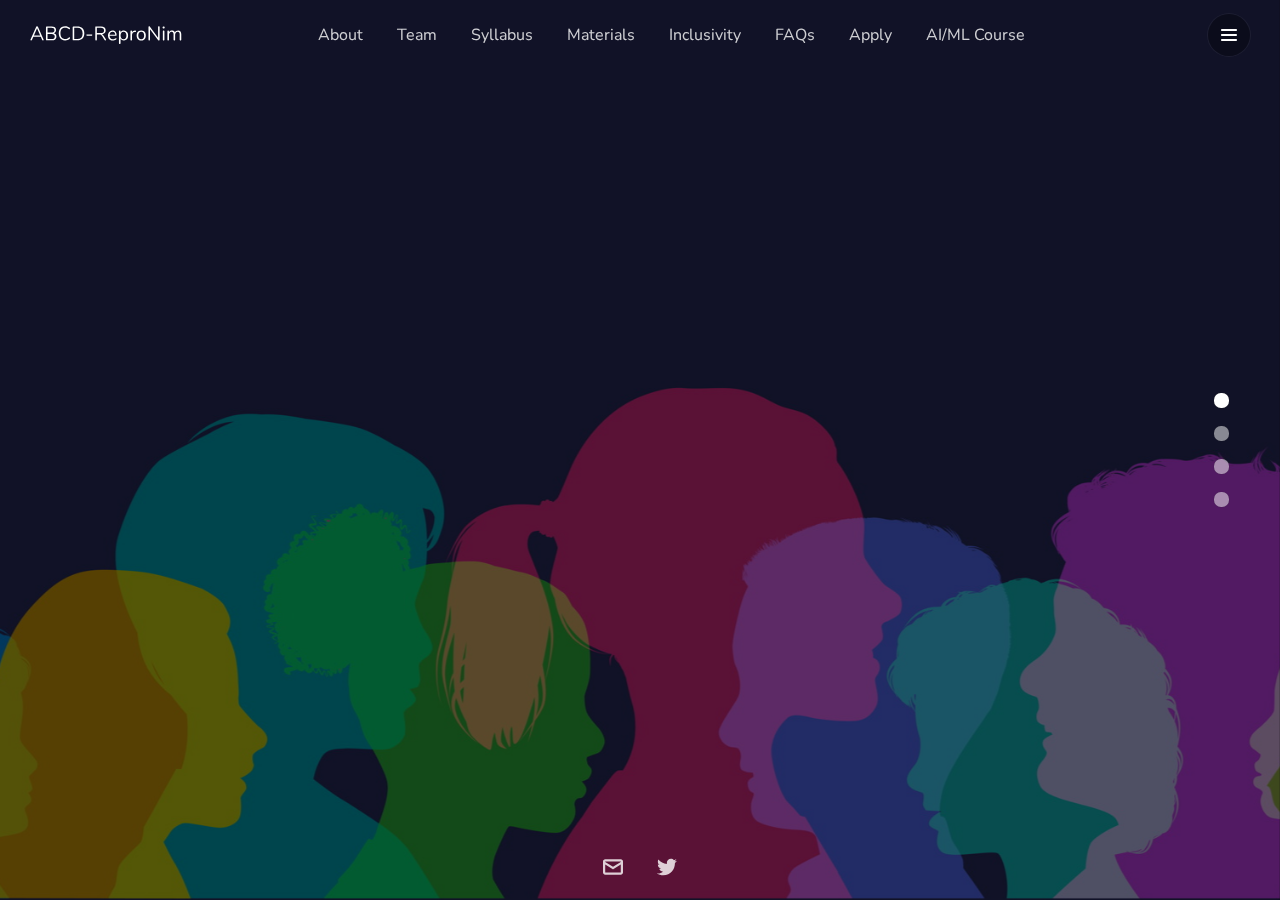
<file: index.html>
<!doctype html>
<html>
<head>
    <meta charset="UTF-8">
    <meta name="viewport" content="width=device-width, height=device-height, initial-scale=1.0">
    <meta name="apple-mobile-web-app-capable" content="yes" />
    <base href="./">
    <title>ABCD-ReproNim Course</title>
    <meta property="og:title" content="ABCD-ReproNim Course" />
    <meta name="twitter:title" content="ABCD-ReproNim Course" />
    <meta name="description" content="ABCD-ReproNim Course" />
    <meta name="og:description" content="ABCD-ReproNim Course" />
    <meta name="twitter:description" content="ABCD-ReproNim Course" />
    <link rel="preconnect" href="https://fonts.gstatic.com/" crossorigin>
    <!-- Compressed Styles -->
    <link href="css/slides.min.css?51351" rel="stylesheet" type="text/css">


    <!-- Fonts and Material Icons -->
    <link rel="stylesheet" as="font" href="https://fonts.googleapis.com/css2?family=Nunito:wght@100;300;400;500;600;800&family=Nunito:wght@300&family=Nunito:wght@600&family=Material+Icons&display=swap"/>
    <link rel="stylesheet" href="css/custom.css">

    <style type="text/css">
        .slides,
        .slides p {
            font-family: 'Nunito', sans-serif;
            font-weight: 300;
        }
        .slides h1,
        .slides h2,
        .slides h3,
        .slides h4,
        .slides h5,
        .slides h6 {
            font-family: 'Nunito', sans-serif;
            font-weight: 300;
        }
        .slides .button,
        .slides .slides-form {
            font-family: 'Nunito', sans-serif;
            font-weight: 600;
        }
    </style>

</head>
<body class="slides chain animated noPreload">
<svg id="customSvgLibrary" xmlns="http://www.w3.org/2000/svg" style="display:none" id="customSvgLibrary">
  <a href="/">
    <symbol id="logo_svg" viewBox="0 0 500 63" ><title>ABCD-ReproNim</title><path d="M26 4.7c-.3-.6-.7-1-1.2-1.3-.5-.3-1.1-.5-1.8-.5-.6 0-1.2.2-1.7.5s-.9.8-1.2 1.4l-18.4 41.3c-.2.3-.3.7-.3 1 0 .6.3 1.2.8 1.7s1.1.7 1.8.7c1.1 0 1.8-.5 2.3-1.6l4.7-10.5h24.5l4.6 10.5c.4 1 1.2 1.6 2.3 1.6.7 0 1.3-.2 1.8-.7.5-.4.7-1 .7-1.6 0-.4-.1-.8-.3-1.1l-18.6-41.4zm-13.1 28.2l10.3-23.3 10.3 23.3h-20.6zM78.4 25.6c2.3-.9 4.1-2.2 5.4-4 1.3-1.8 1.9-3.9 1.9-6.4 0-3.8-1.3-6.8-3.9-8.8-2.6-2.1-6.3-3.1-11-3.1h-15.6c-.8 0-1.5.2-2 .7-.5.5-.7 1.1-.7 1.9v40.6c0 .8.2 1.4.7 1.9.5.5 1.2.7 2 .7h16.4c4.9 0 8.6-1.1 11.2-3.2 2.6-2.1 4-5.2 4-9.3 0-2.9-.7-5.2-2.2-7.2-1.5-1.8-3.5-3.1-6.2-3.8zm-20.7-17.9h12.3c6.9 0 10.4 2.6 10.4 7.8 0 2.6-.9 4.7-2.6 6-1.8 1.4-4.3 2.1-7.8 2.1h-12.3v-15.9zm21.3 35c-1.7 1.3-4.4 2-8 2h-13.3v-16.6h13.3c7 0 10.5 2.8 10.5 8.4 0 2.8-.8 4.9-2.5 6.2zM115.8 7.3c2.3 0 4.4.3 6.2 1 1.8.7 3.8 1.9 6 3.6.7.5 1.4.7 1.9.7s.9-.2 1.2-.7.5-1 .5-1.6c0-.9-.3-1.6-1-2.3-1.9-1.7-4.2-3.1-6.7-4-2.6-.9-5.3-1.4-8.2-1.4-4.3 0-8.1.9-11.2 2.8-3.2 1.9-5.6 4.6-7.3 8.1-1.7 3.5-2.6 7.7-2.6 12.4 0 4.8.9 9 2.6 12.5 1.7 3.5 4.1 6.2 7.3 8.1 3.2 1.9 6.9 2.8 11.2 2.8 2.9 0 5.6-.5 8.2-1.4 2.6-.9 4.8-2.3 6.7-4 .7-.6 1-1.4 1-2.3 0-.7-.2-1.2-.5-1.6s-.8-.7-1.2-.7c-.5 0-1.1.2-1.9.7-2.2 1.7-4.2 2.9-6 3.6-1.8.7-3.9 1-6.2 1-5 0-8.9-1.6-11.6-4.9-2.7-3.3-4.1-7.9-4.1-14 0-6 1.4-10.7 4.1-13.9 2.7-2.8 6.6-4.5 11.6-4.5zM155.6 3.3h-12.6c-.8 0-1.5.2-2 .7-.5.5-.7 1.1-.7 1.9v40.6c0 .8.2 1.4.7 1.9.5.5 1.2.7 2 .7h12.7c7.3 0 12.9-2 17-6s6-9.6 6-17c0-7.3-2-13-6-16.9-4.1-3.9-9.7-5.9-17.1-5.9zm-.3 41.3h-9.8v-36.7h9.8c11.9 0 17.8 6.1 17.8 18.3 0 12.3-5.9 18.4-17.8 18.4zM202.3 29.6h-14.3c-.8 0-1.4.2-1.8.6-.4.4-.6.9-.6 1.6 0 .7.2 1.2.6 1.6.4.4 1 .6 1.8.6h14.3c.8 0 1.4-.2 1.9-.6.4-.4.6-.9.6-1.6 0-.6-.2-1.2-.6-1.6-.5-.4-1.1-.6-1.9-.6zM242.2 34.1c-.9-1.4-1.7-2.5-2.6-3.3-.9-.8-1.8-1.3-2.9-1.7 3.9-.5 6.9-1.8 9-4 2.1-2.2 3.2-5.1 3.2-8.8 0-4.3-1.3-7.5-3.9-9.8-2.6-2.2-6.4-3.3-11.4-3.3h-16.1c-.8 0-1.5.2-2 .7-.5.5-.7 1.1-.7 1.9v40.8c0 .8.2 1.5.7 2 .5.5 1.1.7 1.9.7.8 0 1.4-.2 1.9-.7.5-.5.7-1.2.7-2v-17h8.2c2.1 0 3.7.3 4.9 1 1.2.7 2.4 1.9 3.5 3.7l8.7 13.8c.6.9 1.3 1.3 2.3 1.3.6 0 1.2-.2 1.7-.6s.7-.9.7-1.6c0-.5-.2-1-.5-1.5l-7.3-11.6zm-9.2-8.8h-13.1v-17.6h13.1c3.6 0 6.3.7 8 2.1 1.7 1.4 2.6 3.6 2.6 6.6 0 3-.9 5.2-2.6 6.7-1.8 1.5-4.5 2.2-8 2.2zM284.4 33.5c.3-.4.5-1 .5-1.9 0-4.6-1.2-8.2-3.6-10.9-2.4-2.7-5.7-4-9.8-4-2.9 0-5.5.7-7.8 2.1-2.3 1.4-4 3.3-5.3 5.8-1.3 2.5-1.9 5.4-1.9 8.6 0 5.1 1.4 9.1 4.3 12s6.7 4.4 11.6 4.4c1.6 0 3.3-.2 5.1-.7 1.7-.5 3.4-1.1 4.9-2 1.5-.9 2.3-1.9 2.3-3 0-.6-.2-1.1-.5-1.5-.3-.4-.8-.6-1.2-.6-.4 0-1.1.3-2.3 1-1.4.8-2.7 1.4-3.9 1.9-1.2.5-2.7.7-4.4.7-6.7 0-10.2-3.7-10.6-11.2h20.9c.8-.1 1.4-.3 1.7-.7zm-22.5-2.8c.3-3.2 1.3-5.6 3-7.3 1.7-1.7 3.9-2.6 6.7-2.6 2.7 0 4.9.9 6.4 2.6 1.5 1.7 2.3 4.2 2.4 7.4h-18.5zM315.9 18.8c-2.1-1.4-4.6-2.1-7.3-2.1-2.5 0-4.6.5-6.5 1.6-1.8 1.1-3.2 2.6-4.2 4.6v-3.5c0-.8-.2-1.4-.7-1.9-.5-.5-1.1-.7-1.9-.7-.8 0-1.5.2-2 .7-.5.5-.7 1.1-.7 1.9v39.2c0 .7.2 1.3.7 1.8.5.5 1.1.7 2 .7.8 0 1.5-.2 1.9-.7.5-.5.7-1.1.7-1.9v-15.2c1 2 2.4 3.5 4.2 4.6 1.8 1.1 4 1.6 6.5 1.6 2.8 0 5.3-.7 7.4-2 2.1-1.3 3.7-3.2 4.9-5.7s1.8-5.3 1.8-8.6-.6-6.2-1.8-8.7c-1.2-2.4-2.8-4.3-5-5.7zm-1.2 23.3c-1.7 2.1-4.1 3.1-7.2 3.1-3.1 0-5.4-1.1-7.1-3.2-1.7-2.1-2.5-5.1-2.5-8.9 0-3.9.8-6.8 2.5-8.9 1.7-2.1 4-3.1 7.1-3.1 3.1 0 5.5 1.1 7.2 3.2 1.7 2.1 2.5 5.1 2.5 8.9 0 3.9-.8 6.8-2.5 8.9zM346.2 16.8l-.9.1c-2.2.2-4.1.8-5.8 1.8-1.7 1-3 2.4-3.9 4.4v-3.6c0-.8-.2-1.4-.7-1.9-.5-.5-1.1-.7-1.8-.7s-1.4.2-1.9.7c-.5.5-.8 1.1-.8 1.9v27.4c0 .8.2 1.5.7 1.9s1.1.7 1.9.7 1.4-.2 1.9-.7c.5-.4.7-1.1.7-1.9v-15.8c0-2.4.7-4.5 2.1-6.3 1.4-1.8 3.6-2.8 6.5-3.1l2-.2c1-.1 1.6-.3 2-.7.4-.4.6-1 .6-1.7.1-1.7-.8-2.4-2.6-2.3zM373.8 18.7c-2.3-1.3-4.9-2-7.9-2s-5.6.7-7.9 2c-2.3 1.3-4 3.3-5.3 5.8-1.2 2.5-1.9 5.4-1.9 8.7 0 3.3.6 6.2 1.9 8.7 1.2 2.5 3 4.4 5.3 5.8 2.3 1.3 4.9 2 7.9 2s5.6-.7 7.9-2c2.3-1.3 4.1-3.3 5.3-5.8 1.2-2.5 1.9-5.4 1.9-8.7 0-3.3-.6-6.2-1.9-8.7-1.2-2.5-3-4.4-5.3-5.8zm-.7 23.4c-1.7 2.1-4.1 3.1-7.2 3.1s-5.5-1-7.2-3.1-2.5-5.1-2.5-9c0-3.9.8-6.8 2.5-8.9 1.7-2.1 4.1-3.2 7.1-3.2 3.1 0 5.5 1.1 7.2 3.2 1.7 2.1 2.5 5.1 2.5 8.9.1 4-.7 7-2.4 9zM423.9 3c-.8 0-1.4.2-1.9.7-.5.5-.7 1.2-.7 2v34.5l-26.8-36.1c-.6-.7-1.3-1.1-2.2-1.1-.8 0-1.5.2-1.9.7-.5.5-.7 1.2-.7 2v41c0 .8.2 1.5.6 2 .4.5 1 .7 1.8.7s1.4-.2 1.9-.7c.5-.5.7-1.2.7-2v-34.4l27 36.1c.6.7 1.3 1.1 2.1 1.1s1.5-.2 1.9-.7c.5-.5.7-1.2.7-2v-41c0-.8-.2-1.5-.6-2-.5-.6-1.1-.8-1.9-.8zM439.6 16.8c-.8 0-1.4.2-1.9.7s-.7 1.1-.7 1.9v27.4c0 .8.2 1.5.7 1.9s1.1.7 1.9.7 1.4-.2 1.9-.7c.5-.4.7-1.1.7-1.9v-27.4c0-.8-.2-1.5-.7-1.9-.5-.4-1.2-.7-1.9-.7zM439.6 3.4c-1 0-1.9.3-2.5.9-.6.6-1 1.4-1 2.3 0 1 .3 1.8 1 2.4.7.6 1.5.9 2.5.9s1.9-.3 2.5-.9c.6-.6 1-1.4 1-2.4s-.3-1.7-1-2.3c-.7-.6-1.5-.9-2.5-.9zM487.2 16.7c-2.4 0-4.5.6-6.4 1.7-1.9 1.1-3.2 2.6-4.2 4.6-1.5-4.2-4.7-6.2-9.7-6.2-2.2 0-4.2.5-5.8 1.5-1.7 1-3 2.4-4 4.3v-3.1c0-.8-.2-1.4-.7-1.9-.5-.5-1.1-.7-1.8-.7-.8 0-1.4.2-1.9.7-.5.5-.7 1.1-.7 1.9v27.4c0 .8.2 1.5.7 1.9s1.1.7 1.9.7 1.4-.2 1.9-.7c.5-.5.7-1.1.7-1.9v-15.9c0-3 .8-5.4 2.3-7.2 1.5-1.8 3.6-2.7 6.2-2.7 2.3 0 3.9.6 4.9 2 1 1.3 1.6 3.4 1.6 6.3v17.5c0 .8.2 1.5.7 1.9.5.5 1.1.7 1.9.7s1.4-.2 1.9-.7c.5-.5.7-1.1.7-1.9v-15.9c0-3 .8-5.4 2.3-7.2 1.5-1.8 3.6-2.7 6.2-2.7 2.2 0 3.8.6 4.9 2 1 1.3 1.6 3.4 1.6 6.3v17.5c0 .8.2 1.5.7 1.9s1.1.7 1.9.7 1.4-.2 1.9-.7c.5-.5.7-1.1.7-1.9v-17.7c.1-8.3-3.4-12.5-10.4-12.5z"/></symbol>
  </a>

  <symbol id="close" viewBox="0 0 30 30"><path d="M15 0c-8.3 0-15 6.7-15 15s6.7 15 15 15 15-6.7 15-15-6.7-15-15-15zm5.7 19.3c.4.4.4 1 0 1.4-.2.2-.4.3-.7.3s-.5-.1-.7-.3l-4.3-4.3-4.3 4.3c-.2.2-.4.3-.7.3s-.5-.1-.7-.3c-.4-.4-.4-1 0-1.4l4.3-4.3-4.3-4.3c-.4-.4-.4-1 0-1.4s1-.4 1.4 0l4.3 4.3 4.3-4.3c.4-.4 1-.4 1.4 0s.4 1 0 1.4l-4.3 4.3 4.3 4.3z"/></symbol>

  <symbol id="arrow-left" viewBox="0 0 29 56"><path d="M28.7.3c.4.4.4 1 0 1.4l-26.3 26.3 26.3 26.3c.4.4.4 1 0 1.4-.4.4-1 .4-1.4 0l-27-27c-.4-.4-.4-1 0-1.4l27-27c.3-.3 1-.4 1.4 0z"/></symbol>

  <symbol id="arrow-right" viewBox="0 0 29 56"><path d="M.3 55.7c-.4-.4-.4-1 0-1.4l26.3-26.3-26.3-26.3c-.4-.4-.4-1 0-1.4.4-.4 1-.4 1.4 0l27 27c.4.4.4 1 0 1.4l-27 27c-.3.3-1 .4-1.4 0z"/></symbol>

  <symbol id="back" viewBox="0 0 20 20"><path d="M2.3 10.7l5 5c.4.4 1 .4 1.4 0s.4-1 0-1.4l-3.3-3.3h11.6c.6 0 1-.4 1-1s-.4-1-1-1h-11.6l3.3-3.3c.4-.4.4-1 0-1.4-.2-.2-.4-.3-.7-.3s-.5.1-.7.3l-5 5c-.2.2-.3.5-.3.7 0 .2.1.5.3.7z"/></symbol>

  <symbol id="menu" viewBox="0 0 18 18"><path d="M16 5h-14c-.6 0-1-.4-1-1 0-.5.4-1 1-1h14c.5 0 1 .4 1 1s-.4 1-1 1zm-14 5h14c.5 0 1-.4 1-1 0-.5-.4-1-1-1h-14c-.6 0-1 .4-1 1s.4 1 1 1zm14 3h-14c-.5 0-1 .4-1 1 0 .5.4 1 1 1h14c.5 0 1-.4 1-1s-.4-1-1-1z"/></symbol>

  <symbol id="share" viewBox="0 0 18 18"><path d="M16 8c-.6 0-1 .4-1 1v6h-12v-6c0-.6-.4-1-1-1s-1 .4-1 1v6c0 1.1.9 2 2 2h12c1.1 0 2-.9 2-2v-6c0-.6-.4-1-1-1zm-2.3-2.3c.4-.4.4-1 0-1.4l-4-4c-.4-.4-1-.4-1.4 0l-4 4c-.4.4-.4 1 0 1.4s1 .4 1.4 0l2.3-2.3v7.6c0 .6.4 1 1 1s1-.4 1-1v-7.6l2.3 2.3c.4.4 1 .4 1.4 0z"/></symbol>

  <symbol id="arrow-down" viewBox="0 0 24 24"><path d="M12 18c-.2 0-.5-.1-.7-.3l-11-10c-.4-.4-.4-1-.1-1.4.4-.4 1-.4 1.4-.1l10.4 9.4 10.3-9.4c.4-.4 1-.3 1.4.1.4.4.3 1-.1 1.4l-11 10c-.1.2-.4.3-.6.3z"/></symbol>

  <symbol id="arrow-up" viewBox="0 0 24 24"><path d="M11.9 5.9c.2 0 .5.1.7.3l11 10c.4.4.4 1 .1 1.4-.4.4-1 .4-1.4.1l-10.4-9.4-10.3 9.4c-.4.4-1 .3-1.4-.1-.4-.4-.3-1 .1-1.4l11-10c.1-.2.4-.3.6-.3z"/></symbol>

  <symbol id="arrow-top" viewBox="0 0 18 18"><path d="M15.7 7.3l-6-6c-.4-.4-1-.4-1.4 0l-6 6c-.4.4-.4 1 0 1.4.4.4 1 .4 1.4 0l4.3-4.3v11.6c0 .6.4 1 1 1s1-.4 1-1v-11.6l4.3 4.3c.2.2.4.3.7.3s.5-.1.7-.3c.4-.4.4-1 0-1.4z"/></symbol>

  <symbol id="play" viewBox="0 0 30 30"><path d="M7 30v-30l22 15z"/></symbol>

  <symbol id="chat" viewBox="0 0 18 18"><path d="M5,17c-0.2,0-0.3,0-0.4-0.1C4.2,16.7,4,16.4,4,16v-2H2c-1.1,0-2-0.9-2-2V3c0-1.1,0.9-2,2-2h14c1.1,0,2,0.9,2,2v9 c0,1.1-0.9,2-2,2H9.3l-3.7,2.8C5.4,16.9,5.2,17,5,17z M2,12h3.5C5.8,12,6,12.2,6,12.5V14l2.4-1.8C8.6,12.1,8.8,12,9,12h7V3H2V12z M13,7H5C4.4,7,4,6.6,4,6s0.4-1,1-1h8c0.6,0,1,0.4,1,1S13.6,7,13,7z M13,10H5c-0.6,0-1-0.4-1-1s0.4-1,1-1h8c0.6,0,1,0.4,1,1 S13.6,10,13,10z"/></symbol>

  <symbol id="mail" viewBox="0 0 18 18"><path d="M16 2h-14c-1.1 0-2 .9-2 2v10c0 1.1.9 2 2 2h14c1.1 0 2-.9 2-2v-10c0-1.1-.9-2-2-2zm0 2v.5l-7 4.3-7-4.4v-.4h14zm-14 10v-7.2l6.5 4c.1.1.3.2.5.2s.4-.1.5-.2l6.5-4v7.2h-14z"/></symbol>

  <symbol id="sound-on" viewBox="0 0 18 18"><path d="M8.5,0.1C8.1-0.1,7.7,0,7.4,0.2L3.7,3H2C0.9,3,0,3.9,0,5v6c0,1.1,0.9,2,2,2h1.7l3.7,2.8C7.6,15.9,7.8,16,8,16 c0.2,0,0.3,0,0.4-0.1C8.8,15.7,9,15.4,9,15V1C9,0.6,8.8,0.3,8.5,0.1z M7,13l-2.4-1.8C4.4,11.1,4.2,11,4,11l-2,0l0-6h2 c0.2,0,0.4-0.1,0.6-0.2L7,3V13z M11.7,9.9l0.7,1.9C13.9,11.2,15,9.7,15,8c0-1.7-1.1-3.2-2.7-3.8l-0.7,1.9C12.5,6.4,13,7.2,13,8C13,8.9,12.5,9.6,11.7,9.9z M12.2,1.1l-0.3,2C14.3,3.5,16,5.6,16,8s-1.8,4.5-4.2,4.9l0.3,2C15.6,14.3,18,11.4,18,8C18,4.6,15.6,1.7,12.2,1.1z"/></symbol>

  <symbol id="sound-off" viewBox="0 0 18 18"><path d="M15.9,8l1.8-1.8c0.4-0.4,0.4-1,0-1.4s-1-0.4-1.4,0l-1.8,1.8l-1.8-1.8c-0.4-0.4-1-0.4-1.4,0s-0.4,1,0,1.4L13.1,8l-1.8,1.8 c-0.4,0.4-0.4,1,0,1.4c0.2,0.2,0.5,0.3,0.7,0.3s0.5-0.1,0.7-0.3l1.8-1.8l1.8,1.8c0.2,0.2,0.5,0.3,0.7,0.3s0.5-0.1,0.7-0.3 c0.4-0.4,0.4-1,0-1.4L15.9,8z M8.5,0.1C8.1-0.1,7.7,0,7.4,0.2L3.7,3H2C0.9,3,0,3.9,0,5v6c0,1.1,0.9,2,2,2h1.7l3.7,2.8C7.6,15.9,7.8,16,8,16 c0.2,0,0.3,0,0.4-0.1C8.8,15.7,9,15.4,9,15V1C9,0.6,8.8,0.3,8.5,0.1z M7,13l-2.4-1.8C4.4,11.1,4.2,11,4,11l-2,0l0-6h2 c0.2,0,0.4-0.1,0.6-0.2L7,3V13z"/></symbol>

  <!-- social -->
  <symbol id="apple" viewBox="-1 1 24 24"><path d="M17.6 13.8c0-3 2.5-4.5 2.6-4.6-1.4-2.1-3.6-2.3-4.4-2.4-1.9-.2-3.6 1.1-4.6 1.1-.9 0-2.4-1.1-4-1-2 0-3.9 1.2-5 3-2.1 3.7-.5 9.1 1.5 12.1 1 1.5 2.2 3.1 3.8 3 1.5-.1 2.1-1 3.9-1s2.4 1 4 1 2.7-1.5 3.7-2.9c1.2-1.7 1.6-3.3 1.7-3.4-.1-.1-3.2-1.3-3.2-4.9zm-3.1-9c.8-1 1.4-2.4 1.2-3.8-1.2 0-2.7.8-3.5 1.8-.8.9-1.5 2.3-1.3 3.7 1.4.1 2.8-.7 3.6-1.7z"/></symbol>

  <symbol id="dribbble" viewBox="0 0 24 24"><path d="M12 0c-6.7 0-12 5.3-12 12s5.3 12 12 12 12-5.3 12-12-5.3-12-12-12zm7.9 5.7c1.3 1.7 2.1 3.9 2.3 6.1-.4-.1-2.4-.4-4.7-.4-.8 0-1.5 0-2.3.1 0-.1-.1-.3-.3-.5l-.7-1.5c3.7-1.4 5.3-3.4 5.7-3.8zm-7.9-3.8c2.5 0 4.9.9 6.7 2.5-.3.4-1.9 2.3-5.2 3.6-1.6-2.9-3.3-5.3-3.7-5.9.6-.1 1.4-.2 2.2-.2zm-4.4 1c.4.6 2.1 3 3.7 5.8-4.4 1.2-8.2 1.2-9.2 1.2h-.1c.8-3.1 2.9-5.6 5.6-7zm-5.7 9.1v-.3h.3c1.2 0 5.6-.1 10.1-1.5l.8 1.6c-.1 0-.3 0-.4.1-5.1 1.6-7.9 6-8.3 6.7-1.6-1.7-2.5-4.1-2.5-6.6zm10.1 10.1c-2.3 0-4.4-.8-6.1-2.1.3-.5 2.4-4.4 7.9-6.3 1.3 3.6 2 6.7 2.1 7.6-1.2.6-2.6.8-3.9.8zm5.7-1.8c-.1-.8-.7-3.6-2-7.1.7-.1 1.3-.1 2-.1 2.1 0 3.7.4 4.1.5-.3 2.8-1.8 5.2-4.1 6.7z"/></symbol>

  <symbol id="facebook" viewBox="0 0 24 24"><path d="M24 1.3v21.3c0 .7-.6 1.3-1.3 1.3h-6.1v-9.3h3.1l.5-3.6h-3.6v-2.2c0-1.1.3-1.8 1.8-1.8h1.9v-3.2c-.3 0-1.5-.1-2.8-.1-2.8 0-4.7 1.7-4.7 4.8v2.7h-3.1v3.6h3.1v9.2h-11.5c-.7 0-1.3-.6-1.3-1.3v-21.4c0-.7.6-1.3 1.3-1.3h21.3c.8 0 1.4.6 1.4 1.3z"/></symbol>

  <symbol id="facebook2" viewBox="0 0 512 512"><path d="M288 176v-64c0-17.664 14.336-32 32-32h32v-80h-64c-53.024 0-96 42.976-96 96v80h-64v80h64v256h96v-256h64l32-80h-96z"/></symbol>

  <symbol id="fb-like" viewBox="0 0 20 20"><path d="M0 8v12h5v-12h-5zm2.5 10.8c-.4 0-.8-.3-.8-.8 0-.4.3-.8.8-.8s.8.3.8.8c0 .4-.4.8-.8.8zm3.5-.8h9.5c1.1 0 1.7-1 1.7-1.7 0-.3-.4-1-.4-1 1.4-.3 1.7-1.2 1.7-1.7-.1-.5-.3-.9-.5-1 1-.4 1.5-1.1 1.4-1.9-.1-.8-1-1.5-1-1.5 1-.6.9-1.5.9-1.5-.3-1.3-1.5-1.7-1.7-1.7h-5.6s.3-.5.3-2.4-1.3-3.6-2.6-3.6c0 0-.7.1-1 .3v3.5l-2.7 4.4v9.8z"/></symbol>

  <symbol id="googlePlus" viewBox="0 1 24 24"><path d="M7.8 13.5h4.6c-.6 2-2.5 3.4-4.6 3.4-2.7 0-4.9-2.2-4.9-4.9s2.2-4.9 4.9-4.9c1.1 0 2.1.3 3 1l1.8-2.4c-1.4-1.1-3-1.6-4.8-1.6-4.3 0-7.9 3.5-7.9 7.9s3.5 7.9 7.9 7.9 7.9-3.5 7.9-7.9v-1.5h-7.9v3zM21.7 11v-2.2h-2v2.2h-2.2v2h2.2v2.2h2v-2.2h2.2v-2z"/></symbol>

  <symbol id="instagram" viewBox="0 0 20 20"><circle cx="10" cy="10" r="3.3"/><path d="M13,0H7C2.2,0,0,2.2,0,7v6c0,4.8,2.1,7,7,7h6c4.8,0,7-2.2,7-7V7C20,2.2,17.9,0,13,0z M10,15.1c-2.8,0-5.1-2.3-5.1-5.1 S7.2,4.9,10,4.9s5.1,2.3,5.1,5.1S12.8,15.1,10,15.1z M15.3,5.9c-0.7,0-1.2-0.5-1.2-1.2c0-0.7,0.5-1.2,1.2-1.2s1.2,0.5,1.2,1.2 C16.5,5.3,16,5.9,15.3,5.9z"/></symbol>

  <symbol id="behance" viewBox="0 0 511.958 511.958"><path d="M210.624 240.619c10.624-5.344 18.656-11.296 24.16-17.728 9.792-11.584 14.624-26.944 14.624-45.984 0-18.528-4.832-34.368-14.496-47.648-16.128-21.632-43.424-32.704-82.016-33.28h-152.896v312.096h142.56c16.064 0 30.944-1.376 44.704-4.192 13.76-2.848 25.664-8.064 35.744-15.68 8.96-6.624 16.448-14.848 22.4-24.544 9.408-14.656 14.112-31.264 14.112-49.76 0-17.92-4.128-33.184-12.32-45.728-8.288-12.544-20.448-21.728-36.576-27.552zm-147.552-90.432h68.864c15.136 0 27.616 1.632 37.408 4.864 11.328 4.704 16.992 14.272 16.992 28.864 0 13.088-4.32 22.24-12.864 27.392-8.608 5.152-19.776 7.744-33.472 7.744h-76.928v-68.864zm108.896 198.24c-7.616 3.68-18.336 5.504-32.064 5.504h-76.832v-83.232h77.888c13.568.096 24.128 1.888 31.68 5.248 13.44 6.08 20.128 17.216 20.128 33.504 0 19.2-6.912 32.128-20.8 38.976zM327.168 110.539h135.584v38.848h-135.584zM509.856 263.851c-2.816-18.08-9.024-33.984-18.688-47.712-10.592-15.552-24.032-26.944-40.384-34.144-16.288-7.232-34.624-10.848-55.04-10.816-34.272 0-62.112 10.72-83.648 32-21.472 21.344-32.224 52.032-32.224 92.032 0 42.656 11.872 73.472 35.744 92.384 23.776 18.944 51.232 28.384 82.4 28.384 37.728 0 67.072-11.232 88.032-33.632 13.408-14.144 20.992-28.064 22.656-41.728h-62.464c-3.616 6.752-7.808 12.032-12.608 15.872-8.704 7.04-20.032 10.56-33.92 10.56-13.216 0-24.416-2.912-33.76-8.704-15.424-9.28-23.488-25.536-24.512-48.672h170.464c.256-19.936-.384-35.264-2.048-45.824zm-166.88 5.984c2.24-15.008 7.68-26.912 16.32-35.712 8.64-8.768 20.864-13.184 36.512-13.216 14.432 0 26.496 4.128 36.32 12.416 9.696 8.352 15.168 20.48 16.288 36.512h-105.44z"/></symbol>

  <symbol id="linkedin" viewBox="0 0 24 24"><path d="M5.9 21.9h-4.7v-14.2h4.7v14.2zm-2.3-16.1c-1.6 0-2.6-1.1-2.6-2.5s1-2.5 2.7-2.5c1.6 0 2.6 1 2.6 2.5-.1 1.4-1.2 2.5-2.7 2.5zm19.2 16.1h-4.7v-7.6c0-2-.7-3.3-2.3-3.3-1.3 0-2.1.9-2.5 1.7-.1.3-.1.8-.1 1.2v7.9h-4.7v-14.1h4.7v2c.7-.9 1.7-2.3 4.3-2.3 3.1 0 5.5 2.1 5.5 6.4v8.2h-.2z"/></symbol>

  <symbol id="medium" viewBox="0 0 130.8 104"><path d="M15.5 21.2c.2-1.6-.5-3.2-1.7-4.3l-12.1-14.7v-2.2h38l29.3 64.4 25.8-64.4h36.2v2.2l-10.5 10c-.9.7-1.3 1.8-1.2 2.9v73.7c0 1.1.3 2.2 1.2 2.9l10.2 10v2.2h-51.3v-2.2l10.6-10.2c1-1 1-1.3 1-2.9v-59.6l-29.4 74.7h-4l-34.2-74.7v50.3c0 2.2.4 4.2 1.9 5.7l13.7 16.8v2.2h-39v-2.2l13.8-16.7c1.5-1.5 1.8-3.3 1.8-5.7l-.1-58.2z"/></symbol>

  <symbol id="pinterest" viewBox="0 0 24 24"><path d="M5.9 13.9c1.2-2-.4-2.5-.6-4-1-6.1 7.1-10.2 11.4-6 2.9 2.9 1 12-3.7 11-4.6-.9 2.2-8.1-1.4-9.5-3-1.1-4.6 3.6-3.2 5.9-.8 4-2.5 7.7-1.8 12.7 2.3-1.7 3.1-4.8 3.7-8.1 1.2.7 1.8 1.4 3.3 1.5 5.5.4 8.6-5.4 7.8-10.7-.7-4.7-5.5-7.1-10.6-6.6-4.1.4-8.1 3.7-8.3 8.3-.1 2.8.7 4.9 3.4 5.5z"/></symbol>

  <symbol id="stumbleupon" viewBox="0 0 24 24"><path d="M13.3 9.6l1.6.8 2.5-.8v-1.4c0-3-2.4-5.4-5.4-5.4s-5.4 2.4-5.4 5.4v7.5c0 .7-.6 1.3-1.3 1.3s-1.3-.6-1.3-1.3v-3.2h-4v3.2c0 3 2.4 5.4 5.4 5.4s5.4-2.4 5.4-5.4v-7.5c0-.7.6-1.3 1.3-1.3s1.3.6 1.3 1.3l-.1 1.4zm6.6 2.9v3.2c0 .7-.6 1.3-1.3 1.3s-1.3-.6-1.3-1.3v-3.2l-2.5.8-1.6-.8v3.2c0 3 2.4 5.4 5.4 5.4s5.4-2.4 5.4-5.4v-3.2h-4.1z"/></symbol>

  <symbol id="twitter" viewBox="0 1 24 23"><path d="M21.5 7.6v.6c0 6.6-5 14.1-14 14.1-2.8 0-5.4-.8-7.6-2.2l1.2.1c2.3 0 4.4-.8 6.1-2.1-2.2 0-4-1.5-4.6-3.4.3.1.6.1.9.1.5 0 .9-.1 1.3-.2-2.1-.6-3.8-2.6-3.8-5 .7.4 1.4.6 2.2.6-1.3-.9-2.2-2.4-2.2-4.1 0-.9.2-1.8.7-2.5 2.4 3 6.1 5 10.2 5.2-.1-.4-.1-.7-.1-1.1 0-2.7 2.2-5 4.9-5 1.4 0 2.7.6 3.6 1.6 1-.3 2.1-.7 3-1.3-.4 1.2-1.1 2.1-2.2 2.7 1-.1 1.9-.4 2.8-.8-.6 1.1-1.4 2-2.4 2.7z"/></symbol>

  <symbol id="tumblr" viewBox="0 0 23 23"><path d="M12.573 4.94v-4.94h-3.188c-.072.183-.11.4-.11.622-.034.107-.072.184-.072.293-.328 1.829-1.28 3.11-2.892 3.807-.476.218-.914.253-1.39.218v3.987h2.342c.039 5.603.039 8.493.039 8.64v.332c.294 2.449 1.573 3.914 3.843 4.463.914.257 1.901.366 2.892.366 1.279-.036 2.525-.256 3.771-.659v-4.685c-.731.22-1.395.402-1.977.583-1.135.333-2.087.113-2.857-.619-.073-.11-.183-.257-.221-.403-.106-.586-.178-1.206-.178-1.795v-6.222h5.083v-3.988h-5.085z"/></symbol>

  <symbol id="xing" viewBox="0 0 24 24"><path d="M3.647 4.74c-.208 0-.384.073-.472.216-.091.148-.077.338.02.531l2.34 4.051v.02l-3.678 6.49c-.096.191-.091.383 0 .531.088.142.244.236.452.236h3.461c.518 0 .767-.349.944-.669l3.737-6.608-2.38-4.15c-.172-.307-.433-.649-.964-.649h-3.46zm14.542-4.74c-.517 0-.741.326-.927.659l-7.702 13.658 4.918 9.023c.172.307.437.659.967.659h3.457c.208 0 .371-.079.459-.221.092-.148.09-.343-.007-.535l-4.88-8.915v-.023l7.664-13.551c.096-.191.098-.386.007-.534-.088-.142-.252-.221-.46-.221h-3.496z"/></symbol>

  <symbol id="whatsapp" viewBox="0 0 512 512"><path d="M256.064 0h-.128c-141.152 0-255.936 114.816-255.936 256 0 56 18.048 107.904 48.736 150.048l-31.904 95.104 98.4-31.456c40.48 26.816 88.768 42.304 140.832 42.304 141.152 0 255.936-114.848 255.936-256s-114.784-256-255.936-256zm148.96 361.504c-6.176 17.44-30.688 31.904-50.24 36.128-13.376 2.848-30.848 5.12-89.664-19.264-75.232-31.168-123.68-107.616-127.456-112.576-3.616-4.96-30.4-40.48-30.4-77.216s18.656-54.624 26.176-62.304c6.176-6.304 16.384-9.184 26.176-9.184 3.168 0 6.016.16 8.576.288 7.52.32 11.296.768 16.256 12.64 6.176 14.88 21.216 51.616 23.008 55.392 1.824 3.776 3.648 8.896 1.088 13.856-2.4 5.12-4.512 7.392-8.288 11.744-3.776 4.352-7.36 7.68-11.136 12.352-3.456 4.064-7.36 8.416-3.008 15.936 4.352 7.36 19.392 31.904 41.536 51.616 28.576 25.44 51.744 33.568 60.032 37.024 6.176 2.56 13.536 1.952 18.048-2.848 5.728-6.176 12.8-16.416 20-26.496 5.12-7.232 11.584-8.128 18.368-5.568 6.912 2.4 43.488 20.48 51.008 24.224 7.52 3.776 12.48 5.568 14.304 8.736 1.792 3.168 1.792 18.048-4.384 35.52z"/></symbol>

  <symbol id="youtube" viewBox="0 0 24 24"><path d="M23.6 6.3c-.3-1.2-1.4-2.2-2.6-2.3-3-.3-6-.3-9-.3s-6 0-9 .3c-1.2.1-2.3 1.1-2.6 2.3-.4 1.8-.4 3.8-.4 5.7 0 1.9 0 3.9.4 5.7.3 1.2 1.4 2.2 2.6 2.3 3 .3 6 .3 9 .3s6 0 9-.3c1.3-.1 2.3-1.1 2.6-2.4.4-1.7.4-3.7.4-5.6 0-1.9 0-3.9-.4-5.7zm-14.1 9v-6.6l6.5 3.3-6.5 3.3z"/></symbol>

</svg><!-- Navigation -->
<nav class="side ">
  <div class="navigation default">
    <ul></ul>
  </div>
</nav><!-- Panel Top #06 -->
<nav class="panel top hideOnScroll">
  <div class="sections desktop">
    <div class="left"><a href="index.html" title="ABCD-ReproNim"><svg class="svg-wrapper"><use xmlns:xlink="http://www.w3.org/1999/xlink" xlink:href="#logo_svg"></use></svg></a></div>
    <div class="center">
      <ul class="menu">
        <li><a href="about.html">About</a></li>
        <li><a href="team.html">Team</a></li>
        <li><a href="syllabus.html">Syllabus</a></li>
        <li><a href="materials.html">Materials</a></li>
        <li><a href="inclusivity.html">Inclusivity</a></li>
        <li><a target="_blank" rel="noopener noreferrer" href="https://docs.google.com/document/d/1OybUpkyHhlmKecQ4ERLM71s86t2D-OLnV4TrRxtNZ5U/edit?usp=sharing">FAQs</a></li>
        <li><a href="apply.html">Apply</a></li>
        <li><a href="ml.html">AI/ML Course</a></li>
      </ul>
    </div>
    <div class="right"><span class="button actionButton sidebarTrigger" data-sidebar-id="1"><svg><use xmlns:xlink="http://www.w3.org/1999/xlink" xlink:href="#menu"></use></svg></span></div>
  </div>
  <div class="sections compact hidden">
    <div class="left"><a href="index.html" title="ABCD-ReproNim"><svg class="svg-wrapper"><use xmlns:xlink="http://www.w3.org/1999/xlink" xlink:href="#logo_svg"></use></svg></a></div>
    <div class="right"><span class="button actionButton sidebarTrigger" data-sidebar-id="1"><svg><use xmlns:xlink="http://www.w3.org/1999/xlink" xlink:href="#menu"></use></svg></span></div>
  </div>
</nav>

<!-- Sidebar -->
<nav class="sidebar" data-sidebar-id="1">
  <div class="close"><svg><use xmlns:xlink="http://www.w3.org/1999/xlink" xlink:href="#close"></use></svg></div>
  <div class="content">
    <a href="index.html" class="logo"><svg width="100" height="30"><use xmlns:xlink="http://www.w3.org/1999/xlink" xlink:href="#logo_svg"></use></svg></a>
    <ul class="mainMenu margin-top-3">
      <li><a href="about.html">About</a></li>
        <li><a href="team.html">Team</a></li>
        <li><a href="syllabus.html">Syllabus</a></li>
        <li><a href="materials.html">Materials</a></li>
        <li><a href="inclusivity.html">Inclusivity</a></li>
        <li><a target="_blank" rel="noopener noreferrer" href="https://docs.google.com/document/d/1OybUpkyHhlmKecQ4ERLM71s86t2D-OLnV4TrRxtNZ5U/edit?usp=sharing">FAQs</a></li>
        <li><a href="apply.html">Apply</a></li>
    </ul>
    <ul class="subMenu small opacity-8">
      	<li><a href="apply.html">Student Applications</a></li>
		<li><a href="apply.html#TAs">TA Applications</a></li>
		<li><a href="https://abcd-repronim.github.io/materials/week-1/">Week 1</a></li>
      	<li><a href="https://abcd-repronim.github.io/materials/week-2/">Week 2</a></li>
 		<li><a href="https://abcd-repronim.github.io/materials/week-3/">Week 3</a></li>
       	<li><a href="https://abcd-repronim.github.io/materials/week-4/">Week 4</a></li>
       	<li><a href="https://abcd-repronim.github.io/materials/week-5/">Week 5</a></li>
       	<li><a href="https://abcd-repronim.github.io/materials/week-6/">Week 6</a></li>
       	<li><a href="https://abcd-repronim.github.io/materials/week-7/">Week 7</a></li>
       		<li><a href="https://abcd-repronim.github.io/materials/week-8/">Week 8</a></li>
       	<li><a href="https://abcd-repronim.github.io/materials/week-9/">Week 9</a></li>
       <li><a href="https://abcd-repronim.github.io/materials/week-10/">Week 10</a></li>
       <li><a href="https://abcd-repronim.github.io/materials/week-11/">Week 11</a></li>
        <li><a href="https://abcd-repronim.github.io/materials/week-12/">Week 12</a></li>
         <li><a href="https://abcd-repronim.github.io/materials/week-13/">Week 13</a></li>
    </ul>
    <ul class="social opacity-8">
            <li><a href="mailto:info@abcd-repronim.org"><svg><use xmlns:xlink="http://www.w3.org/1999/xlink" xlink:href="#mail"></use></svg></a></li>
            <li><a href="https://twitter.com/ABCD_ReproNim"><svg><use xmlns:xlink="http://www.w3.org/1999/xlink" xlink:href="#twitter"></use></svg></a></li>
    </ul>

  </div>
</nav>
<!-- Slide 1 (#10) -->
<section class="slide fade-6 kenBurns">
  <div class="content">
    <div class="container">
      <div class="wrap">

        <div class="fix-7-12">
          <h1 class="smaller margin-bottom-2 ae-1">ABCD ReproNim Course</h1>
          <p class="large ae-2"><span class="opacity-8">The ABCD-ReproNim Course provides training for reproducible analyses of the <a href="https://abcdstudy.org">Adolescent Brain Cognitive Development (ABCD) Study&reg;</a> data.</span></p>
          <p class="large ae-2"><span class="opacity-8">Students will receive instruction on reproducible data analyses endorsed by <a href="https://www.repronim.org">ReproNim, a Center for Reproducible Neuroimaging Computation</a>.</span></p>
          <h3 class="smaller margin-top-2 margin-bottom-2 ae-1">ABCD-ReproNim will be offered again in early 2022!</h3>
          <h3 class="smaller margin-top-2 margin-bottom-2 ae-1">A separate, short <a href="ml.html" style="color:#00A7BC;">ABCD-ReproNim AI/ML Course</a> on machine learning will also be offered.</h3>
           <h3 class="smaller margin-top-2 margin-bottom-1 ae-1"><span class="opacity-12"><a href="index.html#timeline" style="color:#00A7BC;">Timeline</a> | <a href="https://calendar.google.com/calendar?cid=YWJjZHJlcHJvbmltQGdtYWlsLmNvbQ" style="color:#00A7BC;">Google Calendar</a></h3>
           <h3 class="smaller margin-top-1 margin-bottom-1 ae-1"><span class="opacity-12"><a href="syllabus.html" style="color:#00A7BC;">Syllabus</a> | <a href="https://docs.google.com/document/d/18hsT2x15bypuXFcfMQb9Ck_YEB7VvY2j4w5hwbV78A4/edit?usp=sharing" style="color:#00A7BC;">Data Access Instructions</a></h3>
           <h3 class="smaller margin-top-1 margin-bottom-2 ae-1"><span class="opacity-12"><a href="https://docs.google.com/document/d/1XQf9aEggUlwIlft8mVGC1mdMjiJVWF4RDnnVGWKvfo8/edit?usp=sharing" style="color:#00A7BC;">Code of Conduct</a> | <a href="https://github.com/ABCD-ReproNim" style="color:#00A7BC;">GitHub</a></h3>
		</div>

      </div>
    </div>
  </div>
  <div class="background" style="background-image:url(assets/img/background/img-10-rev.jpg)"></div>
</section>
<!-- Slide 2 (#58) -->
<section class="slide fade-6 kenBurns" data-name="design">
  <div class="content">
    <div class="container">
      <div class="wrap">

        <div class="fix-12-12 left">
          <h1 class="margin-bottom-2 ae-1">Course Design</h1>
          <p class="larger light ae-2"><span class="opacity-8">The ABCD Course on Reproducible Data Analyses is a <b>free, open, and virtual</b> educational program based on modern <a href="https://www.pnas.org/content/111/23/8410">active learning educational approaches</a> and includes the use of inverted classroom practices, collaborative learning projects, and a <a href="https://www.pnas.org/content/115/36/8872">hack week model</a>. Using the “flipped classroom” approach, ABCD-ReproNim students will first receive didactic instruction across a 12-week online course that includes asynchronous content delivery via video presentations. Additional course readings will be provided to enhance and reinforce online lessons, and data exercises will be assigned to ensure learning objectives are met. During this time, students will self-organize into small, collaborative learning groups and develop proposals for data analysis or resource development projects.</span></p>
          <p class="larger light ae-2"><span class="opacity-8">At the completion of the online course, enrolled students will participate in a virtual Project Month, where they will apply the skills learned and work towards completion of their project activities and also learn to contribute to open source software.</span></p>

          <h2 class="smallest margin-top-4 margin-bottom-2 ae-3">Program Participants</h2>
          <h3 class="smallest margin-top-4 margin-bottom-2 ae-3"> ABCD-ReproNim training is targeted to students, postdoctoral fellows, and early career faculty.</h3>
          <p class="ae-4"><span class="opacity-8">ReproNim tools and services are intended to support a wide range of users with varied background, from applied users with minimal or extensive experience in image analysis, physics, and computer science to technology developers and software engineers.</span></p>
          <h3 class="smaller margin-top-2 margin-bottom-2 ae-1">Promotional Materials: <a href="assets/ABCD-ReproNim-Flyer-2022.pdf" style="color:#00A7BC;">One-Page Flyer</a> | <a href="assets/ABCD-ReproNim-ShortFlyer-2022.png" download style="color:#00A7BC;">Social Media Flyer</a></h3>

        </div>

      </div>
    </div>
  </div>
  <div class="background" style="background-image:url(assets/img/background/img-58-rev.jpg)"></div>
</section>
<!-- Slide 3 (#65) -->
<section class="slide fade-6 kenBurns" data-name="outcomes">
  <div class="content">
    <div class="container">
      <div class="wrap">

        <div class="fix-10-12">
          <h1 class="smaller margin-bottom-2 ae-1">Learning Outcomes</h1>
          <p class="larger light ae-2"><span class="opacity-8">The ABCD-ReproNim course was designed to achieve six learning outcomes:</span></p>

          <ul class="flex later equal left flex-65 margin-top-4">
           <li class="col-6-12 ae-4 equalElement">
              <i class="material-icons">ballot</i>
              <h4 class="small margin-bottom-1">Compare different data types and resources in the ABCD dataset</h4>
            </li>

             <li class="col-6-12 ae-5 equalElement">
              <i class="material-icons">ballot</i>
              <h4 class="small margin-bottom-1">Compare different ReproNim computational tools and services</h4>
            </li>

               <li class="col-6-12 ae-6">
              <i class="material-icons">lock_open</i>
              <h4 class="small margin-bottom-1">Demonstrate the ability to access and analyze ABCD data. </h4>
            </li>

                <li class="col-6-12 ae-7 equalElement">
              <i class="material-icons">lock_open</i>
              <h4 class="small margin-bottom-1">Demonstrate the ability to access and use open source software</h4>
            </li>

             <li class="col-6-12 ae-3 equalElement">
              <i class="material-icons">assignment</i>
              <h4 class="small margin-bottom-1">Describe best practices in reproducible neuroimaging and explain why they are important</h4>
            </li>

             <li class="col-6-12 ae-8 equalElement">
              <i class="material-icons">group</i>
              <h4 class="small margin-bottom-1">Develop and participate in one or more collaborative, team-based ABCD data projects</h4>
            </li>
          </ul>
        </div>

      </div>
    </div>
  </div>
  <div class="background" style="background-image:url(assets/img/background/img-65-rev.jpg)"></div>
</section

<!-- Slide 4 (#97) -->
<section class="slide fade-6 kenBurns" data-name="timeline">
  <div class="content">
    <div class="container">
      <div class="wrap padding-top-phablet-5">

        <div class="fix-8-12 toCenter">
          <h1 class="smaller margin-bottom-2 ae-1">Important Dates: 2022 Course</h1>
        </div>
        
        <div class="fix-12-12">
          <div class="frame-97 ae-4">
            <p class="white calendar-97 absolute"><span class="center uppercase block bold month">Nov</span><span class="number normal">1</span></p>
            <p class="large light align-left cropBottom inline-block">
              <span class="margin-left-10 middle margin-left-phablet-0 title-group-97">Student Portal Opens</span>
              <a href="https://forms.office.com/Pages/ResponsePage.aspx?id=qOV5rOTgS0OikiyJtcKDZplPS7RCHDlDlHAqO8ONKWBUQ1E0UFRKRU1aT0MwNEJMWUhJUlVTQVVWTyQlQCN0PWcu" class="button green rounded small crop button-buy-97 margin-top-phablet-1">Register Here!</a>
            </p>
          </div>
           <div class="frame-97 ae-3">
            <p class="white calendar-97 absolute"><span class="center uppercase block bold month">Nov</span><span class="number normal">1</span></p>
            <p class="large light align-left cropBottom inline-block">
              <span class="margin-left-10 middle margin-left-phablet-0 title-group-97">Teaching Assistant Application Portal Opens</span>
              <!--<a href="https://docs.google.com/forms/d/e/1FAIpQLSdQOoOY2l26mxZuXjqDdowVcWUA3_OJkMqfWh1gMLe0mZhhiw/viewform?usp=sf_link" class="button green rounded small crop button-buy-97 margin-top-phablet-1">TAs Apply Here!</a>-->
              <a href="" class="button green rounded small crop button-buy-97 margin-top-phablet-1">Apply Here!</a>
            </p>
          </div>
         

          <div class="frame-97 ae-5">
            <p class="white calendar-97 absolute"><span class="center uppercase block bold month">Dec</span><span class="number normal">1</span></p>
            <p class="large light align-left cropBottom inline-block">
              <span class="margin-left-10 middle margin-left-phablet-0 title-group-97">Teaching Assistant Applications DUE</span>
            </p>
          </div>
          <div class="frame-97 ae-7">
            <p class="white calendar-97 absolute"><span class="center uppercase block bold month">Dec</span><span class="number normal">15</span></p>
            <p class="large light align-left cropBottom inline-block">
              <span class="margin-left-10 middle margin-left-phablet-0 title-group-97">TA Decision Letters Sent</span>
            </p>
          </div>

          <div class="frame-97 ae-8">
            <p class="large light align-left cropBottom inline-block">
              <span class="margin-left-10 middle margin-left-phablet-0 title-group-97">January 10 - March 28, 2022</span>
               <span class="inline-block middle phablet-block margin-top-phablet-1">Online Course Weeks 1 - 12</span>
            </p>
          </div>

             <div class="frame-97 ae-10">
            <p class="large light align-left cropBottom inline-block">
              <span class="margin-left-10 middle margin-left-phablet-0 title-group-97">April 4 - April 29, 2022</span>
               <span class="inline-block middle phablet-block margin-top-phablet-1">Collaborative Project Month</span>
            </p>
          </div>

        </div>

      </div>
    </div>
  </div>
  <div class="background" style="background-color:#13173E"></div>
</section>

<!-- Panel Bottom #13 -->
<nav class="panel bottom hideOnScroll">
  <div class="sections">
    <div class="center">
      <ul class="menu crop">
        <li><a href="mailto:info@abcd-repronim.org" target="_blank"><svg><use xmlns:xlink="http://www.w3.org/1999/xlink" xlink:href="#mail"></use></svg></a></li>
        <li><a href="https://twitter.com/ABCD_ReproNim" target="_blank"><svg><use xmlns:xlink="http://www.w3.org/1999/xlink" xlink:href="#twitter"></use></svg></a></li>
      </ul>
    </div>
  </div>
</nav>

<!-- jQuery 3.5.1 -->
    <script src="https://ajax.googleapis.com/ajax/libs/jquery/3.5.1/jquery.min.js"></script>

    <!-- Compressed Scripts -->
    <script src="js/slides.min.js?51351" type="text/javascript"></script>

</body>
</html>
</file>
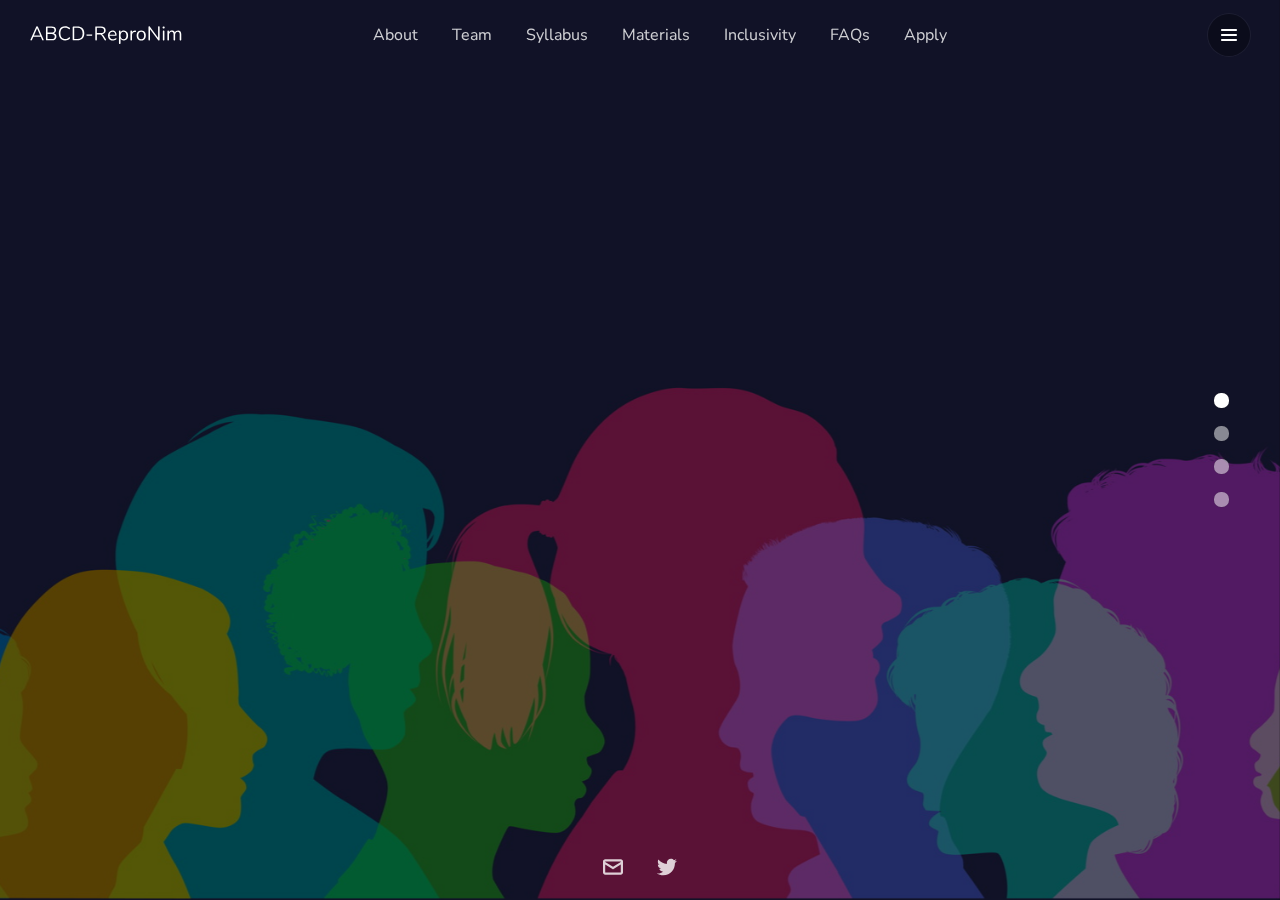
<file: about.html>
<!doctype html>
<html>
<head>
    <meta charset="UTF-8">
    <meta name="viewport" content="width=device-width, height=device-height, initial-scale=1.0">
    <meta name="apple-mobile-web-app-capable" content="yes" />
    <base href="./">
    <title>About | ABCD-ReproNim Course</title>
    <meta property="og:title" content="About | ABCD-ReproNim Course" />
    <meta name="twitter:title" content="About | ABCD-ReproNim Course" />
    <meta name="description" content="About | ABCD-ReproNim Course" />
    <meta name="og:description" content="About | ABCD-ReproNim Course" />
    <meta name="twitter:description" content="About | ABCD-ReproNim Course" />
    <link rel="preconnect" href="https://fonts.gstatic.com/" crossorigin>
    <!-- Compressed Styles -->
    <link href="css/slides.min.css?51351" rel="stylesheet" type="text/css">


    <!-- Fonts and Material Icons -->
    <link rel="stylesheet" as="font" href="https://fonts.googleapis.com/css2?family=Nunito:wght@100;300;400;500;600;800&family=Nunito:wght@300&family=Nunito:wght@600&family=Material+Icons&display=swap"/>
    <link rel="stylesheet" href="css/custom.css">

    <style type="text/css">
        .slides,
        .slides p {
            font-family: 'Nunito', sans-serif;
            font-weight: 300;
        }
        .slides h1,
        .slides h2,
        .slides h3,
        .slides h4,
        .slides h5,
        .slides h6 {
            font-family: 'Nunito', sans-serif;
            font-weight: 300;
        }
        .slides .button,
        .slides .slides-form {
            font-family: 'Nunito', sans-serif;
            font-weight: 600;
        }
    </style>

</head>
<body class="slides chain animated noPreload">
<svg id="customSvgLibrary" xmlns="http://www.w3.org/2000/svg" style="display:none" id="customSvgLibrary">

  <a href="index.html">
    <symbol id="logo_svg" viewBox="0 0 500 63" ><title>ABCD-ReproNim</title><path d="M26 4.7c-.3-.6-.7-1-1.2-1.3-.5-.3-1.1-.5-1.8-.5-.6 0-1.2.2-1.7.5s-.9.8-1.2 1.4l-18.4 41.3c-.2.3-.3.7-.3 1 0 .6.3 1.2.8 1.7s1.1.7 1.8.7c1.1 0 1.8-.5 2.3-1.6l4.7-10.5h24.5l4.6 10.5c.4 1 1.2 1.6 2.3 1.6.7 0 1.3-.2 1.8-.7.5-.4.7-1 .7-1.6 0-.4-.1-.8-.3-1.1l-18.6-41.4zm-13.1 28.2l10.3-23.3 10.3 23.3h-20.6zM78.4 25.6c2.3-.9 4.1-2.2 5.4-4 1.3-1.8 1.9-3.9 1.9-6.4 0-3.8-1.3-6.8-3.9-8.8-2.6-2.1-6.3-3.1-11-3.1h-15.6c-.8 0-1.5.2-2 .7-.5.5-.7 1.1-.7 1.9v40.6c0 .8.2 1.4.7 1.9.5.5 1.2.7 2 .7h16.4c4.9 0 8.6-1.1 11.2-3.2 2.6-2.1 4-5.2 4-9.3 0-2.9-.7-5.2-2.2-7.2-1.5-1.8-3.5-3.1-6.2-3.8zm-20.7-17.9h12.3c6.9 0 10.4 2.6 10.4 7.8 0 2.6-.9 4.7-2.6 6-1.8 1.4-4.3 2.1-7.8 2.1h-12.3v-15.9zm21.3 35c-1.7 1.3-4.4 2-8 2h-13.3v-16.6h13.3c7 0 10.5 2.8 10.5 8.4 0 2.8-.8 4.9-2.5 6.2zM115.8 7.3c2.3 0 4.4.3 6.2 1 1.8.7 3.8 1.9 6 3.6.7.5 1.4.7 1.9.7s.9-.2 1.2-.7.5-1 .5-1.6c0-.9-.3-1.6-1-2.3-1.9-1.7-4.2-3.1-6.7-4-2.6-.9-5.3-1.4-8.2-1.4-4.3 0-8.1.9-11.2 2.8-3.2 1.9-5.6 4.6-7.3 8.1-1.7 3.5-2.6 7.7-2.6 12.4 0 4.8.9 9 2.6 12.5 1.7 3.5 4.1 6.2 7.3 8.1 3.2 1.9 6.9 2.8 11.2 2.8 2.9 0 5.6-.5 8.2-1.4 2.6-.9 4.8-2.3 6.7-4 .7-.6 1-1.4 1-2.3 0-.7-.2-1.2-.5-1.6s-.8-.7-1.2-.7c-.5 0-1.1.2-1.9.7-2.2 1.7-4.2 2.9-6 3.6-1.8.7-3.9 1-6.2 1-5 0-8.9-1.6-11.6-4.9-2.7-3.3-4.1-7.9-4.1-14 0-6 1.4-10.7 4.1-13.9 2.7-2.8 6.6-4.5 11.6-4.5zM155.6 3.3h-12.6c-.8 0-1.5.2-2 .7-.5.5-.7 1.1-.7 1.9v40.6c0 .8.2 1.4.7 1.9.5.5 1.2.7 2 .7h12.7c7.3 0 12.9-2 17-6s6-9.6 6-17c0-7.3-2-13-6-16.9-4.1-3.9-9.7-5.9-17.1-5.9zm-.3 41.3h-9.8v-36.7h9.8c11.9 0 17.8 6.1 17.8 18.3 0 12.3-5.9 18.4-17.8 18.4zM202.3 29.6h-14.3c-.8 0-1.4.2-1.8.6-.4.4-.6.9-.6 1.6 0 .7.2 1.2.6 1.6.4.4 1 .6 1.8.6h14.3c.8 0 1.4-.2 1.9-.6.4-.4.6-.9.6-1.6 0-.6-.2-1.2-.6-1.6-.5-.4-1.1-.6-1.9-.6zM242.2 34.1c-.9-1.4-1.7-2.5-2.6-3.3-.9-.8-1.8-1.3-2.9-1.7 3.9-.5 6.9-1.8 9-4 2.1-2.2 3.2-5.1 3.2-8.8 0-4.3-1.3-7.5-3.9-9.8-2.6-2.2-6.4-3.3-11.4-3.3h-16.1c-.8 0-1.5.2-2 .7-.5.5-.7 1.1-.7 1.9v40.8c0 .8.2 1.5.7 2 .5.5 1.1.7 1.9.7.8 0 1.4-.2 1.9-.7.5-.5.7-1.2.7-2v-17h8.2c2.1 0 3.7.3 4.9 1 1.2.7 2.4 1.9 3.5 3.7l8.7 13.8c.6.9 1.3 1.3 2.3 1.3.6 0 1.2-.2 1.7-.6s.7-.9.7-1.6c0-.5-.2-1-.5-1.5l-7.3-11.6zm-9.2-8.8h-13.1v-17.6h13.1c3.6 0 6.3.7 8 2.1 1.7 1.4 2.6 3.6 2.6 6.6 0 3-.9 5.2-2.6 6.7-1.8 1.5-4.5 2.2-8 2.2zM284.4 33.5c.3-.4.5-1 .5-1.9 0-4.6-1.2-8.2-3.6-10.9-2.4-2.7-5.7-4-9.8-4-2.9 0-5.5.7-7.8 2.1-2.3 1.4-4 3.3-5.3 5.8-1.3 2.5-1.9 5.4-1.9 8.6 0 5.1 1.4 9.1 4.3 12s6.7 4.4 11.6 4.4c1.6 0 3.3-.2 5.1-.7 1.7-.5 3.4-1.1 4.9-2 1.5-.9 2.3-1.9 2.3-3 0-.6-.2-1.1-.5-1.5-.3-.4-.8-.6-1.2-.6-.4 0-1.1.3-2.3 1-1.4.8-2.7 1.4-3.9 1.9-1.2.5-2.7.7-4.4.7-6.7 0-10.2-3.7-10.6-11.2h20.9c.8-.1 1.4-.3 1.7-.7zm-22.5-2.8c.3-3.2 1.3-5.6 3-7.3 1.7-1.7 3.9-2.6 6.7-2.6 2.7 0 4.9.9 6.4 2.6 1.5 1.7 2.3 4.2 2.4 7.4h-18.5zM315.9 18.8c-2.1-1.4-4.6-2.1-7.3-2.1-2.5 0-4.6.5-6.5 1.6-1.8 1.1-3.2 2.6-4.2 4.6v-3.5c0-.8-.2-1.4-.7-1.9-.5-.5-1.1-.7-1.9-.7-.8 0-1.5.2-2 .7-.5.5-.7 1.1-.7 1.9v39.2c0 .7.2 1.3.7 1.8.5.5 1.1.7 2 .7.8 0 1.5-.2 1.9-.7.5-.5.7-1.1.7-1.9v-15.2c1 2 2.4 3.5 4.2 4.6 1.8 1.1 4 1.6 6.5 1.6 2.8 0 5.3-.7 7.4-2 2.1-1.3 3.7-3.2 4.9-5.7s1.8-5.3 1.8-8.6-.6-6.2-1.8-8.7c-1.2-2.4-2.8-4.3-5-5.7zm-1.2 23.3c-1.7 2.1-4.1 3.1-7.2 3.1-3.1 0-5.4-1.1-7.1-3.2-1.7-2.1-2.5-5.1-2.5-8.9 0-3.9.8-6.8 2.5-8.9 1.7-2.1 4-3.1 7.1-3.1 3.1 0 5.5 1.1 7.2 3.2 1.7 2.1 2.5 5.1 2.5 8.9 0 3.9-.8 6.8-2.5 8.9zM346.2 16.8l-.9.1c-2.2.2-4.1.8-5.8 1.8-1.7 1-3 2.4-3.9 4.4v-3.6c0-.8-.2-1.4-.7-1.9-.5-.5-1.1-.7-1.8-.7s-1.4.2-1.9.7c-.5.5-.8 1.1-.8 1.9v27.4c0 .8.2 1.5.7 1.9s1.1.7 1.9.7 1.4-.2 1.9-.7c.5-.4.7-1.1.7-1.9v-15.8c0-2.4.7-4.5 2.1-6.3 1.4-1.8 3.6-2.8 6.5-3.1l2-.2c1-.1 1.6-.3 2-.7.4-.4.6-1 .6-1.7.1-1.7-.8-2.4-2.6-2.3zM373.8 18.7c-2.3-1.3-4.9-2-7.9-2s-5.6.7-7.9 2c-2.3 1.3-4 3.3-5.3 5.8-1.2 2.5-1.9 5.4-1.9 8.7 0 3.3.6 6.2 1.9 8.7 1.2 2.5 3 4.4 5.3 5.8 2.3 1.3 4.9 2 7.9 2s5.6-.7 7.9-2c2.3-1.3 4.1-3.3 5.3-5.8 1.2-2.5 1.9-5.4 1.9-8.7 0-3.3-.6-6.2-1.9-8.7-1.2-2.5-3-4.4-5.3-5.8zm-.7 23.4c-1.7 2.1-4.1 3.1-7.2 3.1s-5.5-1-7.2-3.1-2.5-5.1-2.5-9c0-3.9.8-6.8 2.5-8.9 1.7-2.1 4.1-3.2 7.1-3.2 3.1 0 5.5 1.1 7.2 3.2 1.7 2.1 2.5 5.1 2.5 8.9.1 4-.7 7-2.4 9zM423.9 3c-.8 0-1.4.2-1.9.7-.5.5-.7 1.2-.7 2v34.5l-26.8-36.1c-.6-.7-1.3-1.1-2.2-1.1-.8 0-1.5.2-1.9.7-.5.5-.7 1.2-.7 2v41c0 .8.2 1.5.6 2 .4.5 1 .7 1.8.7s1.4-.2 1.9-.7c.5-.5.7-1.2.7-2v-34.4l27 36.1c.6.7 1.3 1.1 2.1 1.1s1.5-.2 1.9-.7c.5-.5.7-1.2.7-2v-41c0-.8-.2-1.5-.6-2-.5-.6-1.1-.8-1.9-.8zM439.6 16.8c-.8 0-1.4.2-1.9.7s-.7 1.1-.7 1.9v27.4c0 .8.2 1.5.7 1.9s1.1.7 1.9.7 1.4-.2 1.9-.7c.5-.4.7-1.1.7-1.9v-27.4c0-.8-.2-1.5-.7-1.9-.5-.4-1.2-.7-1.9-.7zM439.6 3.4c-1 0-1.9.3-2.5.9-.6.6-1 1.4-1 2.3 0 1 .3 1.8 1 2.4.7.6 1.5.9 2.5.9s1.9-.3 2.5-.9c.6-.6 1-1.4 1-2.4s-.3-1.7-1-2.3c-.7-.6-1.5-.9-2.5-.9zM487.2 16.7c-2.4 0-4.5.6-6.4 1.7-1.9 1.1-3.2 2.6-4.2 4.6-1.5-4.2-4.7-6.2-9.7-6.2-2.2 0-4.2.5-5.8 1.5-1.7 1-3 2.4-4 4.3v-3.1c0-.8-.2-1.4-.7-1.9-.5-.5-1.1-.7-1.8-.7-.8 0-1.4.2-1.9.7-.5.5-.7 1.1-.7 1.9v27.4c0 .8.2 1.5.7 1.9s1.1.7 1.9.7 1.4-.2 1.9-.7c.5-.5.7-1.1.7-1.9v-15.9c0-3 .8-5.4 2.3-7.2 1.5-1.8 3.6-2.7 6.2-2.7 2.3 0 3.9.6 4.9 2 1 1.3 1.6 3.4 1.6 6.3v17.5c0 .8.2 1.5.7 1.9.5.5 1.1.7 1.9.7s1.4-.2 1.9-.7c.5-.5.7-1.1.7-1.9v-15.9c0-3 .8-5.4 2.3-7.2 1.5-1.8 3.6-2.7 6.2-2.7 2.2 0 3.8.6 4.9 2 1 1.3 1.6 3.4 1.6 6.3v17.5c0 .8.2 1.5.7 1.9s1.1.7 1.9.7 1.4-.2 1.9-.7c.5-.5.7-1.1.7-1.9v-17.7c.1-8.3-3.4-12.5-10.4-12.5z"/></symbol>
  </a>

  <symbol id="close" viewBox="0 0 30 30"><path d="M15 0c-8.3 0-15 6.7-15 15s6.7 15 15 15 15-6.7 15-15-6.7-15-15-15zm5.7 19.3c.4.4.4 1 0 1.4-.2.2-.4.3-.7.3s-.5-.1-.7-.3l-4.3-4.3-4.3 4.3c-.2.2-.4.3-.7.3s-.5-.1-.7-.3c-.4-.4-.4-1 0-1.4l4.3-4.3-4.3-4.3c-.4-.4-.4-1 0-1.4s1-.4 1.4 0l4.3 4.3 4.3-4.3c.4-.4 1-.4 1.4 0s.4 1 0 1.4l-4.3 4.3 4.3 4.3z"/></symbol>

  <symbol id="arrow-left" viewBox="0 0 29 56"><path d="M28.7.3c.4.4.4 1 0 1.4l-26.3 26.3 26.3 26.3c.4.4.4 1 0 1.4-.4.4-1 .4-1.4 0l-27-27c-.4-.4-.4-1 0-1.4l27-27c.3-.3 1-.4 1.4 0z"/></symbol>

  <symbol id="arrow-right" viewBox="0 0 29 56"><path d="M.3 55.7c-.4-.4-.4-1 0-1.4l26.3-26.3-26.3-26.3c-.4-.4-.4-1 0-1.4.4-.4 1-.4 1.4 0l27 27c.4.4.4 1 0 1.4l-27 27c-.3.3-1 .4-1.4 0z"/></symbol>

  <symbol id="back" viewBox="0 0 20 20"><path d="M2.3 10.7l5 5c.4.4 1 .4 1.4 0s.4-1 0-1.4l-3.3-3.3h11.6c.6 0 1-.4 1-1s-.4-1-1-1h-11.6l3.3-3.3c.4-.4.4-1 0-1.4-.2-.2-.4-.3-.7-.3s-.5.1-.7.3l-5 5c-.2.2-.3.5-.3.7 0 .2.1.5.3.7z"/></symbol>

  <symbol id="menu" viewBox="0 0 18 18"><path d="M16 5h-14c-.6 0-1-.4-1-1 0-.5.4-1 1-1h14c.5 0 1 .4 1 1s-.4 1-1 1zm-14 5h14c.5 0 1-.4 1-1 0-.5-.4-1-1-1h-14c-.6 0-1 .4-1 1s.4 1 1 1zm14 3h-14c-.5 0-1 .4-1 1 0 .5.4 1 1 1h14c.5 0 1-.4 1-1s-.4-1-1-1z"/></symbol>

  <symbol id="share" viewBox="0 0 18 18"><path d="M16 8c-.6 0-1 .4-1 1v6h-12v-6c0-.6-.4-1-1-1s-1 .4-1 1v6c0 1.1.9 2 2 2h12c1.1 0 2-.9 2-2v-6c0-.6-.4-1-1-1zm-2.3-2.3c.4-.4.4-1 0-1.4l-4-4c-.4-.4-1-.4-1.4 0l-4 4c-.4.4-.4 1 0 1.4s1 .4 1.4 0l2.3-2.3v7.6c0 .6.4 1 1 1s1-.4 1-1v-7.6l2.3 2.3c.4.4 1 .4 1.4 0z"/></symbol>

  <symbol id="arrow-down" viewBox="0 0 24 24"><path d="M12 18c-.2 0-.5-.1-.7-.3l-11-10c-.4-.4-.4-1-.1-1.4.4-.4 1-.4 1.4-.1l10.4 9.4 10.3-9.4c.4-.4 1-.3 1.4.1.4.4.3 1-.1 1.4l-11 10c-.1.2-.4.3-.6.3z"/></symbol>

  <symbol id="arrow-up" viewBox="0 0 24 24"><path d="M11.9 5.9c.2 0 .5.1.7.3l11 10c.4.4.4 1 .1 1.4-.4.4-1 .4-1.4.1l-10.4-9.4-10.3 9.4c-.4.4-1 .3-1.4-.1-.4-.4-.3-1 .1-1.4l11-10c.1-.2.4-.3.6-.3z"/></symbol>

  <symbol id="arrow-top" viewBox="0 0 18 18"><path d="M15.7 7.3l-6-6c-.4-.4-1-.4-1.4 0l-6 6c-.4.4-.4 1 0 1.4.4.4 1 .4 1.4 0l4.3-4.3v11.6c0 .6.4 1 1 1s1-.4 1-1v-11.6l4.3 4.3c.2.2.4.3.7.3s.5-.1.7-.3c.4-.4.4-1 0-1.4z"/></symbol>

  <symbol id="play" viewBox="0 0 30 30"><path d="M7 30v-30l22 15z"/></symbol>

  <symbol id="chat" viewBox="0 0 18 18"><path d="M5,17c-0.2,0-0.3,0-0.4-0.1C4.2,16.7,4,16.4,4,16v-2H2c-1.1,0-2-0.9-2-2V3c0-1.1,0.9-2,2-2h14c1.1,0,2,0.9,2,2v9 c0,1.1-0.9,2-2,2H9.3l-3.7,2.8C5.4,16.9,5.2,17,5,17z M2,12h3.5C5.8,12,6,12.2,6,12.5V14l2.4-1.8C8.6,12.1,8.8,12,9,12h7V3H2V12z M13,7H5C4.4,7,4,6.6,4,6s0.4-1,1-1h8c0.6,0,1,0.4,1,1S13.6,7,13,7z M13,10H5c-0.6,0-1-0.4-1-1s0.4-1,1-1h8c0.6,0,1,0.4,1,1 S13.6,10,13,10z"/></symbol>

  <symbol id="mail" viewBox="0 0 18 18"><path d="M16 2h-14c-1.1 0-2 .9-2 2v10c0 1.1.9 2 2 2h14c1.1 0 2-.9 2-2v-10c0-1.1-.9-2-2-2zm0 2v.5l-7 4.3-7-4.4v-.4h14zm-14 10v-7.2l6.5 4c.1.1.3.2.5.2s.4-.1.5-.2l6.5-4v7.2h-14z"/></symbol>

  <symbol id="sound-on" viewBox="0 0 18 18"><path d="M8.5,0.1C8.1-0.1,7.7,0,7.4,0.2L3.7,3H2C0.9,3,0,3.9,0,5v6c0,1.1,0.9,2,2,2h1.7l3.7,2.8C7.6,15.9,7.8,16,8,16 c0.2,0,0.3,0,0.4-0.1C8.8,15.7,9,15.4,9,15V1C9,0.6,8.8,0.3,8.5,0.1z M7,13l-2.4-1.8C4.4,11.1,4.2,11,4,11l-2,0l0-6h2 c0.2,0,0.4-0.1,0.6-0.2L7,3V13z M11.7,9.9l0.7,1.9C13.9,11.2,15,9.7,15,8c0-1.7-1.1-3.2-2.7-3.8l-0.7,1.9C12.5,6.4,13,7.2,13,8C13,8.9,12.5,9.6,11.7,9.9z M12.2,1.1l-0.3,2C14.3,3.5,16,5.6,16,8s-1.8,4.5-4.2,4.9l0.3,2C15.6,14.3,18,11.4,18,8C18,4.6,15.6,1.7,12.2,1.1z"/></symbol>

  <symbol id="sound-off" viewBox="0 0 18 18"><path d="M15.9,8l1.8-1.8c0.4-0.4,0.4-1,0-1.4s-1-0.4-1.4,0l-1.8,1.8l-1.8-1.8c-0.4-0.4-1-0.4-1.4,0s-0.4,1,0,1.4L13.1,8l-1.8,1.8 c-0.4,0.4-0.4,1,0,1.4c0.2,0.2,0.5,0.3,0.7,0.3s0.5-0.1,0.7-0.3l1.8-1.8l1.8,1.8c0.2,0.2,0.5,0.3,0.7,0.3s0.5-0.1,0.7-0.3 c0.4-0.4,0.4-1,0-1.4L15.9,8z M8.5,0.1C8.1-0.1,7.7,0,7.4,0.2L3.7,3H2C0.9,3,0,3.9,0,5v6c0,1.1,0.9,2,2,2h1.7l3.7,2.8C7.6,15.9,7.8,16,8,16 c0.2,0,0.3,0,0.4-0.1C8.8,15.7,9,15.4,9,15V1C9,0.6,8.8,0.3,8.5,0.1z M7,13l-2.4-1.8C4.4,11.1,4.2,11,4,11l-2,0l0-6h2 c0.2,0,0.4-0.1,0.6-0.2L7,3V13z"/></symbol>

  <!-- social -->
  <symbol id="apple" viewBox="-1 1 24 24"><path d="M17.6 13.8c0-3 2.5-4.5 2.6-4.6-1.4-2.1-3.6-2.3-4.4-2.4-1.9-.2-3.6 1.1-4.6 1.1-.9 0-2.4-1.1-4-1-2 0-3.9 1.2-5 3-2.1 3.7-.5 9.1 1.5 12.1 1 1.5 2.2 3.1 3.8 3 1.5-.1 2.1-1 3.9-1s2.4 1 4 1 2.7-1.5 3.7-2.9c1.2-1.7 1.6-3.3 1.7-3.4-.1-.1-3.2-1.3-3.2-4.9zm-3.1-9c.8-1 1.4-2.4 1.2-3.8-1.2 0-2.7.8-3.5 1.8-.8.9-1.5 2.3-1.3 3.7 1.4.1 2.8-.7 3.6-1.7z"/></symbol>

  <symbol id="dribbble" viewBox="0 0 24 24"><path d="M12 0c-6.7 0-12 5.3-12 12s5.3 12 12 12 12-5.3 12-12-5.3-12-12-12zm7.9 5.7c1.3 1.7 2.1 3.9 2.3 6.1-.4-.1-2.4-.4-4.7-.4-.8 0-1.5 0-2.3.1 0-.1-.1-.3-.3-.5l-.7-1.5c3.7-1.4 5.3-3.4 5.7-3.8zm-7.9-3.8c2.5 0 4.9.9 6.7 2.5-.3.4-1.9 2.3-5.2 3.6-1.6-2.9-3.3-5.3-3.7-5.9.6-.1 1.4-.2 2.2-.2zm-4.4 1c.4.6 2.1 3 3.7 5.8-4.4 1.2-8.2 1.2-9.2 1.2h-.1c.8-3.1 2.9-5.6 5.6-7zm-5.7 9.1v-.3h.3c1.2 0 5.6-.1 10.1-1.5l.8 1.6c-.1 0-.3 0-.4.1-5.1 1.6-7.9 6-8.3 6.7-1.6-1.7-2.5-4.1-2.5-6.6zm10.1 10.1c-2.3 0-4.4-.8-6.1-2.1.3-.5 2.4-4.4 7.9-6.3 1.3 3.6 2 6.7 2.1 7.6-1.2.6-2.6.8-3.9.8zm5.7-1.8c-.1-.8-.7-3.6-2-7.1.7-.1 1.3-.1 2-.1 2.1 0 3.7.4 4.1.5-.3 2.8-1.8 5.2-4.1 6.7z"/></symbol>

  <symbol id="facebook" viewBox="0 0 24 24"><path d="M24 1.3v21.3c0 .7-.6 1.3-1.3 1.3h-6.1v-9.3h3.1l.5-3.6h-3.6v-2.2c0-1.1.3-1.8 1.8-1.8h1.9v-3.2c-.3 0-1.5-.1-2.8-.1-2.8 0-4.7 1.7-4.7 4.8v2.7h-3.1v3.6h3.1v9.2h-11.5c-.7 0-1.3-.6-1.3-1.3v-21.4c0-.7.6-1.3 1.3-1.3h21.3c.8 0 1.4.6 1.4 1.3z"/></symbol>

  <symbol id="facebook2" viewBox="0 0 512 512"><path d="M288 176v-64c0-17.664 14.336-32 32-32h32v-80h-64c-53.024 0-96 42.976-96 96v80h-64v80h64v256h96v-256h64l32-80h-96z"/></symbol>

  <symbol id="fb-like" viewBox="0 0 20 20"><path d="M0 8v12h5v-12h-5zm2.5 10.8c-.4 0-.8-.3-.8-.8 0-.4.3-.8.8-.8s.8.3.8.8c0 .4-.4.8-.8.8zm3.5-.8h9.5c1.1 0 1.7-1 1.7-1.7 0-.3-.4-1-.4-1 1.4-.3 1.7-1.2 1.7-1.7-.1-.5-.3-.9-.5-1 1-.4 1.5-1.1 1.4-1.9-.1-.8-1-1.5-1-1.5 1-.6.9-1.5.9-1.5-.3-1.3-1.5-1.7-1.7-1.7h-5.6s.3-.5.3-2.4-1.3-3.6-2.6-3.6c0 0-.7.1-1 .3v3.5l-2.7 4.4v9.8z"/></symbol>

  <symbol id="googlePlus" viewBox="0 1 24 24"><path d="M7.8 13.5h4.6c-.6 2-2.5 3.4-4.6 3.4-2.7 0-4.9-2.2-4.9-4.9s2.2-4.9 4.9-4.9c1.1 0 2.1.3 3 1l1.8-2.4c-1.4-1.1-3-1.6-4.8-1.6-4.3 0-7.9 3.5-7.9 7.9s3.5 7.9 7.9 7.9 7.9-3.5 7.9-7.9v-1.5h-7.9v3zM21.7 11v-2.2h-2v2.2h-2.2v2h2.2v2.2h2v-2.2h2.2v-2z"/></symbol>

  <symbol id="instagram" viewBox="0 0 20 20"><circle cx="10" cy="10" r="3.3"/><path d="M13,0H7C2.2,0,0,2.2,0,7v6c0,4.8,2.1,7,7,7h6c4.8,0,7-2.2,7-7V7C20,2.2,17.9,0,13,0z M10,15.1c-2.8,0-5.1-2.3-5.1-5.1 S7.2,4.9,10,4.9s5.1,2.3,5.1,5.1S12.8,15.1,10,15.1z M15.3,5.9c-0.7,0-1.2-0.5-1.2-1.2c0-0.7,0.5-1.2,1.2-1.2s1.2,0.5,1.2,1.2 C16.5,5.3,16,5.9,15.3,5.9z"/></symbol>

  <symbol id="behance" viewBox="0 0 511.958 511.958"><path d="M210.624 240.619c10.624-5.344 18.656-11.296 24.16-17.728 9.792-11.584 14.624-26.944 14.624-45.984 0-18.528-4.832-34.368-14.496-47.648-16.128-21.632-43.424-32.704-82.016-33.28h-152.896v312.096h142.56c16.064 0 30.944-1.376 44.704-4.192 13.76-2.848 25.664-8.064 35.744-15.68 8.96-6.624 16.448-14.848 22.4-24.544 9.408-14.656 14.112-31.264 14.112-49.76 0-17.92-4.128-33.184-12.32-45.728-8.288-12.544-20.448-21.728-36.576-27.552zm-147.552-90.432h68.864c15.136 0 27.616 1.632 37.408 4.864 11.328 4.704 16.992 14.272 16.992 28.864 0 13.088-4.32 22.24-12.864 27.392-8.608 5.152-19.776 7.744-33.472 7.744h-76.928v-68.864zm108.896 198.24c-7.616 3.68-18.336 5.504-32.064 5.504h-76.832v-83.232h77.888c13.568.096 24.128 1.888 31.68 5.248 13.44 6.08 20.128 17.216 20.128 33.504 0 19.2-6.912 32.128-20.8 38.976zM327.168 110.539h135.584v38.848h-135.584zM509.856 263.851c-2.816-18.08-9.024-33.984-18.688-47.712-10.592-15.552-24.032-26.944-40.384-34.144-16.288-7.232-34.624-10.848-55.04-10.816-34.272 0-62.112 10.72-83.648 32-21.472 21.344-32.224 52.032-32.224 92.032 0 42.656 11.872 73.472 35.744 92.384 23.776 18.944 51.232 28.384 82.4 28.384 37.728 0 67.072-11.232 88.032-33.632 13.408-14.144 20.992-28.064 22.656-41.728h-62.464c-3.616 6.752-7.808 12.032-12.608 15.872-8.704 7.04-20.032 10.56-33.92 10.56-13.216 0-24.416-2.912-33.76-8.704-15.424-9.28-23.488-25.536-24.512-48.672h170.464c.256-19.936-.384-35.264-2.048-45.824zm-166.88 5.984c2.24-15.008 7.68-26.912 16.32-35.712 8.64-8.768 20.864-13.184 36.512-13.216 14.432 0 26.496 4.128 36.32 12.416 9.696 8.352 15.168 20.48 16.288 36.512h-105.44z"/></symbol>

  <symbol id="linkedin" viewBox="0 0 24 24"><path d="M5.9 21.9h-4.7v-14.2h4.7v14.2zm-2.3-16.1c-1.6 0-2.6-1.1-2.6-2.5s1-2.5 2.7-2.5c1.6 0 2.6 1 2.6 2.5-.1 1.4-1.2 2.5-2.7 2.5zm19.2 16.1h-4.7v-7.6c0-2-.7-3.3-2.3-3.3-1.3 0-2.1.9-2.5 1.7-.1.3-.1.8-.1 1.2v7.9h-4.7v-14.1h4.7v2c.7-.9 1.7-2.3 4.3-2.3 3.1 0 5.5 2.1 5.5 6.4v8.2h-.2z"/></symbol>

  <symbol id="medium" viewBox="0 0 130.8 104"><path d="M15.5 21.2c.2-1.6-.5-3.2-1.7-4.3l-12.1-14.7v-2.2h38l29.3 64.4 25.8-64.4h36.2v2.2l-10.5 10c-.9.7-1.3 1.8-1.2 2.9v73.7c0 1.1.3 2.2 1.2 2.9l10.2 10v2.2h-51.3v-2.2l10.6-10.2c1-1 1-1.3 1-2.9v-59.6l-29.4 74.7h-4l-34.2-74.7v50.3c0 2.2.4 4.2 1.9 5.7l13.7 16.8v2.2h-39v-2.2l13.8-16.7c1.5-1.5 1.8-3.3 1.8-5.7l-.1-58.2z"/></symbol>

  <symbol id="pinterest" viewBox="0 0 24 24"><path d="M5.9 13.9c1.2-2-.4-2.5-.6-4-1-6.1 7.1-10.2 11.4-6 2.9 2.9 1 12-3.7 11-4.6-.9 2.2-8.1-1.4-9.5-3-1.1-4.6 3.6-3.2 5.9-.8 4-2.5 7.7-1.8 12.7 2.3-1.7 3.1-4.8 3.7-8.1 1.2.7 1.8 1.4 3.3 1.5 5.5.4 8.6-5.4 7.8-10.7-.7-4.7-5.5-7.1-10.6-6.6-4.1.4-8.1 3.7-8.3 8.3-.1 2.8.7 4.9 3.4 5.5z"/></symbol>

  <symbol id="stumbleupon" viewBox="0 0 24 24"><path d="M13.3 9.6l1.6.8 2.5-.8v-1.4c0-3-2.4-5.4-5.4-5.4s-5.4 2.4-5.4 5.4v7.5c0 .7-.6 1.3-1.3 1.3s-1.3-.6-1.3-1.3v-3.2h-4v3.2c0 3 2.4 5.4 5.4 5.4s5.4-2.4 5.4-5.4v-7.5c0-.7.6-1.3 1.3-1.3s1.3.6 1.3 1.3l-.1 1.4zm6.6 2.9v3.2c0 .7-.6 1.3-1.3 1.3s-1.3-.6-1.3-1.3v-3.2l-2.5.8-1.6-.8v3.2c0 3 2.4 5.4 5.4 5.4s5.4-2.4 5.4-5.4v-3.2h-4.1z"/></symbol>

  <symbol id="twitter" viewBox="0 1 24 23"><path d="M21.5 7.6v.6c0 6.6-5 14.1-14 14.1-2.8 0-5.4-.8-7.6-2.2l1.2.1c2.3 0 4.4-.8 6.1-2.1-2.2 0-4-1.5-4.6-3.4.3.1.6.1.9.1.5 0 .9-.1 1.3-.2-2.1-.6-3.8-2.6-3.8-5 .7.4 1.4.6 2.2.6-1.3-.9-2.2-2.4-2.2-4.1 0-.9.2-1.8.7-2.5 2.4 3 6.1 5 10.2 5.2-.1-.4-.1-.7-.1-1.1 0-2.7 2.2-5 4.9-5 1.4 0 2.7.6 3.6 1.6 1-.3 2.1-.7 3-1.3-.4 1.2-1.1 2.1-2.2 2.7 1-.1 1.9-.4 2.8-.8-.6 1.1-1.4 2-2.4 2.7z"/></symbol>

  <symbol id="tumblr" viewBox="0 0 23 23"><path d="M12.573 4.94v-4.94h-3.188c-.072.183-.11.4-.11.622-.034.107-.072.184-.072.293-.328 1.829-1.28 3.11-2.892 3.807-.476.218-.914.253-1.39.218v3.987h2.342c.039 5.603.039 8.493.039 8.64v.332c.294 2.449 1.573 3.914 3.843 4.463.914.257 1.901.366 2.892.366 1.279-.036 2.525-.256 3.771-.659v-4.685c-.731.22-1.395.402-1.977.583-1.135.333-2.087.113-2.857-.619-.073-.11-.183-.257-.221-.403-.106-.586-.178-1.206-.178-1.795v-6.222h5.083v-3.988h-5.085z"/></symbol>

  <symbol id="xing" viewBox="0 0 24 24"><path d="M3.647 4.74c-.208 0-.384.073-.472.216-.091.148-.077.338.02.531l2.34 4.051v.02l-3.678 6.49c-.096.191-.091.383 0 .531.088.142.244.236.452.236h3.461c.518 0 .767-.349.944-.669l3.737-6.608-2.38-4.15c-.172-.307-.433-.649-.964-.649h-3.46zm14.542-4.74c-.517 0-.741.326-.927.659l-7.702 13.658 4.918 9.023c.172.307.437.659.967.659h3.457c.208 0 .371-.079.459-.221.092-.148.09-.343-.007-.535l-4.88-8.915v-.023l7.664-13.551c.096-.191.098-.386.007-.534-.088-.142-.252-.221-.46-.221h-3.496z"/></symbol>

  <symbol id="whatsapp" viewBox="0 0 512 512"><path d="M256.064 0h-.128c-141.152 0-255.936 114.816-255.936 256 0 56 18.048 107.904 48.736 150.048l-31.904 95.104 98.4-31.456c40.48 26.816 88.768 42.304 140.832 42.304 141.152 0 255.936-114.848 255.936-256s-114.784-256-255.936-256zm148.96 361.504c-6.176 17.44-30.688 31.904-50.24 36.128-13.376 2.848-30.848 5.12-89.664-19.264-75.232-31.168-123.68-107.616-127.456-112.576-3.616-4.96-30.4-40.48-30.4-77.216s18.656-54.624 26.176-62.304c6.176-6.304 16.384-9.184 26.176-9.184 3.168 0 6.016.16 8.576.288 7.52.32 11.296.768 16.256 12.64 6.176 14.88 21.216 51.616 23.008 55.392 1.824 3.776 3.648 8.896 1.088 13.856-2.4 5.12-4.512 7.392-8.288 11.744-3.776 4.352-7.36 7.68-11.136 12.352-3.456 4.064-7.36 8.416-3.008 15.936 4.352 7.36 19.392 31.904 41.536 51.616 28.576 25.44 51.744 33.568 60.032 37.024 6.176 2.56 13.536 1.952 18.048-2.848 5.728-6.176 12.8-16.416 20-26.496 5.12-7.232 11.584-8.128 18.368-5.568 6.912 2.4 43.488 20.48 51.008 24.224 7.52 3.776 12.48 5.568 14.304 8.736 1.792 3.168 1.792 18.048-4.384 35.52z"/></symbol>

  <symbol id="youtube" viewBox="0 0 24 24"><path d="M23.6 6.3c-.3-1.2-1.4-2.2-2.6-2.3-3-.3-6-.3-9-.3s-6 0-9 .3c-1.2.1-2.3 1.1-2.6 2.3-.4 1.8-.4 3.8-.4 5.7 0 1.9 0 3.9.4 5.7.3 1.2 1.4 2.2 2.6 2.3 3 .3 6 .3 9 .3s6 0 9-.3c1.3-.1 2.3-1.1 2.6-2.4.4-1.7.4-3.7.4-5.6 0-1.9 0-3.9-.4-5.7zm-14.1 9v-6.6l6.5 3.3-6.5 3.3z"/></symbol>

</svg><!-- Navigation -->
<nav class="side ">
  <div class="navigation default">
    <ul></ul>
  </div>
</nav><!-- Panel Top #06 -->
<nav class="panel top hideOnScroll">
  <div class="sections desktop">
    <div class="left"><a href="index.html" title="ABCD-ReproNim"><svg class="svg-wrapper"><use xmlns:xlink="http://www.w3.org/1999/xlink" xlink:href="#logo_svg"></use></svg></a></div>
    <div class="center">
      <ul class="menu">
        <li><a href="about.html">About</a></li>
        <li><a href="team.html">Team</a></li>
        <li><a href="syllabus.html">Syllabus</a></li>
        <li><a href="materials.html">Materials</a></li>
        <li><a href="inclusivity.html">Inclusivity</a></li>
        <li><a target="_blank" rel="noopener noreferrer" href="https://docs.google.com/document/d/1OybUpkyHhlmKecQ4ERLM71s86t2D-OLnV4TrRxtNZ5U/edit?usp=sharing">FAQs</a></li>
        <li><a href="apply.html">Apply</a></li>
      </ul>
    </div>
    <div class="right"><span class="button actionButton sidebarTrigger" data-sidebar-id="1"><svg><use xmlns:xlink="http://www.w3.org/1999/xlink" xlink:href="#menu"></use></svg></span></div>
  </div>
  <div class="sections compact hidden">
    <div class="left"><a href="index.html" title="ABCD-ReproNim"><svg class="svg-wrapper"><use xmlns:xlink="http://www.w3.org/1999/xlink" xlink:href="#logo_svg"></use></svg></a></div>
    <div class="right"><span class="button actionButton sidebarTrigger" data-sidebar-id="1"><svg><use xmlns:xlink="http://www.w3.org/1999/xlink" xlink:href="#menu"></use></svg></span></div>
  </div>
</nav>

<!-- Sidebar -->
<nav class="sidebar" data-sidebar-id="1">
  <div class="close"><svg><use xmlns:xlink="http://www.w3.org/1999/xlink" xlink:href="#close"></use></svg></div>
  <div class="content">
    <a href="index.html" class="logo"><svg width="100" height="30"><use xmlns:xlink="http://www.w3.org/1999/xlink" xlink:href="#logo_svg"></use></svg></a>
  <ul class="mainMenu margin-top-3">
       <li><a href="about.html">About</a></li>
        <li><a href="team.html">Team</a></li>
        <li><a href="syllabus.html">Syllabus</a></li>
        <li><a href="materials.html">Materials</a></li>
        <li><a href="inclusivity.html">Inclusivity</a></li>
        <li><a target="_blank" rel="noopener noreferrer" href="https://docs.google.com/document/d/1OybUpkyHhlmKecQ4ERLM71s86t2D-OLnV4TrRxtNZ5U/edit?usp=sharing">FAQs</a></li>
        <li><a href="apply.html">Apply</a></li>
    </ul>
    <ul class="subMenu small opacity-8">
      	<li><a href="apply.html">Student Applications</a></li>
		<li><a href="apply.html#TAs">TA Applications</a></li>
      	<li><a href="https://abcd-repronim.github.io/materials/week-1/">Week 1</a></li>
      	<li><a href="https://abcd-repronim.github.io/materials/week-2/">Week 2</a></li>
 		<li><a href="https://abcd-repronim.github.io/materials/week-3/">Week 3</a></li>
       	<li><a href="https://abcd-repronim.github.io/materials/week-4/">Week 4</a></li>
       	<li><a href="https://abcd-repronim.github.io/materials/week-5/">Week 5</a></li>
       	<li><a href="https://abcd-repronim.github.io/materials/week-6/">Week 6</a></li>
       <li><a href="https://abcd-repronim.github.io/materials/week-7/">Week 7</a></li>
       	<li><a href="https://abcd-repronim.github.io/materials/week-8/">Week 8</a></li>
       	<li><a href="https://abcd-repronim.github.io/materials/week-9/">Week 9</a></li>
        <li><a href="https://abcd-repronim.github.io/materials/week-10/">Week 10</a></li>
     <li><a href="https://abcd-repronim.github.io/materials/week-11/">Week 11</a></li>
        <li><a href="https://abcd-repronim.github.io/materials/week-12/">Week 12</a></li>
        <li><a href="https://abcd-repronim.github.io/materials/week-13/">Week 13</a></li>
    </ul>
    <ul class="social opacity-8">
            <li><a href="mailto:info@abcd-repronim.org"><svg><use xmlns:xlink="http://www.w3.org/1999/xlink" xlink:href="#mail"></use></svg></a></li>
            <li><a href="https://twitter.com/ABCD_ReproNim"><svg><use xmlns:xlink="http://www.w3.org/1999/xlink" xlink:href="#twitter"></use></svg></a></li>
    </ul>
  </div>
</nav>
<!-- Slide 1 (#58) -->
<section class="slide fade-6 kenBurns">
  <div class="content">
    <div class="container">
      <div class="wrap">

        <div class="fix-12-12 left">
          <h1 class="margin-bottom-2 ae-1">ABCD Study and Course Motivation</h1>
          <p class="larger light ae-2"><span class="opacity-8">The <a href="https://abcdstudy.org">Adolescent Brain Cognitive Development (ABCD) Study&reg;</a> is the largest long-term study of brain development and child health in the United States. The <a href="https://www.nih.gov">National Institutes of Health (NIH)</a> funded leading researchers in the fields of adolescent development and neuroscience to conduct this ambitious project. The ABCD Research Consortium consists of a Coordinating Center, a Data Analysis, Informatics & Resource Center, and 21 research sites across the country, which have invited 11,878 children ages 9-10 to join the study. Researchers will track their biological and behavioral development through adolescence into young adulthood. <a href="https://abcdstudy.org/scientists/protocols/">ABCD protocol summaries</a> describe the physical, cognitive, social, emotional, environmental, behavioral, and academic assessments, as well as multimodal neuroimaging and biospecimen collection for hormonal, genetic, epigenetic, environmental exposure, and substance use analysis.</span></p>
          <p class="larger light ae-2"><span class="opacity-8">One goal of the multisite, longitudinal ABCD Study&reg; is to create a unique data resource for the entire scientific community by embracing an open science model. However, an increasing body of evidence points to some issues in reproducibility in biomedical or life sciences. The issue of lack of reproducibility has been now described in several scientific domains, and for several years raising concerns in the scientific community. <a href="https://www.repronim.org">ReproNim, a Center for Reproducible Neuroimaging Computation</a>, aims to help researchers achieve more reproducible data analysis workflows and outcomes. ReproNim has developed a curriculum that will give researchers the information, tools and practices to perform repeatable and efficient research, and a map of where to find the resources for deeper practical training.</span></p>
          <p class="larger light ae-2"><span class="opacity-8">Our ABCD-ReproNim course was designed to provide a comprehensive background to the ABCD dataset while delivering hands-on, interactive instruction to enable rigorous and reproducible data analyses. To this end, we have assembled an interdisciplinary team of instructors and evaluators that includes ABCD Study&reg; Investigators, ReproNim team members and collaborators, and non-ABCD/ReproNim researchers. Success will result in the generation of a cadre of investigators that are well trained in the ways that support efficient, re-executable design and <a href="https://www.force11.org/group/fairgroup/fairprinciples">FAIR practices</a>, use of the ABCD (and other) data resources.</span></p>
          <p class="margin-top-2 larger light ae-2"><span class="opacity-8">ABCD-ReproNim is supported by an award from the <a href="https://www.drugabuse.gov">National Institute of Drug Abuse</a> (R25-DA051675).</span></p>
        </div>

      </div>
    </div>
  </div>
  <div class="background" style="background-image:url(assets/img/background/img-10-rev.jpg)"></div>
</section>

<!-- Slide 2 (#58) -->
<section class="slide fade-6 kenBurns">
  <div class="content">
    <div class="container">
      <div class="wrap">

        <div class="fix-12-12 left">
           <h2 class="smallest margin-top-4 margin-bottom-2 ae-3">Course Philosophy</h2>
          <p class="larger light ae-2"><span class="opacity-8">Most educational programs around neuroimaging rely on intensive teaching over a short period, typically ranging from one day to two weeks. Reproducible analytics, a topic not taught in traditional university curricula, requires absorbing a significant amount of diverse technology-oriented content. Hackathons or unconferences, are increasingly well-attended around neuroimaging and other conferences. These events, by their design, often self-select individuals who are already knowledgeable in many of the areas spanning data science and are often not suited for training. However, mastery of computational technologies is a challenging task for students to complete in a one- to two-week immersive hackathon or workshop. Our experience suggests that learning, conceptual consolidation, and computational skill development does not optimally occur over a short intensive period of time. As instructors, we know it is common to spend a significant portion of a hack week on didactic instruction.</span></p>
          <p class="larger light ae-2"><span class="opacity-8">Thus, the ABCD-ReproNim team seeks to create a new form of an inverted classroom for workshops and hackathons.</span></p>
         </div>

      </div>
    </div>
  </div>
  <div class="background" style="background-image:url(assets/img/background/img-58-rev.jpg)"></div>
</section>

<!-- Slide 3 (#58) -->
<section class="slide fade-6 kenBurns">
  <div class="content">
    <div class="container">
      <div class="wrap">

        <div class="fix-12-12 left">
           <h2 class="smallest margin-top-4 margin-bottom-2 ae-3">Course Design</h2>
          <p class="larger light ae-2"><span class="opacity-8">The ABCD-ReproNim Course is offered virtually and includes both asynchronous and synchronous activities. Using the “flipped classroom” approach, our goal is to slow down the didactic teaching process so that it occurs over a 12-week semester and with a curated set of teaching objectives. The online course includes pre-recorded video presentations; additional course readings have been provided to enhance and reinforce online lessons. Open-access data exercises are assigned for each week's video presentations to ensure learning objectives are met. Students will use this time to learn content and gain skills, allowing the ABCD-ReproNim team to evaluate progress and determine if any students need additional support or assistance.</span></p>
          <p class="larger light ae-2"><span class="opacity-8">Once students have ample time to learn and master the proposed data analytic skills, they will have the opportunity to put those skills to use during ABCD-ReproNim Project Month. Students will self-organize into small, collaborative learning groups and develop proposals for data analysis or resource development projects. During Project Month, they will apply the skills learned and work towards completion of their project activities and also learn to contribute to open source software.</span></p>
          <p class="larger light ae-2"><span class="opacity-8">With this educational design, ABCD-ReproNim intends to fill the needs between a typical NIH T32 program and an immersive summer school. The increased number of hours spent on training through instructor-based and assignment-based pedagogy is expected to provide a better grounding for participants before Project Month, focused on innovating around ABCD data.</span></p>
         </div>

      </div>
    </div>
  </div>
  <div class="background" style="background-image:url(assets/img/background/img-65-rev.jpg)"></div>
</section>

<!-- Slide 4 (#58) -->
<section class="slide fade-6 kenBurns">
  <div class="content">
    <div class="container">
      <div class="wrap">

        <div class="fix-12-12 left">
           <h2 class="smallest margin-top-4 margin-bottom-2 ae-3">Student Participation</h2>
          <p class="larger light ae-2"><span class="opacity-8">An unlimited number of ABCD-ReproNim students are welcome to view the pre-recorded lectures, participate in <a href="https://neurostars.org/c/abcd-repronim/232">NeuroStars</a> discussions, and access course materials. Hands-on data exercised are available for each week of the course to review and reinforce course content while developing practical skills in reproducible neuroimaging analyses. Students completing at least 70% of data exercises will be invited to participate in Project Month and will receive an ABCD-ReproNim Certificate of Completion at the end of the course that may be listed on their CV or resume.</span></p>
          <p class="larger light ae-2"><span class="opacity-12">There are no registration fees for ABCD-ReproNim.</span></p>

          </div>

      </div>
    </div>
  </div>
  <div class="background" style="background-image:url(assets/img/background/img-97-rev.jpg)"></div>
</section>

<!-- Panel Bottom #13 -->
<nav class="panel bottom hideOnScroll">
  <div class="sections">
    <div class="center">
      <ul class="menu crop">
        <li><a href="mailto:info@abcd-repronim.org" target="_blank"><svg><use xmlns:xlink="http://www.w3.org/1999/xlink" xlink:href="#mail"></use></svg></a></li>
        <li><a href="https://twitter.com/ABCD_ReproNim" target="_blank"><svg><use xmlns:xlink="http://www.w3.org/1999/xlink" xlink:href="#twitter"></use></svg></a></li>
      </ul>
    </div>
  </div>
</nav>

<!-- jQuery 3.5.1 -->
    <script src="https://ajax.googleapis.com/ajax/libs/jquery/3.5.1/jquery.min.js"></script>

    <!-- Compressed Scripts -->
    <script src="js/slides.min.js?51351" type="text/javascript"></script>

</body>
</html>
</file>
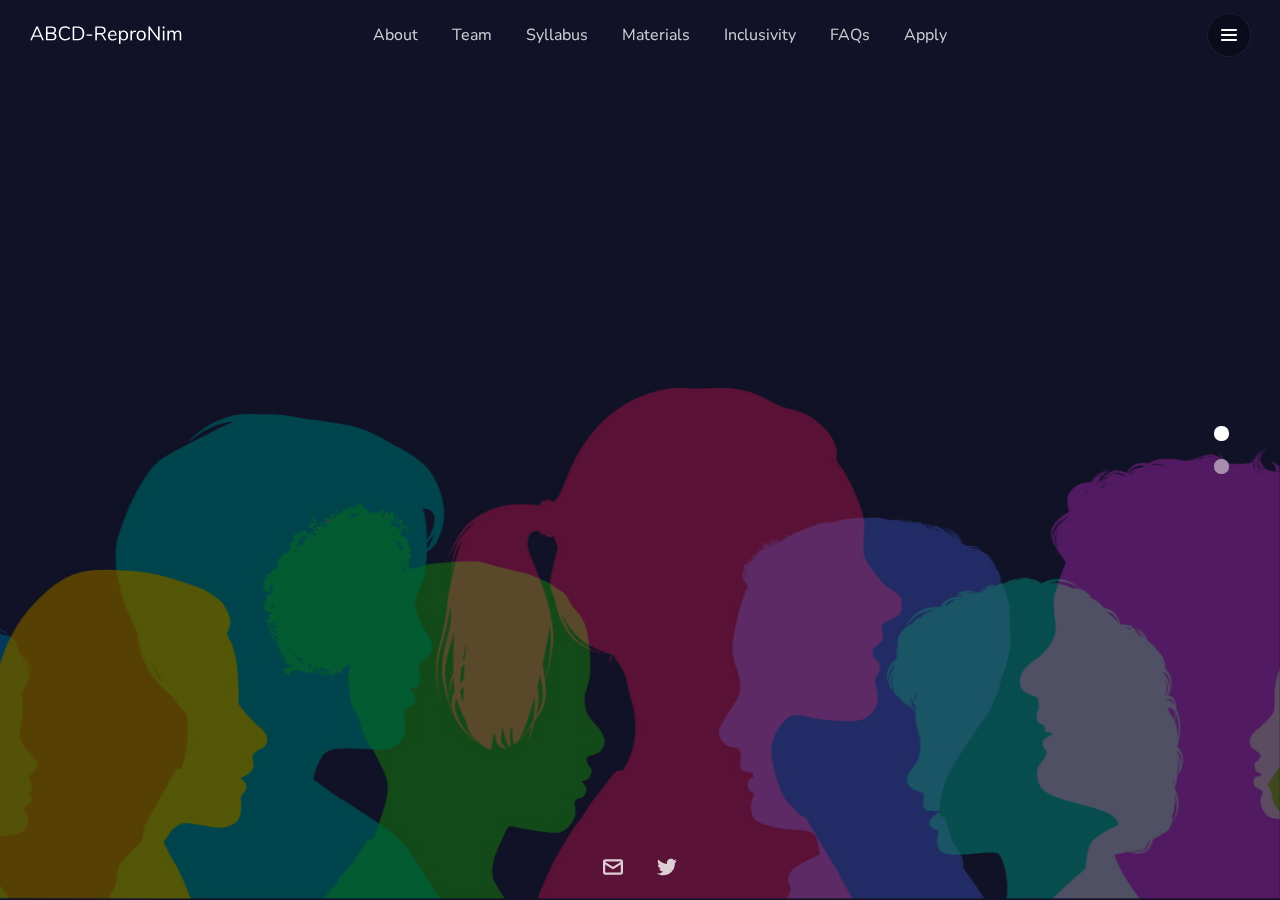
<file: apply.html>
<!doctype html>
<html>
<head>
    <meta charset="UTF-8">
    <meta name="viewport" content="width=device-width, height=device-height, initial-scale=1.0">
    <meta name="apple-mobile-web-app-capable" content="yes" />
    <base href="./">
    <title>Apply | ABCD-ReproNim Course</title>
    <meta property="og:title" content="Apply | ABCD-ReproNim Course" />
    <meta name="twitter:title" content="Apply | ABCD-ReproNim Course" />
    <meta name="description" content="Apply | ABCD-ReproNim Course" />
    <meta name="og:description" content="Apply | ABCD-ReproNim Course" />
    <meta name="twitter:description" content="Apply | ABCD-ReproNim Course" />
    <link rel="preconnect" href="https://fonts.gstatic.com/" crossorigin>
    <!-- Compressed Styles -->
    <link href="css/slides.min.css?51351" rel="stylesheet" type="text/css">


    <!-- Fonts and Material Icons -->
    <link rel="stylesheet" as="font" href="https://fonts.googleapis.com/css2?family=Nunito:wght@100;300;400;500;600;800&family=Nunito:wght@300&family=Nunito:wght@600&family=Material+Icons&display=swap"/>
    <link rel="stylesheet" href="css/custom.css">

    <style type="text/css">
        .slides,
        .slides p {
            font-family: 'Nunito', sans-serif;
            font-weight: 300;
        }
        .slides h1,
        .slides h2,
        .slides h3,
        .slides h4,
        .slides h5,
        .slides h6 {
            font-family: 'Nunito', sans-serif;
            font-weight: 300;
        }
        .slides .button,
        .slides .slides-form {
            font-family: 'Nunito', sans-serif;
            font-weight: 600;
        }
    </style>

</head>
<body class="slides chain animated noPreload">
<svg id="customSvgLibrary" xmlns="http://www.w3.org/2000/svg" style="display:none" id="customSvgLibrary">

  <a href="index.html">
    <symbol id="logo_svg" viewBox="0 0 500 63" ><title>ABCD-ReproNim</title><path d="M26 4.7c-.3-.6-.7-1-1.2-1.3-.5-.3-1.1-.5-1.8-.5-.6 0-1.2.2-1.7.5s-.9.8-1.2 1.4l-18.4 41.3c-.2.3-.3.7-.3 1 0 .6.3 1.2.8 1.7s1.1.7 1.8.7c1.1 0 1.8-.5 2.3-1.6l4.7-10.5h24.5l4.6 10.5c.4 1 1.2 1.6 2.3 1.6.7 0 1.3-.2 1.8-.7.5-.4.7-1 .7-1.6 0-.4-.1-.8-.3-1.1l-18.6-41.4zm-13.1 28.2l10.3-23.3 10.3 23.3h-20.6zM78.4 25.6c2.3-.9 4.1-2.2 5.4-4 1.3-1.8 1.9-3.9 1.9-6.4 0-3.8-1.3-6.8-3.9-8.8-2.6-2.1-6.3-3.1-11-3.1h-15.6c-.8 0-1.5.2-2 .7-.5.5-.7 1.1-.7 1.9v40.6c0 .8.2 1.4.7 1.9.5.5 1.2.7 2 .7h16.4c4.9 0 8.6-1.1 11.2-3.2 2.6-2.1 4-5.2 4-9.3 0-2.9-.7-5.2-2.2-7.2-1.5-1.8-3.5-3.1-6.2-3.8zm-20.7-17.9h12.3c6.9 0 10.4 2.6 10.4 7.8 0 2.6-.9 4.7-2.6 6-1.8 1.4-4.3 2.1-7.8 2.1h-12.3v-15.9zm21.3 35c-1.7 1.3-4.4 2-8 2h-13.3v-16.6h13.3c7 0 10.5 2.8 10.5 8.4 0 2.8-.8 4.9-2.5 6.2zM115.8 7.3c2.3 0 4.4.3 6.2 1 1.8.7 3.8 1.9 6 3.6.7.5 1.4.7 1.9.7s.9-.2 1.2-.7.5-1 .5-1.6c0-.9-.3-1.6-1-2.3-1.9-1.7-4.2-3.1-6.7-4-2.6-.9-5.3-1.4-8.2-1.4-4.3 0-8.1.9-11.2 2.8-3.2 1.9-5.6 4.6-7.3 8.1-1.7 3.5-2.6 7.7-2.6 12.4 0 4.8.9 9 2.6 12.5 1.7 3.5 4.1 6.2 7.3 8.1 3.2 1.9 6.9 2.8 11.2 2.8 2.9 0 5.6-.5 8.2-1.4 2.6-.9 4.8-2.3 6.7-4 .7-.6 1-1.4 1-2.3 0-.7-.2-1.2-.5-1.6s-.8-.7-1.2-.7c-.5 0-1.1.2-1.9.7-2.2 1.7-4.2 2.9-6 3.6-1.8.7-3.9 1-6.2 1-5 0-8.9-1.6-11.6-4.9-2.7-3.3-4.1-7.9-4.1-14 0-6 1.4-10.7 4.1-13.9 2.7-2.8 6.6-4.5 11.6-4.5zM155.6 3.3h-12.6c-.8 0-1.5.2-2 .7-.5.5-.7 1.1-.7 1.9v40.6c0 .8.2 1.4.7 1.9.5.5 1.2.7 2 .7h12.7c7.3 0 12.9-2 17-6s6-9.6 6-17c0-7.3-2-13-6-16.9-4.1-3.9-9.7-5.9-17.1-5.9zm-.3 41.3h-9.8v-36.7h9.8c11.9 0 17.8 6.1 17.8 18.3 0 12.3-5.9 18.4-17.8 18.4zM202.3 29.6h-14.3c-.8 0-1.4.2-1.8.6-.4.4-.6.9-.6 1.6 0 .7.2 1.2.6 1.6.4.4 1 .6 1.8.6h14.3c.8 0 1.4-.2 1.9-.6.4-.4.6-.9.6-1.6 0-.6-.2-1.2-.6-1.6-.5-.4-1.1-.6-1.9-.6zM242.2 34.1c-.9-1.4-1.7-2.5-2.6-3.3-.9-.8-1.8-1.3-2.9-1.7 3.9-.5 6.9-1.8 9-4 2.1-2.2 3.2-5.1 3.2-8.8 0-4.3-1.3-7.5-3.9-9.8-2.6-2.2-6.4-3.3-11.4-3.3h-16.1c-.8 0-1.5.2-2 .7-.5.5-.7 1.1-.7 1.9v40.8c0 .8.2 1.5.7 2 .5.5 1.1.7 1.9.7.8 0 1.4-.2 1.9-.7.5-.5.7-1.2.7-2v-17h8.2c2.1 0 3.7.3 4.9 1 1.2.7 2.4 1.9 3.5 3.7l8.7 13.8c.6.9 1.3 1.3 2.3 1.3.6 0 1.2-.2 1.7-.6s.7-.9.7-1.6c0-.5-.2-1-.5-1.5l-7.3-11.6zm-9.2-8.8h-13.1v-17.6h13.1c3.6 0 6.3.7 8 2.1 1.7 1.4 2.6 3.6 2.6 6.6 0 3-.9 5.2-2.6 6.7-1.8 1.5-4.5 2.2-8 2.2zM284.4 33.5c.3-.4.5-1 .5-1.9 0-4.6-1.2-8.2-3.6-10.9-2.4-2.7-5.7-4-9.8-4-2.9 0-5.5.7-7.8 2.1-2.3 1.4-4 3.3-5.3 5.8-1.3 2.5-1.9 5.4-1.9 8.6 0 5.1 1.4 9.1 4.3 12s6.7 4.4 11.6 4.4c1.6 0 3.3-.2 5.1-.7 1.7-.5 3.4-1.1 4.9-2 1.5-.9 2.3-1.9 2.3-3 0-.6-.2-1.1-.5-1.5-.3-.4-.8-.6-1.2-.6-.4 0-1.1.3-2.3 1-1.4.8-2.7 1.4-3.9 1.9-1.2.5-2.7.7-4.4.7-6.7 0-10.2-3.7-10.6-11.2h20.9c.8-.1 1.4-.3 1.7-.7zm-22.5-2.8c.3-3.2 1.3-5.6 3-7.3 1.7-1.7 3.9-2.6 6.7-2.6 2.7 0 4.9.9 6.4 2.6 1.5 1.7 2.3 4.2 2.4 7.4h-18.5zM315.9 18.8c-2.1-1.4-4.6-2.1-7.3-2.1-2.5 0-4.6.5-6.5 1.6-1.8 1.1-3.2 2.6-4.2 4.6v-3.5c0-.8-.2-1.4-.7-1.9-.5-.5-1.1-.7-1.9-.7-.8 0-1.5.2-2 .7-.5.5-.7 1.1-.7 1.9v39.2c0 .7.2 1.3.7 1.8.5.5 1.1.7 2 .7.8 0 1.5-.2 1.9-.7.5-.5.7-1.1.7-1.9v-15.2c1 2 2.4 3.5 4.2 4.6 1.8 1.1 4 1.6 6.5 1.6 2.8 0 5.3-.7 7.4-2 2.1-1.3 3.7-3.2 4.9-5.7s1.8-5.3 1.8-8.6-.6-6.2-1.8-8.7c-1.2-2.4-2.8-4.3-5-5.7zm-1.2 23.3c-1.7 2.1-4.1 3.1-7.2 3.1-3.1 0-5.4-1.1-7.1-3.2-1.7-2.1-2.5-5.1-2.5-8.9 0-3.9.8-6.8 2.5-8.9 1.7-2.1 4-3.1 7.1-3.1 3.1 0 5.5 1.1 7.2 3.2 1.7 2.1 2.5 5.1 2.5 8.9 0 3.9-.8 6.8-2.5 8.9zM346.2 16.8l-.9.1c-2.2.2-4.1.8-5.8 1.8-1.7 1-3 2.4-3.9 4.4v-3.6c0-.8-.2-1.4-.7-1.9-.5-.5-1.1-.7-1.8-.7s-1.4.2-1.9.7c-.5.5-.8 1.1-.8 1.9v27.4c0 .8.2 1.5.7 1.9s1.1.7 1.9.7 1.4-.2 1.9-.7c.5-.4.7-1.1.7-1.9v-15.8c0-2.4.7-4.5 2.1-6.3 1.4-1.8 3.6-2.8 6.5-3.1l2-.2c1-.1 1.6-.3 2-.7.4-.4.6-1 .6-1.7.1-1.7-.8-2.4-2.6-2.3zM373.8 18.7c-2.3-1.3-4.9-2-7.9-2s-5.6.7-7.9 2c-2.3 1.3-4 3.3-5.3 5.8-1.2 2.5-1.9 5.4-1.9 8.7 0 3.3.6 6.2 1.9 8.7 1.2 2.5 3 4.4 5.3 5.8 2.3 1.3 4.9 2 7.9 2s5.6-.7 7.9-2c2.3-1.3 4.1-3.3 5.3-5.8 1.2-2.5 1.9-5.4 1.9-8.7 0-3.3-.6-6.2-1.9-8.7-1.2-2.5-3-4.4-5.3-5.8zm-.7 23.4c-1.7 2.1-4.1 3.1-7.2 3.1s-5.5-1-7.2-3.1-2.5-5.1-2.5-9c0-3.9.8-6.8 2.5-8.9 1.7-2.1 4.1-3.2 7.1-3.2 3.1 0 5.5 1.1 7.2 3.2 1.7 2.1 2.5 5.1 2.5 8.9.1 4-.7 7-2.4 9zM423.9 3c-.8 0-1.4.2-1.9.7-.5.5-.7 1.2-.7 2v34.5l-26.8-36.1c-.6-.7-1.3-1.1-2.2-1.1-.8 0-1.5.2-1.9.7-.5.5-.7 1.2-.7 2v41c0 .8.2 1.5.6 2 .4.5 1 .7 1.8.7s1.4-.2 1.9-.7c.5-.5.7-1.2.7-2v-34.4l27 36.1c.6.7 1.3 1.1 2.1 1.1s1.5-.2 1.9-.7c.5-.5.7-1.2.7-2v-41c0-.8-.2-1.5-.6-2-.5-.6-1.1-.8-1.9-.8zM439.6 16.8c-.8 0-1.4.2-1.9.7s-.7 1.1-.7 1.9v27.4c0 .8.2 1.5.7 1.9s1.1.7 1.9.7 1.4-.2 1.9-.7c.5-.4.7-1.1.7-1.9v-27.4c0-.8-.2-1.5-.7-1.9-.5-.4-1.2-.7-1.9-.7zM439.6 3.4c-1 0-1.9.3-2.5.9-.6.6-1 1.4-1 2.3 0 1 .3 1.8 1 2.4.7.6 1.5.9 2.5.9s1.9-.3 2.5-.9c.6-.6 1-1.4 1-2.4s-.3-1.7-1-2.3c-.7-.6-1.5-.9-2.5-.9zM487.2 16.7c-2.4 0-4.5.6-6.4 1.7-1.9 1.1-3.2 2.6-4.2 4.6-1.5-4.2-4.7-6.2-9.7-6.2-2.2 0-4.2.5-5.8 1.5-1.7 1-3 2.4-4 4.3v-3.1c0-.8-.2-1.4-.7-1.9-.5-.5-1.1-.7-1.8-.7-.8 0-1.4.2-1.9.7-.5.5-.7 1.1-.7 1.9v27.4c0 .8.2 1.5.7 1.9s1.1.7 1.9.7 1.4-.2 1.9-.7c.5-.5.7-1.1.7-1.9v-15.9c0-3 .8-5.4 2.3-7.2 1.5-1.8 3.6-2.7 6.2-2.7 2.3 0 3.9.6 4.9 2 1 1.3 1.6 3.4 1.6 6.3v17.5c0 .8.2 1.5.7 1.9.5.5 1.1.7 1.9.7s1.4-.2 1.9-.7c.5-.5.7-1.1.7-1.9v-15.9c0-3 .8-5.4 2.3-7.2 1.5-1.8 3.6-2.7 6.2-2.7 2.2 0 3.8.6 4.9 2 1 1.3 1.6 3.4 1.6 6.3v17.5c0 .8.2 1.5.7 1.9s1.1.7 1.9.7 1.4-.2 1.9-.7c.5-.5.7-1.1.7-1.9v-17.7c.1-8.3-3.4-12.5-10.4-12.5z"/></symbol>
  </a>

  <symbol id="close" viewBox="0 0 30 30"><path d="M15 0c-8.3 0-15 6.7-15 15s6.7 15 15 15 15-6.7 15-15-6.7-15-15-15zm5.7 19.3c.4.4.4 1 0 1.4-.2.2-.4.3-.7.3s-.5-.1-.7-.3l-4.3-4.3-4.3 4.3c-.2.2-.4.3-.7.3s-.5-.1-.7-.3c-.4-.4-.4-1 0-1.4l4.3-4.3-4.3-4.3c-.4-.4-.4-1 0-1.4s1-.4 1.4 0l4.3 4.3 4.3-4.3c.4-.4 1-.4 1.4 0s.4 1 0 1.4l-4.3 4.3 4.3 4.3z"/></symbol>

  <symbol id="arrow-left" viewBox="0 0 29 56"><path d="M28.7.3c.4.4.4 1 0 1.4l-26.3 26.3 26.3 26.3c.4.4.4 1 0 1.4-.4.4-1 .4-1.4 0l-27-27c-.4-.4-.4-1 0-1.4l27-27c.3-.3 1-.4 1.4 0z"/></symbol>

  <symbol id="arrow-right" viewBox="0 0 29 56"><path d="M.3 55.7c-.4-.4-.4-1 0-1.4l26.3-26.3-26.3-26.3c-.4-.4-.4-1 0-1.4.4-.4 1-.4 1.4 0l27 27c.4.4.4 1 0 1.4l-27 27c-.3.3-1 .4-1.4 0z"/></symbol>

  <symbol id="back" viewBox="0 0 20 20"><path d="M2.3 10.7l5 5c.4.4 1 .4 1.4 0s.4-1 0-1.4l-3.3-3.3h11.6c.6 0 1-.4 1-1s-.4-1-1-1h-11.6l3.3-3.3c.4-.4.4-1 0-1.4-.2-.2-.4-.3-.7-.3s-.5.1-.7.3l-5 5c-.2.2-.3.5-.3.7 0 .2.1.5.3.7z"/></symbol>

  <symbol id="menu" viewBox="0 0 18 18"><path d="M16 5h-14c-.6 0-1-.4-1-1 0-.5.4-1 1-1h14c.5 0 1 .4 1 1s-.4 1-1 1zm-14 5h14c.5 0 1-.4 1-1 0-.5-.4-1-1-1h-14c-.6 0-1 .4-1 1s.4 1 1 1zm14 3h-14c-.5 0-1 .4-1 1 0 .5.4 1 1 1h14c.5 0 1-.4 1-1s-.4-1-1-1z"/></symbol>

  <symbol id="share" viewBox="0 0 18 18"><path d="M16 8c-.6 0-1 .4-1 1v6h-12v-6c0-.6-.4-1-1-1s-1 .4-1 1v6c0 1.1.9 2 2 2h12c1.1 0 2-.9 2-2v-6c0-.6-.4-1-1-1zm-2.3-2.3c.4-.4.4-1 0-1.4l-4-4c-.4-.4-1-.4-1.4 0l-4 4c-.4.4-.4 1 0 1.4s1 .4 1.4 0l2.3-2.3v7.6c0 .6.4 1 1 1s1-.4 1-1v-7.6l2.3 2.3c.4.4 1 .4 1.4 0z"/></symbol>

  <symbol id="arrow-down" viewBox="0 0 24 24"><path d="M12 18c-.2 0-.5-.1-.7-.3l-11-10c-.4-.4-.4-1-.1-1.4.4-.4 1-.4 1.4-.1l10.4 9.4 10.3-9.4c.4-.4 1-.3 1.4.1.4.4.3 1-.1 1.4l-11 10c-.1.2-.4.3-.6.3z"/></symbol>

  <symbol id="arrow-up" viewBox="0 0 24 24"><path d="M11.9 5.9c.2 0 .5.1.7.3l11 10c.4.4.4 1 .1 1.4-.4.4-1 .4-1.4.1l-10.4-9.4-10.3 9.4c-.4.4-1 .3-1.4-.1-.4-.4-.3-1 .1-1.4l11-10c.1-.2.4-.3.6-.3z"/></symbol>

  <symbol id="arrow-top" viewBox="0 0 18 18"><path d="M15.7 7.3l-6-6c-.4-.4-1-.4-1.4 0l-6 6c-.4.4-.4 1 0 1.4.4.4 1 .4 1.4 0l4.3-4.3v11.6c0 .6.4 1 1 1s1-.4 1-1v-11.6l4.3 4.3c.2.2.4.3.7.3s.5-.1.7-.3c.4-.4.4-1 0-1.4z"/></symbol>

  <symbol id="play" viewBox="0 0 30 30"><path d="M7 30v-30l22 15z"/></symbol>

  <symbol id="chat" viewBox="0 0 18 18"><path d="M5,17c-0.2,0-0.3,0-0.4-0.1C4.2,16.7,4,16.4,4,16v-2H2c-1.1,0-2-0.9-2-2V3c0-1.1,0.9-2,2-2h14c1.1,0,2,0.9,2,2v9 c0,1.1-0.9,2-2,2H9.3l-3.7,2.8C5.4,16.9,5.2,17,5,17z M2,12h3.5C5.8,12,6,12.2,6,12.5V14l2.4-1.8C8.6,12.1,8.8,12,9,12h7V3H2V12z M13,7H5C4.4,7,4,6.6,4,6s0.4-1,1-1h8c0.6,0,1,0.4,1,1S13.6,7,13,7z M13,10H5c-0.6,0-1-0.4-1-1s0.4-1,1-1h8c0.6,0,1,0.4,1,1 S13.6,10,13,10z"/></symbol>

  <symbol id="mail" viewBox="0 0 18 18"><path d="M16 2h-14c-1.1 0-2 .9-2 2v10c0 1.1.9 2 2 2h14c1.1 0 2-.9 2-2v-10c0-1.1-.9-2-2-2zm0 2v.5l-7 4.3-7-4.4v-.4h14zm-14 10v-7.2l6.5 4c.1.1.3.2.5.2s.4-.1.5-.2l6.5-4v7.2h-14z"/></symbol>

  <symbol id="sound-on" viewBox="0 0 18 18"><path d="M8.5,0.1C8.1-0.1,7.7,0,7.4,0.2L3.7,3H2C0.9,3,0,3.9,0,5v6c0,1.1,0.9,2,2,2h1.7l3.7,2.8C7.6,15.9,7.8,16,8,16 c0.2,0,0.3,0,0.4-0.1C8.8,15.7,9,15.4,9,15V1C9,0.6,8.8,0.3,8.5,0.1z M7,13l-2.4-1.8C4.4,11.1,4.2,11,4,11l-2,0l0-6h2 c0.2,0,0.4-0.1,0.6-0.2L7,3V13z M11.7,9.9l0.7,1.9C13.9,11.2,15,9.7,15,8c0-1.7-1.1-3.2-2.7-3.8l-0.7,1.9C12.5,6.4,13,7.2,13,8C13,8.9,12.5,9.6,11.7,9.9z M12.2,1.1l-0.3,2C14.3,3.5,16,5.6,16,8s-1.8,4.5-4.2,4.9l0.3,2C15.6,14.3,18,11.4,18,8C18,4.6,15.6,1.7,12.2,1.1z"/></symbol>

  <symbol id="sound-off" viewBox="0 0 18 18"><path d="M15.9,8l1.8-1.8c0.4-0.4,0.4-1,0-1.4s-1-0.4-1.4,0l-1.8,1.8l-1.8-1.8c-0.4-0.4-1-0.4-1.4,0s-0.4,1,0,1.4L13.1,8l-1.8,1.8 c-0.4,0.4-0.4,1,0,1.4c0.2,0.2,0.5,0.3,0.7,0.3s0.5-0.1,0.7-0.3l1.8-1.8l1.8,1.8c0.2,0.2,0.5,0.3,0.7,0.3s0.5-0.1,0.7-0.3 c0.4-0.4,0.4-1,0-1.4L15.9,8z M8.5,0.1C8.1-0.1,7.7,0,7.4,0.2L3.7,3H2C0.9,3,0,3.9,0,5v6c0,1.1,0.9,2,2,2h1.7l3.7,2.8C7.6,15.9,7.8,16,8,16 c0.2,0,0.3,0,0.4-0.1C8.8,15.7,9,15.4,9,15V1C9,0.6,8.8,0.3,8.5,0.1z M7,13l-2.4-1.8C4.4,11.1,4.2,11,4,11l-2,0l0-6h2 c0.2,0,0.4-0.1,0.6-0.2L7,3V13z"/></symbol>

  <!-- social -->
  <symbol id="apple" viewBox="-1 1 24 24"><path d="M17.6 13.8c0-3 2.5-4.5 2.6-4.6-1.4-2.1-3.6-2.3-4.4-2.4-1.9-.2-3.6 1.1-4.6 1.1-.9 0-2.4-1.1-4-1-2 0-3.9 1.2-5 3-2.1 3.7-.5 9.1 1.5 12.1 1 1.5 2.2 3.1 3.8 3 1.5-.1 2.1-1 3.9-1s2.4 1 4 1 2.7-1.5 3.7-2.9c1.2-1.7 1.6-3.3 1.7-3.4-.1-.1-3.2-1.3-3.2-4.9zm-3.1-9c.8-1 1.4-2.4 1.2-3.8-1.2 0-2.7.8-3.5 1.8-.8.9-1.5 2.3-1.3 3.7 1.4.1 2.8-.7 3.6-1.7z"/></symbol>

  <symbol id="dribbble" viewBox="0 0 24 24"><path d="M12 0c-6.7 0-12 5.3-12 12s5.3 12 12 12 12-5.3 12-12-5.3-12-12-12zm7.9 5.7c1.3 1.7 2.1 3.9 2.3 6.1-.4-.1-2.4-.4-4.7-.4-.8 0-1.5 0-2.3.1 0-.1-.1-.3-.3-.5l-.7-1.5c3.7-1.4 5.3-3.4 5.7-3.8zm-7.9-3.8c2.5 0 4.9.9 6.7 2.5-.3.4-1.9 2.3-5.2 3.6-1.6-2.9-3.3-5.3-3.7-5.9.6-.1 1.4-.2 2.2-.2zm-4.4 1c.4.6 2.1 3 3.7 5.8-4.4 1.2-8.2 1.2-9.2 1.2h-.1c.8-3.1 2.9-5.6 5.6-7zm-5.7 9.1v-.3h.3c1.2 0 5.6-.1 10.1-1.5l.8 1.6c-.1 0-.3 0-.4.1-5.1 1.6-7.9 6-8.3 6.7-1.6-1.7-2.5-4.1-2.5-6.6zm10.1 10.1c-2.3 0-4.4-.8-6.1-2.1.3-.5 2.4-4.4 7.9-6.3 1.3 3.6 2 6.7 2.1 7.6-1.2.6-2.6.8-3.9.8zm5.7-1.8c-.1-.8-.7-3.6-2-7.1.7-.1 1.3-.1 2-.1 2.1 0 3.7.4 4.1.5-.3 2.8-1.8 5.2-4.1 6.7z"/></symbol>

  <symbol id="facebook" viewBox="0 0 24 24"><path d="M24 1.3v21.3c0 .7-.6 1.3-1.3 1.3h-6.1v-9.3h3.1l.5-3.6h-3.6v-2.2c0-1.1.3-1.8 1.8-1.8h1.9v-3.2c-.3 0-1.5-.1-2.8-.1-2.8 0-4.7 1.7-4.7 4.8v2.7h-3.1v3.6h3.1v9.2h-11.5c-.7 0-1.3-.6-1.3-1.3v-21.4c0-.7.6-1.3 1.3-1.3h21.3c.8 0 1.4.6 1.4 1.3z"/></symbol>

  <symbol id="facebook2" viewBox="0 0 512 512"><path d="M288 176v-64c0-17.664 14.336-32 32-32h32v-80h-64c-53.024 0-96 42.976-96 96v80h-64v80h64v256h96v-256h64l32-80h-96z"/></symbol>

  <symbol id="fb-like" viewBox="0 0 20 20"><path d="M0 8v12h5v-12h-5zm2.5 10.8c-.4 0-.8-.3-.8-.8 0-.4.3-.8.8-.8s.8.3.8.8c0 .4-.4.8-.8.8zm3.5-.8h9.5c1.1 0 1.7-1 1.7-1.7 0-.3-.4-1-.4-1 1.4-.3 1.7-1.2 1.7-1.7-.1-.5-.3-.9-.5-1 1-.4 1.5-1.1 1.4-1.9-.1-.8-1-1.5-1-1.5 1-.6.9-1.5.9-1.5-.3-1.3-1.5-1.7-1.7-1.7h-5.6s.3-.5.3-2.4-1.3-3.6-2.6-3.6c0 0-.7.1-1 .3v3.5l-2.7 4.4v9.8z"/></symbol>

  <symbol id="googlePlus" viewBox="0 1 24 24"><path d="M7.8 13.5h4.6c-.6 2-2.5 3.4-4.6 3.4-2.7 0-4.9-2.2-4.9-4.9s2.2-4.9 4.9-4.9c1.1 0 2.1.3 3 1l1.8-2.4c-1.4-1.1-3-1.6-4.8-1.6-4.3 0-7.9 3.5-7.9 7.9s3.5 7.9 7.9 7.9 7.9-3.5 7.9-7.9v-1.5h-7.9v3zM21.7 11v-2.2h-2v2.2h-2.2v2h2.2v2.2h2v-2.2h2.2v-2z"/></symbol>

  <symbol id="instagram" viewBox="0 0 20 20"><circle cx="10" cy="10" r="3.3"/><path d="M13,0H7C2.2,0,0,2.2,0,7v6c0,4.8,2.1,7,7,7h6c4.8,0,7-2.2,7-7V7C20,2.2,17.9,0,13,0z M10,15.1c-2.8,0-5.1-2.3-5.1-5.1 S7.2,4.9,10,4.9s5.1,2.3,5.1,5.1S12.8,15.1,10,15.1z M15.3,5.9c-0.7,0-1.2-0.5-1.2-1.2c0-0.7,0.5-1.2,1.2-1.2s1.2,0.5,1.2,1.2 C16.5,5.3,16,5.9,15.3,5.9z"/></symbol>

  <symbol id="behance" viewBox="0 0 511.958 511.958"><path d="M210.624 240.619c10.624-5.344 18.656-11.296 24.16-17.728 9.792-11.584 14.624-26.944 14.624-45.984 0-18.528-4.832-34.368-14.496-47.648-16.128-21.632-43.424-32.704-82.016-33.28h-152.896v312.096h142.56c16.064 0 30.944-1.376 44.704-4.192 13.76-2.848 25.664-8.064 35.744-15.68 8.96-6.624 16.448-14.848 22.4-24.544 9.408-14.656 14.112-31.264 14.112-49.76 0-17.92-4.128-33.184-12.32-45.728-8.288-12.544-20.448-21.728-36.576-27.552zm-147.552-90.432h68.864c15.136 0 27.616 1.632 37.408 4.864 11.328 4.704 16.992 14.272 16.992 28.864 0 13.088-4.32 22.24-12.864 27.392-8.608 5.152-19.776 7.744-33.472 7.744h-76.928v-68.864zm108.896 198.24c-7.616 3.68-18.336 5.504-32.064 5.504h-76.832v-83.232h77.888c13.568.096 24.128 1.888 31.68 5.248 13.44 6.08 20.128 17.216 20.128 33.504 0 19.2-6.912 32.128-20.8 38.976zM327.168 110.539h135.584v38.848h-135.584zM509.856 263.851c-2.816-18.08-9.024-33.984-18.688-47.712-10.592-15.552-24.032-26.944-40.384-34.144-16.288-7.232-34.624-10.848-55.04-10.816-34.272 0-62.112 10.72-83.648 32-21.472 21.344-32.224 52.032-32.224 92.032 0 42.656 11.872 73.472 35.744 92.384 23.776 18.944 51.232 28.384 82.4 28.384 37.728 0 67.072-11.232 88.032-33.632 13.408-14.144 20.992-28.064 22.656-41.728h-62.464c-3.616 6.752-7.808 12.032-12.608 15.872-8.704 7.04-20.032 10.56-33.92 10.56-13.216 0-24.416-2.912-33.76-8.704-15.424-9.28-23.488-25.536-24.512-48.672h170.464c.256-19.936-.384-35.264-2.048-45.824zm-166.88 5.984c2.24-15.008 7.68-26.912 16.32-35.712 8.64-8.768 20.864-13.184 36.512-13.216 14.432 0 26.496 4.128 36.32 12.416 9.696 8.352 15.168 20.48 16.288 36.512h-105.44z"/></symbol>

  <symbol id="linkedin" viewBox="0 0 24 24"><path d="M5.9 21.9h-4.7v-14.2h4.7v14.2zm-2.3-16.1c-1.6 0-2.6-1.1-2.6-2.5s1-2.5 2.7-2.5c1.6 0 2.6 1 2.6 2.5-.1 1.4-1.2 2.5-2.7 2.5zm19.2 16.1h-4.7v-7.6c0-2-.7-3.3-2.3-3.3-1.3 0-2.1.9-2.5 1.7-.1.3-.1.8-.1 1.2v7.9h-4.7v-14.1h4.7v2c.7-.9 1.7-2.3 4.3-2.3 3.1 0 5.5 2.1 5.5 6.4v8.2h-.2z"/></symbol>

  <symbol id="medium" viewBox="0 0 130.8 104"><path d="M15.5 21.2c.2-1.6-.5-3.2-1.7-4.3l-12.1-14.7v-2.2h38l29.3 64.4 25.8-64.4h36.2v2.2l-10.5 10c-.9.7-1.3 1.8-1.2 2.9v73.7c0 1.1.3 2.2 1.2 2.9l10.2 10v2.2h-51.3v-2.2l10.6-10.2c1-1 1-1.3 1-2.9v-59.6l-29.4 74.7h-4l-34.2-74.7v50.3c0 2.2.4 4.2 1.9 5.7l13.7 16.8v2.2h-39v-2.2l13.8-16.7c1.5-1.5 1.8-3.3 1.8-5.7l-.1-58.2z"/></symbol>

  <symbol id="pinterest" viewBox="0 0 24 24"><path d="M5.9 13.9c1.2-2-.4-2.5-.6-4-1-6.1 7.1-10.2 11.4-6 2.9 2.9 1 12-3.7 11-4.6-.9 2.2-8.1-1.4-9.5-3-1.1-4.6 3.6-3.2 5.9-.8 4-2.5 7.7-1.8 12.7 2.3-1.7 3.1-4.8 3.7-8.1 1.2.7 1.8 1.4 3.3 1.5 5.5.4 8.6-5.4 7.8-10.7-.7-4.7-5.5-7.1-10.6-6.6-4.1.4-8.1 3.7-8.3 8.3-.1 2.8.7 4.9 3.4 5.5z"/></symbol>

  <symbol id="stumbleupon" viewBox="0 0 24 24"><path d="M13.3 9.6l1.6.8 2.5-.8v-1.4c0-3-2.4-5.4-5.4-5.4s-5.4 2.4-5.4 5.4v7.5c0 .7-.6 1.3-1.3 1.3s-1.3-.6-1.3-1.3v-3.2h-4v3.2c0 3 2.4 5.4 5.4 5.4s5.4-2.4 5.4-5.4v-7.5c0-.7.6-1.3 1.3-1.3s1.3.6 1.3 1.3l-.1 1.4zm6.6 2.9v3.2c0 .7-.6 1.3-1.3 1.3s-1.3-.6-1.3-1.3v-3.2l-2.5.8-1.6-.8v3.2c0 3 2.4 5.4 5.4 5.4s5.4-2.4 5.4-5.4v-3.2h-4.1z"/></symbol>

  <symbol id="twitter" viewBox="0 1 24 23"><path d="M21.5 7.6v.6c0 6.6-5 14.1-14 14.1-2.8 0-5.4-.8-7.6-2.2l1.2.1c2.3 0 4.4-.8 6.1-2.1-2.2 0-4-1.5-4.6-3.4.3.1.6.1.9.1.5 0 .9-.1 1.3-.2-2.1-.6-3.8-2.6-3.8-5 .7.4 1.4.6 2.2.6-1.3-.9-2.2-2.4-2.2-4.1 0-.9.2-1.8.7-2.5 2.4 3 6.1 5 10.2 5.2-.1-.4-.1-.7-.1-1.1 0-2.7 2.2-5 4.9-5 1.4 0 2.7.6 3.6 1.6 1-.3 2.1-.7 3-1.3-.4 1.2-1.1 2.1-2.2 2.7 1-.1 1.9-.4 2.8-.8-.6 1.1-1.4 2-2.4 2.7z"/></symbol>

  <symbol id="tumblr" viewBox="0 0 23 23"><path d="M12.573 4.94v-4.94h-3.188c-.072.183-.11.4-.11.622-.034.107-.072.184-.072.293-.328 1.829-1.28 3.11-2.892 3.807-.476.218-.914.253-1.39.218v3.987h2.342c.039 5.603.039 8.493.039 8.64v.332c.294 2.449 1.573 3.914 3.843 4.463.914.257 1.901.366 2.892.366 1.279-.036 2.525-.256 3.771-.659v-4.685c-.731.22-1.395.402-1.977.583-1.135.333-2.087.113-2.857-.619-.073-.11-.183-.257-.221-.403-.106-.586-.178-1.206-.178-1.795v-6.222h5.083v-3.988h-5.085z"/></symbol>

  <symbol id="xing" viewBox="0 0 24 24"><path d="M3.647 4.74c-.208 0-.384.073-.472.216-.091.148-.077.338.02.531l2.34 4.051v.02l-3.678 6.49c-.096.191-.091.383 0 .531.088.142.244.236.452.236h3.461c.518 0 .767-.349.944-.669l3.737-6.608-2.38-4.15c-.172-.307-.433-.649-.964-.649h-3.46zm14.542-4.74c-.517 0-.741.326-.927.659l-7.702 13.658 4.918 9.023c.172.307.437.659.967.659h3.457c.208 0 .371-.079.459-.221.092-.148.09-.343-.007-.535l-4.88-8.915v-.023l7.664-13.551c.096-.191.098-.386.007-.534-.088-.142-.252-.221-.46-.221h-3.496z"/></symbol>

  <symbol id="whatsapp" viewBox="0 0 512 512"><path d="M256.064 0h-.128c-141.152 0-255.936 114.816-255.936 256 0 56 18.048 107.904 48.736 150.048l-31.904 95.104 98.4-31.456c40.48 26.816 88.768 42.304 140.832 42.304 141.152 0 255.936-114.848 255.936-256s-114.784-256-255.936-256zm148.96 361.504c-6.176 17.44-30.688 31.904-50.24 36.128-13.376 2.848-30.848 5.12-89.664-19.264-75.232-31.168-123.68-107.616-127.456-112.576-3.616-4.96-30.4-40.48-30.4-77.216s18.656-54.624 26.176-62.304c6.176-6.304 16.384-9.184 26.176-9.184 3.168 0 6.016.16 8.576.288 7.52.32 11.296.768 16.256 12.64 6.176 14.88 21.216 51.616 23.008 55.392 1.824 3.776 3.648 8.896 1.088 13.856-2.4 5.12-4.512 7.392-8.288 11.744-3.776 4.352-7.36 7.68-11.136 12.352-3.456 4.064-7.36 8.416-3.008 15.936 4.352 7.36 19.392 31.904 41.536 51.616 28.576 25.44 51.744 33.568 60.032 37.024 6.176 2.56 13.536 1.952 18.048-2.848 5.728-6.176 12.8-16.416 20-26.496 5.12-7.232 11.584-8.128 18.368-5.568 6.912 2.4 43.488 20.48 51.008 24.224 7.52 3.776 12.48 5.568 14.304 8.736 1.792 3.168 1.792 18.048-4.384 35.52z"/></symbol>

  <symbol id="youtube" viewBox="0 0 24 24"><path d="M23.6 6.3c-.3-1.2-1.4-2.2-2.6-2.3-3-.3-6-.3-9-.3s-6 0-9 .3c-1.2.1-2.3 1.1-2.6 2.3-.4 1.8-.4 3.8-.4 5.7 0 1.9 0 3.9.4 5.7.3 1.2 1.4 2.2 2.6 2.3 3 .3 6 .3 9 .3s6 0 9-.3c1.3-.1 2.3-1.1 2.6-2.4.4-1.7.4-3.7.4-5.6 0-1.9 0-3.9-.4-5.7zm-14.1 9v-6.6l6.5 3.3-6.5 3.3z"/></symbol>

</svg><!-- Navigation -->
<nav class="side ">
  <div class="navigation default">
    <ul></ul>
  </div>
</nav><!-- Panel Top #06 -->
<nav class="panel top hideOnScroll">
  <div class="sections desktop">
    <div class="left"><a href="index.html" title="ABCD-ReproNim"><svg class="svg-wrapper"><use xmlns:xlink="http://www.w3.org/1999/xlink" xlink:href="#logo_svg"></use></svg></a></div>
    <div class="center">
      <ul class="menu">
        <li><a href="about.html">About</a></li>
        <li><a href="team.html">Team</a></li>
        <li><a href="syllabus.html">Syllabus</a></li>
        <li><a href="materials.html">Materials</a></li>
        <li><a href="inclusivity.html">Inclusivity</a></li>
        <li><a target="_blank" rel="noopener noreferrer" href="https://docs.google.com/document/d/1OybUpkyHhlmKecQ4ERLM71s86t2D-OLnV4TrRxtNZ5U/edit?usp=sharing">FAQs</a></li>
        <li><a href="apply.html">Apply</a></li>
      </ul>
    </div>
    <div class="right"><span class="button actionButton sidebarTrigger" data-sidebar-id="1"><svg><use xmlns:xlink="http://www.w3.org/1999/xlink" xlink:href="#menu"></use></svg></span></div>
  </div>
  <div class="sections compact hidden">
    <div class="left"><a href="index.html" title="ABCD-ReproNim"><svg class="svg-wrapper"><use xmlns:xlink="http://www.w3.org/1999/xlink" xlink:href="#logo_svg"></use></svg></a></div>
    <div class="right"><span class="button actionButton sidebarTrigger" data-sidebar-id="1"><svg><use xmlns:xlink="http://www.w3.org/1999/xlink" xlink:href="#menu"></use></svg></span></div>
  </div>
</nav>

<!-- Sidebar -->
<nav class="sidebar" data-sidebar-id="1">
  <div class="close"><svg><use xmlns:xlink="http://www.w3.org/1999/xlink" xlink:href="#close"></use></svg></div>
  <div class="content">
    <a href="index.html" class="logo"><svg width="100" height="30"><use xmlns:xlink="http://www.w3.org/1999/xlink" xlink:href="#logo_svg"></use></svg></a>
    <ul class="mainMenu margin-top-3">
     <li><a href="about.html">About</a></li>
        <li><a href="team.html">Team</a></li>
        <li><a href="syllabus.html">Syllabus</a></li>
        <li><a href="materials.html">Materials</a></li>
        <li><a href="inclusivity.html">Inclusivity</a></li>
        <li><a target="_blank" rel="noopener noreferrer" href="https://docs.google.com/document/d/1OybUpkyHhlmKecQ4ERLM71s86t2D-OLnV4TrRxtNZ5U/edit?usp=sharing">FAQs</a></li>
        <li><a href="apply.html">Apply</a></li>
    </ul>
    <ul class="subMenu small opacity-8">
      	<li><a href="apply.html">Student Applications</a></li>
		<li><a href="apply.html#TAs">TA Applications</a></li>
		<li><a href="https://abcd-repronim.github.io/materials/week-1/">Week 1</a></li>
      	<li><a href="https://abcd-repronim.github.io/materials/week-2/">Week 2</a></li>
 		<li><a href="https://abcd-repronim.github.io/materials/week-3/">Week 3</a></li>
       	<li><a href="https://abcd-repronim.github.io/materials/week-4/">Week 4</a></li>
       	<li><a href="https://abcd-repronim.github.io/materials/week-5/">Week 5</a></li>
       	<li><a href="https://abcd-repronim.github.io/materials/week-6/">Week 6</a></li>
       <li><a href="https://abcd-repronim.github.io/materials/week-7/">Week 7</a></li>
       	<li><a href="https://abcd-repronim.github.io/materials/week-8/">Week 8</a></li>
       	<li><a href="https://abcd-repronim.github.io/materials/week-9/">Week 9</a></li>
        <li><a href="https://abcd-repronim.github.io/materials/week-10/">Week 10</a></li>
       <li><a href="https://abcd-repronim.github.io/materials/week-11/">Week 11</a></li>
       <li><a href="https://abcd-repronim.github.io/materials/week-12/">Week 12</a></li>
         <li><a href="https://abcd-repronim.github.io/materials/week-13/">Week 13</a></li>
    </ul>
    <ul class="social opacity-8">
         <li><a href="mailto:info@abcd-repronim.org"><svg><use xmlns:xlink="http://www.w3.org/1999/xlink" xlink:href="#mail"></use></svg></a></li>
            <li><a href="https://twitter.com/ABCD_ReproNim"><svg><use xmlns:xlink="http://www.w3.org/1999/xlink" xlink:href="#twitter"></use></svg></a></li>
    </ul>
  </div>
</nav>

<!-- Slide 1 (#58) -->
<section class="slide fade-6 kenBurns">
  <div class="content">
    <div class="container">
      <div class="wrap">

        <div class="fix-12-12 left">

        <div class="frame-97 ae-4">
            <p class="white calendar-97 absolute"><span class="center uppercase block bold month">Nov</span><span class="number normal">1</span></p>
            <p class="large light align-left cropBottom inline-block">
              <span class="margin-left-10 middle margin-left-phablet-0 title-group-97">Student Portal Opens</span>
              <a href="https://forms.office.com/Pages/ResponsePage.aspx?id=qOV5rOTgS0OikiyJtcKDZplPS7RCHDlDlHAqO8ONKWBUOFhNNk0zNEdCSlVURlZLM0hDV0owMkNEUCQlQCN0PWcu" class="button green rounded small crop button-buy-97 margin-top-phablet-1">Register Here!</a>
            </p>
          </div>

        	<h1 class="margin-top-2 margin-bottom-2 ae-1"> Students</h1>
          <p class="larger light ae-2"><span class="opacity-8">An unlimited number of students are welcome to participate in ABCD-Repronim 2022. You are welcome to view the pre-recorded lectures, participate in <a href="https://neurostars.org/c/abcd-repronim/232">NeuroStars</a> discussions, and access course materials. A weekly hands-on data exercise is available to help you review and reinforce course content while developing practical skills in reproducible neuroimaging analyses. </span></p>
          <p class="larger light ae-2"><span class="opacity-8">To access these materials, please fill out a <a href="https://forms.office.com/Pages/ResponsePage.aspx?id=qOV5rOTgS0OikiyJtcKDZplPS7RCHDlDlHAqO8ONKWBUOFhNNk0zNEdCSlVURlZLM0hDV0owMkNEUCQlQCN0PWcu">Student Application</a>. The application form will ask you a few questions about your background and research interests.</span></p>

          <p class="larger light ae-2"><span class="opacity-8">Potential students will have: (i) some familiarity with cognitive science, neuroimaging, and/or psychology, (ii) working knowledge of Python 3 or familiarity in scripting in at least one neuroimaging package (e.g., AFNI, ANTS, FSL, FreeSurfer, SPM), and (iii) the ability to commit to the time requirements for the course.</span></p>
        <h3 class="margin-bottom-1 ae-1">Students should be willing to fully commit to five hours of course time per week:</h3>
        </div>

		<div class="fix-10-12">
          <ul class="flex later equal left">
            <li class="col-4-12 margin-top-0">
              <h3 class="smallest margin-top-0 ae-4">2.5 hours of pre-recorded video lectures (asynchronous)</h3>
            </li>

            <li class="col-4-12 margin-top-0">
              <h3 class="smallest margin-top-0 ae-6">1.5 hours for data exercises reflecting weekly content</h3>
            </li>

            <li class="col-4-12 margin-top-0">
              <h3 class="smallest margin-top-0 ae-6">one hour of reading course materials and publications</h3>
            </li>
          </ul>

          </div>
          <p></p>
		<div class="fix-12-12 left">

			<p class="large margin-bottom-1 ae-2 toLeft"><span class="opacity-8">We encourage students to carefully consider their ongoing commitments and discuss their ability to commit to this course with their academic mentors and supervisors.</span></p>
        </div>



      </div>
    </div>
  </div>
  <div class="background" style="background-image:url(assets/img/background/img-10-rev.jpg)"></div>
</section>

<!-- Slide 2 (#30) -->
<section class="slide fade-6 kenBurns" data-name="TAs">
  <div class="content">
    <div class="container">
      <div class="wrap">

        <div class="fix-12-12 left">

         <div class="frame-97 ae-3">
            <p class="white calendar-97 absolute"><span class="center uppercase block bold month">Nov</span><span class="number normal">1</span></p>
            <p class="large light align-left cropBottom inline-block">
              <span class="margin-left-10 middle margin-left-phablet-0 title-group-97">Teaching Assistant Application Portal Opens</span>
              <a href="https://docs.google.com/forms/d/e/1FAIpQLScNv5jshMy-EeVbieYe-cahz1ve-ibR7Rpn3Shviru9WfVmyQ/viewform?usp=sf_link" class="button green rounded small crop button-buy-97 margin-top-phablet-1">TAs Apply Here!</a>
              <!-- <a href="https://docs.google.com/forms/d/e/1FAIpQLScNv5jshMy-EeVbieYe-cahz1ve-ibR7Rpn3Shviru9WfVmyQ/viewform?usp=sf_link" class="button green rounded small crop button-buy-97 margin-top-phablet-1">Apply Here!</a> -->
            </p>
          </div>


          <div class="frame-97 ae-5">
            <p class="white calendar-97 absolute"><span class="center uppercase block bold month">Dec</span><span class="number normal">1</span></p>
            <p class="large light align-left cropBottom inline-block">
              <span class="margin-left-10 middle margin-left-phablet-0 title-group-97">Teaching Assistant Applications DUE</span>
            </p>
          </div>

          <h1 class="margin-top-2 margin-bottom-2 ae-1">Teaching Assistants (TAs)</h1>
          <p class="larger light ae-2"><span class="opacity-8">We are recruiting four teaching assistants (TAs) who will provide support to ABCD-ReproNim students and instructors. TAs will be available to answer student questions on <a href="https://neurostars.org/c/abcd-repronim/232">NeuroStars</a> and will host a weekly office hours to provide additional support.</span></p>
          <p class="larger light ae-2"><span class="opacity-8">Potential TAs will have: (i) research experience with neuroimaging and cognitive science and/or psychology, (ii) prior experience analyzing data from large datasets, (iii) prior experience teaching, and (iv) familiarity with community standards and open source development.</span></p>
          <p class="larger light ae-2"><span class="opacity-8">TAs will receive compensation in the amount of $5,000 (USD) as a consultant for this effort.</span></p>

        <h3 class="margin-bottom-1 ae-1">TAs should be willing to fully commit to five hours of course time per week:</h3>
        </div>

		<div class="fix-10-12">
          <ul class="flex later equal left">
            <li class="col-4-12 margin-top-0">
              <h3 class="smallest margin-top-0 ae-4">2.5 hours of pre-recorded video lectures (asynchronous)</h3>
            </li>

            <li class="col-4-12 margin-top-0">
              <h3 class="smallest margin-top-0 ae-6">one hour for TA office hours (days/times TBD)</h3>
            </li>

            <li class="col-4-12 margin-top-0">
              <h3 class="smallest margin-top-0 ae-6">1.5 hours of prep time</h3>
            </li>
          </ul>

          </div>

		<div class="fix-12-12 left">
			<h4 class="margin-bottom-0 margin-top-2 ae-1">TA applicants are asked to provide:</h4>
			<div class="fix-10-12">

          <div class="ae-5">
          <ul class="flex later equal left">
            <li>
              <h3 class="smallest margin-top-1">an NIH-formatted biosketch that includes: (i) a personal statement (300-word max) of research interests, with an explicit description of the applicant’s interests in ABCD data projects, and (ii) a list of scientific contributions, including peer-reviewed publications, publicly available software packages and tools, or other contributions</h3>
            </li>
            </ul>
            </div>

          </div>
          <p class="margin-top-2 larger light ae-2"><span class="opacity-8">Individuals are welcome to submit both a TA and a student application.</span></p>

        </div>

      </div>
    </div>
  </div>
  <div class="background" style="background-image:url(assets/img/background/img-10-rev.jpg)"></div>
</section>

<!-- Panel Bottom #13 -->
<nav class="panel bottom hideOnScroll">
  <div class="sections">
    <div class="center">
      <ul class="menu crop">
        <li><a href="mailto:info@abcd-repronim.org" target="_blank"><svg><use xmlns:xlink="http://www.w3.org/1999/xlink" xlink:href="#mail"></use></svg></a></li>
        <li><a href="https://twitter.com/ABCD_ReproNim" target="_blank"><svg><use xmlns:xlink="http://www.w3.org/1999/xlink" xlink:href="#twitter"></use></svg></a></li>
      </ul>
    </div>
  </div>
</nav>

<!-- jQuery 3.5.1 -->
    <script src="https://ajax.googleapis.com/ajax/libs/jquery/3.5.1/jquery.min.js"></script>

    <!-- Compressed Scripts -->
    <script src="js/slides.min.js?51351" type="text/javascript"></script>

</body>
</html>
</file>
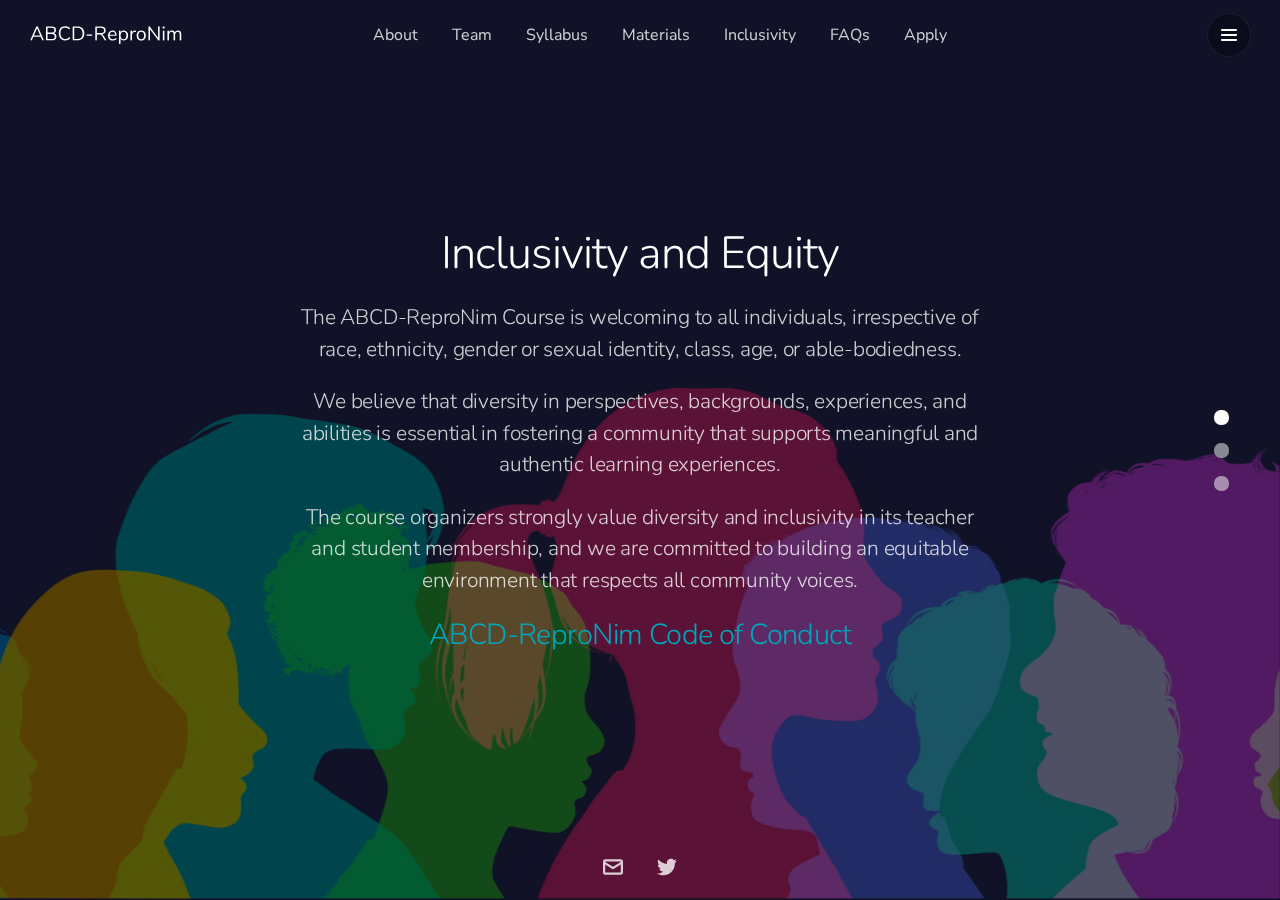
<file: inclusivity.html>
<!doctype html>
<html>
<head>
    <meta charset="UTF-8">
    <meta name="viewport" content="width=device-width, height=device-height, initial-scale=1.0">
    <meta name="apple-mobile-web-app-capable" content="yes" />
    <base href="./">
    <title>Inclusivity | ABCD-ReproNim Course</title>
    <meta property="og:title" content="Inclusivity | ABCD-ReproNim Course" />
    <meta name="twitter:title" content="Inclusivity | ABCD-ReproNim Course" />
    <meta name="description" content="Inclusivity | ABCD-ReproNim Course" />
    <meta name="og:description" content="Inclusivity | ABCD-ReproNim Course" />
    <meta name="twitter:description" content="Inclusivity | ABCD-ReproNim Course" />
    <link rel="preconnect" href="https://fonts.gstatic.com/" crossorigin>
    <!-- Compressed Styles -->
    <link href="css/slides.min.css?51351" rel="stylesheet" type="text/css">


    <!-- Fonts and Material Icons -->
    <link rel="stylesheet" as="font" href="https://fonts.googleapis.com/css2?family=Nunito:wght@100;300;400;500;600;800&family=Nunito:wght@300&family=Nunito:wght@600&family=Material+Icons&display=swap"/>
    <link rel="stylesheet" href="css/custom.css">

    <style type="text/css">
        .slides,
        .slides p {
            font-family: 'Nunito', sans-serif;
            font-weight: 300;
        }
        .slides h1,
        .slides h2,
        .slides h3,
        .slides h4,
        .slides h5,
        .slides h6 {
            font-family: 'Nunito', sans-serif;
            font-weight: 300;
        }
        .slides .button,
        .slides .slides-form {
            font-family: 'Nunito', sans-serif;
            font-weight: 600;
        }
    </style>

</head>
<body class="slides chain animated noPreload">
<svg id="customSvgLibrary" xmlns="http://www.w3.org/2000/svg" style="display:none" id="customSvgLibrary">

  <a href="index.html">
    <symbol id="logo_svg" viewBox="0 0 500 63" ><title>ABCD-ReproNim</title><path d="M26 4.7c-.3-.6-.7-1-1.2-1.3-.5-.3-1.1-.5-1.8-.5-.6 0-1.2.2-1.7.5s-.9.8-1.2 1.4l-18.4 41.3c-.2.3-.3.7-.3 1 0 .6.3 1.2.8 1.7s1.1.7 1.8.7c1.1 0 1.8-.5 2.3-1.6l4.7-10.5h24.5l4.6 10.5c.4 1 1.2 1.6 2.3 1.6.7 0 1.3-.2 1.8-.7.5-.4.7-1 .7-1.6 0-.4-.1-.8-.3-1.1l-18.6-41.4zm-13.1 28.2l10.3-23.3 10.3 23.3h-20.6zM78.4 25.6c2.3-.9 4.1-2.2 5.4-4 1.3-1.8 1.9-3.9 1.9-6.4 0-3.8-1.3-6.8-3.9-8.8-2.6-2.1-6.3-3.1-11-3.1h-15.6c-.8 0-1.5.2-2 .7-.5.5-.7 1.1-.7 1.9v40.6c0 .8.2 1.4.7 1.9.5.5 1.2.7 2 .7h16.4c4.9 0 8.6-1.1 11.2-3.2 2.6-2.1 4-5.2 4-9.3 0-2.9-.7-5.2-2.2-7.2-1.5-1.8-3.5-3.1-6.2-3.8zm-20.7-17.9h12.3c6.9 0 10.4 2.6 10.4 7.8 0 2.6-.9 4.7-2.6 6-1.8 1.4-4.3 2.1-7.8 2.1h-12.3v-15.9zm21.3 35c-1.7 1.3-4.4 2-8 2h-13.3v-16.6h13.3c7 0 10.5 2.8 10.5 8.4 0 2.8-.8 4.9-2.5 6.2zM115.8 7.3c2.3 0 4.4.3 6.2 1 1.8.7 3.8 1.9 6 3.6.7.5 1.4.7 1.9.7s.9-.2 1.2-.7.5-1 .5-1.6c0-.9-.3-1.6-1-2.3-1.9-1.7-4.2-3.1-6.7-4-2.6-.9-5.3-1.4-8.2-1.4-4.3 0-8.1.9-11.2 2.8-3.2 1.9-5.6 4.6-7.3 8.1-1.7 3.5-2.6 7.7-2.6 12.4 0 4.8.9 9 2.6 12.5 1.7 3.5 4.1 6.2 7.3 8.1 3.2 1.9 6.9 2.8 11.2 2.8 2.9 0 5.6-.5 8.2-1.4 2.6-.9 4.8-2.3 6.7-4 .7-.6 1-1.4 1-2.3 0-.7-.2-1.2-.5-1.6s-.8-.7-1.2-.7c-.5 0-1.1.2-1.9.7-2.2 1.7-4.2 2.9-6 3.6-1.8.7-3.9 1-6.2 1-5 0-8.9-1.6-11.6-4.9-2.7-3.3-4.1-7.9-4.1-14 0-6 1.4-10.7 4.1-13.9 2.7-2.8 6.6-4.5 11.6-4.5zM155.6 3.3h-12.6c-.8 0-1.5.2-2 .7-.5.5-.7 1.1-.7 1.9v40.6c0 .8.2 1.4.7 1.9.5.5 1.2.7 2 .7h12.7c7.3 0 12.9-2 17-6s6-9.6 6-17c0-7.3-2-13-6-16.9-4.1-3.9-9.7-5.9-17.1-5.9zm-.3 41.3h-9.8v-36.7h9.8c11.9 0 17.8 6.1 17.8 18.3 0 12.3-5.9 18.4-17.8 18.4zM202.3 29.6h-14.3c-.8 0-1.4.2-1.8.6-.4.4-.6.9-.6 1.6 0 .7.2 1.2.6 1.6.4.4 1 .6 1.8.6h14.3c.8 0 1.4-.2 1.9-.6.4-.4.6-.9.6-1.6 0-.6-.2-1.2-.6-1.6-.5-.4-1.1-.6-1.9-.6zM242.2 34.1c-.9-1.4-1.7-2.5-2.6-3.3-.9-.8-1.8-1.3-2.9-1.7 3.9-.5 6.9-1.8 9-4 2.1-2.2 3.2-5.1 3.2-8.8 0-4.3-1.3-7.5-3.9-9.8-2.6-2.2-6.4-3.3-11.4-3.3h-16.1c-.8 0-1.5.2-2 .7-.5.5-.7 1.1-.7 1.9v40.8c0 .8.2 1.5.7 2 .5.5 1.1.7 1.9.7.8 0 1.4-.2 1.9-.7.5-.5.7-1.2.7-2v-17h8.2c2.1 0 3.7.3 4.9 1 1.2.7 2.4 1.9 3.5 3.7l8.7 13.8c.6.9 1.3 1.3 2.3 1.3.6 0 1.2-.2 1.7-.6s.7-.9.7-1.6c0-.5-.2-1-.5-1.5l-7.3-11.6zm-9.2-8.8h-13.1v-17.6h13.1c3.6 0 6.3.7 8 2.1 1.7 1.4 2.6 3.6 2.6 6.6 0 3-.9 5.2-2.6 6.7-1.8 1.5-4.5 2.2-8 2.2zM284.4 33.5c.3-.4.5-1 .5-1.9 0-4.6-1.2-8.2-3.6-10.9-2.4-2.7-5.7-4-9.8-4-2.9 0-5.5.7-7.8 2.1-2.3 1.4-4 3.3-5.3 5.8-1.3 2.5-1.9 5.4-1.9 8.6 0 5.1 1.4 9.1 4.3 12s6.7 4.4 11.6 4.4c1.6 0 3.3-.2 5.1-.7 1.7-.5 3.4-1.1 4.9-2 1.5-.9 2.3-1.9 2.3-3 0-.6-.2-1.1-.5-1.5-.3-.4-.8-.6-1.2-.6-.4 0-1.1.3-2.3 1-1.4.8-2.7 1.4-3.9 1.9-1.2.5-2.7.7-4.4.7-6.7 0-10.2-3.7-10.6-11.2h20.9c.8-.1 1.4-.3 1.7-.7zm-22.5-2.8c.3-3.2 1.3-5.6 3-7.3 1.7-1.7 3.9-2.6 6.7-2.6 2.7 0 4.9.9 6.4 2.6 1.5 1.7 2.3 4.2 2.4 7.4h-18.5zM315.9 18.8c-2.1-1.4-4.6-2.1-7.3-2.1-2.5 0-4.6.5-6.5 1.6-1.8 1.1-3.2 2.6-4.2 4.6v-3.5c0-.8-.2-1.4-.7-1.9-.5-.5-1.1-.7-1.9-.7-.8 0-1.5.2-2 .7-.5.5-.7 1.1-.7 1.9v39.2c0 .7.2 1.3.7 1.8.5.5 1.1.7 2 .7.8 0 1.5-.2 1.9-.7.5-.5.7-1.1.7-1.9v-15.2c1 2 2.4 3.5 4.2 4.6 1.8 1.1 4 1.6 6.5 1.6 2.8 0 5.3-.7 7.4-2 2.1-1.3 3.7-3.2 4.9-5.7s1.8-5.3 1.8-8.6-.6-6.2-1.8-8.7c-1.2-2.4-2.8-4.3-5-5.7zm-1.2 23.3c-1.7 2.1-4.1 3.1-7.2 3.1-3.1 0-5.4-1.1-7.1-3.2-1.7-2.1-2.5-5.1-2.5-8.9 0-3.9.8-6.8 2.5-8.9 1.7-2.1 4-3.1 7.1-3.1 3.1 0 5.5 1.1 7.2 3.2 1.7 2.1 2.5 5.1 2.5 8.9 0 3.9-.8 6.8-2.5 8.9zM346.2 16.8l-.9.1c-2.2.2-4.1.8-5.8 1.8-1.7 1-3 2.4-3.9 4.4v-3.6c0-.8-.2-1.4-.7-1.9-.5-.5-1.1-.7-1.8-.7s-1.4.2-1.9.7c-.5.5-.8 1.1-.8 1.9v27.4c0 .8.2 1.5.7 1.9s1.1.7 1.9.7 1.4-.2 1.9-.7c.5-.4.7-1.1.7-1.9v-15.8c0-2.4.7-4.5 2.1-6.3 1.4-1.8 3.6-2.8 6.5-3.1l2-.2c1-.1 1.6-.3 2-.7.4-.4.6-1 .6-1.7.1-1.7-.8-2.4-2.6-2.3zM373.8 18.7c-2.3-1.3-4.9-2-7.9-2s-5.6.7-7.9 2c-2.3 1.3-4 3.3-5.3 5.8-1.2 2.5-1.9 5.4-1.9 8.7 0 3.3.6 6.2 1.9 8.7 1.2 2.5 3 4.4 5.3 5.8 2.3 1.3 4.9 2 7.9 2s5.6-.7 7.9-2c2.3-1.3 4.1-3.3 5.3-5.8 1.2-2.5 1.9-5.4 1.9-8.7 0-3.3-.6-6.2-1.9-8.7-1.2-2.5-3-4.4-5.3-5.8zm-.7 23.4c-1.7 2.1-4.1 3.1-7.2 3.1s-5.5-1-7.2-3.1-2.5-5.1-2.5-9c0-3.9.8-6.8 2.5-8.9 1.7-2.1 4.1-3.2 7.1-3.2 3.1 0 5.5 1.1 7.2 3.2 1.7 2.1 2.5 5.1 2.5 8.9.1 4-.7 7-2.4 9zM423.9 3c-.8 0-1.4.2-1.9.7-.5.5-.7 1.2-.7 2v34.5l-26.8-36.1c-.6-.7-1.3-1.1-2.2-1.1-.8 0-1.5.2-1.9.7-.5.5-.7 1.2-.7 2v41c0 .8.2 1.5.6 2 .4.5 1 .7 1.8.7s1.4-.2 1.9-.7c.5-.5.7-1.2.7-2v-34.4l27 36.1c.6.7 1.3 1.1 2.1 1.1s1.5-.2 1.9-.7c.5-.5.7-1.2.7-2v-41c0-.8-.2-1.5-.6-2-.5-.6-1.1-.8-1.9-.8zM439.6 16.8c-.8 0-1.4.2-1.9.7s-.7 1.1-.7 1.9v27.4c0 .8.2 1.5.7 1.9s1.1.7 1.9.7 1.4-.2 1.9-.7c.5-.4.7-1.1.7-1.9v-27.4c0-.8-.2-1.5-.7-1.9-.5-.4-1.2-.7-1.9-.7zM439.6 3.4c-1 0-1.9.3-2.5.9-.6.6-1 1.4-1 2.3 0 1 .3 1.8 1 2.4.7.6 1.5.9 2.5.9s1.9-.3 2.5-.9c.6-.6 1-1.4 1-2.4s-.3-1.7-1-2.3c-.7-.6-1.5-.9-2.5-.9zM487.2 16.7c-2.4 0-4.5.6-6.4 1.7-1.9 1.1-3.2 2.6-4.2 4.6-1.5-4.2-4.7-6.2-9.7-6.2-2.2 0-4.2.5-5.8 1.5-1.7 1-3 2.4-4 4.3v-3.1c0-.8-.2-1.4-.7-1.9-.5-.5-1.1-.7-1.8-.7-.8 0-1.4.2-1.9.7-.5.5-.7 1.1-.7 1.9v27.4c0 .8.2 1.5.7 1.9s1.1.7 1.9.7 1.4-.2 1.9-.7c.5-.5.7-1.1.7-1.9v-15.9c0-3 .8-5.4 2.3-7.2 1.5-1.8 3.6-2.7 6.2-2.7 2.3 0 3.9.6 4.9 2 1 1.3 1.6 3.4 1.6 6.3v17.5c0 .8.2 1.5.7 1.9.5.5 1.1.7 1.9.7s1.4-.2 1.9-.7c.5-.5.7-1.1.7-1.9v-15.9c0-3 .8-5.4 2.3-7.2 1.5-1.8 3.6-2.7 6.2-2.7 2.2 0 3.8.6 4.9 2 1 1.3 1.6 3.4 1.6 6.3v17.5c0 .8.2 1.5.7 1.9s1.1.7 1.9.7 1.4-.2 1.9-.7c.5-.5.7-1.1.7-1.9v-17.7c.1-8.3-3.4-12.5-10.4-12.5z"/></symbol>
  </a>

  <symbol id="close" viewBox="0 0 30 30"><path d="M15 0c-8.3 0-15 6.7-15 15s6.7 15 15 15 15-6.7 15-15-6.7-15-15-15zm5.7 19.3c.4.4.4 1 0 1.4-.2.2-.4.3-.7.3s-.5-.1-.7-.3l-4.3-4.3-4.3 4.3c-.2.2-.4.3-.7.3s-.5-.1-.7-.3c-.4-.4-.4-1 0-1.4l4.3-4.3-4.3-4.3c-.4-.4-.4-1 0-1.4s1-.4 1.4 0l4.3 4.3 4.3-4.3c.4-.4 1-.4 1.4 0s.4 1 0 1.4l-4.3 4.3 4.3 4.3z"/></symbol>

  <symbol id="arrow-left" viewBox="0 0 29 56"><path d="M28.7.3c.4.4.4 1 0 1.4l-26.3 26.3 26.3 26.3c.4.4.4 1 0 1.4-.4.4-1 .4-1.4 0l-27-27c-.4-.4-.4-1 0-1.4l27-27c.3-.3 1-.4 1.4 0z"/></symbol>

  <symbol id="arrow-right" viewBox="0 0 29 56"><path d="M.3 55.7c-.4-.4-.4-1 0-1.4l26.3-26.3-26.3-26.3c-.4-.4-.4-1 0-1.4.4-.4 1-.4 1.4 0l27 27c.4.4.4 1 0 1.4l-27 27c-.3.3-1 .4-1.4 0z"/></symbol>

  <symbol id="back" viewBox="0 0 20 20"><path d="M2.3 10.7l5 5c.4.4 1 .4 1.4 0s.4-1 0-1.4l-3.3-3.3h11.6c.6 0 1-.4 1-1s-.4-1-1-1h-11.6l3.3-3.3c.4-.4.4-1 0-1.4-.2-.2-.4-.3-.7-.3s-.5.1-.7.3l-5 5c-.2.2-.3.5-.3.7 0 .2.1.5.3.7z"/></symbol>

  <symbol id="menu" viewBox="0 0 18 18"><path d="M16 5h-14c-.6 0-1-.4-1-1 0-.5.4-1 1-1h14c.5 0 1 .4 1 1s-.4 1-1 1zm-14 5h14c.5 0 1-.4 1-1 0-.5-.4-1-1-1h-14c-.6 0-1 .4-1 1s.4 1 1 1zm14 3h-14c-.5 0-1 .4-1 1 0 .5.4 1 1 1h14c.5 0 1-.4 1-1s-.4-1-1-1z"/></symbol>

  <symbol id="share" viewBox="0 0 18 18"><path d="M16 8c-.6 0-1 .4-1 1v6h-12v-6c0-.6-.4-1-1-1s-1 .4-1 1v6c0 1.1.9 2 2 2h12c1.1 0 2-.9 2-2v-6c0-.6-.4-1-1-1zm-2.3-2.3c.4-.4.4-1 0-1.4l-4-4c-.4-.4-1-.4-1.4 0l-4 4c-.4.4-.4 1 0 1.4s1 .4 1.4 0l2.3-2.3v7.6c0 .6.4 1 1 1s1-.4 1-1v-7.6l2.3 2.3c.4.4 1 .4 1.4 0z"/></symbol>

  <symbol id="arrow-down" viewBox="0 0 24 24"><path d="M12 18c-.2 0-.5-.1-.7-.3l-11-10c-.4-.4-.4-1-.1-1.4.4-.4 1-.4 1.4-.1l10.4 9.4 10.3-9.4c.4-.4 1-.3 1.4.1.4.4.3 1-.1 1.4l-11 10c-.1.2-.4.3-.6.3z"/></symbol>

  <symbol id="arrow-up" viewBox="0 0 24 24"><path d="M11.9 5.9c.2 0 .5.1.7.3l11 10c.4.4.4 1 .1 1.4-.4.4-1 .4-1.4.1l-10.4-9.4-10.3 9.4c-.4.4-1 .3-1.4-.1-.4-.4-.3-1 .1-1.4l11-10c.1-.2.4-.3.6-.3z"/></symbol>

  <symbol id="arrow-top" viewBox="0 0 18 18"><path d="M15.7 7.3l-6-6c-.4-.4-1-.4-1.4 0l-6 6c-.4.4-.4 1 0 1.4.4.4 1 .4 1.4 0l4.3-4.3v11.6c0 .6.4 1 1 1s1-.4 1-1v-11.6l4.3 4.3c.2.2.4.3.7.3s.5-.1.7-.3c.4-.4.4-1 0-1.4z"/></symbol>

  <symbol id="play" viewBox="0 0 30 30"><path d="M7 30v-30l22 15z"/></symbol>

  <symbol id="chat" viewBox="0 0 18 18"><path d="M5,17c-0.2,0-0.3,0-0.4-0.1C4.2,16.7,4,16.4,4,16v-2H2c-1.1,0-2-0.9-2-2V3c0-1.1,0.9-2,2-2h14c1.1,0,2,0.9,2,2v9 c0,1.1-0.9,2-2,2H9.3l-3.7,2.8C5.4,16.9,5.2,17,5,17z M2,12h3.5C5.8,12,6,12.2,6,12.5V14l2.4-1.8C8.6,12.1,8.8,12,9,12h7V3H2V12z M13,7H5C4.4,7,4,6.6,4,6s0.4-1,1-1h8c0.6,0,1,0.4,1,1S13.6,7,13,7z M13,10H5c-0.6,0-1-0.4-1-1s0.4-1,1-1h8c0.6,0,1,0.4,1,1 S13.6,10,13,10z"/></symbol>

  <symbol id="mail" viewBox="0 0 18 18"><path d="M16 2h-14c-1.1 0-2 .9-2 2v10c0 1.1.9 2 2 2h14c1.1 0 2-.9 2-2v-10c0-1.1-.9-2-2-2zm0 2v.5l-7 4.3-7-4.4v-.4h14zm-14 10v-7.2l6.5 4c.1.1.3.2.5.2s.4-.1.5-.2l6.5-4v7.2h-14z"/></symbol>

  <symbol id="sound-on" viewBox="0 0 18 18"><path d="M8.5,0.1C8.1-0.1,7.7,0,7.4,0.2L3.7,3H2C0.9,3,0,3.9,0,5v6c0,1.1,0.9,2,2,2h1.7l3.7,2.8C7.6,15.9,7.8,16,8,16 c0.2,0,0.3,0,0.4-0.1C8.8,15.7,9,15.4,9,15V1C9,0.6,8.8,0.3,8.5,0.1z M7,13l-2.4-1.8C4.4,11.1,4.2,11,4,11l-2,0l0-6h2 c0.2,0,0.4-0.1,0.6-0.2L7,3V13z M11.7,9.9l0.7,1.9C13.9,11.2,15,9.7,15,8c0-1.7-1.1-3.2-2.7-3.8l-0.7,1.9C12.5,6.4,13,7.2,13,8C13,8.9,12.5,9.6,11.7,9.9z M12.2,1.1l-0.3,2C14.3,3.5,16,5.6,16,8s-1.8,4.5-4.2,4.9l0.3,2C15.6,14.3,18,11.4,18,8C18,4.6,15.6,1.7,12.2,1.1z"/></symbol>

  <symbol id="sound-off" viewBox="0 0 18 18"><path d="M15.9,8l1.8-1.8c0.4-0.4,0.4-1,0-1.4s-1-0.4-1.4,0l-1.8,1.8l-1.8-1.8c-0.4-0.4-1-0.4-1.4,0s-0.4,1,0,1.4L13.1,8l-1.8,1.8 c-0.4,0.4-0.4,1,0,1.4c0.2,0.2,0.5,0.3,0.7,0.3s0.5-0.1,0.7-0.3l1.8-1.8l1.8,1.8c0.2,0.2,0.5,0.3,0.7,0.3s0.5-0.1,0.7-0.3 c0.4-0.4,0.4-1,0-1.4L15.9,8z M8.5,0.1C8.1-0.1,7.7,0,7.4,0.2L3.7,3H2C0.9,3,0,3.9,0,5v6c0,1.1,0.9,2,2,2h1.7l3.7,2.8C7.6,15.9,7.8,16,8,16 c0.2,0,0.3,0,0.4-0.1C8.8,15.7,9,15.4,9,15V1C9,0.6,8.8,0.3,8.5,0.1z M7,13l-2.4-1.8C4.4,11.1,4.2,11,4,11l-2,0l0-6h2 c0.2,0,0.4-0.1,0.6-0.2L7,3V13z"/></symbol>

  <!-- social -->
  <symbol id="apple" viewBox="-1 1 24 24"><path d="M17.6 13.8c0-3 2.5-4.5 2.6-4.6-1.4-2.1-3.6-2.3-4.4-2.4-1.9-.2-3.6 1.1-4.6 1.1-.9 0-2.4-1.1-4-1-2 0-3.9 1.2-5 3-2.1 3.7-.5 9.1 1.5 12.1 1 1.5 2.2 3.1 3.8 3 1.5-.1 2.1-1 3.9-1s2.4 1 4 1 2.7-1.5 3.7-2.9c1.2-1.7 1.6-3.3 1.7-3.4-.1-.1-3.2-1.3-3.2-4.9zm-3.1-9c.8-1 1.4-2.4 1.2-3.8-1.2 0-2.7.8-3.5 1.8-.8.9-1.5 2.3-1.3 3.7 1.4.1 2.8-.7 3.6-1.7z"/></symbol>

  <symbol id="dribbble" viewBox="0 0 24 24"><path d="M12 0c-6.7 0-12 5.3-12 12s5.3 12 12 12 12-5.3 12-12-5.3-12-12-12zm7.9 5.7c1.3 1.7 2.1 3.9 2.3 6.1-.4-.1-2.4-.4-4.7-.4-.8 0-1.5 0-2.3.1 0-.1-.1-.3-.3-.5l-.7-1.5c3.7-1.4 5.3-3.4 5.7-3.8zm-7.9-3.8c2.5 0 4.9.9 6.7 2.5-.3.4-1.9 2.3-5.2 3.6-1.6-2.9-3.3-5.3-3.7-5.9.6-.1 1.4-.2 2.2-.2zm-4.4 1c.4.6 2.1 3 3.7 5.8-4.4 1.2-8.2 1.2-9.2 1.2h-.1c.8-3.1 2.9-5.6 5.6-7zm-5.7 9.1v-.3h.3c1.2 0 5.6-.1 10.1-1.5l.8 1.6c-.1 0-.3 0-.4.1-5.1 1.6-7.9 6-8.3 6.7-1.6-1.7-2.5-4.1-2.5-6.6zm10.1 10.1c-2.3 0-4.4-.8-6.1-2.1.3-.5 2.4-4.4 7.9-6.3 1.3 3.6 2 6.7 2.1 7.6-1.2.6-2.6.8-3.9.8zm5.7-1.8c-.1-.8-.7-3.6-2-7.1.7-.1 1.3-.1 2-.1 2.1 0 3.7.4 4.1.5-.3 2.8-1.8 5.2-4.1 6.7z"/></symbol>

  <symbol id="facebook" viewBox="0 0 24 24"><path d="M24 1.3v21.3c0 .7-.6 1.3-1.3 1.3h-6.1v-9.3h3.1l.5-3.6h-3.6v-2.2c0-1.1.3-1.8 1.8-1.8h1.9v-3.2c-.3 0-1.5-.1-2.8-.1-2.8 0-4.7 1.7-4.7 4.8v2.7h-3.1v3.6h3.1v9.2h-11.5c-.7 0-1.3-.6-1.3-1.3v-21.4c0-.7.6-1.3 1.3-1.3h21.3c.8 0 1.4.6 1.4 1.3z"/></symbol>

  <symbol id="facebook2" viewBox="0 0 512 512"><path d="M288 176v-64c0-17.664 14.336-32 32-32h32v-80h-64c-53.024 0-96 42.976-96 96v80h-64v80h64v256h96v-256h64l32-80h-96z"/></symbol>

  <symbol id="fb-like" viewBox="0 0 20 20"><path d="M0 8v12h5v-12h-5zm2.5 10.8c-.4 0-.8-.3-.8-.8 0-.4.3-.8.8-.8s.8.3.8.8c0 .4-.4.8-.8.8zm3.5-.8h9.5c1.1 0 1.7-1 1.7-1.7 0-.3-.4-1-.4-1 1.4-.3 1.7-1.2 1.7-1.7-.1-.5-.3-.9-.5-1 1-.4 1.5-1.1 1.4-1.9-.1-.8-1-1.5-1-1.5 1-.6.9-1.5.9-1.5-.3-1.3-1.5-1.7-1.7-1.7h-5.6s.3-.5.3-2.4-1.3-3.6-2.6-3.6c0 0-.7.1-1 .3v3.5l-2.7 4.4v9.8z"/></symbol>

  <symbol id="googlePlus" viewBox="0 1 24 24"><path d="M7.8 13.5h4.6c-.6 2-2.5 3.4-4.6 3.4-2.7 0-4.9-2.2-4.9-4.9s2.2-4.9 4.9-4.9c1.1 0 2.1.3 3 1l1.8-2.4c-1.4-1.1-3-1.6-4.8-1.6-4.3 0-7.9 3.5-7.9 7.9s3.5 7.9 7.9 7.9 7.9-3.5 7.9-7.9v-1.5h-7.9v3zM21.7 11v-2.2h-2v2.2h-2.2v2h2.2v2.2h2v-2.2h2.2v-2z"/></symbol>

  <symbol id="instagram" viewBox="0 0 20 20"><circle cx="10" cy="10" r="3.3"/><path d="M13,0H7C2.2,0,0,2.2,0,7v6c0,4.8,2.1,7,7,7h6c4.8,0,7-2.2,7-7V7C20,2.2,17.9,0,13,0z M10,15.1c-2.8,0-5.1-2.3-5.1-5.1 S7.2,4.9,10,4.9s5.1,2.3,5.1,5.1S12.8,15.1,10,15.1z M15.3,5.9c-0.7,0-1.2-0.5-1.2-1.2c0-0.7,0.5-1.2,1.2-1.2s1.2,0.5,1.2,1.2 C16.5,5.3,16,5.9,15.3,5.9z"/></symbol>

  <symbol id="behance" viewBox="0 0 511.958 511.958"><path d="M210.624 240.619c10.624-5.344 18.656-11.296 24.16-17.728 9.792-11.584 14.624-26.944 14.624-45.984 0-18.528-4.832-34.368-14.496-47.648-16.128-21.632-43.424-32.704-82.016-33.28h-152.896v312.096h142.56c16.064 0 30.944-1.376 44.704-4.192 13.76-2.848 25.664-8.064 35.744-15.68 8.96-6.624 16.448-14.848 22.4-24.544 9.408-14.656 14.112-31.264 14.112-49.76 0-17.92-4.128-33.184-12.32-45.728-8.288-12.544-20.448-21.728-36.576-27.552zm-147.552-90.432h68.864c15.136 0 27.616 1.632 37.408 4.864 11.328 4.704 16.992 14.272 16.992 28.864 0 13.088-4.32 22.24-12.864 27.392-8.608 5.152-19.776 7.744-33.472 7.744h-76.928v-68.864zm108.896 198.24c-7.616 3.68-18.336 5.504-32.064 5.504h-76.832v-83.232h77.888c13.568.096 24.128 1.888 31.68 5.248 13.44 6.08 20.128 17.216 20.128 33.504 0 19.2-6.912 32.128-20.8 38.976zM327.168 110.539h135.584v38.848h-135.584zM509.856 263.851c-2.816-18.08-9.024-33.984-18.688-47.712-10.592-15.552-24.032-26.944-40.384-34.144-16.288-7.232-34.624-10.848-55.04-10.816-34.272 0-62.112 10.72-83.648 32-21.472 21.344-32.224 52.032-32.224 92.032 0 42.656 11.872 73.472 35.744 92.384 23.776 18.944 51.232 28.384 82.4 28.384 37.728 0 67.072-11.232 88.032-33.632 13.408-14.144 20.992-28.064 22.656-41.728h-62.464c-3.616 6.752-7.808 12.032-12.608 15.872-8.704 7.04-20.032 10.56-33.92 10.56-13.216 0-24.416-2.912-33.76-8.704-15.424-9.28-23.488-25.536-24.512-48.672h170.464c.256-19.936-.384-35.264-2.048-45.824zm-166.88 5.984c2.24-15.008 7.68-26.912 16.32-35.712 8.64-8.768 20.864-13.184 36.512-13.216 14.432 0 26.496 4.128 36.32 12.416 9.696 8.352 15.168 20.48 16.288 36.512h-105.44z"/></symbol>

  <symbol id="linkedin" viewBox="0 0 24 24"><path d="M5.9 21.9h-4.7v-14.2h4.7v14.2zm-2.3-16.1c-1.6 0-2.6-1.1-2.6-2.5s1-2.5 2.7-2.5c1.6 0 2.6 1 2.6 2.5-.1 1.4-1.2 2.5-2.7 2.5zm19.2 16.1h-4.7v-7.6c0-2-.7-3.3-2.3-3.3-1.3 0-2.1.9-2.5 1.7-.1.3-.1.8-.1 1.2v7.9h-4.7v-14.1h4.7v2c.7-.9 1.7-2.3 4.3-2.3 3.1 0 5.5 2.1 5.5 6.4v8.2h-.2z"/></symbol>

  <symbol id="medium" viewBox="0 0 130.8 104"><path d="M15.5 21.2c.2-1.6-.5-3.2-1.7-4.3l-12.1-14.7v-2.2h38l29.3 64.4 25.8-64.4h36.2v2.2l-10.5 10c-.9.7-1.3 1.8-1.2 2.9v73.7c0 1.1.3 2.2 1.2 2.9l10.2 10v2.2h-51.3v-2.2l10.6-10.2c1-1 1-1.3 1-2.9v-59.6l-29.4 74.7h-4l-34.2-74.7v50.3c0 2.2.4 4.2 1.9 5.7l13.7 16.8v2.2h-39v-2.2l13.8-16.7c1.5-1.5 1.8-3.3 1.8-5.7l-.1-58.2z"/></symbol>

  <symbol id="pinterest" viewBox="0 0 24 24"><path d="M5.9 13.9c1.2-2-.4-2.5-.6-4-1-6.1 7.1-10.2 11.4-6 2.9 2.9 1 12-3.7 11-4.6-.9 2.2-8.1-1.4-9.5-3-1.1-4.6 3.6-3.2 5.9-.8 4-2.5 7.7-1.8 12.7 2.3-1.7 3.1-4.8 3.7-8.1 1.2.7 1.8 1.4 3.3 1.5 5.5.4 8.6-5.4 7.8-10.7-.7-4.7-5.5-7.1-10.6-6.6-4.1.4-8.1 3.7-8.3 8.3-.1 2.8.7 4.9 3.4 5.5z"/></symbol>

  <symbol id="stumbleupon" viewBox="0 0 24 24"><path d="M13.3 9.6l1.6.8 2.5-.8v-1.4c0-3-2.4-5.4-5.4-5.4s-5.4 2.4-5.4 5.4v7.5c0 .7-.6 1.3-1.3 1.3s-1.3-.6-1.3-1.3v-3.2h-4v3.2c0 3 2.4 5.4 5.4 5.4s5.4-2.4 5.4-5.4v-7.5c0-.7.6-1.3 1.3-1.3s1.3.6 1.3 1.3l-.1 1.4zm6.6 2.9v3.2c0 .7-.6 1.3-1.3 1.3s-1.3-.6-1.3-1.3v-3.2l-2.5.8-1.6-.8v3.2c0 3 2.4 5.4 5.4 5.4s5.4-2.4 5.4-5.4v-3.2h-4.1z"/></symbol>

  <symbol id="twitter" viewBox="0 1 24 23"><path d="M21.5 7.6v.6c0 6.6-5 14.1-14 14.1-2.8 0-5.4-.8-7.6-2.2l1.2.1c2.3 0 4.4-.8 6.1-2.1-2.2 0-4-1.5-4.6-3.4.3.1.6.1.9.1.5 0 .9-.1 1.3-.2-2.1-.6-3.8-2.6-3.8-5 .7.4 1.4.6 2.2.6-1.3-.9-2.2-2.4-2.2-4.1 0-.9.2-1.8.7-2.5 2.4 3 6.1 5 10.2 5.2-.1-.4-.1-.7-.1-1.1 0-2.7 2.2-5 4.9-5 1.4 0 2.7.6 3.6 1.6 1-.3 2.1-.7 3-1.3-.4 1.2-1.1 2.1-2.2 2.7 1-.1 1.9-.4 2.8-.8-.6 1.1-1.4 2-2.4 2.7z"/></symbol>

  <symbol id="tumblr" viewBox="0 0 23 23"><path d="M12.573 4.94v-4.94h-3.188c-.072.183-.11.4-.11.622-.034.107-.072.184-.072.293-.328 1.829-1.28 3.11-2.892 3.807-.476.218-.914.253-1.39.218v3.987h2.342c.039 5.603.039 8.493.039 8.64v.332c.294 2.449 1.573 3.914 3.843 4.463.914.257 1.901.366 2.892.366 1.279-.036 2.525-.256 3.771-.659v-4.685c-.731.22-1.395.402-1.977.583-1.135.333-2.087.113-2.857-.619-.073-.11-.183-.257-.221-.403-.106-.586-.178-1.206-.178-1.795v-6.222h5.083v-3.988h-5.085z"/></symbol>

  <symbol id="xing" viewBox="0 0 24 24"><path d="M3.647 4.74c-.208 0-.384.073-.472.216-.091.148-.077.338.02.531l2.34 4.051v.02l-3.678 6.49c-.096.191-.091.383 0 .531.088.142.244.236.452.236h3.461c.518 0 .767-.349.944-.669l3.737-6.608-2.38-4.15c-.172-.307-.433-.649-.964-.649h-3.46zm14.542-4.74c-.517 0-.741.326-.927.659l-7.702 13.658 4.918 9.023c.172.307.437.659.967.659h3.457c.208 0 .371-.079.459-.221.092-.148.09-.343-.007-.535l-4.88-8.915v-.023l7.664-13.551c.096-.191.098-.386.007-.534-.088-.142-.252-.221-.46-.221h-3.496z"/></symbol>

  <symbol id="whatsapp" viewBox="0 0 512 512"><path d="M256.064 0h-.128c-141.152 0-255.936 114.816-255.936 256 0 56 18.048 107.904 48.736 150.048l-31.904 95.104 98.4-31.456c40.48 26.816 88.768 42.304 140.832 42.304 141.152 0 255.936-114.848 255.936-256s-114.784-256-255.936-256zm148.96 361.504c-6.176 17.44-30.688 31.904-50.24 36.128-13.376 2.848-30.848 5.12-89.664-19.264-75.232-31.168-123.68-107.616-127.456-112.576-3.616-4.96-30.4-40.48-30.4-77.216s18.656-54.624 26.176-62.304c6.176-6.304 16.384-9.184 26.176-9.184 3.168 0 6.016.16 8.576.288 7.52.32 11.296.768 16.256 12.64 6.176 14.88 21.216 51.616 23.008 55.392 1.824 3.776 3.648 8.896 1.088 13.856-2.4 5.12-4.512 7.392-8.288 11.744-3.776 4.352-7.36 7.68-11.136 12.352-3.456 4.064-7.36 8.416-3.008 15.936 4.352 7.36 19.392 31.904 41.536 51.616 28.576 25.44 51.744 33.568 60.032 37.024 6.176 2.56 13.536 1.952 18.048-2.848 5.728-6.176 12.8-16.416 20-26.496 5.12-7.232 11.584-8.128 18.368-5.568 6.912 2.4 43.488 20.48 51.008 24.224 7.52 3.776 12.48 5.568 14.304 8.736 1.792 3.168 1.792 18.048-4.384 35.52z"/></symbol>

  <symbol id="youtube" viewBox="0 0 24 24"><path d="M23.6 6.3c-.3-1.2-1.4-2.2-2.6-2.3-3-.3-6-.3-9-.3s-6 0-9 .3c-1.2.1-2.3 1.1-2.6 2.3-.4 1.8-.4 3.8-.4 5.7 0 1.9 0 3.9.4 5.7.3 1.2 1.4 2.2 2.6 2.3 3 .3 6 .3 9 .3s6 0 9-.3c1.3-.1 2.3-1.1 2.6-2.4.4-1.7.4-3.7.4-5.6 0-1.9 0-3.9-.4-5.7zm-14.1 9v-6.6l6.5 3.3-6.5 3.3z"/></symbol>

</svg><!-- Navigation -->
<nav class="side ">
  <div class="navigation default">
    <ul></ul>
  </div>
</nav><!-- Panel Top #06 -->
<nav class="panel top hideOnScroll">
  <div class="sections desktop">
    <div class="left"><a href="index.html" title="ABCD-ReproNim"><svg class="svg-wrapper"><use xmlns:xlink="http://www.w3.org/1999/xlink" xlink:href="#logo_svg"></use></svg></a></div>
    <div class="center">
      <ul class="menu">
       	<li><a href="about.html">About</a></li>
        <li><a href="team.html">Team</a></li>
        <li><a href="syllabus.html">Syllabus</a></li>
        <li><a href="materials.html">Materials</a></li>
        <li><a href="inclusivity.html">Inclusivity</a></li>
        <li><a target="_blank" rel="noopener noreferrer" href="https://docs.google.com/document/d/1OybUpkyHhlmKecQ4ERLM71s86t2D-OLnV4TrRxtNZ5U/edit?usp=sharing">FAQs</a></li>
        <li><a href="apply.html">Apply</a></li>
      </ul>
    </div>
    <div class="right"><span class="button actionButton sidebarTrigger" data-sidebar-id="1"><svg><use xmlns:xlink="http://www.w3.org/1999/xlink" xlink:href="#menu"></use></svg></span></div>
  </div>
  <div class="sections compact hidden">
    <div class="left"><a href="index.html" title="ABCD-ReproNim"><svg class="svg-wrapper"><use xmlns:xlink="http://www.w3.org/1999/xlink" xlink:href="#logo_svg"></use></svg></a></div>
    <div class="right"><span class="button actionButton sidebarTrigger" data-sidebar-id="1"><svg><use xmlns:xlink="http://www.w3.org/1999/xlink" xlink:href="#menu"></use></svg></span></div>
  </div>
</nav>

<!-- Sidebar -->
<nav class="sidebar" data-sidebar-id="1">
  <div class="close"><svg><use xmlns:xlink="http://www.w3.org/1999/xlink" xlink:href="#close"></use></svg></div>
  <div class="content">
    <a href="index.html" class="logo"><svg width="100" height="30"><use xmlns:xlink="http://www.w3.org/1999/xlink" xlink:href="#logo_svg"></use></svg></a>
    <ul class="mainMenu margin-top-3">
       <li><a href="about.html">About</a></li>
        <li><a href="team.html">Team</a></li>
        <li><a href="syllabus.html">Syllabus</a></li>
        <li><a href="materials.html">Materials</a></li>
        <li><a href="inclusivity.html">Inclusivity</a></li>
        <li><a target="_blank" rel="noopener noreferrer" href="https://docs.google.com/document/d/1OybUpkyHhlmKecQ4ERLM71s86t2D-OLnV4TrRxtNZ5U/edit?usp=sharing">FAQs</a></li>
        <li><a href="apply.html">Apply</a></li>
    </ul>
    <ul class="subMenu small opacity-8">
      	<li><a href="apply.html">Student Applications</a></li>
		<li><a href="apply.html#TAs">TA Applications</a></li>
      	<li><a href="https://abcd-repronim.github.io/materials/week-1/">Week 1</a></li>
      	<li><a href="https://abcd-repronim.github.io/materials/week-2/">Week 2</a></li>
 		<li><a href="https://abcd-repronim.github.io/materials/week-3/">Week 3</a></li>
       	<li><a href="https://abcd-repronim.github.io/materials/week-4/">Week 4</a></li>
       	<li><a href="https://abcd-repronim.github.io/materials/week-5/">Week 5</a></li>
       	<li><a href="https://abcd-repronim.github.io/materials/week-6/">Week 6</a></li>
       	<li><a href="https://abcd-repronim.github.io/materials/week-7/">Week 7</a></li>
       	<li><a href="https://abcd-repronim.github.io/materials/week-8/">Week 8</a></li>
       		<li><a href="https://abcd-repronim.github.io/materials/week-9/">Week 9</a></li>
       <li><a href="https://abcd-repronim.github.io/materials/week-10/">Week 10</a></li>
      <li><a href="https://abcd-repronim.github.io/materials/week-11/">Week 11</a></li>
       <li><a href="https://abcd-repronim.github.io/materials/week-12/">Week 12</a></li>
        <li><a href="https://abcd-repronim.github.io/materials/week-13/">Week 13</a></li>
    </ul>
    <ul class="social opacity-8">
         <li><a href="mailto:info@abcd-repronim.org"><svg><use xmlns:xlink="http://www.w3.org/1999/xlink" xlink:href="#mail"></use></svg></a></li>
            <li><a href="https://twitter.com/ABCD_ReproNim"><svg><use xmlns:xlink="http://www.w3.org/1999/xlink" xlink:href="#twitter"></use></svg></a></li>
    </ul>
  </div>
</nav>
<!-- Slide 1 (#10) -->
<section class="slide fade-6 kenBurns">
  <div class="content">
    <div class="container">
      <div class="wrap">

        <div class="fix-7-12">
          <h1 class="smaller margin-bottom-2 ae-1">Inclusivity and Equity</h1>
          <p class="large ae-2"><span class="opacity-8">The ABCD-ReproNim Course is welcoming to all individuals, irrespective of race, ethnicity, gender or sexual identity, class, age, or able-bodiedness.</span></p>
          <p class="large ae-2"><span class="opacity-8">We believe that diversity in perspectives, backgrounds, experiences, and abilities is essential in fostering a community that supports meaningful and authentic learning experiences.</span></p>
          <p class="large ae-2"><span class="opacity-8">The course organizers strongly value diversity and inclusivity in its teacher and student membership, and we are committed to building an equitable environment that respects all community voices.</span></p>
          <h3 class="smaller margin-top-2 margin-bottom-2 ae-1"><span class="opacity-12"><a href="https://docs.google.com/document/d/1XQf9aEggUlwIlft8mVGC1mdMjiJVWF4RDnnVGWKvfo8/edit?usp=sharing" style="color:#00A7BC;">ABCD-ReproNim Code of Conduct</a></h3>
	</div>

      </div>
    </div>
  </div>
  <div class="background" style="background-image:url(assets/img/background/img-10-rev.jpg)"></div>
</section>

<!-- Slide 2 (#10) -->
<section class="slide fade-6 kenBurns" data-name="climate">
  <div class="content">
    <div class="container">
      <div class="wrap">

        <div class="fix-7-12">
          <h1 class="smaller margin-bottom-2 ae-1">Course Climate</h1>
          <p class="large ae-2"><span class="opacity-8">To promote a healthy and positive environment at the course, a <a href="https://docs.google.com/document/d/1XQf9aEggUlwIlft8mVGC1mdMjiJVWF4RDnnVGWKvfo8/edit?usp=sharing" style="color:#00A7BC;">Code of Conduct</a> will be adopted and distributed to attendees prior to arrival to manage expectations and set the tone for the course.</span></p>
          <p class="large ae-2"><span class="opacity-8">Google Docs will be used during Q&amp;A sessions to facilitate anonymous questions. This approach will be used to facilitate learning outcomes while mitigating student stress and anxiety associated with imposter syndrome and stereotype threat.</span></p>
        </div>

      </div>
    </div>
  </div>
  <div class="background" style="background-image:url(assets/img/background/img-58-rev.jpg)"></div>
</section>

<!-- Slide 2 (#26) -->
<section class="slide fade-6 kenBurns" data-name="SAED">
  <div class="content">
    <div class="container">
      <div class="wrap">

        <div class="fix-11-12">
          <ul class="flex reverse verticalCenter">
            <li class="col-10-12 left cell-26">
              <h1 class="smaller margin-bottom-2 ae-1 fromLeft">Senior Advisor on Equity and Diversity</h1>
              <div class="ae-2 fromLeft">
                <p class="large opacity-8">We acknowledge that while there is a deep and rich literature on how to foster inclusivity among diverse groups, the recommendations from this community are not always included in the planning and execution of research courses and workshops since that literature typically lies outside the expertise of the event organizers.</p>
              <p class="large opacity-8">Dr. Suzanna Rose is the <a href="https://advance.fiu.edu/about-us/our-team/directory/people/suzanna-rose.html">Founding Associate Provost of the Office to Advance Women, Equity & Diversity (AWED)</a> and Professor of Psychology and Women’s Studies at <a href="https://www.fiu.edu">Florida International University</a>. Dr. Rose will serve as the ABCD-ReproNim Senior Advisor on Equity and Diversity.</p>
              <p class="large opacity-8">In accordance with her role at FIU AWED, Dr. Rose will provide recommendations and best practices for executing an inclusive educational program, identify strengths and weaknesses of ABCD-ReproNim’s implemented plan, and provide contingency measures for optimization in order to reach program goals. More than thirty universities nationally and internationally have consulted with Dr. Rose concerning her strategies for equity and diversity in science and engineering, and we are confident that the ABCD-ReproNim course will benefit from her input and expertise.</p>
              </div>
              <div class="relative">
                <img src="assets/img/avatar-26-rev.jpg" class="round app-26 ae-3 fromCenter" alt="app"/>
                <div class="text-26">
                  <h4 class="small ae-3 fromRight">Dr. Suzanna Rose</h4>
                  <div class="ae-5 fromRight">
                    <p class="small opacity-8">Florida International University, Miami, FL, USA</p>
                  </div>
                </div>
              </div>
            </li>

          </ul>
        </div>

      </div>
    </div>
  </div>
  <div class="background" style="background-image:url(assets/img/background/img-65-rev.jpg)"></div>
</section>

<!-- Panel Bottom #13 -->
<nav class="panel bottom hideOnScroll">
  <div class="sections">
    <div class="center">
      <ul class="menu crop">
        <li><a href="mailto:info@abcd-repronim.org" target="_blank"><svg><use xmlns:xlink="http://www.w3.org/1999/xlink" xlink:href="#mail"></use></svg></a></li>
        <li><a href="https://twitter.com/ABCD_ReproNim" target="_blank"><svg><use xmlns:xlink="http://www.w3.org/1999/xlink" xlink:href="#twitter"></use></svg></a></li>
      </ul>
    </div>
  </div>
</nav>

<!-- jQuery 3.5.1 -->
    <script src="https://ajax.googleapis.com/ajax/libs/jquery/3.5.1/jquery.min.js"></script>

    <!-- Compressed Scripts -->
    <script src="js/slides.min.js?51351" type="text/javascript"></script>

</body>
</html>
</file>
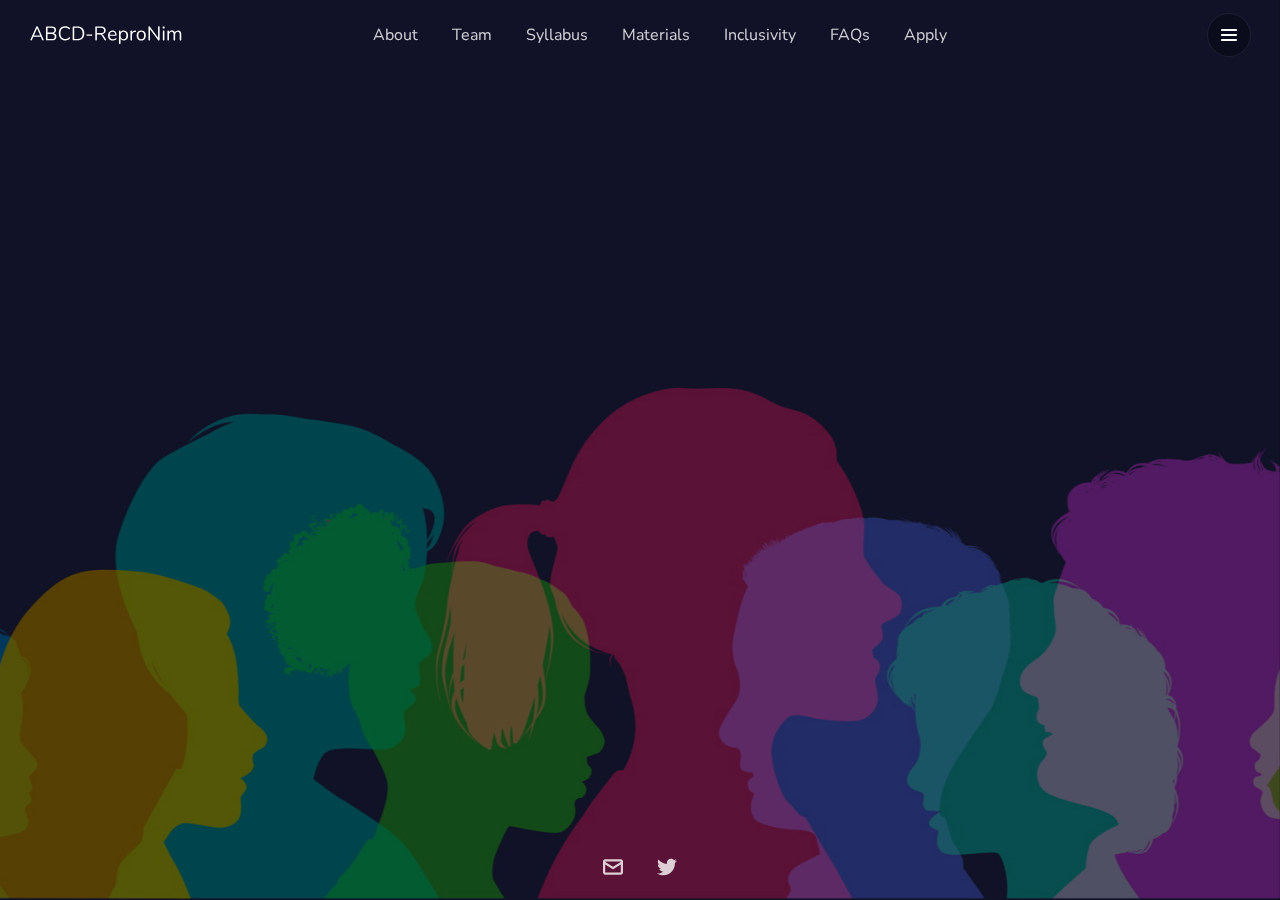
<file: materials.html>
<!doctype html>
<html>
<head>
    <meta charset="UTF-8">
    <meta name="viewport" content="width=device-width, height=device-height, initial-scale=1.0">
    <meta name="apple-mobile-web-app-capable" content="yes" />
    <base href="./">
    <title>Materials | ABCD-ReproNim Course</title>
    <meta property="og:title" content="Materials | ABCD-ReproNim Course" />
    <meta name="twitter:title" content="Materials | ABCD-ReproNim Course" />
    <meta name="description" content="Materials | ABCD-ReproNim Course" />
    <meta name="og:description" content="Materials | ABCD-ReproNim Course" />
    <meta name="twitter:description" content="Materials | ABCD-ReproNim Course" />
    <link rel="preconnect" href="https://fonts.gstatic.com/" crossorigin>
    <!-- Compressed Styles -->
    <link href="css/slides.min.css?51351" rel="stylesheet" type="text/css">


    <!-- Fonts and Material Icons -->
    <link rel="stylesheet" as="font" href="https://fonts.googleapis.com/css2?family=Nunito:wght@100;300;400;500;600;800&family=Nunito:wght@300&family=Nunito:wght@600&family=Material+Icons&display=swap"/>
    <link rel="stylesheet" href="css/custom.css">

    <style type="text/css">
        .slides,
        .slides p {
            font-family: 'Nunito', sans-serif;
            font-weight: 300;
        }
        .slides h1,
        .slides h2,
        .slides h3,
        .slides h4,
        .slides h5,
        .slides h6 {
            font-family: 'Nunito', sans-serif;
            font-weight: 300;
        }
        .slides .button,
        .slides .slides-form {
            font-family: 'Nunito', sans-serif;
            font-weight: 600;
        }
    </style>

</head>
<body class="slides chain animated noPreload">
<svg id="customSvgLibrary" xmlns="http://www.w3.org/2000/svg" style="display:none" id="customSvgLibrary">

  <a href="index.html">
    <symbol id="logo_svg" viewBox="0 0 500 63" ><title>ABCD-ReproNim</title><path d="M26 4.7c-.3-.6-.7-1-1.2-1.3-.5-.3-1.1-.5-1.8-.5-.6 0-1.2.2-1.7.5s-.9.8-1.2 1.4l-18.4 41.3c-.2.3-.3.7-.3 1 0 .6.3 1.2.8 1.7s1.1.7 1.8.7c1.1 0 1.8-.5 2.3-1.6l4.7-10.5h24.5l4.6 10.5c.4 1 1.2 1.6 2.3 1.6.7 0 1.3-.2 1.8-.7.5-.4.7-1 .7-1.6 0-.4-.1-.8-.3-1.1l-18.6-41.4zm-13.1 28.2l10.3-23.3 10.3 23.3h-20.6zM78.4 25.6c2.3-.9 4.1-2.2 5.4-4 1.3-1.8 1.9-3.9 1.9-6.4 0-3.8-1.3-6.8-3.9-8.8-2.6-2.1-6.3-3.1-11-3.1h-15.6c-.8 0-1.5.2-2 .7-.5.5-.7 1.1-.7 1.9v40.6c0 .8.2 1.4.7 1.9.5.5 1.2.7 2 .7h16.4c4.9 0 8.6-1.1 11.2-3.2 2.6-2.1 4-5.2 4-9.3 0-2.9-.7-5.2-2.2-7.2-1.5-1.8-3.5-3.1-6.2-3.8zm-20.7-17.9h12.3c6.9 0 10.4 2.6 10.4 7.8 0 2.6-.9 4.7-2.6 6-1.8 1.4-4.3 2.1-7.8 2.1h-12.3v-15.9zm21.3 35c-1.7 1.3-4.4 2-8 2h-13.3v-16.6h13.3c7 0 10.5 2.8 10.5 8.4 0 2.8-.8 4.9-2.5 6.2zM115.8 7.3c2.3 0 4.4.3 6.2 1 1.8.7 3.8 1.9 6 3.6.7.5 1.4.7 1.9.7s.9-.2 1.2-.7.5-1 .5-1.6c0-.9-.3-1.6-1-2.3-1.9-1.7-4.2-3.1-6.7-4-2.6-.9-5.3-1.4-8.2-1.4-4.3 0-8.1.9-11.2 2.8-3.2 1.9-5.6 4.6-7.3 8.1-1.7 3.5-2.6 7.7-2.6 12.4 0 4.8.9 9 2.6 12.5 1.7 3.5 4.1 6.2 7.3 8.1 3.2 1.9 6.9 2.8 11.2 2.8 2.9 0 5.6-.5 8.2-1.4 2.6-.9 4.8-2.3 6.7-4 .7-.6 1-1.4 1-2.3 0-.7-.2-1.2-.5-1.6s-.8-.7-1.2-.7c-.5 0-1.1.2-1.9.7-2.2 1.7-4.2 2.9-6 3.6-1.8.7-3.9 1-6.2 1-5 0-8.9-1.6-11.6-4.9-2.7-3.3-4.1-7.9-4.1-14 0-6 1.4-10.7 4.1-13.9 2.7-2.8 6.6-4.5 11.6-4.5zM155.6 3.3h-12.6c-.8 0-1.5.2-2 .7-.5.5-.7 1.1-.7 1.9v40.6c0 .8.2 1.4.7 1.9.5.5 1.2.7 2 .7h12.7c7.3 0 12.9-2 17-6s6-9.6 6-17c0-7.3-2-13-6-16.9-4.1-3.9-9.7-5.9-17.1-5.9zm-.3 41.3h-9.8v-36.7h9.8c11.9 0 17.8 6.1 17.8 18.3 0 12.3-5.9 18.4-17.8 18.4zM202.3 29.6h-14.3c-.8 0-1.4.2-1.8.6-.4.4-.6.9-.6 1.6 0 .7.2 1.2.6 1.6.4.4 1 .6 1.8.6h14.3c.8 0 1.4-.2 1.9-.6.4-.4.6-.9.6-1.6 0-.6-.2-1.2-.6-1.6-.5-.4-1.1-.6-1.9-.6zM242.2 34.1c-.9-1.4-1.7-2.5-2.6-3.3-.9-.8-1.8-1.3-2.9-1.7 3.9-.5 6.9-1.8 9-4 2.1-2.2 3.2-5.1 3.2-8.8 0-4.3-1.3-7.5-3.9-9.8-2.6-2.2-6.4-3.3-11.4-3.3h-16.1c-.8 0-1.5.2-2 .7-.5.5-.7 1.1-.7 1.9v40.8c0 .8.2 1.5.7 2 .5.5 1.1.7 1.9.7.8 0 1.4-.2 1.9-.7.5-.5.7-1.2.7-2v-17h8.2c2.1 0 3.7.3 4.9 1 1.2.7 2.4 1.9 3.5 3.7l8.7 13.8c.6.9 1.3 1.3 2.3 1.3.6 0 1.2-.2 1.7-.6s.7-.9.7-1.6c0-.5-.2-1-.5-1.5l-7.3-11.6zm-9.2-8.8h-13.1v-17.6h13.1c3.6 0 6.3.7 8 2.1 1.7 1.4 2.6 3.6 2.6 6.6 0 3-.9 5.2-2.6 6.7-1.8 1.5-4.5 2.2-8 2.2zM284.4 33.5c.3-.4.5-1 .5-1.9 0-4.6-1.2-8.2-3.6-10.9-2.4-2.7-5.7-4-9.8-4-2.9 0-5.5.7-7.8 2.1-2.3 1.4-4 3.3-5.3 5.8-1.3 2.5-1.9 5.4-1.9 8.6 0 5.1 1.4 9.1 4.3 12s6.7 4.4 11.6 4.4c1.6 0 3.3-.2 5.1-.7 1.7-.5 3.4-1.1 4.9-2 1.5-.9 2.3-1.9 2.3-3 0-.6-.2-1.1-.5-1.5-.3-.4-.8-.6-1.2-.6-.4 0-1.1.3-2.3 1-1.4.8-2.7 1.4-3.9 1.9-1.2.5-2.7.7-4.4.7-6.7 0-10.2-3.7-10.6-11.2h20.9c.8-.1 1.4-.3 1.7-.7zm-22.5-2.8c.3-3.2 1.3-5.6 3-7.3 1.7-1.7 3.9-2.6 6.7-2.6 2.7 0 4.9.9 6.4 2.6 1.5 1.7 2.3 4.2 2.4 7.4h-18.5zM315.9 18.8c-2.1-1.4-4.6-2.1-7.3-2.1-2.5 0-4.6.5-6.5 1.6-1.8 1.1-3.2 2.6-4.2 4.6v-3.5c0-.8-.2-1.4-.7-1.9-.5-.5-1.1-.7-1.9-.7-.8 0-1.5.2-2 .7-.5.5-.7 1.1-.7 1.9v39.2c0 .7.2 1.3.7 1.8.5.5 1.1.7 2 .7.8 0 1.5-.2 1.9-.7.5-.5.7-1.1.7-1.9v-15.2c1 2 2.4 3.5 4.2 4.6 1.8 1.1 4 1.6 6.5 1.6 2.8 0 5.3-.7 7.4-2 2.1-1.3 3.7-3.2 4.9-5.7s1.8-5.3 1.8-8.6-.6-6.2-1.8-8.7c-1.2-2.4-2.8-4.3-5-5.7zm-1.2 23.3c-1.7 2.1-4.1 3.1-7.2 3.1-3.1 0-5.4-1.1-7.1-3.2-1.7-2.1-2.5-5.1-2.5-8.9 0-3.9.8-6.8 2.5-8.9 1.7-2.1 4-3.1 7.1-3.1 3.1 0 5.5 1.1 7.2 3.2 1.7 2.1 2.5 5.1 2.5 8.9 0 3.9-.8 6.8-2.5 8.9zM346.2 16.8l-.9.1c-2.2.2-4.1.8-5.8 1.8-1.7 1-3 2.4-3.9 4.4v-3.6c0-.8-.2-1.4-.7-1.9-.5-.5-1.1-.7-1.8-.7s-1.4.2-1.9.7c-.5.5-.8 1.1-.8 1.9v27.4c0 .8.2 1.5.7 1.9s1.1.7 1.9.7 1.4-.2 1.9-.7c.5-.4.7-1.1.7-1.9v-15.8c0-2.4.7-4.5 2.1-6.3 1.4-1.8 3.6-2.8 6.5-3.1l2-.2c1-.1 1.6-.3 2-.7.4-.4.6-1 .6-1.7.1-1.7-.8-2.4-2.6-2.3zM373.8 18.7c-2.3-1.3-4.9-2-7.9-2s-5.6.7-7.9 2c-2.3 1.3-4 3.3-5.3 5.8-1.2 2.5-1.9 5.4-1.9 8.7 0 3.3.6 6.2 1.9 8.7 1.2 2.5 3 4.4 5.3 5.8 2.3 1.3 4.9 2 7.9 2s5.6-.7 7.9-2c2.3-1.3 4.1-3.3 5.3-5.8 1.2-2.5 1.9-5.4 1.9-8.7 0-3.3-.6-6.2-1.9-8.7-1.2-2.5-3-4.4-5.3-5.8zm-.7 23.4c-1.7 2.1-4.1 3.1-7.2 3.1s-5.5-1-7.2-3.1-2.5-5.1-2.5-9c0-3.9.8-6.8 2.5-8.9 1.7-2.1 4.1-3.2 7.1-3.2 3.1 0 5.5 1.1 7.2 3.2 1.7 2.1 2.5 5.1 2.5 8.9.1 4-.7 7-2.4 9zM423.9 3c-.8 0-1.4.2-1.9.7-.5.5-.7 1.2-.7 2v34.5l-26.8-36.1c-.6-.7-1.3-1.1-2.2-1.1-.8 0-1.5.2-1.9.7-.5.5-.7 1.2-.7 2v41c0 .8.2 1.5.6 2 .4.5 1 .7 1.8.7s1.4-.2 1.9-.7c.5-.5.7-1.2.7-2v-34.4l27 36.1c.6.7 1.3 1.1 2.1 1.1s1.5-.2 1.9-.7c.5-.5.7-1.2.7-2v-41c0-.8-.2-1.5-.6-2-.5-.6-1.1-.8-1.9-.8zM439.6 16.8c-.8 0-1.4.2-1.9.7s-.7 1.1-.7 1.9v27.4c0 .8.2 1.5.7 1.9s1.1.7 1.9.7 1.4-.2 1.9-.7c.5-.4.7-1.1.7-1.9v-27.4c0-.8-.2-1.5-.7-1.9-.5-.4-1.2-.7-1.9-.7zM439.6 3.4c-1 0-1.9.3-2.5.9-.6.6-1 1.4-1 2.3 0 1 .3 1.8 1 2.4.7.6 1.5.9 2.5.9s1.9-.3 2.5-.9c.6-.6 1-1.4 1-2.4s-.3-1.7-1-2.3c-.7-.6-1.5-.9-2.5-.9zM487.2 16.7c-2.4 0-4.5.6-6.4 1.7-1.9 1.1-3.2 2.6-4.2 4.6-1.5-4.2-4.7-6.2-9.7-6.2-2.2 0-4.2.5-5.8 1.5-1.7 1-3 2.4-4 4.3v-3.1c0-.8-.2-1.4-.7-1.9-.5-.5-1.1-.7-1.8-.7-.8 0-1.4.2-1.9.7-.5.5-.7 1.1-.7 1.9v27.4c0 .8.2 1.5.7 1.9s1.1.7 1.9.7 1.4-.2 1.9-.7c.5-.5.7-1.1.7-1.9v-15.9c0-3 .8-5.4 2.3-7.2 1.5-1.8 3.6-2.7 6.2-2.7 2.3 0 3.9.6 4.9 2 1 1.3 1.6 3.4 1.6 6.3v17.5c0 .8.2 1.5.7 1.9.5.5 1.1.7 1.9.7s1.4-.2 1.9-.7c.5-.5.7-1.1.7-1.9v-15.9c0-3 .8-5.4 2.3-7.2 1.5-1.8 3.6-2.7 6.2-2.7 2.2 0 3.8.6 4.9 2 1 1.3 1.6 3.4 1.6 6.3v17.5c0 .8.2 1.5.7 1.9s1.1.7 1.9.7 1.4-.2 1.9-.7c.5-.5.7-1.1.7-1.9v-17.7c.1-8.3-3.4-12.5-10.4-12.5z"/></symbol>
  </a>

  <symbol id="close" viewBox="0 0 30 30"><path d="M15 0c-8.3 0-15 6.7-15 15s6.7 15 15 15 15-6.7 15-15-6.7-15-15-15zm5.7 19.3c.4.4.4 1 0 1.4-.2.2-.4.3-.7.3s-.5-.1-.7-.3l-4.3-4.3-4.3 4.3c-.2.2-.4.3-.7.3s-.5-.1-.7-.3c-.4-.4-.4-1 0-1.4l4.3-4.3-4.3-4.3c-.4-.4-.4-1 0-1.4s1-.4 1.4 0l4.3 4.3 4.3-4.3c.4-.4 1-.4 1.4 0s.4 1 0 1.4l-4.3 4.3 4.3 4.3z"/></symbol>

  <symbol id="arrow-left" viewBox="0 0 29 56"><path d="M28.7.3c.4.4.4 1 0 1.4l-26.3 26.3 26.3 26.3c.4.4.4 1 0 1.4-.4.4-1 .4-1.4 0l-27-27c-.4-.4-.4-1 0-1.4l27-27c.3-.3 1-.4 1.4 0z"/></symbol>

  <symbol id="arrow-right" viewBox="0 0 29 56"><path d="M.3 55.7c-.4-.4-.4-1 0-1.4l26.3-26.3-26.3-26.3c-.4-.4-.4-1 0-1.4.4-.4 1-.4 1.4 0l27 27c.4.4.4 1 0 1.4l-27 27c-.3.3-1 .4-1.4 0z"/></symbol>

  <symbol id="back" viewBox="0 0 20 20"><path d="M2.3 10.7l5 5c.4.4 1 .4 1.4 0s.4-1 0-1.4l-3.3-3.3h11.6c.6 0 1-.4 1-1s-.4-1-1-1h-11.6l3.3-3.3c.4-.4.4-1 0-1.4-.2-.2-.4-.3-.7-.3s-.5.1-.7.3l-5 5c-.2.2-.3.5-.3.7 0 .2.1.5.3.7z"/></symbol>

  <symbol id="menu" viewBox="0 0 18 18"><path d="M16 5h-14c-.6 0-1-.4-1-1 0-.5.4-1 1-1h14c.5 0 1 .4 1 1s-.4 1-1 1zm-14 5h14c.5 0 1-.4 1-1 0-.5-.4-1-1-1h-14c-.6 0-1 .4-1 1s.4 1 1 1zm14 3h-14c-.5 0-1 .4-1 1 0 .5.4 1 1 1h14c.5 0 1-.4 1-1s-.4-1-1-1z"/></symbol>

  <symbol id="share" viewBox="0 0 18 18"><path d="M16 8c-.6 0-1 .4-1 1v6h-12v-6c0-.6-.4-1-1-1s-1 .4-1 1v6c0 1.1.9 2 2 2h12c1.1 0 2-.9 2-2v-6c0-.6-.4-1-1-1zm-2.3-2.3c.4-.4.4-1 0-1.4l-4-4c-.4-.4-1-.4-1.4 0l-4 4c-.4.4-.4 1 0 1.4s1 .4 1.4 0l2.3-2.3v7.6c0 .6.4 1 1 1s1-.4 1-1v-7.6l2.3 2.3c.4.4 1 .4 1.4 0z"/></symbol>

  <symbol id="arrow-down" viewBox="0 0 24 24"><path d="M12 18c-.2 0-.5-.1-.7-.3l-11-10c-.4-.4-.4-1-.1-1.4.4-.4 1-.4 1.4-.1l10.4 9.4 10.3-9.4c.4-.4 1-.3 1.4.1.4.4.3 1-.1 1.4l-11 10c-.1.2-.4.3-.6.3z"/></symbol>

  <symbol id="arrow-up" viewBox="0 0 24 24"><path d="M11.9 5.9c.2 0 .5.1.7.3l11 10c.4.4.4 1 .1 1.4-.4.4-1 .4-1.4.1l-10.4-9.4-10.3 9.4c-.4.4-1 .3-1.4-.1-.4-.4-.3-1 .1-1.4l11-10c.1-.2.4-.3.6-.3z"/></symbol>

  <symbol id="arrow-top" viewBox="0 0 18 18"><path d="M15.7 7.3l-6-6c-.4-.4-1-.4-1.4 0l-6 6c-.4.4-.4 1 0 1.4.4.4 1 .4 1.4 0l4.3-4.3v11.6c0 .6.4 1 1 1s1-.4 1-1v-11.6l4.3 4.3c.2.2.4.3.7.3s.5-.1.7-.3c.4-.4.4-1 0-1.4z"/></symbol>

  <symbol id="play" viewBox="0 0 30 30"><path d="M7 30v-30l22 15z"/></symbol>

  <symbol id="chat" viewBox="0 0 18 18"><path d="M5,17c-0.2,0-0.3,0-0.4-0.1C4.2,16.7,4,16.4,4,16v-2H2c-1.1,0-2-0.9-2-2V3c0-1.1,0.9-2,2-2h14c1.1,0,2,0.9,2,2v9 c0,1.1-0.9,2-2,2H9.3l-3.7,2.8C5.4,16.9,5.2,17,5,17z M2,12h3.5C5.8,12,6,12.2,6,12.5V14l2.4-1.8C8.6,12.1,8.8,12,9,12h7V3H2V12z M13,7H5C4.4,7,4,6.6,4,6s0.4-1,1-1h8c0.6,0,1,0.4,1,1S13.6,7,13,7z M13,10H5c-0.6,0-1-0.4-1-1s0.4-1,1-1h8c0.6,0,1,0.4,1,1 S13.6,10,13,10z"/></symbol>

  <symbol id="mail" viewBox="0 0 18 18"><path d="M16 2h-14c-1.1 0-2 .9-2 2v10c0 1.1.9 2 2 2h14c1.1 0 2-.9 2-2v-10c0-1.1-.9-2-2-2zm0 2v.5l-7 4.3-7-4.4v-.4h14zm-14 10v-7.2l6.5 4c.1.1.3.2.5.2s.4-.1.5-.2l6.5-4v7.2h-14z"/></symbol>

  <symbol id="sound-on" viewBox="0 0 18 18"><path d="M8.5,0.1C8.1-0.1,7.7,0,7.4,0.2L3.7,3H2C0.9,3,0,3.9,0,5v6c0,1.1,0.9,2,2,2h1.7l3.7,2.8C7.6,15.9,7.8,16,8,16 c0.2,0,0.3,0,0.4-0.1C8.8,15.7,9,15.4,9,15V1C9,0.6,8.8,0.3,8.5,0.1z M7,13l-2.4-1.8C4.4,11.1,4.2,11,4,11l-2,0l0-6h2 c0.2,0,0.4-0.1,0.6-0.2L7,3V13z M11.7,9.9l0.7,1.9C13.9,11.2,15,9.7,15,8c0-1.7-1.1-3.2-2.7-3.8l-0.7,1.9C12.5,6.4,13,7.2,13,8C13,8.9,12.5,9.6,11.7,9.9z M12.2,1.1l-0.3,2C14.3,3.5,16,5.6,16,8s-1.8,4.5-4.2,4.9l0.3,2C15.6,14.3,18,11.4,18,8C18,4.6,15.6,1.7,12.2,1.1z"/></symbol>

  <symbol id="sound-off" viewBox="0 0 18 18"><path d="M15.9,8l1.8-1.8c0.4-0.4,0.4-1,0-1.4s-1-0.4-1.4,0l-1.8,1.8l-1.8-1.8c-0.4-0.4-1-0.4-1.4,0s-0.4,1,0,1.4L13.1,8l-1.8,1.8 c-0.4,0.4-0.4,1,0,1.4c0.2,0.2,0.5,0.3,0.7,0.3s0.5-0.1,0.7-0.3l1.8-1.8l1.8,1.8c0.2,0.2,0.5,0.3,0.7,0.3s0.5-0.1,0.7-0.3 c0.4-0.4,0.4-1,0-1.4L15.9,8z M8.5,0.1C8.1-0.1,7.7,0,7.4,0.2L3.7,3H2C0.9,3,0,3.9,0,5v6c0,1.1,0.9,2,2,2h1.7l3.7,2.8C7.6,15.9,7.8,16,8,16 c0.2,0,0.3,0,0.4-0.1C8.8,15.7,9,15.4,9,15V1C9,0.6,8.8,0.3,8.5,0.1z M7,13l-2.4-1.8C4.4,11.1,4.2,11,4,11l-2,0l0-6h2 c0.2,0,0.4-0.1,0.6-0.2L7,3V13z"/></symbol>

  <!-- social -->
  <symbol id="apple" viewBox="-1 1 24 24"><path d="M17.6 13.8c0-3 2.5-4.5 2.6-4.6-1.4-2.1-3.6-2.3-4.4-2.4-1.9-.2-3.6 1.1-4.6 1.1-.9 0-2.4-1.1-4-1-2 0-3.9 1.2-5 3-2.1 3.7-.5 9.1 1.5 12.1 1 1.5 2.2 3.1 3.8 3 1.5-.1 2.1-1 3.9-1s2.4 1 4 1 2.7-1.5 3.7-2.9c1.2-1.7 1.6-3.3 1.7-3.4-.1-.1-3.2-1.3-3.2-4.9zm-3.1-9c.8-1 1.4-2.4 1.2-3.8-1.2 0-2.7.8-3.5 1.8-.8.9-1.5 2.3-1.3 3.7 1.4.1 2.8-.7 3.6-1.7z"/></symbol>

  <symbol id="dribbble" viewBox="0 0 24 24"><path d="M12 0c-6.7 0-12 5.3-12 12s5.3 12 12 12 12-5.3 12-12-5.3-12-12-12zm7.9 5.7c1.3 1.7 2.1 3.9 2.3 6.1-.4-.1-2.4-.4-4.7-.4-.8 0-1.5 0-2.3.1 0-.1-.1-.3-.3-.5l-.7-1.5c3.7-1.4 5.3-3.4 5.7-3.8zm-7.9-3.8c2.5 0 4.9.9 6.7 2.5-.3.4-1.9 2.3-5.2 3.6-1.6-2.9-3.3-5.3-3.7-5.9.6-.1 1.4-.2 2.2-.2zm-4.4 1c.4.6 2.1 3 3.7 5.8-4.4 1.2-8.2 1.2-9.2 1.2h-.1c.8-3.1 2.9-5.6 5.6-7zm-5.7 9.1v-.3h.3c1.2 0 5.6-.1 10.1-1.5l.8 1.6c-.1 0-.3 0-.4.1-5.1 1.6-7.9 6-8.3 6.7-1.6-1.7-2.5-4.1-2.5-6.6zm10.1 10.1c-2.3 0-4.4-.8-6.1-2.1.3-.5 2.4-4.4 7.9-6.3 1.3 3.6 2 6.7 2.1 7.6-1.2.6-2.6.8-3.9.8zm5.7-1.8c-.1-.8-.7-3.6-2-7.1.7-.1 1.3-.1 2-.1 2.1 0 3.7.4 4.1.5-.3 2.8-1.8 5.2-4.1 6.7z"/></symbol>

  <symbol id="facebook" viewBox="0 0 24 24"><path d="M24 1.3v21.3c0 .7-.6 1.3-1.3 1.3h-6.1v-9.3h3.1l.5-3.6h-3.6v-2.2c0-1.1.3-1.8 1.8-1.8h1.9v-3.2c-.3 0-1.5-.1-2.8-.1-2.8 0-4.7 1.7-4.7 4.8v2.7h-3.1v3.6h3.1v9.2h-11.5c-.7 0-1.3-.6-1.3-1.3v-21.4c0-.7.6-1.3 1.3-1.3h21.3c.8 0 1.4.6 1.4 1.3z"/></symbol>

  <symbol id="facebook2" viewBox="0 0 512 512"><path d="M288 176v-64c0-17.664 14.336-32 32-32h32v-80h-64c-53.024 0-96 42.976-96 96v80h-64v80h64v256h96v-256h64l32-80h-96z"/></symbol>

  <symbol id="fb-like" viewBox="0 0 20 20"><path d="M0 8v12h5v-12h-5zm2.5 10.8c-.4 0-.8-.3-.8-.8 0-.4.3-.8.8-.8s.8.3.8.8c0 .4-.4.8-.8.8zm3.5-.8h9.5c1.1 0 1.7-1 1.7-1.7 0-.3-.4-1-.4-1 1.4-.3 1.7-1.2 1.7-1.7-.1-.5-.3-.9-.5-1 1-.4 1.5-1.1 1.4-1.9-.1-.8-1-1.5-1-1.5 1-.6.9-1.5.9-1.5-.3-1.3-1.5-1.7-1.7-1.7h-5.6s.3-.5.3-2.4-1.3-3.6-2.6-3.6c0 0-.7.1-1 .3v3.5l-2.7 4.4v9.8z"/></symbol>

  <symbol id="googlePlus" viewBox="0 1 24 24"><path d="M7.8 13.5h4.6c-.6 2-2.5 3.4-4.6 3.4-2.7 0-4.9-2.2-4.9-4.9s2.2-4.9 4.9-4.9c1.1 0 2.1.3 3 1l1.8-2.4c-1.4-1.1-3-1.6-4.8-1.6-4.3 0-7.9 3.5-7.9 7.9s3.5 7.9 7.9 7.9 7.9-3.5 7.9-7.9v-1.5h-7.9v3zM21.7 11v-2.2h-2v2.2h-2.2v2h2.2v2.2h2v-2.2h2.2v-2z"/></symbol>

  <symbol id="instagram" viewBox="0 0 20 20"><circle cx="10" cy="10" r="3.3"/><path d="M13,0H7C2.2,0,0,2.2,0,7v6c0,4.8,2.1,7,7,7h6c4.8,0,7-2.2,7-7V7C20,2.2,17.9,0,13,0z M10,15.1c-2.8,0-5.1-2.3-5.1-5.1 S7.2,4.9,10,4.9s5.1,2.3,5.1,5.1S12.8,15.1,10,15.1z M15.3,5.9c-0.7,0-1.2-0.5-1.2-1.2c0-0.7,0.5-1.2,1.2-1.2s1.2,0.5,1.2,1.2 C16.5,5.3,16,5.9,15.3,5.9z"/></symbol>

  <symbol id="behance" viewBox="0 0 511.958 511.958"><path d="M210.624 240.619c10.624-5.344 18.656-11.296 24.16-17.728 9.792-11.584 14.624-26.944 14.624-45.984 0-18.528-4.832-34.368-14.496-47.648-16.128-21.632-43.424-32.704-82.016-33.28h-152.896v312.096h142.56c16.064 0 30.944-1.376 44.704-4.192 13.76-2.848 25.664-8.064 35.744-15.68 8.96-6.624 16.448-14.848 22.4-24.544 9.408-14.656 14.112-31.264 14.112-49.76 0-17.92-4.128-33.184-12.32-45.728-8.288-12.544-20.448-21.728-36.576-27.552zm-147.552-90.432h68.864c15.136 0 27.616 1.632 37.408 4.864 11.328 4.704 16.992 14.272 16.992 28.864 0 13.088-4.32 22.24-12.864 27.392-8.608 5.152-19.776 7.744-33.472 7.744h-76.928v-68.864zm108.896 198.24c-7.616 3.68-18.336 5.504-32.064 5.504h-76.832v-83.232h77.888c13.568.096 24.128 1.888 31.68 5.248 13.44 6.08 20.128 17.216 20.128 33.504 0 19.2-6.912 32.128-20.8 38.976zM327.168 110.539h135.584v38.848h-135.584zM509.856 263.851c-2.816-18.08-9.024-33.984-18.688-47.712-10.592-15.552-24.032-26.944-40.384-34.144-16.288-7.232-34.624-10.848-55.04-10.816-34.272 0-62.112 10.72-83.648 32-21.472 21.344-32.224 52.032-32.224 92.032 0 42.656 11.872 73.472 35.744 92.384 23.776 18.944 51.232 28.384 82.4 28.384 37.728 0 67.072-11.232 88.032-33.632 13.408-14.144 20.992-28.064 22.656-41.728h-62.464c-3.616 6.752-7.808 12.032-12.608 15.872-8.704 7.04-20.032 10.56-33.92 10.56-13.216 0-24.416-2.912-33.76-8.704-15.424-9.28-23.488-25.536-24.512-48.672h170.464c.256-19.936-.384-35.264-2.048-45.824zm-166.88 5.984c2.24-15.008 7.68-26.912 16.32-35.712 8.64-8.768 20.864-13.184 36.512-13.216 14.432 0 26.496 4.128 36.32 12.416 9.696 8.352 15.168 20.48 16.288 36.512h-105.44z"/></symbol>

  <symbol id="linkedin" viewBox="0 0 24 24"><path d="M5.9 21.9h-4.7v-14.2h4.7v14.2zm-2.3-16.1c-1.6 0-2.6-1.1-2.6-2.5s1-2.5 2.7-2.5c1.6 0 2.6 1 2.6 2.5-.1 1.4-1.2 2.5-2.7 2.5zm19.2 16.1h-4.7v-7.6c0-2-.7-3.3-2.3-3.3-1.3 0-2.1.9-2.5 1.7-.1.3-.1.8-.1 1.2v7.9h-4.7v-14.1h4.7v2c.7-.9 1.7-2.3 4.3-2.3 3.1 0 5.5 2.1 5.5 6.4v8.2h-.2z"/></symbol>

  <symbol id="medium" viewBox="0 0 130.8 104"><path d="M15.5 21.2c.2-1.6-.5-3.2-1.7-4.3l-12.1-14.7v-2.2h38l29.3 64.4 25.8-64.4h36.2v2.2l-10.5 10c-.9.7-1.3 1.8-1.2 2.9v73.7c0 1.1.3 2.2 1.2 2.9l10.2 10v2.2h-51.3v-2.2l10.6-10.2c1-1 1-1.3 1-2.9v-59.6l-29.4 74.7h-4l-34.2-74.7v50.3c0 2.2.4 4.2 1.9 5.7l13.7 16.8v2.2h-39v-2.2l13.8-16.7c1.5-1.5 1.8-3.3 1.8-5.7l-.1-58.2z"/></symbol>

  <symbol id="pinterest" viewBox="0 0 24 24"><path d="M5.9 13.9c1.2-2-.4-2.5-.6-4-1-6.1 7.1-10.2 11.4-6 2.9 2.9 1 12-3.7 11-4.6-.9 2.2-8.1-1.4-9.5-3-1.1-4.6 3.6-3.2 5.9-.8 4-2.5 7.7-1.8 12.7 2.3-1.7 3.1-4.8 3.7-8.1 1.2.7 1.8 1.4 3.3 1.5 5.5.4 8.6-5.4 7.8-10.7-.7-4.7-5.5-7.1-10.6-6.6-4.1.4-8.1 3.7-8.3 8.3-.1 2.8.7 4.9 3.4 5.5z"/></symbol>

  <symbol id="stumbleupon" viewBox="0 0 24 24"><path d="M13.3 9.6l1.6.8 2.5-.8v-1.4c0-3-2.4-5.4-5.4-5.4s-5.4 2.4-5.4 5.4v7.5c0 .7-.6 1.3-1.3 1.3s-1.3-.6-1.3-1.3v-3.2h-4v3.2c0 3 2.4 5.4 5.4 5.4s5.4-2.4 5.4-5.4v-7.5c0-.7.6-1.3 1.3-1.3s1.3.6 1.3 1.3l-.1 1.4zm6.6 2.9v3.2c0 .7-.6 1.3-1.3 1.3s-1.3-.6-1.3-1.3v-3.2l-2.5.8-1.6-.8v3.2c0 3 2.4 5.4 5.4 5.4s5.4-2.4 5.4-5.4v-3.2h-4.1z"/></symbol>

  <symbol id="twitter" viewBox="0 1 24 23"><path d="M21.5 7.6v.6c0 6.6-5 14.1-14 14.1-2.8 0-5.4-.8-7.6-2.2l1.2.1c2.3 0 4.4-.8 6.1-2.1-2.2 0-4-1.5-4.6-3.4.3.1.6.1.9.1.5 0 .9-.1 1.3-.2-2.1-.6-3.8-2.6-3.8-5 .7.4 1.4.6 2.2.6-1.3-.9-2.2-2.4-2.2-4.1 0-.9.2-1.8.7-2.5 2.4 3 6.1 5 10.2 5.2-.1-.4-.1-.7-.1-1.1 0-2.7 2.2-5 4.9-5 1.4 0 2.7.6 3.6 1.6 1-.3 2.1-.7 3-1.3-.4 1.2-1.1 2.1-2.2 2.7 1-.1 1.9-.4 2.8-.8-.6 1.1-1.4 2-2.4 2.7z"/></symbol>

  <symbol id="tumblr" viewBox="0 0 23 23"><path d="M12.573 4.94v-4.94h-3.188c-.072.183-.11.4-.11.622-.034.107-.072.184-.072.293-.328 1.829-1.28 3.11-2.892 3.807-.476.218-.914.253-1.39.218v3.987h2.342c.039 5.603.039 8.493.039 8.64v.332c.294 2.449 1.573 3.914 3.843 4.463.914.257 1.901.366 2.892.366 1.279-.036 2.525-.256 3.771-.659v-4.685c-.731.22-1.395.402-1.977.583-1.135.333-2.087.113-2.857-.619-.073-.11-.183-.257-.221-.403-.106-.586-.178-1.206-.178-1.795v-6.222h5.083v-3.988h-5.085z"/></symbol>

  <symbol id="xing" viewBox="0 0 24 24"><path d="M3.647 4.74c-.208 0-.384.073-.472.216-.091.148-.077.338.02.531l2.34 4.051v.02l-3.678 6.49c-.096.191-.091.383 0 .531.088.142.244.236.452.236h3.461c.518 0 .767-.349.944-.669l3.737-6.608-2.38-4.15c-.172-.307-.433-.649-.964-.649h-3.46zm14.542-4.74c-.517 0-.741.326-.927.659l-7.702 13.658 4.918 9.023c.172.307.437.659.967.659h3.457c.208 0 .371-.079.459-.221.092-.148.09-.343-.007-.535l-4.88-8.915v-.023l7.664-13.551c.096-.191.098-.386.007-.534-.088-.142-.252-.221-.46-.221h-3.496z"/></symbol>

  <symbol id="whatsapp" viewBox="0 0 512 512"><path d="M256.064 0h-.128c-141.152 0-255.936 114.816-255.936 256 0 56 18.048 107.904 48.736 150.048l-31.904 95.104 98.4-31.456c40.48 26.816 88.768 42.304 140.832 42.304 141.152 0 255.936-114.848 255.936-256s-114.784-256-255.936-256zm148.96 361.504c-6.176 17.44-30.688 31.904-50.24 36.128-13.376 2.848-30.848 5.12-89.664-19.264-75.232-31.168-123.68-107.616-127.456-112.576-3.616-4.96-30.4-40.48-30.4-77.216s18.656-54.624 26.176-62.304c6.176-6.304 16.384-9.184 26.176-9.184 3.168 0 6.016.16 8.576.288 7.52.32 11.296.768 16.256 12.64 6.176 14.88 21.216 51.616 23.008 55.392 1.824 3.776 3.648 8.896 1.088 13.856-2.4 5.12-4.512 7.392-8.288 11.744-3.776 4.352-7.36 7.68-11.136 12.352-3.456 4.064-7.36 8.416-3.008 15.936 4.352 7.36 19.392 31.904 41.536 51.616 28.576 25.44 51.744 33.568 60.032 37.024 6.176 2.56 13.536 1.952 18.048-2.848 5.728-6.176 12.8-16.416 20-26.496 5.12-7.232 11.584-8.128 18.368-5.568 6.912 2.4 43.488 20.48 51.008 24.224 7.52 3.776 12.48 5.568 14.304 8.736 1.792 3.168 1.792 18.048-4.384 35.52z"/></symbol>

  <symbol id="youtube" viewBox="0 0 24 24"><path d="M23.6 6.3c-.3-1.2-1.4-2.2-2.6-2.3-3-.3-6-.3-9-.3s-6 0-9 .3c-1.2.1-2.3 1.1-2.6 2.3-.4 1.8-.4 3.8-.4 5.7 0 1.9 0 3.9.4 5.7.3 1.2 1.4 2.2 2.6 2.3 3 .3 6 .3 9 .3s6 0 9-.3c1.3-.1 2.3-1.1 2.6-2.4.4-1.7.4-3.7.4-5.6 0-1.9 0-3.9-.4-5.7zm-14.1 9v-6.6l6.5 3.3-6.5 3.3z"/></symbol>

</svg><!-- Navigation -->

<!-- Panel Top #06 -->
<nav class="panel top hideOnScroll">
  <div class="sections desktop">
    <div class="left"><a href="index.html" title="ABCD-ReproNim"><svg class="svg-wrapper"><use xmlns:xlink="http://www.w3.org/1999/xlink" xlink:href="#logo_svg"></use></svg></a></div>
    <div class="center">
      <ul class="menu">
         <li><a href="about.html">About</a></li>
        <li><a href="team.html">Team</a></li>
        <li><a href="syllabus.html">Syllabus</a></li>
        <li><a href="materials.html">Materials</a></li>
        <li><a href="inclusivity.html">Inclusivity</a></li>
        <li><a target="_blank" rel="noopener noreferrer" href="https://docs.google.com/document/d/1OybUpkyHhlmKecQ4ERLM71s86t2D-OLnV4TrRxtNZ5U/edit?usp=sharing">FAQs</a></li>
        <li><a href="apply.html">Apply</a></li>
      </ul>
    </div>
    <div class="right"><span class="button actionButton sidebarTrigger" data-sidebar-id="1"><svg><use xmlns:xlink="http://www.w3.org/1999/xlink" xlink:href="#menu"></use></svg></span></div>
  </div>
  <div class="sections compact hidden">
    <div class="left"><a href="index.html" title="ABCD-ReproNim"><svg class="svg-wrapper"><use xmlns:xlink="http://www.w3.org/1999/xlink" xlink:href="#logo_svg"></use></svg></a></div>
    <div class="right"><span class="button actionButton sidebarTrigger" data-sidebar-id="1"><svg><use xmlns:xlink="http://www.w3.org/1999/xlink" xlink:href="#menu"></use></svg></span></div>
  </div>
</nav>

<!-- Sidebar -->
<nav class="sidebar" data-sidebar-id="1">
  <div class="close"><svg><use xmlns:xlink="http://www.w3.org/1999/xlink" xlink:href="#close"></use></svg></div>
  <div class="content">
    <a href="index.html" class="logo"><svg width="100" height="30"><use xmlns:xlink="http://www.w3.org/1999/xlink" xlink:href="#logo_svg"></use></svg></a>
    <ul class="mainMenu margin-top-3">
        <li><a href="about.html">About</a></li>
        <li><a href="team.html">Team</a></li>
        <li><a href="syllabus.html">Syllabus</a></li>
        <li><a href="materials.html">Materials</a></li>
        <li><a href="inclusivity.html">Inclusivity</a></li>
        <li><a target="_blank" rel="noopener noreferrer" href="https://docs.google.com/document/d/1OybUpkyHhlmKecQ4ERLM71s86t2D-OLnV4TrRxtNZ5U/edit?usp=sharing">FAQs</a></li>
        <li><a href="apply.html">Apply</a></li>
    </ul>
    <ul class="subMenu small opacity-8">
      	<li><a href="apply.html">Student Applications</a></li>
		<li><a href="apply.html#TAs">TA Applications</a></li>
      	<li><a href="https://abcd-repronim.github.io/materials/week-1/">Week 1</a></li>
      	<li><a href="https://abcd-repronim.github.io/materials/week-2/">Week 2</a></li>
 		<li><a href="https://abcd-repronim.github.io/materials/week-3/">Week 3</a></li>
       	<li><a href="https://abcd-repronim.github.io/materials/week-4/">Week 4</a></li>
       	<li><a href="https://abcd-repronim.github.io/materials/week-5/">Week 5</a></li>
       	<li><a href="https://abcd-repronim.github.io/materials/week-6/">Week 6</a></li>
       	<li><a href="https://abcd-repronim.github.io/materials/week-7/">Week 7</a></li>
       	<li><a href="https://abcd-repronim.github.io/materials/week-8/">Week 8</a></li>
       	<li><a href="https://abcd-repronim.github.io/materials/week-9/">Week 9</a></li>
      <li><a href="https://abcd-repronim.github.io/materials/week-10/">Week 10</a></li>
         <li><a href="https://abcd-repronim.github.io/materials/week-11/">Week 11</a></li>
        <li><a href="https://abcd-repronim.github.io/materials/week-12/">Week 12</a></li>
        <li><a href="https://abcd-repronim.github.io/materials/week-13/">Week 13</a></li>
    </ul>
    <ul class="social opacity-8">
       <li><a href="mailto:info@abcd-repronim.org"><svg><use xmlns:xlink="http://www.w3.org/1999/xlink" xlink:href="#mail"></use></svg></a></li>
            <li><a href="https://twitter.com/ABCD_ReproNim"><svg><use xmlns:xlink="http://www.w3.org/1999/xlink" xlink:href="#twitter"></use></svg></a></li>
    </ul>
  </div>
</nav>

<!-- Slide 1 (#90) -->
<section class="slide fade-6 kenBurns">
  <div class="content">
    <div class="container">
      <div class="wrap">

        <div class="fix-8-12 toCenter">
          <h1 class="smaller margin-bottom-2 ae-1">Course Materials</h1>
        </div>
        <div class="fix-12-12 margin-top-4">
          <ul class="flex fixedSpaces later left">
            <li class="col-3-12 col-tablet-1-2 col-phone-1-1">
             <a href="https://abcd-repronim.github.io/materials/week-1/" class="button rounded empty margin-bottom-2 ae-4"><img class="wide" src="assets/img/gallery-89-1.jpg" alt="Image Thumbnail"/></a>
              <h2 class="smaller margin-bottom-1 ae-4">Week 1</h2>
            </li>

            <li class="col-3-12 col-tablet-1-2 col-phone-1-1">
              <a href="https://abcd-repronim.github.io/materials/week-2/" class="button rounded empty margin-bottom-2 ae-4"><img class="wide" src="assets/img/gallery-89-2.jpg" alt="Image Thumbnail"/></a>
              <h2 class="smaller margin-bottom-1 ae-5">Week 2</h2>
          </li>

            <li class="col-3-12 col-tablet-1-2 col-phone-1-1">
              <a href="https://abcd-repronim.github.io/materials/week-3/" class="button rounded empty margin-bottom-2 ae-5"><img class="wide" src="assets/img/gallery-89-3.jpg" alt="Image Thumbnail"/></a>
              <h2 class="smaller margin-bottom-1 ae-6">Week 3</h2>
              </li>

            <li class="col-3-12 col-tablet-1-2 col-phone-1-1">
              <a href="https://abcd-repronim.github.io/materials/week-4/" class="button rounded empty margin-bottom-2 ae-6"><img class="wide" src="assets/img/gallery-89-4.jpg" alt="Image Thumbnail"/></a>
              <h2 class="smaller margin-bottom-1 ae-7">Week 4</h2>
              </li>
          </ul>
        </div>

        <div class="fix-12-12 margin-top-4">
          <ul class="flex fixedSpaces later left">
            <li class="col-3-12 col-tablet-1-2 col-phone-1-1">
             <a href="https://abcd-repronim.github.io/materials/week-5/" class="button rounded empty margin-bottom-2 ae-4"><img class="wide" src="assets/img/gallery-89-5.jpg" alt="Image Thumbnail"/></a>
              <h2 class="smaller margin-bottom-1 ae-4">Week 5</h2>
            </li>

            <li class="col-3-12 col-tablet-1-2 col-phone-1-1">
              <a href="https://abcd-repronim.github.io/materials/week-6/" class="button rounded empty margin-bottom-2 ae-4"><img class="wide" src="assets/img/gallery-89-6.jpg" alt="Image Thumbnail"/></a>
              <h2 class="smaller margin-bottom-1 ae-5">Week 6</h2>
          </li>

            <li class="col-3-12 col-tablet-1-2 col-phone-1-1">
              <a href="https://abcd-repronim.github.io/materials/week-7/" class="button rounded empty margin-bottom-2 ae-5"><img class="wide" src="assets/img/gallery-89-7.jpg" alt="Image Thumbnail"/></a>
              <h2 class="smaller margin-bottom-1 ae-6">Week 7</h2>
              </li>

            <li class="col-3-12 col-tablet-1-2 col-phone-1-1">
              <a href="https://abcd-repronim.github.io/materials/week-8/" class="button rounded empty margin-bottom-2 ae-6"><img class="wide" src="assets/img/gallery-89-8.jpg" alt="Image Thumbnail"/></a>
              <h2 class="smaller margin-bottom-1 ae-7">Week 8</h2>
              </li>
          </ul>
        </div>

    <div class="fix-12-12 margin-top-4">
          <ul class="flex fixedSpaces later left">
            <li class="col-3-12 col-tablet-1-2 col-phone-1-1">
             <a href="https://abcd-repronim.github.io/materials/week-9/" class="button rounded empty margin-bottom-2 ae-4"><img class="wide" src="assets/img/gallery-89-9.jpg" alt="Image Thumbnail"/></a>
              <h2 class="smaller margin-bottom-1 ae-4">Week 9</h2>
            </li>

            <li class="col-3-12 col-tablet-1-2 col-phone-1-1">
              <a href="https://abcd-repronim.github.io/materials/week-10/" class="button rounded empty margin-bottom-2 ae-4"><img class="wide" src="assets/img/gallery-89-10.jpg" alt="Image Thumbnail"/></a>
              <h2 class="smaller margin-bottom-1 ae-5">Week 10</h2>
          </li>

            <li class="col-3-12 col-tablet-1-2 col-phone-1-1">
              <a href="https://abcd-repronim.github.io/materials/week-11/" class="button rounded empty margin-bottom-2 ae-5"><img class="wide" src="assets/img/gallery-89-11.jpg" alt="Image Thumbnail"/></a>
              <h2 class="smaller margin-bottom-1 ae-6">Week 11</h2>
              </li>

            <li class="col-3-12 col-tablet-1-2 col-phone-1-1">
              <a href="https://abcd-repronim.github.io/materials/week-12/" class="button rounded empty margin-bottom-2 ae-6"><img class="wide" src="assets/img/gallery-89-12.jpg" alt="Image Thumbnail"/></a>
              <h2 class="smaller margin-bottom-1 ae-7">Week 12</h2>
              </li>
          </ul>
        </div>

 <div class="fix-12-12 margin-top-4">
          <ul class="flex fixedSpaces later left">
            <li class="col-3-12 col-tablet-1-2 col-phone-1-1">
             <a href="https://abcd-repronim.github.io/materials/week-13/" class="button rounded empty margin-bottom-2 ae-4"><img class="wide" src="assets/img/gallery-89-13.jpg" alt="Image Thumbnail"/></a>
              <h2 class="smaller margin-bottom-1 ae-4">Week 13</h2>
            </li>

            <li class="col-3-12 col-tablet-1-2 col-phone-1-1">
              <a href="https://github.com/ABCD-ReproNim/projects" class="button rounded empty margin-bottom-2 ae-4"><img class="wide" src="assets/img/gallery-89-14.jpg" alt="Image Thumbnail"/></a>
              <h2 class="smaller margin-bottom-1 ae-5">Project Week</h2>
          </li>

          </ul>
        </div>
        
          </div>
    </div>
  </div>
  <div class="background" style="background-image:url(assets/img/background/img-10-rev.jpg)"></div>
</section>

<!-- Panel Bottom #13 -->
<nav class="panel bottom hideOnScroll">
  <div class="sections">
    <div class="center">
       <ul class="menu crop">
        <li><a href="mailto:info@abcd-repronim.org" target="_blank"><svg><use xmlns:xlink="http://www.w3.org/1999/xlink" xlink:href="#mail"></use></svg></a></li>
        <li><a href="https://twitter.com/ABCD_ReproNim" target="_blank"><svg><use xmlns:xlink="http://www.w3.org/1999/xlink" xlink:href="#twitter"></use></svg></a></li>
      </ul>
    </div>
  </div>
</nav>

<!-- jQuery 3.5.1 -->
    <script src="https://ajax.googleapis.com/ajax/libs/jquery/3.5.1/jquery.min.js"></script>

    <!-- Compressed Scripts -->
    <script src="js/slides.min.js?51351" type="text/javascript"></script>

</body>
</html>
</file>
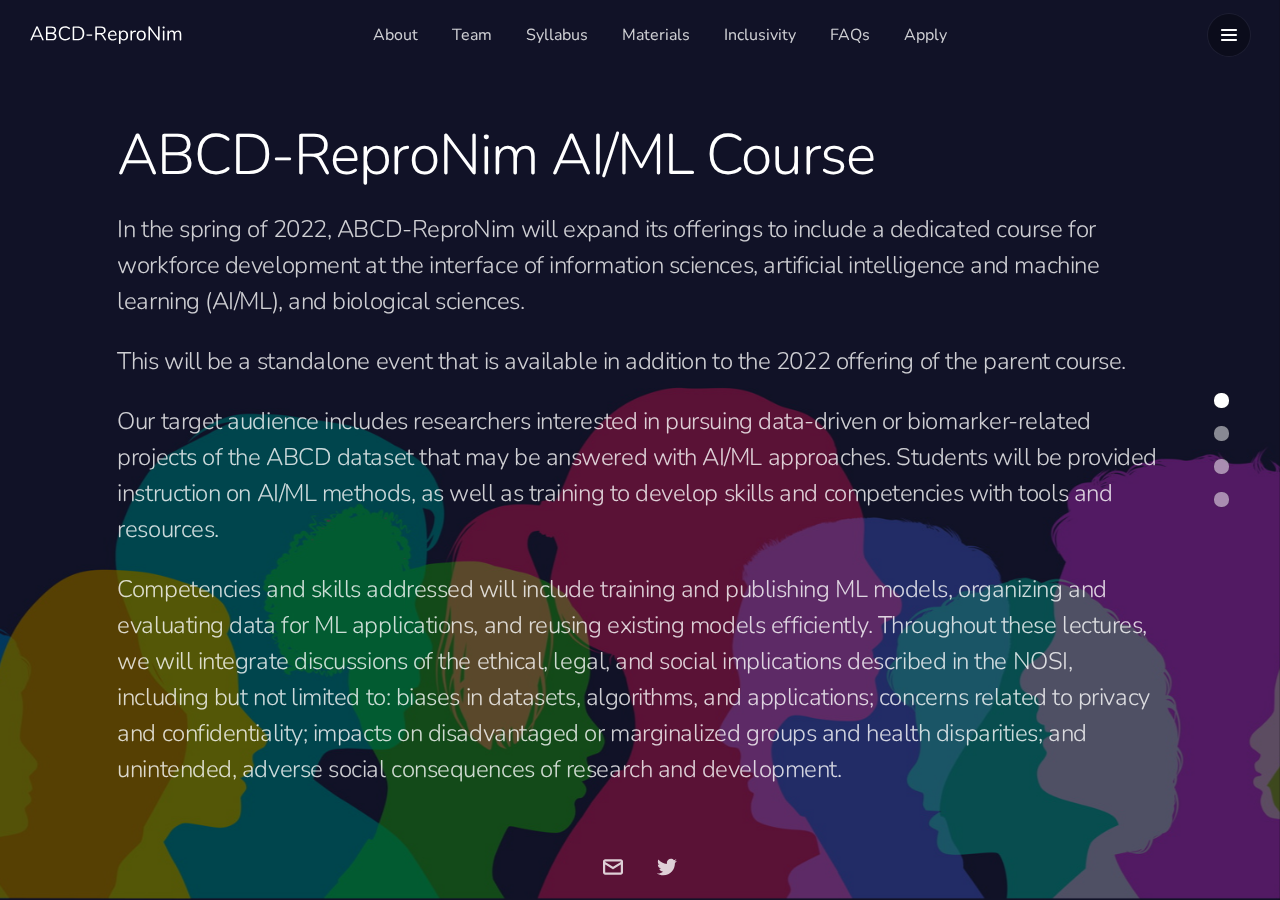
<file: ml-old.html>
<!doctype html>
<html>
<head>
    <meta charset="UTF-8">
    <meta name="viewport" content="width=device-width, height=device-height, initial-scale=1.0">
    <meta name="apple-mobile-web-app-capable" content="yes" />
    <base href="./">
    <title>About | ABCD-ReproNim Course</title>
    <meta property="og:title" content="About | ABCD-ReproNim Course" />
    <meta name="twitter:title" content="About | ABCD-ReproNim Course" />
    <meta name="description" content="About | ABCD-ReproNim Course" />
    <meta name="og:description" content="About | ABCD-ReproNim Course" />
    <meta name="twitter:description" content="About | ABCD-ReproNim Course" />
    <link rel="preconnect" href="https://fonts.gstatic.com/" crossorigin>
    <!-- Compressed Styles -->
    <link href="css/slides.min.css?51351" rel="stylesheet" type="text/css">


    <!-- Fonts and Material Icons -->
    <link rel="stylesheet" as="font" href="https://fonts.googleapis.com/css2?family=Nunito:wght@100;300;400;500;600;800&family=Nunito:wght@300&family=Nunito:wght@600&family=Material+Icons&display=swap"/>
    <link rel="stylesheet" href="css/custom.css">

    <style type="text/css">
        .slides,
        .slides p {
            font-family: 'Nunito', sans-serif;
            font-weight: 300;
        }
        .slides h1,
        .slides h2,
        .slides h3,
        .slides h4,
        .slides h5,
        .slides h6 {
            font-family: 'Nunito', sans-serif;
            font-weight: 300;
        }
        .slides .button,
        .slides .slides-form {
            font-family: 'Nunito', sans-serif;
            font-weight: 600;
        }
    </style>

</head>
<body class="slides chain animated noPreload">
<svg id="customSvgLibrary" xmlns="http://www.w3.org/2000/svg" style="display:none" id="customSvgLibrary">

  <a href="index.html">
    <symbol id="logo_svg" viewBox="0 0 500 63" ><title>ABCD-ReproNim</title><path d="M26 4.7c-.3-.6-.7-1-1.2-1.3-.5-.3-1.1-.5-1.8-.5-.6 0-1.2.2-1.7.5s-.9.8-1.2 1.4l-18.4 41.3c-.2.3-.3.7-.3 1 0 .6.3 1.2.8 1.7s1.1.7 1.8.7c1.1 0 1.8-.5 2.3-1.6l4.7-10.5h24.5l4.6 10.5c.4 1 1.2 1.6 2.3 1.6.7 0 1.3-.2 1.8-.7.5-.4.7-1 .7-1.6 0-.4-.1-.8-.3-1.1l-18.6-41.4zm-13.1 28.2l10.3-23.3 10.3 23.3h-20.6zM78.4 25.6c2.3-.9 4.1-2.2 5.4-4 1.3-1.8 1.9-3.9 1.9-6.4 0-3.8-1.3-6.8-3.9-8.8-2.6-2.1-6.3-3.1-11-3.1h-15.6c-.8 0-1.5.2-2 .7-.5.5-.7 1.1-.7 1.9v40.6c0 .8.2 1.4.7 1.9.5.5 1.2.7 2 .7h16.4c4.9 0 8.6-1.1 11.2-3.2 2.6-2.1 4-5.2 4-9.3 0-2.9-.7-5.2-2.2-7.2-1.5-1.8-3.5-3.1-6.2-3.8zm-20.7-17.9h12.3c6.9 0 10.4 2.6 10.4 7.8 0 2.6-.9 4.7-2.6 6-1.8 1.4-4.3 2.1-7.8 2.1h-12.3v-15.9zm21.3 35c-1.7 1.3-4.4 2-8 2h-13.3v-16.6h13.3c7 0 10.5 2.8 10.5 8.4 0 2.8-.8 4.9-2.5 6.2zM115.8 7.3c2.3 0 4.4.3 6.2 1 1.8.7 3.8 1.9 6 3.6.7.5 1.4.7 1.9.7s.9-.2 1.2-.7.5-1 .5-1.6c0-.9-.3-1.6-1-2.3-1.9-1.7-4.2-3.1-6.7-4-2.6-.9-5.3-1.4-8.2-1.4-4.3 0-8.1.9-11.2 2.8-3.2 1.9-5.6 4.6-7.3 8.1-1.7 3.5-2.6 7.7-2.6 12.4 0 4.8.9 9 2.6 12.5 1.7 3.5 4.1 6.2 7.3 8.1 3.2 1.9 6.9 2.8 11.2 2.8 2.9 0 5.6-.5 8.2-1.4 2.6-.9 4.8-2.3 6.7-4 .7-.6 1-1.4 1-2.3 0-.7-.2-1.2-.5-1.6s-.8-.7-1.2-.7c-.5 0-1.1.2-1.9.7-2.2 1.7-4.2 2.9-6 3.6-1.8.7-3.9 1-6.2 1-5 0-8.9-1.6-11.6-4.9-2.7-3.3-4.1-7.9-4.1-14 0-6 1.4-10.7 4.1-13.9 2.7-2.8 6.6-4.5 11.6-4.5zM155.6 3.3h-12.6c-.8 0-1.5.2-2 .7-.5.5-.7 1.1-.7 1.9v40.6c0 .8.2 1.4.7 1.9.5.5 1.2.7 2 .7h12.7c7.3 0 12.9-2 17-6s6-9.6 6-17c0-7.3-2-13-6-16.9-4.1-3.9-9.7-5.9-17.1-5.9zm-.3 41.3h-9.8v-36.7h9.8c11.9 0 17.8 6.1 17.8 18.3 0 12.3-5.9 18.4-17.8 18.4zM202.3 29.6h-14.3c-.8 0-1.4.2-1.8.6-.4.4-.6.9-.6 1.6 0 .7.2 1.2.6 1.6.4.4 1 .6 1.8.6h14.3c.8 0 1.4-.2 1.9-.6.4-.4.6-.9.6-1.6 0-.6-.2-1.2-.6-1.6-.5-.4-1.1-.6-1.9-.6zM242.2 34.1c-.9-1.4-1.7-2.5-2.6-3.3-.9-.8-1.8-1.3-2.9-1.7 3.9-.5 6.9-1.8 9-4 2.1-2.2 3.2-5.1 3.2-8.8 0-4.3-1.3-7.5-3.9-9.8-2.6-2.2-6.4-3.3-11.4-3.3h-16.1c-.8 0-1.5.2-2 .7-.5.5-.7 1.1-.7 1.9v40.8c0 .8.2 1.5.7 2 .5.5 1.1.7 1.9.7.8 0 1.4-.2 1.9-.7.5-.5.7-1.2.7-2v-17h8.2c2.1 0 3.7.3 4.9 1 1.2.7 2.4 1.9 3.5 3.7l8.7 13.8c.6.9 1.3 1.3 2.3 1.3.6 0 1.2-.2 1.7-.6s.7-.9.7-1.6c0-.5-.2-1-.5-1.5l-7.3-11.6zm-9.2-8.8h-13.1v-17.6h13.1c3.6 0 6.3.7 8 2.1 1.7 1.4 2.6 3.6 2.6 6.6 0 3-.9 5.2-2.6 6.7-1.8 1.5-4.5 2.2-8 2.2zM284.4 33.5c.3-.4.5-1 .5-1.9 0-4.6-1.2-8.2-3.6-10.9-2.4-2.7-5.7-4-9.8-4-2.9 0-5.5.7-7.8 2.1-2.3 1.4-4 3.3-5.3 5.8-1.3 2.5-1.9 5.4-1.9 8.6 0 5.1 1.4 9.1 4.3 12s6.7 4.4 11.6 4.4c1.6 0 3.3-.2 5.1-.7 1.7-.5 3.4-1.1 4.9-2 1.5-.9 2.3-1.9 2.3-3 0-.6-.2-1.1-.5-1.5-.3-.4-.8-.6-1.2-.6-.4 0-1.1.3-2.3 1-1.4.8-2.7 1.4-3.9 1.9-1.2.5-2.7.7-4.4.7-6.7 0-10.2-3.7-10.6-11.2h20.9c.8-.1 1.4-.3 1.7-.7zm-22.5-2.8c.3-3.2 1.3-5.6 3-7.3 1.7-1.7 3.9-2.6 6.7-2.6 2.7 0 4.9.9 6.4 2.6 1.5 1.7 2.3 4.2 2.4 7.4h-18.5zM315.9 18.8c-2.1-1.4-4.6-2.1-7.3-2.1-2.5 0-4.6.5-6.5 1.6-1.8 1.1-3.2 2.6-4.2 4.6v-3.5c0-.8-.2-1.4-.7-1.9-.5-.5-1.1-.7-1.9-.7-.8 0-1.5.2-2 .7-.5.5-.7 1.1-.7 1.9v39.2c0 .7.2 1.3.7 1.8.5.5 1.1.7 2 .7.8 0 1.5-.2 1.9-.7.5-.5.7-1.1.7-1.9v-15.2c1 2 2.4 3.5 4.2 4.6 1.8 1.1 4 1.6 6.5 1.6 2.8 0 5.3-.7 7.4-2 2.1-1.3 3.7-3.2 4.9-5.7s1.8-5.3 1.8-8.6-.6-6.2-1.8-8.7c-1.2-2.4-2.8-4.3-5-5.7zm-1.2 23.3c-1.7 2.1-4.1 3.1-7.2 3.1-3.1 0-5.4-1.1-7.1-3.2-1.7-2.1-2.5-5.1-2.5-8.9 0-3.9.8-6.8 2.5-8.9 1.7-2.1 4-3.1 7.1-3.1 3.1 0 5.5 1.1 7.2 3.2 1.7 2.1 2.5 5.1 2.5 8.9 0 3.9-.8 6.8-2.5 8.9zM346.2 16.8l-.9.1c-2.2.2-4.1.8-5.8 1.8-1.7 1-3 2.4-3.9 4.4v-3.6c0-.8-.2-1.4-.7-1.9-.5-.5-1.1-.7-1.8-.7s-1.4.2-1.9.7c-.5.5-.8 1.1-.8 1.9v27.4c0 .8.2 1.5.7 1.9s1.1.7 1.9.7 1.4-.2 1.9-.7c.5-.4.7-1.1.7-1.9v-15.8c0-2.4.7-4.5 2.1-6.3 1.4-1.8 3.6-2.8 6.5-3.1l2-.2c1-.1 1.6-.3 2-.7.4-.4.6-1 .6-1.7.1-1.7-.8-2.4-2.6-2.3zM373.8 18.7c-2.3-1.3-4.9-2-7.9-2s-5.6.7-7.9 2c-2.3 1.3-4 3.3-5.3 5.8-1.2 2.5-1.9 5.4-1.9 8.7 0 3.3.6 6.2 1.9 8.7 1.2 2.5 3 4.4 5.3 5.8 2.3 1.3 4.9 2 7.9 2s5.6-.7 7.9-2c2.3-1.3 4.1-3.3 5.3-5.8 1.2-2.5 1.9-5.4 1.9-8.7 0-3.3-.6-6.2-1.9-8.7-1.2-2.5-3-4.4-5.3-5.8zm-.7 23.4c-1.7 2.1-4.1 3.1-7.2 3.1s-5.5-1-7.2-3.1-2.5-5.1-2.5-9c0-3.9.8-6.8 2.5-8.9 1.7-2.1 4.1-3.2 7.1-3.2 3.1 0 5.5 1.1 7.2 3.2 1.7 2.1 2.5 5.1 2.5 8.9.1 4-.7 7-2.4 9zM423.9 3c-.8 0-1.4.2-1.9.7-.5.5-.7 1.2-.7 2v34.5l-26.8-36.1c-.6-.7-1.3-1.1-2.2-1.1-.8 0-1.5.2-1.9.7-.5.5-.7 1.2-.7 2v41c0 .8.2 1.5.6 2 .4.5 1 .7 1.8.7s1.4-.2 1.9-.7c.5-.5.7-1.2.7-2v-34.4l27 36.1c.6.7 1.3 1.1 2.1 1.1s1.5-.2 1.9-.7c.5-.5.7-1.2.7-2v-41c0-.8-.2-1.5-.6-2-.5-.6-1.1-.8-1.9-.8zM439.6 16.8c-.8 0-1.4.2-1.9.7s-.7 1.1-.7 1.9v27.4c0 .8.2 1.5.7 1.9s1.1.7 1.9.7 1.4-.2 1.9-.7c.5-.4.7-1.1.7-1.9v-27.4c0-.8-.2-1.5-.7-1.9-.5-.4-1.2-.7-1.9-.7zM439.6 3.4c-1 0-1.9.3-2.5.9-.6.6-1 1.4-1 2.3 0 1 .3 1.8 1 2.4.7.6 1.5.9 2.5.9s1.9-.3 2.5-.9c.6-.6 1-1.4 1-2.4s-.3-1.7-1-2.3c-.7-.6-1.5-.9-2.5-.9zM487.2 16.7c-2.4 0-4.5.6-6.4 1.7-1.9 1.1-3.2 2.6-4.2 4.6-1.5-4.2-4.7-6.2-9.7-6.2-2.2 0-4.2.5-5.8 1.5-1.7 1-3 2.4-4 4.3v-3.1c0-.8-.2-1.4-.7-1.9-.5-.5-1.1-.7-1.8-.7-.8 0-1.4.2-1.9.7-.5.5-.7 1.1-.7 1.9v27.4c0 .8.2 1.5.7 1.9s1.1.7 1.9.7 1.4-.2 1.9-.7c.5-.5.7-1.1.7-1.9v-15.9c0-3 .8-5.4 2.3-7.2 1.5-1.8 3.6-2.7 6.2-2.7 2.3 0 3.9.6 4.9 2 1 1.3 1.6 3.4 1.6 6.3v17.5c0 .8.2 1.5.7 1.9.5.5 1.1.7 1.9.7s1.4-.2 1.9-.7c.5-.5.7-1.1.7-1.9v-15.9c0-3 .8-5.4 2.3-7.2 1.5-1.8 3.6-2.7 6.2-2.7 2.2 0 3.8.6 4.9 2 1 1.3 1.6 3.4 1.6 6.3v17.5c0 .8.2 1.5.7 1.9s1.1.7 1.9.7 1.4-.2 1.9-.7c.5-.5.7-1.1.7-1.9v-17.7c.1-8.3-3.4-12.5-10.4-12.5z"/></symbol>
  </a>

  <symbol id="close" viewBox="0 0 30 30"><path d="M15 0c-8.3 0-15 6.7-15 15s6.7 15 15 15 15-6.7 15-15-6.7-15-15-15zm5.7 19.3c.4.4.4 1 0 1.4-.2.2-.4.3-.7.3s-.5-.1-.7-.3l-4.3-4.3-4.3 4.3c-.2.2-.4.3-.7.3s-.5-.1-.7-.3c-.4-.4-.4-1 0-1.4l4.3-4.3-4.3-4.3c-.4-.4-.4-1 0-1.4s1-.4 1.4 0l4.3 4.3 4.3-4.3c.4-.4 1-.4 1.4 0s.4 1 0 1.4l-4.3 4.3 4.3 4.3z"/></symbol>

  <symbol id="arrow-left" viewBox="0 0 29 56"><path d="M28.7.3c.4.4.4 1 0 1.4l-26.3 26.3 26.3 26.3c.4.4.4 1 0 1.4-.4.4-1 .4-1.4 0l-27-27c-.4-.4-.4-1 0-1.4l27-27c.3-.3 1-.4 1.4 0z"/></symbol>

  <symbol id="arrow-right" viewBox="0 0 29 56"><path d="M.3 55.7c-.4-.4-.4-1 0-1.4l26.3-26.3-26.3-26.3c-.4-.4-.4-1 0-1.4.4-.4 1-.4 1.4 0l27 27c.4.4.4 1 0 1.4l-27 27c-.3.3-1 .4-1.4 0z"/></symbol>

  <symbol id="back" viewBox="0 0 20 20"><path d="M2.3 10.7l5 5c.4.4 1 .4 1.4 0s.4-1 0-1.4l-3.3-3.3h11.6c.6 0 1-.4 1-1s-.4-1-1-1h-11.6l3.3-3.3c.4-.4.4-1 0-1.4-.2-.2-.4-.3-.7-.3s-.5.1-.7.3l-5 5c-.2.2-.3.5-.3.7 0 .2.1.5.3.7z"/></symbol>

  <symbol id="menu" viewBox="0 0 18 18"><path d="M16 5h-14c-.6 0-1-.4-1-1 0-.5.4-1 1-1h14c.5 0 1 .4 1 1s-.4 1-1 1zm-14 5h14c.5 0 1-.4 1-1 0-.5-.4-1-1-1h-14c-.6 0-1 .4-1 1s.4 1 1 1zm14 3h-14c-.5 0-1 .4-1 1 0 .5.4 1 1 1h14c.5 0 1-.4 1-1s-.4-1-1-1z"/></symbol>

  <symbol id="share" viewBox="0 0 18 18"><path d="M16 8c-.6 0-1 .4-1 1v6h-12v-6c0-.6-.4-1-1-1s-1 .4-1 1v6c0 1.1.9 2 2 2h12c1.1 0 2-.9 2-2v-6c0-.6-.4-1-1-1zm-2.3-2.3c.4-.4.4-1 0-1.4l-4-4c-.4-.4-1-.4-1.4 0l-4 4c-.4.4-.4 1 0 1.4s1 .4 1.4 0l2.3-2.3v7.6c0 .6.4 1 1 1s1-.4 1-1v-7.6l2.3 2.3c.4.4 1 .4 1.4 0z"/></symbol>

  <symbol id="arrow-down" viewBox="0 0 24 24"><path d="M12 18c-.2 0-.5-.1-.7-.3l-11-10c-.4-.4-.4-1-.1-1.4.4-.4 1-.4 1.4-.1l10.4 9.4 10.3-9.4c.4-.4 1-.3 1.4.1.4.4.3 1-.1 1.4l-11 10c-.1.2-.4.3-.6.3z"/></symbol>

  <symbol id="arrow-up" viewBox="0 0 24 24"><path d="M11.9 5.9c.2 0 .5.1.7.3l11 10c.4.4.4 1 .1 1.4-.4.4-1 .4-1.4.1l-10.4-9.4-10.3 9.4c-.4.4-1 .3-1.4-.1-.4-.4-.3-1 .1-1.4l11-10c.1-.2.4-.3.6-.3z"/></symbol>

  <symbol id="arrow-top" viewBox="0 0 18 18"><path d="M15.7 7.3l-6-6c-.4-.4-1-.4-1.4 0l-6 6c-.4.4-.4 1 0 1.4.4.4 1 .4 1.4 0l4.3-4.3v11.6c0 .6.4 1 1 1s1-.4 1-1v-11.6l4.3 4.3c.2.2.4.3.7.3s.5-.1.7-.3c.4-.4.4-1 0-1.4z"/></symbol>

  <symbol id="play" viewBox="0 0 30 30"><path d="M7 30v-30l22 15z"/></symbol>

  <symbol id="chat" viewBox="0 0 18 18"><path d="M5,17c-0.2,0-0.3,0-0.4-0.1C4.2,16.7,4,16.4,4,16v-2H2c-1.1,0-2-0.9-2-2V3c0-1.1,0.9-2,2-2h14c1.1,0,2,0.9,2,2v9 c0,1.1-0.9,2-2,2H9.3l-3.7,2.8C5.4,16.9,5.2,17,5,17z M2,12h3.5C5.8,12,6,12.2,6,12.5V14l2.4-1.8C8.6,12.1,8.8,12,9,12h7V3H2V12z M13,7H5C4.4,7,4,6.6,4,6s0.4-1,1-1h8c0.6,0,1,0.4,1,1S13.6,7,13,7z M13,10H5c-0.6,0-1-0.4-1-1s0.4-1,1-1h8c0.6,0,1,0.4,1,1 S13.6,10,13,10z"/></symbol>

  <symbol id="mail" viewBox="0 0 18 18"><path d="M16 2h-14c-1.1 0-2 .9-2 2v10c0 1.1.9 2 2 2h14c1.1 0 2-.9 2-2v-10c0-1.1-.9-2-2-2zm0 2v.5l-7 4.3-7-4.4v-.4h14zm-14 10v-7.2l6.5 4c.1.1.3.2.5.2s.4-.1.5-.2l6.5-4v7.2h-14z"/></symbol>

  <symbol id="sound-on" viewBox="0 0 18 18"><path d="M8.5,0.1C8.1-0.1,7.7,0,7.4,0.2L3.7,3H2C0.9,3,0,3.9,0,5v6c0,1.1,0.9,2,2,2h1.7l3.7,2.8C7.6,15.9,7.8,16,8,16 c0.2,0,0.3,0,0.4-0.1C8.8,15.7,9,15.4,9,15V1C9,0.6,8.8,0.3,8.5,0.1z M7,13l-2.4-1.8C4.4,11.1,4.2,11,4,11l-2,0l0-6h2 c0.2,0,0.4-0.1,0.6-0.2L7,3V13z M11.7,9.9l0.7,1.9C13.9,11.2,15,9.7,15,8c0-1.7-1.1-3.2-2.7-3.8l-0.7,1.9C12.5,6.4,13,7.2,13,8C13,8.9,12.5,9.6,11.7,9.9z M12.2,1.1l-0.3,2C14.3,3.5,16,5.6,16,8s-1.8,4.5-4.2,4.9l0.3,2C15.6,14.3,18,11.4,18,8C18,4.6,15.6,1.7,12.2,1.1z"/></symbol>

  <symbol id="sound-off" viewBox="0 0 18 18"><path d="M15.9,8l1.8-1.8c0.4-0.4,0.4-1,0-1.4s-1-0.4-1.4,0l-1.8,1.8l-1.8-1.8c-0.4-0.4-1-0.4-1.4,0s-0.4,1,0,1.4L13.1,8l-1.8,1.8 c-0.4,0.4-0.4,1,0,1.4c0.2,0.2,0.5,0.3,0.7,0.3s0.5-0.1,0.7-0.3l1.8-1.8l1.8,1.8c0.2,0.2,0.5,0.3,0.7,0.3s0.5-0.1,0.7-0.3 c0.4-0.4,0.4-1,0-1.4L15.9,8z M8.5,0.1C8.1-0.1,7.7,0,7.4,0.2L3.7,3H2C0.9,3,0,3.9,0,5v6c0,1.1,0.9,2,2,2h1.7l3.7,2.8C7.6,15.9,7.8,16,8,16 c0.2,0,0.3,0,0.4-0.1C8.8,15.7,9,15.4,9,15V1C9,0.6,8.8,0.3,8.5,0.1z M7,13l-2.4-1.8C4.4,11.1,4.2,11,4,11l-2,0l0-6h2 c0.2,0,0.4-0.1,0.6-0.2L7,3V13z"/></symbol>

  <!-- social -->
  <symbol id="apple" viewBox="-1 1 24 24"><path d="M17.6 13.8c0-3 2.5-4.5 2.6-4.6-1.4-2.1-3.6-2.3-4.4-2.4-1.9-.2-3.6 1.1-4.6 1.1-.9 0-2.4-1.1-4-1-2 0-3.9 1.2-5 3-2.1 3.7-.5 9.1 1.5 12.1 1 1.5 2.2 3.1 3.8 3 1.5-.1 2.1-1 3.9-1s2.4 1 4 1 2.7-1.5 3.7-2.9c1.2-1.7 1.6-3.3 1.7-3.4-.1-.1-3.2-1.3-3.2-4.9zm-3.1-9c.8-1 1.4-2.4 1.2-3.8-1.2 0-2.7.8-3.5 1.8-.8.9-1.5 2.3-1.3 3.7 1.4.1 2.8-.7 3.6-1.7z"/></symbol>

  <symbol id="dribbble" viewBox="0 0 24 24"><path d="M12 0c-6.7 0-12 5.3-12 12s5.3 12 12 12 12-5.3 12-12-5.3-12-12-12zm7.9 5.7c1.3 1.7 2.1 3.9 2.3 6.1-.4-.1-2.4-.4-4.7-.4-.8 0-1.5 0-2.3.1 0-.1-.1-.3-.3-.5l-.7-1.5c3.7-1.4 5.3-3.4 5.7-3.8zm-7.9-3.8c2.5 0 4.9.9 6.7 2.5-.3.4-1.9 2.3-5.2 3.6-1.6-2.9-3.3-5.3-3.7-5.9.6-.1 1.4-.2 2.2-.2zm-4.4 1c.4.6 2.1 3 3.7 5.8-4.4 1.2-8.2 1.2-9.2 1.2h-.1c.8-3.1 2.9-5.6 5.6-7zm-5.7 9.1v-.3h.3c1.2 0 5.6-.1 10.1-1.5l.8 1.6c-.1 0-.3 0-.4.1-5.1 1.6-7.9 6-8.3 6.7-1.6-1.7-2.5-4.1-2.5-6.6zm10.1 10.1c-2.3 0-4.4-.8-6.1-2.1.3-.5 2.4-4.4 7.9-6.3 1.3 3.6 2 6.7 2.1 7.6-1.2.6-2.6.8-3.9.8zm5.7-1.8c-.1-.8-.7-3.6-2-7.1.7-.1 1.3-.1 2-.1 2.1 0 3.7.4 4.1.5-.3 2.8-1.8 5.2-4.1 6.7z"/></symbol>

  <symbol id="facebook" viewBox="0 0 24 24"><path d="M24 1.3v21.3c0 .7-.6 1.3-1.3 1.3h-6.1v-9.3h3.1l.5-3.6h-3.6v-2.2c0-1.1.3-1.8 1.8-1.8h1.9v-3.2c-.3 0-1.5-.1-2.8-.1-2.8 0-4.7 1.7-4.7 4.8v2.7h-3.1v3.6h3.1v9.2h-11.5c-.7 0-1.3-.6-1.3-1.3v-21.4c0-.7.6-1.3 1.3-1.3h21.3c.8 0 1.4.6 1.4 1.3z"/></symbol>

  <symbol id="facebook2" viewBox="0 0 512 512"><path d="M288 176v-64c0-17.664 14.336-32 32-32h32v-80h-64c-53.024 0-96 42.976-96 96v80h-64v80h64v256h96v-256h64l32-80h-96z"/></symbol>

  <symbol id="fb-like" viewBox="0 0 20 20"><path d="M0 8v12h5v-12h-5zm2.5 10.8c-.4 0-.8-.3-.8-.8 0-.4.3-.8.8-.8s.8.3.8.8c0 .4-.4.8-.8.8zm3.5-.8h9.5c1.1 0 1.7-1 1.7-1.7 0-.3-.4-1-.4-1 1.4-.3 1.7-1.2 1.7-1.7-.1-.5-.3-.9-.5-1 1-.4 1.5-1.1 1.4-1.9-.1-.8-1-1.5-1-1.5 1-.6.9-1.5.9-1.5-.3-1.3-1.5-1.7-1.7-1.7h-5.6s.3-.5.3-2.4-1.3-3.6-2.6-3.6c0 0-.7.1-1 .3v3.5l-2.7 4.4v9.8z"/></symbol>

  <symbol id="googlePlus" viewBox="0 1 24 24"><path d="M7.8 13.5h4.6c-.6 2-2.5 3.4-4.6 3.4-2.7 0-4.9-2.2-4.9-4.9s2.2-4.9 4.9-4.9c1.1 0 2.1.3 3 1l1.8-2.4c-1.4-1.1-3-1.6-4.8-1.6-4.3 0-7.9 3.5-7.9 7.9s3.5 7.9 7.9 7.9 7.9-3.5 7.9-7.9v-1.5h-7.9v3zM21.7 11v-2.2h-2v2.2h-2.2v2h2.2v2.2h2v-2.2h2.2v-2z"/></symbol>

  <symbol id="instagram" viewBox="0 0 20 20"><circle cx="10" cy="10" r="3.3"/><path d="M13,0H7C2.2,0,0,2.2,0,7v6c0,4.8,2.1,7,7,7h6c4.8,0,7-2.2,7-7V7C20,2.2,17.9,0,13,0z M10,15.1c-2.8,0-5.1-2.3-5.1-5.1 S7.2,4.9,10,4.9s5.1,2.3,5.1,5.1S12.8,15.1,10,15.1z M15.3,5.9c-0.7,0-1.2-0.5-1.2-1.2c0-0.7,0.5-1.2,1.2-1.2s1.2,0.5,1.2,1.2 C16.5,5.3,16,5.9,15.3,5.9z"/></symbol>

  <symbol id="behance" viewBox="0 0 511.958 511.958"><path d="M210.624 240.619c10.624-5.344 18.656-11.296 24.16-17.728 9.792-11.584 14.624-26.944 14.624-45.984 0-18.528-4.832-34.368-14.496-47.648-16.128-21.632-43.424-32.704-82.016-33.28h-152.896v312.096h142.56c16.064 0 30.944-1.376 44.704-4.192 13.76-2.848 25.664-8.064 35.744-15.68 8.96-6.624 16.448-14.848 22.4-24.544 9.408-14.656 14.112-31.264 14.112-49.76 0-17.92-4.128-33.184-12.32-45.728-8.288-12.544-20.448-21.728-36.576-27.552zm-147.552-90.432h68.864c15.136 0 27.616 1.632 37.408 4.864 11.328 4.704 16.992 14.272 16.992 28.864 0 13.088-4.32 22.24-12.864 27.392-8.608 5.152-19.776 7.744-33.472 7.744h-76.928v-68.864zm108.896 198.24c-7.616 3.68-18.336 5.504-32.064 5.504h-76.832v-83.232h77.888c13.568.096 24.128 1.888 31.68 5.248 13.44 6.08 20.128 17.216 20.128 33.504 0 19.2-6.912 32.128-20.8 38.976zM327.168 110.539h135.584v38.848h-135.584zM509.856 263.851c-2.816-18.08-9.024-33.984-18.688-47.712-10.592-15.552-24.032-26.944-40.384-34.144-16.288-7.232-34.624-10.848-55.04-10.816-34.272 0-62.112 10.72-83.648 32-21.472 21.344-32.224 52.032-32.224 92.032 0 42.656 11.872 73.472 35.744 92.384 23.776 18.944 51.232 28.384 82.4 28.384 37.728 0 67.072-11.232 88.032-33.632 13.408-14.144 20.992-28.064 22.656-41.728h-62.464c-3.616 6.752-7.808 12.032-12.608 15.872-8.704 7.04-20.032 10.56-33.92 10.56-13.216 0-24.416-2.912-33.76-8.704-15.424-9.28-23.488-25.536-24.512-48.672h170.464c.256-19.936-.384-35.264-2.048-45.824zm-166.88 5.984c2.24-15.008 7.68-26.912 16.32-35.712 8.64-8.768 20.864-13.184 36.512-13.216 14.432 0 26.496 4.128 36.32 12.416 9.696 8.352 15.168 20.48 16.288 36.512h-105.44z"/></symbol>

  <symbol id="linkedin" viewBox="0 0 24 24"><path d="M5.9 21.9h-4.7v-14.2h4.7v14.2zm-2.3-16.1c-1.6 0-2.6-1.1-2.6-2.5s1-2.5 2.7-2.5c1.6 0 2.6 1 2.6 2.5-.1 1.4-1.2 2.5-2.7 2.5zm19.2 16.1h-4.7v-7.6c0-2-.7-3.3-2.3-3.3-1.3 0-2.1.9-2.5 1.7-.1.3-.1.8-.1 1.2v7.9h-4.7v-14.1h4.7v2c.7-.9 1.7-2.3 4.3-2.3 3.1 0 5.5 2.1 5.5 6.4v8.2h-.2z"/></symbol>

  <symbol id="medium" viewBox="0 0 130.8 104"><path d="M15.5 21.2c.2-1.6-.5-3.2-1.7-4.3l-12.1-14.7v-2.2h38l29.3 64.4 25.8-64.4h36.2v2.2l-10.5 10c-.9.7-1.3 1.8-1.2 2.9v73.7c0 1.1.3 2.2 1.2 2.9l10.2 10v2.2h-51.3v-2.2l10.6-10.2c1-1 1-1.3 1-2.9v-59.6l-29.4 74.7h-4l-34.2-74.7v50.3c0 2.2.4 4.2 1.9 5.7l13.7 16.8v2.2h-39v-2.2l13.8-16.7c1.5-1.5 1.8-3.3 1.8-5.7l-.1-58.2z"/></symbol>

  <symbol id="pinterest" viewBox="0 0 24 24"><path d="M5.9 13.9c1.2-2-.4-2.5-.6-4-1-6.1 7.1-10.2 11.4-6 2.9 2.9 1 12-3.7 11-4.6-.9 2.2-8.1-1.4-9.5-3-1.1-4.6 3.6-3.2 5.9-.8 4-2.5 7.7-1.8 12.7 2.3-1.7 3.1-4.8 3.7-8.1 1.2.7 1.8 1.4 3.3 1.5 5.5.4 8.6-5.4 7.8-10.7-.7-4.7-5.5-7.1-10.6-6.6-4.1.4-8.1 3.7-8.3 8.3-.1 2.8.7 4.9 3.4 5.5z"/></symbol>

  <symbol id="stumbleupon" viewBox="0 0 24 24"><path d="M13.3 9.6l1.6.8 2.5-.8v-1.4c0-3-2.4-5.4-5.4-5.4s-5.4 2.4-5.4 5.4v7.5c0 .7-.6 1.3-1.3 1.3s-1.3-.6-1.3-1.3v-3.2h-4v3.2c0 3 2.4 5.4 5.4 5.4s5.4-2.4 5.4-5.4v-7.5c0-.7.6-1.3 1.3-1.3s1.3.6 1.3 1.3l-.1 1.4zm6.6 2.9v3.2c0 .7-.6 1.3-1.3 1.3s-1.3-.6-1.3-1.3v-3.2l-2.5.8-1.6-.8v3.2c0 3 2.4 5.4 5.4 5.4s5.4-2.4 5.4-5.4v-3.2h-4.1z"/></symbol>

  <symbol id="twitter" viewBox="0 1 24 23"><path d="M21.5 7.6v.6c0 6.6-5 14.1-14 14.1-2.8 0-5.4-.8-7.6-2.2l1.2.1c2.3 0 4.4-.8 6.1-2.1-2.2 0-4-1.5-4.6-3.4.3.1.6.1.9.1.5 0 .9-.1 1.3-.2-2.1-.6-3.8-2.6-3.8-5 .7.4 1.4.6 2.2.6-1.3-.9-2.2-2.4-2.2-4.1 0-.9.2-1.8.7-2.5 2.4 3 6.1 5 10.2 5.2-.1-.4-.1-.7-.1-1.1 0-2.7 2.2-5 4.9-5 1.4 0 2.7.6 3.6 1.6 1-.3 2.1-.7 3-1.3-.4 1.2-1.1 2.1-2.2 2.7 1-.1 1.9-.4 2.8-.8-.6 1.1-1.4 2-2.4 2.7z"/></symbol>

  <symbol id="tumblr" viewBox="0 0 23 23"><path d="M12.573 4.94v-4.94h-3.188c-.072.183-.11.4-.11.622-.034.107-.072.184-.072.293-.328 1.829-1.28 3.11-2.892 3.807-.476.218-.914.253-1.39.218v3.987h2.342c.039 5.603.039 8.493.039 8.64v.332c.294 2.449 1.573 3.914 3.843 4.463.914.257 1.901.366 2.892.366 1.279-.036 2.525-.256 3.771-.659v-4.685c-.731.22-1.395.402-1.977.583-1.135.333-2.087.113-2.857-.619-.073-.11-.183-.257-.221-.403-.106-.586-.178-1.206-.178-1.795v-6.222h5.083v-3.988h-5.085z"/></symbol>

  <symbol id="xing" viewBox="0 0 24 24"><path d="M3.647 4.74c-.208 0-.384.073-.472.216-.091.148-.077.338.02.531l2.34 4.051v.02l-3.678 6.49c-.096.191-.091.383 0 .531.088.142.244.236.452.236h3.461c.518 0 .767-.349.944-.669l3.737-6.608-2.38-4.15c-.172-.307-.433-.649-.964-.649h-3.46zm14.542-4.74c-.517 0-.741.326-.927.659l-7.702 13.658 4.918 9.023c.172.307.437.659.967.659h3.457c.208 0 .371-.079.459-.221.092-.148.09-.343-.007-.535l-4.88-8.915v-.023l7.664-13.551c.096-.191.098-.386.007-.534-.088-.142-.252-.221-.46-.221h-3.496z"/></symbol>

  <symbol id="whatsapp" viewBox="0 0 512 512"><path d="M256.064 0h-.128c-141.152 0-255.936 114.816-255.936 256 0 56 18.048 107.904 48.736 150.048l-31.904 95.104 98.4-31.456c40.48 26.816 88.768 42.304 140.832 42.304 141.152 0 255.936-114.848 255.936-256s-114.784-256-255.936-256zm148.96 361.504c-6.176 17.44-30.688 31.904-50.24 36.128-13.376 2.848-30.848 5.12-89.664-19.264-75.232-31.168-123.68-107.616-127.456-112.576-3.616-4.96-30.4-40.48-30.4-77.216s18.656-54.624 26.176-62.304c6.176-6.304 16.384-9.184 26.176-9.184 3.168 0 6.016.16 8.576.288 7.52.32 11.296.768 16.256 12.64 6.176 14.88 21.216 51.616 23.008 55.392 1.824 3.776 3.648 8.896 1.088 13.856-2.4 5.12-4.512 7.392-8.288 11.744-3.776 4.352-7.36 7.68-11.136 12.352-3.456 4.064-7.36 8.416-3.008 15.936 4.352 7.36 19.392 31.904 41.536 51.616 28.576 25.44 51.744 33.568 60.032 37.024 6.176 2.56 13.536 1.952 18.048-2.848 5.728-6.176 12.8-16.416 20-26.496 5.12-7.232 11.584-8.128 18.368-5.568 6.912 2.4 43.488 20.48 51.008 24.224 7.52 3.776 12.48 5.568 14.304 8.736 1.792 3.168 1.792 18.048-4.384 35.52z"/></symbol>

  <symbol id="youtube" viewBox="0 0 24 24"><path d="M23.6 6.3c-.3-1.2-1.4-2.2-2.6-2.3-3-.3-6-.3-9-.3s-6 0-9 .3c-1.2.1-2.3 1.1-2.6 2.3-.4 1.8-.4 3.8-.4 5.7 0 1.9 0 3.9.4 5.7.3 1.2 1.4 2.2 2.6 2.3 3 .3 6 .3 9 .3s6 0 9-.3c1.3-.1 2.3-1.1 2.6-2.4.4-1.7.4-3.7.4-5.6 0-1.9 0-3.9-.4-5.7zm-14.1 9v-6.6l6.5 3.3-6.5 3.3z"/></symbol>

</svg><!-- Navigation -->
<nav class="side ">
  <div class="navigation default">
    <ul></ul>
  </div>
</nav><!-- Panel Top #06 -->
<nav class="panel top hideOnScroll">
  <div class="sections desktop">
    <div class="left"><a href="index.html" title="ABCD-ReproNim"><svg class="svg-wrapper"><use xmlns:xlink="http://www.w3.org/1999/xlink" xlink:href="#logo_svg"></use></svg></a></div>
    <div class="center">
      <ul class="menu">
        <li><a href="about.html">About</a></li>
        <li><a href="team.html">Team</a></li>
        <li><a href="syllabus.html">Syllabus</a></li>
        <li><a href="materials.html">Materials</a></li>
        <li><a href="inclusivity.html">Inclusivity</a></li>
        <li><a target="_blank" rel="noopener noreferrer" href="https://docs.google.com/document/d/1OybUpkyHhlmKecQ4ERLM71s86t2D-OLnV4TrRxtNZ5U/edit?usp=sharing">FAQs</a></li>
        <li><a href="apply.html">Apply</a></li>
      </ul>
    </div>
    <div class="right"><span class="button actionButton sidebarTrigger" data-sidebar-id="1"><svg><use xmlns:xlink="http://www.w3.org/1999/xlink" xlink:href="#menu"></use></svg></span></div>
  </div>
  <div class="sections compact hidden">
    <div class="left"><a href="index.html" title="ABCD-ReproNim"><svg class="svg-wrapper"><use xmlns:xlink="http://www.w3.org/1999/xlink" xlink:href="#logo_svg"></use></svg></a></div>
    <div class="right"><span class="button actionButton sidebarTrigger" data-sidebar-id="1"><svg><use xmlns:xlink="http://www.w3.org/1999/xlink" xlink:href="#menu"></use></svg></span></div>
  </div>
</nav>

<!-- Sidebar -->
<nav class="sidebar" data-sidebar-id="1">
  <div class="close"><svg><use xmlns:xlink="http://www.w3.org/1999/xlink" xlink:href="#close"></use></svg></div>
  <div class="content">
    <a href="index.html" class="logo"><svg width="100" height="30"><use xmlns:xlink="http://www.w3.org/1999/xlink" xlink:href="#logo_svg"></use></svg></a>
  <ul class="mainMenu margin-top-3">
       <li><a href="about.html">About</a></li>
        <li><a href="team.html">Team</a></li>
        <li><a href="syllabus.html">Syllabus</a></li>
        <li><a href="materials.html">Materials</a></li>
        <li><a href="inclusivity.html">Inclusivity</a></li>
        <li><a target="_blank" rel="noopener noreferrer" href="https://docs.google.com/document/d/1OybUpkyHhlmKecQ4ERLM71s86t2D-OLnV4TrRxtNZ5U/edit?usp=sharing">FAQs</a></li>
        <li><a href="apply.html">Apply</a></li>
    </ul>
    <ul class="subMenu small opacity-8">
      	<li><a href="apply.html">Student Applications</a></li>
		<li><a href="apply.html#TAs">TA Applications</a></li>
      	<li><a href="https://abcd-repronim.github.io/materials/week-1/">Week 1</a></li>
      	<li><a href="https://abcd-repronim.github.io/materials/week-2/">Week 2</a></li>
 		<li><a href="https://abcd-repronim.github.io/materials/week-3/">Week 3</a></li>
       	<li><a href="https://abcd-repronim.github.io/materials/week-4/">Week 4</a></li>
       	<li><a href="https://abcd-repronim.github.io/materials/week-5/">Week 5</a></li>
       	<li><a href="https://abcd-repronim.github.io/materials/week-6/">Week 6</a></li>
       <li><a href="https://abcd-repronim.github.io/materials/week-7/">Week 7</a></li>
       	<li><a href="https://abcd-repronim.github.io/materials/week-8/">Week 8</a></li>
       	<li><a href="https://abcd-repronim.github.io/materials/week-9/">Week 9</a></li>
        <li><a href="https://abcd-repronim.github.io/materials/week-10/">Week 10</a></li>
     <li><a href="https://abcd-repronim.github.io/materials/week-11/">Week 11</a></li>
        <li><a href="https://abcd-repronim.github.io/materials/week-12/">Week 12</a></li>
        <li><a href="https://abcd-repronim.github.io/materials/week-13/">Week 13</a></li>
    </ul>
    <ul class="social opacity-8">
            <li><a href="mailto:info@abcd-repronim.org"><svg><use xmlns:xlink="http://www.w3.org/1999/xlink" xlink:href="#mail"></use></svg></a></li>
            <li><a href="https://twitter.com/ABCD_ReproNim"><svg><use xmlns:xlink="http://www.w3.org/1999/xlink" xlink:href="#twitter"></use></svg></a></li>
    </ul>
  </div>
</nav>
<!-- Slide 1 (#58) -->
<section class="slide fade-6 kenBurns">
  <div class="content">
    <div class="container">
      <div class="wrap">

        <div class="fix-12-12 left">
          <h1 class="margin-bottom-2 ae-1">ABCD-ReproNim AI/ML Course</h1>
          <p class="larger light ae-2"><span class="opacity-8">In the spring of 2022, ABCD-ReproNim will expand its offerings to include a dedicated course for workforce development at the interface of information sciences, artificial intelligence and machine learning (AI/ML), and biological sciences.</span></p>
          <p class="larger light ae-2"><span class="opacity-8">This will be a standalone event that is available in addition to the 2022 offering of the parent course.</span></p>
          <p class="larger light ae-2"><span class="opacity-8">Our target audience includes researchers interested in pursuing data-driven or biomarker-related projects of the ABCD dataset that may be answered with AI/ML approaches. Students will be provided instruction on AI/ML methods, as well as training to develop skills and competencies with tools and resources.</span></p>
          <p class="margin-top-2 larger light ae-2"><span class="opacity-8">Competencies and skills addressed will include training and publishing ML models, organizing and evaluating data for ML applications, and reusing existing models efficiently. Throughout these lectures, we will integrate discussions of the ethical, legal, and social implications described in the NOSI, including but not limited to: biases in datasets, algorithms, and applications; concerns related to privacy and confidentiality; impacts on disadvantaged or marginalized groups and health disparities; and unintended, adverse social consequences of research and development.</span></p>
        </div>

      </div>
    </div>
  </div>
  <div class="background" style="background-image:url(assets/img/background/img-10-rev.jpg)"></div>
</section>

<!-- Slide 2 (#58) -->
<section class="slide fade-6 kenBurns">
  <div class="content">
    <div class="container">
      <div class="wrap">

        <div class="fix-12-12 left">
           <h2 class="smallest margin-top-4 margin-bottom-2 ae-3">Course Philosophy</h2>
          <p class="larger light ae-2"><span class="opacity-8">Most educational programs around neuroimaging rely on intensive teaching over a short period, typically ranging from one day to two weeks. Reproducible analytics, a topic not taught in traditional university curricula, requires absorbing a significant amount of diverse technology-oriented content. Hackathons or unconferences, are increasingly well-attended around neuroimaging and other conferences. These events, by their design, often self-select individuals who are already knowledgeable in many of the areas spanning data science and are often not suited for training. However, mastery of computational technologies is a challenging task for students to complete in a one- to two-week immersive hackathon or workshop. Our experience suggests that learning, conceptual consolidation, and computational skill development does not optimally occur over a short intensive period of time. As instructors, we know it is common to spend a significant portion of a hack week on didactic instruction.</span></p>
          <p class="larger light ae-2"><span class="opacity-8">Thus, the ABCD-ReproNim team seeks to create a new form of an inverted classroom for workshops and hackathons.</span></p>
         </div>

      </div>
    </div>
  </div>
  <div class="background" style="background-image:url(assets/img/background/img-58-rev.jpg)"></div>
</section>

<!-- Slide 3 (#58) -->
<section class="slide fade-6 kenBurns">
  <div class="content">
    <div class="container">
      <div class="wrap">

        <div class="fix-12-12 left">
           <h2 class="smallest margin-top-4 margin-bottom-2 ae-3">Course Design</h2>
          <p class="larger light ae-2"><span class="opacity-8">Due to the COVID-19 global pandemic, the ABCD-ReproNim Course will be virtual and include both asynchronous and synchronous activities. Using the “flipped classroom” approach, our goal is to slow down the didactic teaching process so that it occurs over a 13-week semester and with a curated set of teaching objectives. The online course will include pre-recorded video presentations and a weekly live Q&A with ABCD and ReproNim experts. Additional course readings will be provided to enhance and reinforce online lessons, and open-access data-based exercises will be assigned to ensure learning objectives are met. Students will use this time to learn content and gain skills, allowing the ABCD-ReproNim team to evaluate progress and determine if any students need additional support or assistance.</span></p>
          <p class="larger light ae-2"><span class="opacity-8">Once students have ample time to learn and master the proposed data analytic skills, they will have the opportunity to put those skills to use during the 5-day hands-on data-intensive Project Week. Students will self-organize into small, collaborative learning groups and develop proposals for data analysis or resource development projects. During Project Week, they will apply the skills learned and work towards completion of their project activities and also learn to contribute to open source software.</span></p>
          <p class="larger light ae-2"><span class="opacity-8">With this educational design, ABCD-ReproNim intends to fill the needs between a typical NIH T32 program and an immersive summer school. The increased number of hours spent on training through instructor-based and assignment-based pedagogy is expected to provide a better grounding for participants before the week-long Project Week, focused on innovating around ABCD data.</span></p>
         </div>

      </div>
    </div>
  </div>
  <div class="background" style="background-image:url(assets/img/background/img-65-rev.jpg)"></div>
</section>

<!-- Slide 4 (#58) -->
<section class="slide fade-6 kenBurns">
  <div class="content">
    <div class="container">
      <div class="wrap">

        <div class="fix-12-12 left">
           <h2 class="smallest margin-top-4 margin-bottom-2 ae-3">Student Participation</h2>
          <p class="larger light ae-2"><span class="opacity-8">Similar to the successful model of <a href="https://neuromatch.io">Neuromatch Academy</a>, ABCD-ReproNim students may participate as either Observer or Enrolled students. An unlimited number of Observer students are welcome to view the pre-recorded lectures, participate in <a href="https://neurostars.org/c/abcd-repronim/232">NeuroStars</a> discussions, and access course materials. A hands-on data exercise will be made available each week to review and reinforce course content while developing practical skills in reproducible neuroimaging analyses. Enrolled students will receive additional direct support from ABCD-ReproNim Teaching Assistants and data exercises will be graded to assess achievement of course learning objectives. Enrolled students will receive an ABCD-ReproNim Certificate of Completion at the end of the course that may be listed on their CV or resume.</span></p>
          <p class="larger light ae-2"><span class="opacity-12">There are no registration fees for ABCD-ReproNim.</span></p>

          </div>

      </div>
    </div>
  </div>
  <div class="background" style="background-image:url(assets/img/background/img-97-rev.jpg)"></div>
</section>

<!-- Panel Bottom #13 -->
<nav class="panel bottom hideOnScroll">
  <div class="sections">
    <div class="center">
      <ul class="menu crop">
        <li><a href="mailto:info@abcd-repronim.org" target="_blank"><svg><use xmlns:xlink="http://www.w3.org/1999/xlink" xlink:href="#mail"></use></svg></a></li>
        <li><a href="https://twitter.com/ABCD_ReproNim" target="_blank"><svg><use xmlns:xlink="http://www.w3.org/1999/xlink" xlink:href="#twitter"></use></svg></a></li>
      </ul>
    </div>
  </div>
</nav>

<!-- jQuery 3.5.1 -->
    <script src="https://ajax.googleapis.com/ajax/libs/jquery/3.5.1/jquery.min.js"></script>

    <!-- Compressed Scripts -->
    <script src="js/slides.min.js?51351" type="text/javascript"></script>

</body>
</html>
</file>
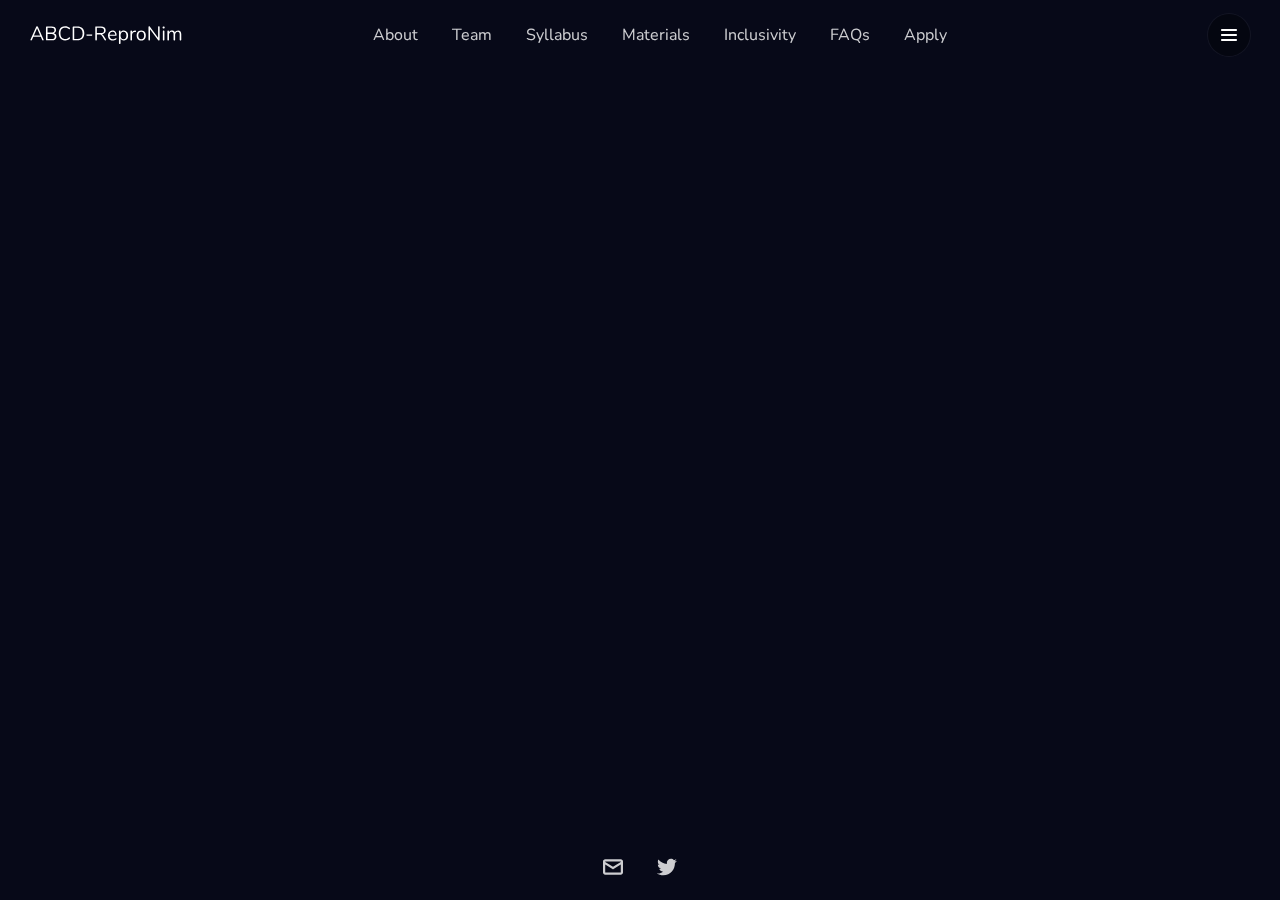
<file: ml.html>
<!doctype html>
<html>
<head>
    <meta charset="UTF-8">
    <meta name="viewport" content="width=device-width, height=device-height, initial-scale=1.0">
    <meta name="apple-mobile-web-app-capable" content="yes" />
    <base href="./">
    <title>Syllabus | ABCD-ReproNim Course</title>
    <meta property="og:title" content="Syllabus | ABCD-ReproNim Course" />
    <meta name="twitter:title" content="Syllabus | ABCD-ReproNim Course" />
    <meta name="description" content="Syllabus | ABCD-ReproNim Course" />
    <meta name="og:description" content="Syllabus | ABCD-ReproNim Course" />
    <meta name="twitter:description" content="Syllabus | ABCD-ReproNim Course" />
    <link rel="preconnect" href="https://fonts.gstatic.com/" crossorigin>
    <!-- Compressed Styles -->
    <link href="css/slides.min.css?51351" rel="stylesheet" type="text/css">


    <!-- Fonts and Material Icons -->
    <link rel="stylesheet" as="font" href="https://fonts.googleapis.com/css2?family=Nunito:wght@100;300;400;500;600;800&family=Nunito:wght@300&family=Nunito:wght@600&family=Material+Icons&display=swap"/>
    <link rel="stylesheet" href="css/custom.css">

    <style type="text/css">
        .slides,
        .slides p {
            font-family: 'Nunito', sans-serif;
            font-weight: 300;
        }
        .slides h1,
        .slides h2,
        .slides h3,
        .slides h4,
        .slides h5,
        .slides h6 {
            font-family: 'Nunito', sans-serif;
            font-weight: 300;
        }
        .slides .button,
        .slides .slides-form {
            font-family: 'Nunito', sans-serif;
            font-weight: 600;
        }
    </style>

</head>
<body class="slides chain animated noPreload">
<svg id="customSvgLibrary" xmlns="http://www.w3.org/2000/svg" style="display:none" id="customSvgLibrary">

  <a href="index.html">
    <symbol id="logo_svg" viewBox="0 0 500 63" ><title>ABCD-ReproNim</title><path d="M26 4.7c-.3-.6-.7-1-1.2-1.3-.5-.3-1.1-.5-1.8-.5-.6 0-1.2.2-1.7.5s-.9.8-1.2 1.4l-18.4 41.3c-.2.3-.3.7-.3 1 0 .6.3 1.2.8 1.7s1.1.7 1.8.7c1.1 0 1.8-.5 2.3-1.6l4.7-10.5h24.5l4.6 10.5c.4 1 1.2 1.6 2.3 1.6.7 0 1.3-.2 1.8-.7.5-.4.7-1 .7-1.6 0-.4-.1-.8-.3-1.1l-18.6-41.4zm-13.1 28.2l10.3-23.3 10.3 23.3h-20.6zM78.4 25.6c2.3-.9 4.1-2.2 5.4-4 1.3-1.8 1.9-3.9 1.9-6.4 0-3.8-1.3-6.8-3.9-8.8-2.6-2.1-6.3-3.1-11-3.1h-15.6c-.8 0-1.5.2-2 .7-.5.5-.7 1.1-.7 1.9v40.6c0 .8.2 1.4.7 1.9.5.5 1.2.7 2 .7h16.4c4.9 0 8.6-1.1 11.2-3.2 2.6-2.1 4-5.2 4-9.3 0-2.9-.7-5.2-2.2-7.2-1.5-1.8-3.5-3.1-6.2-3.8zm-20.7-17.9h12.3c6.9 0 10.4 2.6 10.4 7.8 0 2.6-.9 4.7-2.6 6-1.8 1.4-4.3 2.1-7.8 2.1h-12.3v-15.9zm21.3 35c-1.7 1.3-4.4 2-8 2h-13.3v-16.6h13.3c7 0 10.5 2.8 10.5 8.4 0 2.8-.8 4.9-2.5 6.2zM115.8 7.3c2.3 0 4.4.3 6.2 1 1.8.7 3.8 1.9 6 3.6.7.5 1.4.7 1.9.7s.9-.2 1.2-.7.5-1 .5-1.6c0-.9-.3-1.6-1-2.3-1.9-1.7-4.2-3.1-6.7-4-2.6-.9-5.3-1.4-8.2-1.4-4.3 0-8.1.9-11.2 2.8-3.2 1.9-5.6 4.6-7.3 8.1-1.7 3.5-2.6 7.7-2.6 12.4 0 4.8.9 9 2.6 12.5 1.7 3.5 4.1 6.2 7.3 8.1 3.2 1.9 6.9 2.8 11.2 2.8 2.9 0 5.6-.5 8.2-1.4 2.6-.9 4.8-2.3 6.7-4 .7-.6 1-1.4 1-2.3 0-.7-.2-1.2-.5-1.6s-.8-.7-1.2-.7c-.5 0-1.1.2-1.9.7-2.2 1.7-4.2 2.9-6 3.6-1.8.7-3.9 1-6.2 1-5 0-8.9-1.6-11.6-4.9-2.7-3.3-4.1-7.9-4.1-14 0-6 1.4-10.7 4.1-13.9 2.7-2.8 6.6-4.5 11.6-4.5zM155.6 3.3h-12.6c-.8 0-1.5.2-2 .7-.5.5-.7 1.1-.7 1.9v40.6c0 .8.2 1.4.7 1.9.5.5 1.2.7 2 .7h12.7c7.3 0 12.9-2 17-6s6-9.6 6-17c0-7.3-2-13-6-16.9-4.1-3.9-9.7-5.9-17.1-5.9zm-.3 41.3h-9.8v-36.7h9.8c11.9 0 17.8 6.1 17.8 18.3 0 12.3-5.9 18.4-17.8 18.4zM202.3 29.6h-14.3c-.8 0-1.4.2-1.8.6-.4.4-.6.9-.6 1.6 0 .7.2 1.2.6 1.6.4.4 1 .6 1.8.6h14.3c.8 0 1.4-.2 1.9-.6.4-.4.6-.9.6-1.6 0-.6-.2-1.2-.6-1.6-.5-.4-1.1-.6-1.9-.6zM242.2 34.1c-.9-1.4-1.7-2.5-2.6-3.3-.9-.8-1.8-1.3-2.9-1.7 3.9-.5 6.9-1.8 9-4 2.1-2.2 3.2-5.1 3.2-8.8 0-4.3-1.3-7.5-3.9-9.8-2.6-2.2-6.4-3.3-11.4-3.3h-16.1c-.8 0-1.5.2-2 .7-.5.5-.7 1.1-.7 1.9v40.8c0 .8.2 1.5.7 2 .5.5 1.1.7 1.9.7.8 0 1.4-.2 1.9-.7.5-.5.7-1.2.7-2v-17h8.2c2.1 0 3.7.3 4.9 1 1.2.7 2.4 1.9 3.5 3.7l8.7 13.8c.6.9 1.3 1.3 2.3 1.3.6 0 1.2-.2 1.7-.6s.7-.9.7-1.6c0-.5-.2-1-.5-1.5l-7.3-11.6zm-9.2-8.8h-13.1v-17.6h13.1c3.6 0 6.3.7 8 2.1 1.7 1.4 2.6 3.6 2.6 6.6 0 3-.9 5.2-2.6 6.7-1.8 1.5-4.5 2.2-8 2.2zM284.4 33.5c.3-.4.5-1 .5-1.9 0-4.6-1.2-8.2-3.6-10.9-2.4-2.7-5.7-4-9.8-4-2.9 0-5.5.7-7.8 2.1-2.3 1.4-4 3.3-5.3 5.8-1.3 2.5-1.9 5.4-1.9 8.6 0 5.1 1.4 9.1 4.3 12s6.7 4.4 11.6 4.4c1.6 0 3.3-.2 5.1-.7 1.7-.5 3.4-1.1 4.9-2 1.5-.9 2.3-1.9 2.3-3 0-.6-.2-1.1-.5-1.5-.3-.4-.8-.6-1.2-.6-.4 0-1.1.3-2.3 1-1.4.8-2.7 1.4-3.9 1.9-1.2.5-2.7.7-4.4.7-6.7 0-10.2-3.7-10.6-11.2h20.9c.8-.1 1.4-.3 1.7-.7zm-22.5-2.8c.3-3.2 1.3-5.6 3-7.3 1.7-1.7 3.9-2.6 6.7-2.6 2.7 0 4.9.9 6.4 2.6 1.5 1.7 2.3 4.2 2.4 7.4h-18.5zM315.9 18.8c-2.1-1.4-4.6-2.1-7.3-2.1-2.5 0-4.6.5-6.5 1.6-1.8 1.1-3.2 2.6-4.2 4.6v-3.5c0-.8-.2-1.4-.7-1.9-.5-.5-1.1-.7-1.9-.7-.8 0-1.5.2-2 .7-.5.5-.7 1.1-.7 1.9v39.2c0 .7.2 1.3.7 1.8.5.5 1.1.7 2 .7.8 0 1.5-.2 1.9-.7.5-.5.7-1.1.7-1.9v-15.2c1 2 2.4 3.5 4.2 4.6 1.8 1.1 4 1.6 6.5 1.6 2.8 0 5.3-.7 7.4-2 2.1-1.3 3.7-3.2 4.9-5.7s1.8-5.3 1.8-8.6-.6-6.2-1.8-8.7c-1.2-2.4-2.8-4.3-5-5.7zm-1.2 23.3c-1.7 2.1-4.1 3.1-7.2 3.1-3.1 0-5.4-1.1-7.1-3.2-1.7-2.1-2.5-5.1-2.5-8.9 0-3.9.8-6.8 2.5-8.9 1.7-2.1 4-3.1 7.1-3.1 3.1 0 5.5 1.1 7.2 3.2 1.7 2.1 2.5 5.1 2.5 8.9 0 3.9-.8 6.8-2.5 8.9zM346.2 16.8l-.9.1c-2.2.2-4.1.8-5.8 1.8-1.7 1-3 2.4-3.9 4.4v-3.6c0-.8-.2-1.4-.7-1.9-.5-.5-1.1-.7-1.8-.7s-1.4.2-1.9.7c-.5.5-.8 1.1-.8 1.9v27.4c0 .8.2 1.5.7 1.9s1.1.7 1.9.7 1.4-.2 1.9-.7c.5-.4.7-1.1.7-1.9v-15.8c0-2.4.7-4.5 2.1-6.3 1.4-1.8 3.6-2.8 6.5-3.1l2-.2c1-.1 1.6-.3 2-.7.4-.4.6-1 .6-1.7.1-1.7-.8-2.4-2.6-2.3zM373.8 18.7c-2.3-1.3-4.9-2-7.9-2s-5.6.7-7.9 2c-2.3 1.3-4 3.3-5.3 5.8-1.2 2.5-1.9 5.4-1.9 8.7 0 3.3.6 6.2 1.9 8.7 1.2 2.5 3 4.4 5.3 5.8 2.3 1.3 4.9 2 7.9 2s5.6-.7 7.9-2c2.3-1.3 4.1-3.3 5.3-5.8 1.2-2.5 1.9-5.4 1.9-8.7 0-3.3-.6-6.2-1.9-8.7-1.2-2.5-3-4.4-5.3-5.8zm-.7 23.4c-1.7 2.1-4.1 3.1-7.2 3.1s-5.5-1-7.2-3.1-2.5-5.1-2.5-9c0-3.9.8-6.8 2.5-8.9 1.7-2.1 4.1-3.2 7.1-3.2 3.1 0 5.5 1.1 7.2 3.2 1.7 2.1 2.5 5.1 2.5 8.9.1 4-.7 7-2.4 9zM423.9 3c-.8 0-1.4.2-1.9.7-.5.5-.7 1.2-.7 2v34.5l-26.8-36.1c-.6-.7-1.3-1.1-2.2-1.1-.8 0-1.5.2-1.9.7-.5.5-.7 1.2-.7 2v41c0 .8.2 1.5.6 2 .4.5 1 .7 1.8.7s1.4-.2 1.9-.7c.5-.5.7-1.2.7-2v-34.4l27 36.1c.6.7 1.3 1.1 2.1 1.1s1.5-.2 1.9-.7c.5-.5.7-1.2.7-2v-41c0-.8-.2-1.5-.6-2-.5-.6-1.1-.8-1.9-.8zM439.6 16.8c-.8 0-1.4.2-1.9.7s-.7 1.1-.7 1.9v27.4c0 .8.2 1.5.7 1.9s1.1.7 1.9.7 1.4-.2 1.9-.7c.5-.4.7-1.1.7-1.9v-27.4c0-.8-.2-1.5-.7-1.9-.5-.4-1.2-.7-1.9-.7zM439.6 3.4c-1 0-1.9.3-2.5.9-.6.6-1 1.4-1 2.3 0 1 .3 1.8 1 2.4.7.6 1.5.9 2.5.9s1.9-.3 2.5-.9c.6-.6 1-1.4 1-2.4s-.3-1.7-1-2.3c-.7-.6-1.5-.9-2.5-.9zM487.2 16.7c-2.4 0-4.5.6-6.4 1.7-1.9 1.1-3.2 2.6-4.2 4.6-1.5-4.2-4.7-6.2-9.7-6.2-2.2 0-4.2.5-5.8 1.5-1.7 1-3 2.4-4 4.3v-3.1c0-.8-.2-1.4-.7-1.9-.5-.5-1.1-.7-1.8-.7-.8 0-1.4.2-1.9.7-.5.5-.7 1.1-.7 1.9v27.4c0 .8.2 1.5.7 1.9s1.1.7 1.9.7 1.4-.2 1.9-.7c.5-.5.7-1.1.7-1.9v-15.9c0-3 .8-5.4 2.3-7.2 1.5-1.8 3.6-2.7 6.2-2.7 2.3 0 3.9.6 4.9 2 1 1.3 1.6 3.4 1.6 6.3v17.5c0 .8.2 1.5.7 1.9.5.5 1.1.7 1.9.7s1.4-.2 1.9-.7c.5-.5.7-1.1.7-1.9v-15.9c0-3 .8-5.4 2.3-7.2 1.5-1.8 3.6-2.7 6.2-2.7 2.2 0 3.8.6 4.9 2 1 1.3 1.6 3.4 1.6 6.3v17.5c0 .8.2 1.5.7 1.9s1.1.7 1.9.7 1.4-.2 1.9-.7c.5-.5.7-1.1.7-1.9v-17.7c.1-8.3-3.4-12.5-10.4-12.5z"/></symbol>
  </a>

  <symbol id="close" viewBox="0 0 30 30"><path d="M15 0c-8.3 0-15 6.7-15 15s6.7 15 15 15 15-6.7 15-15-6.7-15-15-15zm5.7 19.3c.4.4.4 1 0 1.4-.2.2-.4.3-.7.3s-.5-.1-.7-.3l-4.3-4.3-4.3 4.3c-.2.2-.4.3-.7.3s-.5-.1-.7-.3c-.4-.4-.4-1 0-1.4l4.3-4.3-4.3-4.3c-.4-.4-.4-1 0-1.4s1-.4 1.4 0l4.3 4.3 4.3-4.3c.4-.4 1-.4 1.4 0s.4 1 0 1.4l-4.3 4.3 4.3 4.3z"/></symbol>

  <symbol id="arrow-left" viewBox="0 0 29 56"><path d="M28.7.3c.4.4.4 1 0 1.4l-26.3 26.3 26.3 26.3c.4.4.4 1 0 1.4-.4.4-1 .4-1.4 0l-27-27c-.4-.4-.4-1 0-1.4l27-27c.3-.3 1-.4 1.4 0z"/></symbol>

  <symbol id="arrow-right" viewBox="0 0 29 56"><path d="M.3 55.7c-.4-.4-.4-1 0-1.4l26.3-26.3-26.3-26.3c-.4-.4-.4-1 0-1.4.4-.4 1-.4 1.4 0l27 27c.4.4.4 1 0 1.4l-27 27c-.3.3-1 .4-1.4 0z"/></symbol>

  <symbol id="back" viewBox="0 0 20 20"><path d="M2.3 10.7l5 5c.4.4 1 .4 1.4 0s.4-1 0-1.4l-3.3-3.3h11.6c.6 0 1-.4 1-1s-.4-1-1-1h-11.6l3.3-3.3c.4-.4.4-1 0-1.4-.2-.2-.4-.3-.7-.3s-.5.1-.7.3l-5 5c-.2.2-.3.5-.3.7 0 .2.1.5.3.7z"/></symbol>

  <symbol id="menu" viewBox="0 0 18 18"><path d="M16 5h-14c-.6 0-1-.4-1-1 0-.5.4-1 1-1h14c.5 0 1 .4 1 1s-.4 1-1 1zm-14 5h14c.5 0 1-.4 1-1 0-.5-.4-1-1-1h-14c-.6 0-1 .4-1 1s.4 1 1 1zm14 3h-14c-.5 0-1 .4-1 1 0 .5.4 1 1 1h14c.5 0 1-.4 1-1s-.4-1-1-1z"/></symbol>

  <symbol id="share" viewBox="0 0 18 18"><path d="M16 8c-.6 0-1 .4-1 1v6h-12v-6c0-.6-.4-1-1-1s-1 .4-1 1v6c0 1.1.9 2 2 2h12c1.1 0 2-.9 2-2v-6c0-.6-.4-1-1-1zm-2.3-2.3c.4-.4.4-1 0-1.4l-4-4c-.4-.4-1-.4-1.4 0l-4 4c-.4.4-.4 1 0 1.4s1 .4 1.4 0l2.3-2.3v7.6c0 .6.4 1 1 1s1-.4 1-1v-7.6l2.3 2.3c.4.4 1 .4 1.4 0z"/></symbol>

  <symbol id="arrow-down" viewBox="0 0 24 24"><path d="M12 18c-.2 0-.5-.1-.7-.3l-11-10c-.4-.4-.4-1-.1-1.4.4-.4 1-.4 1.4-.1l10.4 9.4 10.3-9.4c.4-.4 1-.3 1.4.1.4.4.3 1-.1 1.4l-11 10c-.1.2-.4.3-.6.3z"/></symbol>

  <symbol id="arrow-up" viewBox="0 0 24 24"><path d="M11.9 5.9c.2 0 .5.1.7.3l11 10c.4.4.4 1 .1 1.4-.4.4-1 .4-1.4.1l-10.4-9.4-10.3 9.4c-.4.4-1 .3-1.4-.1-.4-.4-.3-1 .1-1.4l11-10c.1-.2.4-.3.6-.3z"/></symbol>

  <symbol id="arrow-top" viewBox="0 0 18 18"><path d="M15.7 7.3l-6-6c-.4-.4-1-.4-1.4 0l-6 6c-.4.4-.4 1 0 1.4.4.4 1 .4 1.4 0l4.3-4.3v11.6c0 .6.4 1 1 1s1-.4 1-1v-11.6l4.3 4.3c.2.2.4.3.7.3s.5-.1.7-.3c.4-.4.4-1 0-1.4z"/></symbol>

  <symbol id="play" viewBox="0 0 30 30"><path d="M7 30v-30l22 15z"/></symbol>

  <symbol id="chat" viewBox="0 0 18 18"><path d="M5,17c-0.2,0-0.3,0-0.4-0.1C4.2,16.7,4,16.4,4,16v-2H2c-1.1,0-2-0.9-2-2V3c0-1.1,0.9-2,2-2h14c1.1,0,2,0.9,2,2v9 c0,1.1-0.9,2-2,2H9.3l-3.7,2.8C5.4,16.9,5.2,17,5,17z M2,12h3.5C5.8,12,6,12.2,6,12.5V14l2.4-1.8C8.6,12.1,8.8,12,9,12h7V3H2V12z M13,7H5C4.4,7,4,6.6,4,6s0.4-1,1-1h8c0.6,0,1,0.4,1,1S13.6,7,13,7z M13,10H5c-0.6,0-1-0.4-1-1s0.4-1,1-1h8c0.6,0,1,0.4,1,1 S13.6,10,13,10z"/></symbol>

  <symbol id="mail" viewBox="0 0 18 18"><path d="M16 2h-14c-1.1 0-2 .9-2 2v10c0 1.1.9 2 2 2h14c1.1 0 2-.9 2-2v-10c0-1.1-.9-2-2-2zm0 2v.5l-7 4.3-7-4.4v-.4h14zm-14 10v-7.2l6.5 4c.1.1.3.2.5.2s.4-.1.5-.2l6.5-4v7.2h-14z"/></symbol>

  <symbol id="sound-on" viewBox="0 0 18 18"><path d="M8.5,0.1C8.1-0.1,7.7,0,7.4,0.2L3.7,3H2C0.9,3,0,3.9,0,5v6c0,1.1,0.9,2,2,2h1.7l3.7,2.8C7.6,15.9,7.8,16,8,16 c0.2,0,0.3,0,0.4-0.1C8.8,15.7,9,15.4,9,15V1C9,0.6,8.8,0.3,8.5,0.1z M7,13l-2.4-1.8C4.4,11.1,4.2,11,4,11l-2,0l0-6h2 c0.2,0,0.4-0.1,0.6-0.2L7,3V13z M11.7,9.9l0.7,1.9C13.9,11.2,15,9.7,15,8c0-1.7-1.1-3.2-2.7-3.8l-0.7,1.9C12.5,6.4,13,7.2,13,8C13,8.9,12.5,9.6,11.7,9.9z M12.2,1.1l-0.3,2C14.3,3.5,16,5.6,16,8s-1.8,4.5-4.2,4.9l0.3,2C15.6,14.3,18,11.4,18,8C18,4.6,15.6,1.7,12.2,1.1z"/></symbol>

  <symbol id="sound-off" viewBox="0 0 18 18"><path d="M15.9,8l1.8-1.8c0.4-0.4,0.4-1,0-1.4s-1-0.4-1.4,0l-1.8,1.8l-1.8-1.8c-0.4-0.4-1-0.4-1.4,0s-0.4,1,0,1.4L13.1,8l-1.8,1.8 c-0.4,0.4-0.4,1,0,1.4c0.2,0.2,0.5,0.3,0.7,0.3s0.5-0.1,0.7-0.3l1.8-1.8l1.8,1.8c0.2,0.2,0.5,0.3,0.7,0.3s0.5-0.1,0.7-0.3 c0.4-0.4,0.4-1,0-1.4L15.9,8z M8.5,0.1C8.1-0.1,7.7,0,7.4,0.2L3.7,3H2C0.9,3,0,3.9,0,5v6c0,1.1,0.9,2,2,2h1.7l3.7,2.8C7.6,15.9,7.8,16,8,16 c0.2,0,0.3,0,0.4-0.1C8.8,15.7,9,15.4,9,15V1C9,0.6,8.8,0.3,8.5,0.1z M7,13l-2.4-1.8C4.4,11.1,4.2,11,4,11l-2,0l0-6h2 c0.2,0,0.4-0.1,0.6-0.2L7,3V13z"/></symbol>

  <!-- social -->
  <symbol id="apple" viewBox="-1 1 24 24"><path d="M17.6 13.8c0-3 2.5-4.5 2.6-4.6-1.4-2.1-3.6-2.3-4.4-2.4-1.9-.2-3.6 1.1-4.6 1.1-.9 0-2.4-1.1-4-1-2 0-3.9 1.2-5 3-2.1 3.7-.5 9.1 1.5 12.1 1 1.5 2.2 3.1 3.8 3 1.5-.1 2.1-1 3.9-1s2.4 1 4 1 2.7-1.5 3.7-2.9c1.2-1.7 1.6-3.3 1.7-3.4-.1-.1-3.2-1.3-3.2-4.9zm-3.1-9c.8-1 1.4-2.4 1.2-3.8-1.2 0-2.7.8-3.5 1.8-.8.9-1.5 2.3-1.3 3.7 1.4.1 2.8-.7 3.6-1.7z"/></symbol>

  <symbol id="dribbble" viewBox="0 0 24 24"><path d="M12 0c-6.7 0-12 5.3-12 12s5.3 12 12 12 12-5.3 12-12-5.3-12-12-12zm7.9 5.7c1.3 1.7 2.1 3.9 2.3 6.1-.4-.1-2.4-.4-4.7-.4-.8 0-1.5 0-2.3.1 0-.1-.1-.3-.3-.5l-.7-1.5c3.7-1.4 5.3-3.4 5.7-3.8zm-7.9-3.8c2.5 0 4.9.9 6.7 2.5-.3.4-1.9 2.3-5.2 3.6-1.6-2.9-3.3-5.3-3.7-5.9.6-.1 1.4-.2 2.2-.2zm-4.4 1c.4.6 2.1 3 3.7 5.8-4.4 1.2-8.2 1.2-9.2 1.2h-.1c.8-3.1 2.9-5.6 5.6-7zm-5.7 9.1v-.3h.3c1.2 0 5.6-.1 10.1-1.5l.8 1.6c-.1 0-.3 0-.4.1-5.1 1.6-7.9 6-8.3 6.7-1.6-1.7-2.5-4.1-2.5-6.6zm10.1 10.1c-2.3 0-4.4-.8-6.1-2.1.3-.5 2.4-4.4 7.9-6.3 1.3 3.6 2 6.7 2.1 7.6-1.2.6-2.6.8-3.9.8zm5.7-1.8c-.1-.8-.7-3.6-2-7.1.7-.1 1.3-.1 2-.1 2.1 0 3.7.4 4.1.5-.3 2.8-1.8 5.2-4.1 6.7z"/></symbol>

  <symbol id="facebook" viewBox="0 0 24 24"><path d="M24 1.3v21.3c0 .7-.6 1.3-1.3 1.3h-6.1v-9.3h3.1l.5-3.6h-3.6v-2.2c0-1.1.3-1.8 1.8-1.8h1.9v-3.2c-.3 0-1.5-.1-2.8-.1-2.8 0-4.7 1.7-4.7 4.8v2.7h-3.1v3.6h3.1v9.2h-11.5c-.7 0-1.3-.6-1.3-1.3v-21.4c0-.7.6-1.3 1.3-1.3h21.3c.8 0 1.4.6 1.4 1.3z"/></symbol>

  <symbol id="facebook2" viewBox="0 0 512 512"><path d="M288 176v-64c0-17.664 14.336-32 32-32h32v-80h-64c-53.024 0-96 42.976-96 96v80h-64v80h64v256h96v-256h64l32-80h-96z"/></symbol>

  <symbol id="fb-like" viewBox="0 0 20 20"><path d="M0 8v12h5v-12h-5zm2.5 10.8c-.4 0-.8-.3-.8-.8 0-.4.3-.8.8-.8s.8.3.8.8c0 .4-.4.8-.8.8zm3.5-.8h9.5c1.1 0 1.7-1 1.7-1.7 0-.3-.4-1-.4-1 1.4-.3 1.7-1.2 1.7-1.7-.1-.5-.3-.9-.5-1 1-.4 1.5-1.1 1.4-1.9-.1-.8-1-1.5-1-1.5 1-.6.9-1.5.9-1.5-.3-1.3-1.5-1.7-1.7-1.7h-5.6s.3-.5.3-2.4-1.3-3.6-2.6-3.6c0 0-.7.1-1 .3v3.5l-2.7 4.4v9.8z"/></symbol>

  <symbol id="googlePlus" viewBox="0 1 24 24"><path d="M7.8 13.5h4.6c-.6 2-2.5 3.4-4.6 3.4-2.7 0-4.9-2.2-4.9-4.9s2.2-4.9 4.9-4.9c1.1 0 2.1.3 3 1l1.8-2.4c-1.4-1.1-3-1.6-4.8-1.6-4.3 0-7.9 3.5-7.9 7.9s3.5 7.9 7.9 7.9 7.9-3.5 7.9-7.9v-1.5h-7.9v3zM21.7 11v-2.2h-2v2.2h-2.2v2h2.2v2.2h2v-2.2h2.2v-2z"/></symbol>

  <symbol id="instagram" viewBox="0 0 20 20"><circle cx="10" cy="10" r="3.3"/><path d="M13,0H7C2.2,0,0,2.2,0,7v6c0,4.8,2.1,7,7,7h6c4.8,0,7-2.2,7-7V7C20,2.2,17.9,0,13,0z M10,15.1c-2.8,0-5.1-2.3-5.1-5.1 S7.2,4.9,10,4.9s5.1,2.3,5.1,5.1S12.8,15.1,10,15.1z M15.3,5.9c-0.7,0-1.2-0.5-1.2-1.2c0-0.7,0.5-1.2,1.2-1.2s1.2,0.5,1.2,1.2 C16.5,5.3,16,5.9,15.3,5.9z"/></symbol>

  <symbol id="behance" viewBox="0 0 511.958 511.958"><path d="M210.624 240.619c10.624-5.344 18.656-11.296 24.16-17.728 9.792-11.584 14.624-26.944 14.624-45.984 0-18.528-4.832-34.368-14.496-47.648-16.128-21.632-43.424-32.704-82.016-33.28h-152.896v312.096h142.56c16.064 0 30.944-1.376 44.704-4.192 13.76-2.848 25.664-8.064 35.744-15.68 8.96-6.624 16.448-14.848 22.4-24.544 9.408-14.656 14.112-31.264 14.112-49.76 0-17.92-4.128-33.184-12.32-45.728-8.288-12.544-20.448-21.728-36.576-27.552zm-147.552-90.432h68.864c15.136 0 27.616 1.632 37.408 4.864 11.328 4.704 16.992 14.272 16.992 28.864 0 13.088-4.32 22.24-12.864 27.392-8.608 5.152-19.776 7.744-33.472 7.744h-76.928v-68.864zm108.896 198.24c-7.616 3.68-18.336 5.504-32.064 5.504h-76.832v-83.232h77.888c13.568.096 24.128 1.888 31.68 5.248 13.44 6.08 20.128 17.216 20.128 33.504 0 19.2-6.912 32.128-20.8 38.976zM327.168 110.539h135.584v38.848h-135.584zM509.856 263.851c-2.816-18.08-9.024-33.984-18.688-47.712-10.592-15.552-24.032-26.944-40.384-34.144-16.288-7.232-34.624-10.848-55.04-10.816-34.272 0-62.112 10.72-83.648 32-21.472 21.344-32.224 52.032-32.224 92.032 0 42.656 11.872 73.472 35.744 92.384 23.776 18.944 51.232 28.384 82.4 28.384 37.728 0 67.072-11.232 88.032-33.632 13.408-14.144 20.992-28.064 22.656-41.728h-62.464c-3.616 6.752-7.808 12.032-12.608 15.872-8.704 7.04-20.032 10.56-33.92 10.56-13.216 0-24.416-2.912-33.76-8.704-15.424-9.28-23.488-25.536-24.512-48.672h170.464c.256-19.936-.384-35.264-2.048-45.824zm-166.88 5.984c2.24-15.008 7.68-26.912 16.32-35.712 8.64-8.768 20.864-13.184 36.512-13.216 14.432 0 26.496 4.128 36.32 12.416 9.696 8.352 15.168 20.48 16.288 36.512h-105.44z"/></symbol>

  <symbol id="linkedin" viewBox="0 0 24 24"><path d="M5.9 21.9h-4.7v-14.2h4.7v14.2zm-2.3-16.1c-1.6 0-2.6-1.1-2.6-2.5s1-2.5 2.7-2.5c1.6 0 2.6 1 2.6 2.5-.1 1.4-1.2 2.5-2.7 2.5zm19.2 16.1h-4.7v-7.6c0-2-.7-3.3-2.3-3.3-1.3 0-2.1.9-2.5 1.7-.1.3-.1.8-.1 1.2v7.9h-4.7v-14.1h4.7v2c.7-.9 1.7-2.3 4.3-2.3 3.1 0 5.5 2.1 5.5 6.4v8.2h-.2z"/></symbol>

  <symbol id="medium" viewBox="0 0 130.8 104"><path d="M15.5 21.2c.2-1.6-.5-3.2-1.7-4.3l-12.1-14.7v-2.2h38l29.3 64.4 25.8-64.4h36.2v2.2l-10.5 10c-.9.7-1.3 1.8-1.2 2.9v73.7c0 1.1.3 2.2 1.2 2.9l10.2 10v2.2h-51.3v-2.2l10.6-10.2c1-1 1-1.3 1-2.9v-59.6l-29.4 74.7h-4l-34.2-74.7v50.3c0 2.2.4 4.2 1.9 5.7l13.7 16.8v2.2h-39v-2.2l13.8-16.7c1.5-1.5 1.8-3.3 1.8-5.7l-.1-58.2z"/></symbol>

  <symbol id="pinterest" viewBox="0 0 24 24"><path d="M5.9 13.9c1.2-2-.4-2.5-.6-4-1-6.1 7.1-10.2 11.4-6 2.9 2.9 1 12-3.7 11-4.6-.9 2.2-8.1-1.4-9.5-3-1.1-4.6 3.6-3.2 5.9-.8 4-2.5 7.7-1.8 12.7 2.3-1.7 3.1-4.8 3.7-8.1 1.2.7 1.8 1.4 3.3 1.5 5.5.4 8.6-5.4 7.8-10.7-.7-4.7-5.5-7.1-10.6-6.6-4.1.4-8.1 3.7-8.3 8.3-.1 2.8.7 4.9 3.4 5.5z"/></symbol>

  <symbol id="stumbleupon" viewBox="0 0 24 24"><path d="M13.3 9.6l1.6.8 2.5-.8v-1.4c0-3-2.4-5.4-5.4-5.4s-5.4 2.4-5.4 5.4v7.5c0 .7-.6 1.3-1.3 1.3s-1.3-.6-1.3-1.3v-3.2h-4v3.2c0 3 2.4 5.4 5.4 5.4s5.4-2.4 5.4-5.4v-7.5c0-.7.6-1.3 1.3-1.3s1.3.6 1.3 1.3l-.1 1.4zm6.6 2.9v3.2c0 .7-.6 1.3-1.3 1.3s-1.3-.6-1.3-1.3v-3.2l-2.5.8-1.6-.8v3.2c0 3 2.4 5.4 5.4 5.4s5.4-2.4 5.4-5.4v-3.2h-4.1z"/></symbol>

  <symbol id="twitter" viewBox="0 1 24 23"><path d="M21.5 7.6v.6c0 6.6-5 14.1-14 14.1-2.8 0-5.4-.8-7.6-2.2l1.2.1c2.3 0 4.4-.8 6.1-2.1-2.2 0-4-1.5-4.6-3.4.3.1.6.1.9.1.5 0 .9-.1 1.3-.2-2.1-.6-3.8-2.6-3.8-5 .7.4 1.4.6 2.2.6-1.3-.9-2.2-2.4-2.2-4.1 0-.9.2-1.8.7-2.5 2.4 3 6.1 5 10.2 5.2-.1-.4-.1-.7-.1-1.1 0-2.7 2.2-5 4.9-5 1.4 0 2.7.6 3.6 1.6 1-.3 2.1-.7 3-1.3-.4 1.2-1.1 2.1-2.2 2.7 1-.1 1.9-.4 2.8-.8-.6 1.1-1.4 2-2.4 2.7z"/></symbol>

  <symbol id="tumblr" viewBox="0 0 23 23"><path d="M12.573 4.94v-4.94h-3.188c-.072.183-.11.4-.11.622-.034.107-.072.184-.072.293-.328 1.829-1.28 3.11-2.892 3.807-.476.218-.914.253-1.39.218v3.987h2.342c.039 5.603.039 8.493.039 8.64v.332c.294 2.449 1.573 3.914 3.843 4.463.914.257 1.901.366 2.892.366 1.279-.036 2.525-.256 3.771-.659v-4.685c-.731.22-1.395.402-1.977.583-1.135.333-2.087.113-2.857-.619-.073-.11-.183-.257-.221-.403-.106-.586-.178-1.206-.178-1.795v-6.222h5.083v-3.988h-5.085z"/></symbol>

  <symbol id="xing" viewBox="0 0 24 24"><path d="M3.647 4.74c-.208 0-.384.073-.472.216-.091.148-.077.338.02.531l2.34 4.051v.02l-3.678 6.49c-.096.191-.091.383 0 .531.088.142.244.236.452.236h3.461c.518 0 .767-.349.944-.669l3.737-6.608-2.38-4.15c-.172-.307-.433-.649-.964-.649h-3.46zm14.542-4.74c-.517 0-.741.326-.927.659l-7.702 13.658 4.918 9.023c.172.307.437.659.967.659h3.457c.208 0 .371-.079.459-.221.092-.148.09-.343-.007-.535l-4.88-8.915v-.023l7.664-13.551c.096-.191.098-.386.007-.534-.088-.142-.252-.221-.46-.221h-3.496z"/></symbol>

  <symbol id="whatsapp" viewBox="0 0 512 512"><path d="M256.064 0h-.128c-141.152 0-255.936 114.816-255.936 256 0 56 18.048 107.904 48.736 150.048l-31.904 95.104 98.4-31.456c40.48 26.816 88.768 42.304 140.832 42.304 141.152 0 255.936-114.848 255.936-256s-114.784-256-255.936-256zm148.96 361.504c-6.176 17.44-30.688 31.904-50.24 36.128-13.376 2.848-30.848 5.12-89.664-19.264-75.232-31.168-123.68-107.616-127.456-112.576-3.616-4.96-30.4-40.48-30.4-77.216s18.656-54.624 26.176-62.304c6.176-6.304 16.384-9.184 26.176-9.184 3.168 0 6.016.16 8.576.288 7.52.32 11.296.768 16.256 12.64 6.176 14.88 21.216 51.616 23.008 55.392 1.824 3.776 3.648 8.896 1.088 13.856-2.4 5.12-4.512 7.392-8.288 11.744-3.776 4.352-7.36 7.68-11.136 12.352-3.456 4.064-7.36 8.416-3.008 15.936 4.352 7.36 19.392 31.904 41.536 51.616 28.576 25.44 51.744 33.568 60.032 37.024 6.176 2.56 13.536 1.952 18.048-2.848 5.728-6.176 12.8-16.416 20-26.496 5.12-7.232 11.584-8.128 18.368-5.568 6.912 2.4 43.488 20.48 51.008 24.224 7.52 3.776 12.48 5.568 14.304 8.736 1.792 3.168 1.792 18.048-4.384 35.52z"/></symbol>

  <symbol id="youtube" viewBox="0 0 24 24"><path d="M23.6 6.3c-.3-1.2-1.4-2.2-2.6-2.3-3-.3-6-.3-9-.3s-6 0-9 .3c-1.2.1-2.3 1.1-2.6 2.3-.4 1.8-.4 3.8-.4 5.7 0 1.9 0 3.9.4 5.7.3 1.2 1.4 2.2 2.6 2.3 3 .3 6 .3 9 .3s6 0 9-.3c1.3-.1 2.3-1.1 2.6-2.4.4-1.7.4-3.7.4-5.6 0-1.9 0-3.9-.4-5.7zm-14.1 9v-6.6l6.5 3.3-6.5 3.3z"/></symbol>

</svg><!-- Navigation -->

</nav><!-- Panel Top #06 -->
<nav class="panel top hideOnScroll">
  <div class="sections desktop">
    <div class="left"><a href="index.html" title="ABCD-ReproNim"><svg class="svg-wrapper"><use xmlns:xlink="http://www.w3.org/1999/xlink" xlink:href="#logo_svg"></use></svg></a></div>
    <div class="center">
      <ul class="menu">
        <li><a href="about.html">About</a></li>
        <li><a href="team.html">Team</a></li>
        <li><a href="syllabus.html">Syllabus</a></li>
        <li><a href="materials.html">Materials</a></li>
        <li><a href="inclusivity.html">Inclusivity</a></li>
        <li><a target="_blank" rel="noopener noreferrer" href="https://docs.google.com/document/d/1OybUpkyHhlmKecQ4ERLM71s86t2D-OLnV4TrRxtNZ5U/edit?usp=sharing">FAQs</a></li>
        <li><a href="apply.html">Apply</a></li>
      </ul>
    </div>
    <div class="right"><span class="button actionButton sidebarTrigger" data-sidebar-id="1"><svg><use xmlns:xlink="http://www.w3.org/1999/xlink" xlink:href="#menu"></use></svg></span></div>
  </div>
  <div class="sections compact hidden">
    <div class="left"><a href="index.html" title="ABCD-ReproNim><svg class="svg-wrapper"><use xmlns:xlink="http://www.w3.org/1999/xlink" xlink:href="#logo_svg"></use></svg></a></div>
    <div class="right"><span class="button actionButton sidebarTrigger" data-sidebar-id="1"><svg><use xmlns:xlink="http://www.w3.org/1999/xlink" xlink:href="#menu"></use></svg></span></div>
  </div>
</nav>

<!-- Sidebar -->
<nav class="sidebar" data-sidebar-id="1">
  <div class="close"><svg><use xmlns:xlink="http://www.w3.org/1999/xlink" xlink:href="#close"></use></svg></div>
  <div class="content">
    <a href="index.html" class="logo"><svg width="100" height="30"><use xmlns:xlink="http://www.w3.org/1999/xlink" xlink:href="#logo_svg"></use></svg></a>
    <ul class="mainMenu margin-top-3">
       <li><a href="about.html">About</a></li>
        <li><a href="team.html">Team</a></li>
        <li><a href="syllabus.html">Syllabus</a></li>
        <li><a href="materials.html">Materials</a></li>
        <li><a href="inclusivity.html">Inclusivity</a></li>
        <li><a target="_blank" rel="noopener noreferrer" href="https://docs.google.com/document/d/1OybUpkyHhlmKecQ4ERLM71s86t2D-OLnV4TrRxtNZ5U/edit?usp=sharing">FAQs</a></li>
        <li><a href="apply.html">Apply</a></li>
    </ul>
    <ul class="subMenu opacity-8">
      	<li><a href="apply.html">Student Applications</a></li>
		<li><a href="apply.html#TAs">TA Applications</a></li>
      	<li><a href="https://abcd-repronim.github.io/materials/week-1/">Week 1</a></li>
      	<li><a href="https://abcd-repronim.github.io/materials/week-2/">Week 2</a></li>
 		<li><a href="https://abcd-repronim.github.io/materials/week-3/">Week 3</a></li>
       	<li><a href="https://abcd-repronim.github.io/materials/week-4/">Week 4</a></li>
       	<li><a href="https://abcd-repronim.github.io/materials/week-5/">Week 5</a></li>
       	<li><a href="https://abcd-repronim.github.io/materials/week-6/">Week 6</a></li>
       	<li><a href="https://abcd-repronim.github.io/materials/week-7/">Week 7</a></li>
       		<li><a href="https://abcd-repronim.github.io/materials/week-8/">Week 8</a></li>
       	<li><a href="https://abcd-repronim.github.io/materials/week-9/">Week 9</a></li>
       <li><a href="https://abcd-repronim.github.io/materials/week-10/">Week 10</a></li>
      <li><a href="https://abcd-repronim.github.io/materials/week-11/">Week 11</a></li>
        <li><a href="https://abcd-repronim.github.io/materials/week-12/">Week 12</a></li>
        <li><a href="https://abcd-repronim.github.io/materials/week-13/">Week 13</a></li>
    </ul>
    <ul class="social opacity-8">
      <li><a href="mailto:info@abcd-repronim.org"><svg><use xmlns:xlink="http://www.w3.org/1999/xlink" xlink:href="#mail"></use></svg></a></li>
            <li><a href="https://twitter.com/ABCD_ReproNim"><svg><use xmlns:xlink="http://www.w3.org/1999/xlink" xlink:href="#twitter"></use></svg></a></li>
    </ul>
  </div>
</nav>

</nav><!-- Slide 1 (#79) -->
<section class="slide fade-6 kenBurns">
  <div class="content">
    <div class="container">
      <div class="wrap">

        <div class="fix-10-12">
          <h3 class="smaller ae-2 center"> The syllabus for the 5-week AI/ML course is available as a <a target="_blank" rel="noopener noreferrer" href="https://docs.google.com/document/d/1uStMP9DwdkVMsBVyudLywuz1ucTNttpzqN0UjIKssTA/edit?usp=sharing" style="color:#00A7BC;">Google Doc</a>.</h3>
           <h3 class="smaller ae-2 center">Please review our instructions and recommendations for <a target="_blank" rel="noopener noreferrer" href="https://docs.google.com/document/d/18hsT2x15bypuXFcfMQb9Ck_YEB7VvY2j4w5hwbV78A4/edit?usp=sharing" style="color:#00A7BC;">ABCD Data Access</a>.</h3>
           <p></p>
             <h3 class="smaller ae-2">Each week will include a pre-recorded ML/AL video lecture.</h3>
            <p></p>
          <h4 class="smaller ae-2 center">In the spring of 2022, ABCD-ReproNim will expand its offerings to include a dedicated course for workforce development at the interface of information sciences, artificial intelligence and machine learning (AI/ML), and biological sciences. This will be a standalone event that is available in addition to the 2022 course.</h4>
           <p></p>
           <h4 class="smaller ae-2 center">Competencies and skills addressed will include training and publishing ML models, organizing and evaluating data for ML applications, and reusing existing models efficiently. Throughout these lectures, we will integrate discussions of ethical, legal, and social implications, including but not limited to: biases in datasets, algorithms, and applications; concerns related to privacy and confidentiality; impacts on disadvantaged or marginalized groups and health disparities; and unintended, adverse social consequences of research and development.</h4>

        </div>

        <div class="fix-10-12">
			<ul class="flex flex-79 margin-top-8 later left">
				<li>
        			<h2 class="smaller ae-2">Week 1 - February 28, 2022</h2>
           		</li>
           </ul>
        </div>

        <div class="fix-10-12">
          <ul class="flex flex-79 margin-top-3 later left">
            <li class="col-6-12 ae-3">
               <i class="material-icons">event</i>
              <h4 class="smaller margin-bottom-2">FAIR for and FAIRness in AI/ML Applications</h4>
           <!-- <p class="opacity-8">ABCD Study&reg; Design and Objective</p>
              <p class="opacity-8">ABCD CC, DAIC, and Study Sites</p>
              <p class="opacity-8">Protection of Human Subjects</p> -->
            </li>
          </ul>
        </div>

		<!-- <div class="fix-10-12">
        	<ul class="flex flex-79 margin-top-0 later left">
            	<li class="col-6-12 ae-3">
            		 <a href="https://nbclab.github.io" class="button rounded empty margin-bottom-2 ae-4"><img src="assets/img/avatar-1-rev.jpg" width="64" class="avatar-79 round"></a>
            		<h4 class="smaller margin-bottom-1">Angie Laird (she/her)</h4>
            	</li>

            	<li class="col-6-12 ae-5">
            		 <a href="https://profiles.umassmed.edu/display/130002" class="button rounded empty margin-bottom-2 ae-4"><img src="assets/img/avatar-2-rev.jpg" width="64" class="avatar-79 round"></a>
            		<h4 class="smaller margin-bottom-1">David Kennedy (he/him)</h4>
            	</li>
            </ul>
		</div> -->

         <div class="fix-10-12">
			<ul class="flex flex-79 margin-top-8 later left">
				<li>
					<h2 class="smaller ae-2">Week 2 - March 7, 2022</h2>
				</li>
			</ul>
		</div>
		<div class="fix-10-12">
			<ul class="flex flex-79 margin-top-3 later left">
				<li class="col-6-12 ae-3">
					<i class="material-icons">event</i>
					<h4 class="smaller margin-bottom-2">Core Concepts in ML</h4>
            		<!-- <p class="opacity-8">DAIRC, Data Access, and NDA</p>
					<p class="opacity-8">DEAP Access and Use</p>
        			<p class="opacity-8">Site and Vendor Effects</p> -->
        		</li>
        	</ul>
        </div>

        <!-- <div class="fix-10-12">
        	<ul class="flex flex-79 margin-top-0 later left">
            	<li class="col-6-12 ae-3">
            		<a href="https://profiles.ucsd.edu/wesley.thompson" class="button rounded empty margin-bottom-2 ae-4"><img src="assets/img/avatar-16-rev.jpg" width="64" class="avatar-79 round"></a>
            		<h4 class="smaller margin-bottom-1">Wes Thompson (he/him)</h4>
            	</li>

            	<li class="col-6-12 ae-5">
            		<a href="https://github.com/djarecka" class="button rounded empty margin-bottom-2 ae-4"><img src="assets/img/avatar-13-rev.jpg" width="64" class="avatar-79 round"></a>
            		<h4 class="smaller margin-bottom-1">Dorota Jarecka (she/her)</h4>
            	</li>
            </ul>
		</div> -->

        <div class="fix-10-12">
			<ul class="flex flex-79 margin-top-8 later left">
				<li>
					<h2 class="smaller ae-2">Week 3 - March 14, 2022</h2>
				</li>
			</ul>
		</div>
		<div class="fix-10-12">
			<ul class="flex flex-79 margin-top-3 later left">
				<li class="col-6-12 ae-3">
					<i class="material-icons">event</i>
					<h4 class="smaller margin-bottom-2">Neuroimaging ML</h4>
					<!-- <p class="opacity-8">Inclusion&#47;Exclusion Criteria</p>
            		<p class="opacity-8">Sampling and School Selection</p>
					<p class="opacity-8">Description of Sample</p>
        			<p class="opacity-8">Recruitment and Retention</p> -->
        		</li>

        	</ul>
        </div>

         <!-- <div class="fix-10-12">
        	<ul class="flex flex-79 margin-top-0 later left">
            	<li class="col-6-12 ae-3">
            		<a href="https://www.uvm.edu/cas/psychology/profiles/hugh-garavan" class="button rounded empty margin-bottom-2 ae-4"><img src="assets/img/avatar-18-rev.jpg" width="64" class="avatar-79 round"></a>
            		<h4 class="smaller margin-bottom-1">Hugh Garavan (he/him)</h4>
            	</li>

            	<li class="col-6-12 ae-5">
            		<a href="https://github.com/djarecka" class="button rounded empty margin-bottom-2 ae-4"><img src="assets/img/avatar-13-rev.jpg" width="64" class="avatar-79 round"></a>
            		<h4 class="smaller margin-bottom-1">Dorota Jarecka (she/her)</h4>
            	</li>
            </ul>
		</div> -->

       	<div class="fix-10-12">
			<ul class="flex flex-79 margin-top-8 later left">
				<li>
					<h2 class="smaller ae-2">Week 4 - March 21, 2022</h2>
				</li>
			</ul>
		</div>
		<div class="fix-10-12">
			<ul class="flex flex-79 margin-top-3 later left">
				<li class="col-6-12 ae-3">
					<i class="material-icons">event</i>
					<h4 class="smaller margin-bottom-2">Interpretable/Explainable ML</h4>
					<!-- <p class="opacity-8">Experimental Set-Up and MRI Vendors</p>
            		<p class="opacity-8">Imaging Protocol and Pulse Sequences</p>
					<p class="opacity-8">Quality Assurance</p>
					<p class="opacity-8">fMRI Task Description</p>
        			<p class="opacity-8">Data Harmonization</p>
        			<p class="opacity-8">Minimally Processed Pipelines</p> -->
        		</li>

        	</ul>
        </div>

         <!-- <div class="fix-10-12">
        	<ul class="flex flex-79 margin-top-0 later left">
            	<li class="col-6-12 ae-3">
            		<a href="https://twin-cities.umn.edu/news-events/university-minnesota-masonic-institute-developing-brain-welcomes-damien-fair-co-director" class="button rounded empty margin-bottom-2 ae-6"><img src="assets/img/avatar-20-rev.jpg" width="64" class="avatar-79 round"></a>
            		<h4 class="smaller margin-bottom-1">Damien Fair (he/him)</h4>
            	</li>

            	<li class="col-6-12 ae-5">
            		 <a href="https://www.mcgill.ca/neuro/jean-baptiste-poline-0" class="button rounded empty margin-bottom-2 ae-6"><img src="assets/img/avatar-3-rev.jpg" width="64" class="avatar-79 round"></a>
            		<h4 class="smaller margin-bottom-1">JB Poline (he/him)</h4>
            	</li>
            </ul>
             		<p></p>
             		<h3 class="smaller ae-2">This session includes a bonus presentation and Q&A on ABCD Data Access given by the <a target="_blank" rel="noopener noreferrer" href="https://nda.nih.gov" style="color:#00A7BC;">NIMH Data Archive (NDA)</a>.</h3>

		</div> -->

       	<div class="fix-10-12">
			<ul class="flex flex-79 margin-top-8 later left">
				<li>
					<h2 class="smaller ae-2">Week 5 - March 28, 2022</h2>
				</li>
			</ul>
		</div>
		<div class="fix-10-12">
			<ul class="flex flex-79 margin-top-3 later left">
				<li class="col-6-12 ae-3">
					<i class="material-icons">event</i>
					<h4 class="smaller margin-bottom-2">Introduction to Deep Learning</h4>
					<!-- <p class="opacity-8">Description and Rationale for Neurocognitive Battery</p>
            		<p class="opacity-8">Intelligence, Cognitive Control, and Reward</p>
					<p class="opacity-8">Methodological Considerations</p>
					<p class="opacity-8">Variations in Assessments Across Time Points (e.g., Baseline, 6-Month, 1-Year, etc.)</p> -->
        		</li>

        	</ul>
        </div>

       <!-- <div class="fix-10-12">
        	<ul class="flex flex-79 margin-top-0 later left">
            	<li class="col-6-12 ae-3">
            		<a href="https://profiles.ucsd.edu/susan.tapert" class="button rounded empty margin-bottom-2 ae-4"><img src="assets/img/avatar-14-rev.jpg" width="64" class="avatar-79 round"></a>
            		<h4 class="smaller margin-bottom-1">Susan Tapert (she/her)</h4>
            	</li>

            	<li class="col-6-12 ae-5">
            		 <a href="https://profiles.ucsd.edu/maryann.martone" class="button rounded empty margin-bottom-2 ae-4"><img src="assets/img/avatar-6-rev.jpg" width="64" class="avatar-79 round"></a>
            		<h4 class="smaller margin-bottom-1">Maryann Martone (she/her)</h4>
            	</li>
            </ul>
		</div> -->


        <div class="fix-10-12">
			<ul class="flex flex-79 margin-top-8 later left">
				<li>
					<h2 class="smaller ae-2">Project Month: April 4 - April 29, 2022</h2>
				</li>
			</ul>
		</div>
		<div class="fix-10-12">
			<ul class="flex flex-79 margin-top-3 later left">
				<li class="col-6-12 ae-3">
					<i class="material-icons">event</i>
					<h3 class="smaller margin-bottom-1">April 4: Overview and Discussion</h3>
        		</li>
        		<li>
					<h3 class="smaller margin-bottom-1">April 8: Project Pitches</h3>
        		</li>
        	</ul>
        </div>




<div class="fix-10-12">
			<ul class="flex flex-79 margin-top-3 later left">
				<li class="col-6-12 ae-3">
					<i class="material-icons">event</i>
					<h3 class="smaller margin-bottom-1">April 11-14: Work on Projects</h3>
        		</li>
        		<li>
					<h3 class="smaller margin-bottom-1">April 15: Progress Report</h3>
        		</li>

        	</ul>
        </div>

        <div class="fix-10-12">
			<ul class="flex flex-79 margin-top-3 later left">
				<li class="col-6-12 ae-3">
					<i class="material-icons">event</i>
					<h3 class="smaller margin-bottom-1">April 18-21: Work on Projects</h3>
        		</li>
        		<li>
					<h3 class="smaller margin-bottom-1">April 22: Progress Report</h3>
        		</li>
        	</ul>
        </div>

         <div class="fix-10-12">
			<ul class="flex flex-79 margin-top-3 later left">
				<li class="col-6-12 ae-3">
					<i class="material-icons">event</i>
					<h3 class="smaller margin-bottom-1">April 25-27: Wrap Up Projects</h3>
        		</li>
        		<li>
					<h3 class="smaller margin-bottom-1">April 28 & 29: Final Presentations</h3>
        		</li>
        	</ul>
        </div>

      </div>
    </div>
  </div>
  <div class="background" style="background-color:#13173E""></div>
</section>

<!-- Panel Bottom #13 -->
<nav class="panel bottom hideOnScroll">
  <div class="sections">
    <div class="center">
      <ul class="menu crop">
        <li><a href="mailto:info@abcd-repronim.org" target="_blank"><svg><use xmlns:xlink="http://www.w3.org/1999/xlink" xlink:href="#mail"></use></svg></a></li>
        <li><a href="https://twitter.com/ABCD_ReproNim" target="_blank"><svg><use xmlns:xlink="http://www.w3.org/1999/xlink" xlink:href="#twitter"></use></svg></a></li>
      </ul>
    </div>
  </div>
</nav>

<!-- jQuery 3.5.1 -->
    <script src="https://ajax.googleapis.com/ajax/libs/jquery/3.5.1/jquery.min.js"></script>

    <!-- Compressed Scripts -->
    <script src="js/slides.min.js?51351" type="text/javascript"></script>

</body>
</html>
</file>
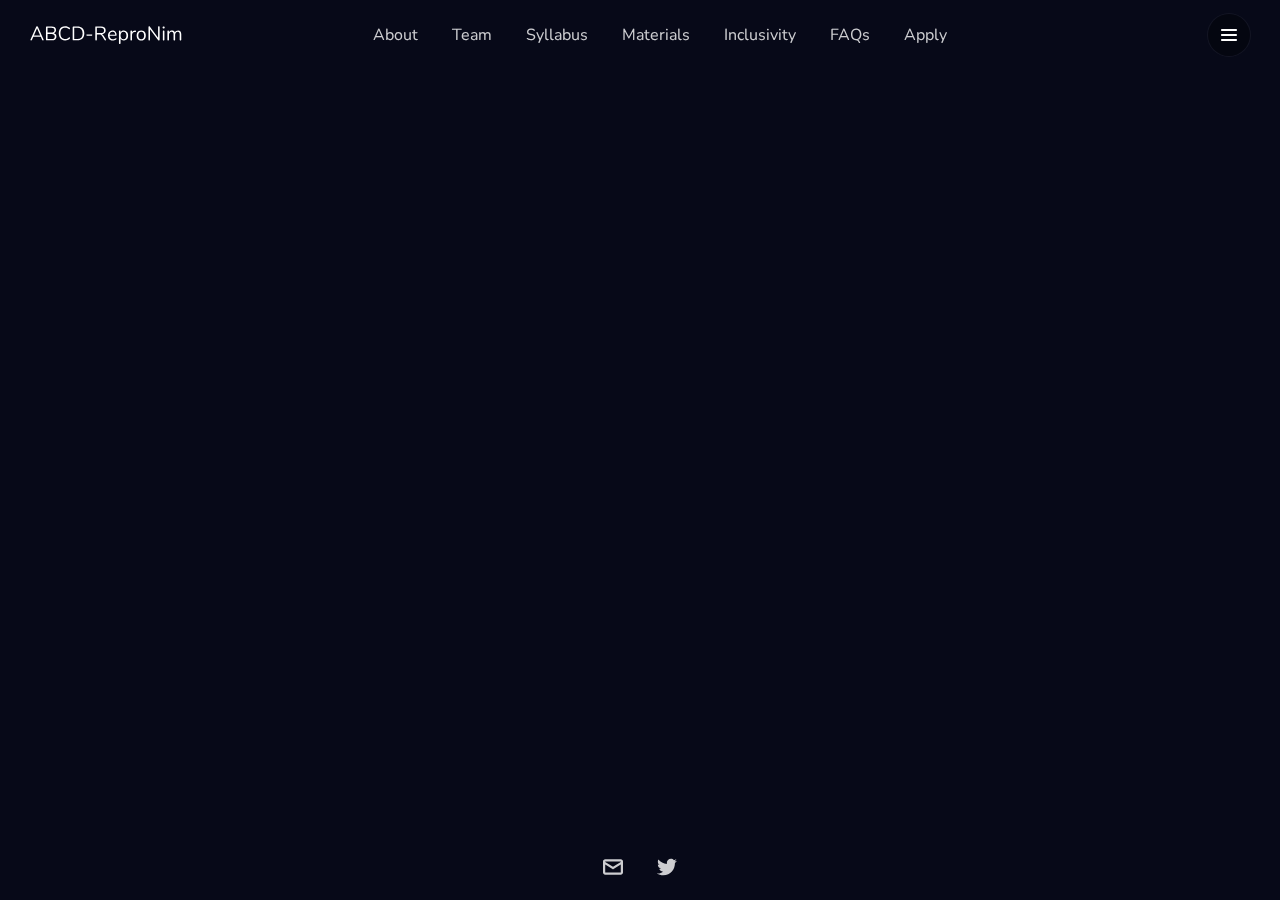
<file: syllabus.html>
<!doctype html>
<html>
<head>
    <meta charset="UTF-8">
    <meta name="viewport" content="width=device-width, height=device-height, initial-scale=1.0">
    <meta name="apple-mobile-web-app-capable" content="yes" />
    <base href="./">
    <title>Syllabus | ABCD-ReproNim Course</title>
    <meta property="og:title" content="Syllabus | ABCD-ReproNim Course" />
    <meta name="twitter:title" content="Syllabus | ABCD-ReproNim Course" />
    <meta name="description" content="Syllabus | ABCD-ReproNim Course" />
    <meta name="og:description" content="Syllabus | ABCD-ReproNim Course" />
    <meta name="twitter:description" content="Syllabus | ABCD-ReproNim Course" />
    <link rel="preconnect" href="https://fonts.gstatic.com/" crossorigin>
    <!-- Compressed Styles -->
    <link href="css/slides.min.css?51351" rel="stylesheet" type="text/css">


    <!-- Fonts and Material Icons -->
    <link rel="stylesheet" as="font" href="https://fonts.googleapis.com/css2?family=Nunito:wght@100;300;400;500;600;800&family=Nunito:wght@300&family=Nunito:wght@600&family=Material+Icons&display=swap"/>
    <link rel="stylesheet" href="css/custom.css">

    <style type="text/css">
        .slides,
        .slides p {
            font-family: 'Nunito', sans-serif;
            font-weight: 300;
        }
        .slides h1,
        .slides h2,
        .slides h3,
        .slides h4,
        .slides h5,
        .slides h6 {
            font-family: 'Nunito', sans-serif;
            font-weight: 300;
        }
        .slides .button,
        .slides .slides-form {
            font-family: 'Nunito', sans-serif;
            font-weight: 600;
        }
    </style>

</head>
<body class="slides chain animated noPreload">
<svg id="customSvgLibrary" xmlns="http://www.w3.org/2000/svg" style="display:none" id="customSvgLibrary">

  <a href="index.html">
    <symbol id="logo_svg" viewBox="0 0 500 63" ><title>ABCD-ReproNim</title><path d="M26 4.7c-.3-.6-.7-1-1.2-1.3-.5-.3-1.1-.5-1.8-.5-.6 0-1.2.2-1.7.5s-.9.8-1.2 1.4l-18.4 41.3c-.2.3-.3.7-.3 1 0 .6.3 1.2.8 1.7s1.1.7 1.8.7c1.1 0 1.8-.5 2.3-1.6l4.7-10.5h24.5l4.6 10.5c.4 1 1.2 1.6 2.3 1.6.7 0 1.3-.2 1.8-.7.5-.4.7-1 .7-1.6 0-.4-.1-.8-.3-1.1l-18.6-41.4zm-13.1 28.2l10.3-23.3 10.3 23.3h-20.6zM78.4 25.6c2.3-.9 4.1-2.2 5.4-4 1.3-1.8 1.9-3.9 1.9-6.4 0-3.8-1.3-6.8-3.9-8.8-2.6-2.1-6.3-3.1-11-3.1h-15.6c-.8 0-1.5.2-2 .7-.5.5-.7 1.1-.7 1.9v40.6c0 .8.2 1.4.7 1.9.5.5 1.2.7 2 .7h16.4c4.9 0 8.6-1.1 11.2-3.2 2.6-2.1 4-5.2 4-9.3 0-2.9-.7-5.2-2.2-7.2-1.5-1.8-3.5-3.1-6.2-3.8zm-20.7-17.9h12.3c6.9 0 10.4 2.6 10.4 7.8 0 2.6-.9 4.7-2.6 6-1.8 1.4-4.3 2.1-7.8 2.1h-12.3v-15.9zm21.3 35c-1.7 1.3-4.4 2-8 2h-13.3v-16.6h13.3c7 0 10.5 2.8 10.5 8.4 0 2.8-.8 4.9-2.5 6.2zM115.8 7.3c2.3 0 4.4.3 6.2 1 1.8.7 3.8 1.9 6 3.6.7.5 1.4.7 1.9.7s.9-.2 1.2-.7.5-1 .5-1.6c0-.9-.3-1.6-1-2.3-1.9-1.7-4.2-3.1-6.7-4-2.6-.9-5.3-1.4-8.2-1.4-4.3 0-8.1.9-11.2 2.8-3.2 1.9-5.6 4.6-7.3 8.1-1.7 3.5-2.6 7.7-2.6 12.4 0 4.8.9 9 2.6 12.5 1.7 3.5 4.1 6.2 7.3 8.1 3.2 1.9 6.9 2.8 11.2 2.8 2.9 0 5.6-.5 8.2-1.4 2.6-.9 4.8-2.3 6.7-4 .7-.6 1-1.4 1-2.3 0-.7-.2-1.2-.5-1.6s-.8-.7-1.2-.7c-.5 0-1.1.2-1.9.7-2.2 1.7-4.2 2.9-6 3.6-1.8.7-3.9 1-6.2 1-5 0-8.9-1.6-11.6-4.9-2.7-3.3-4.1-7.9-4.1-14 0-6 1.4-10.7 4.1-13.9 2.7-2.8 6.6-4.5 11.6-4.5zM155.6 3.3h-12.6c-.8 0-1.5.2-2 .7-.5.5-.7 1.1-.7 1.9v40.6c0 .8.2 1.4.7 1.9.5.5 1.2.7 2 .7h12.7c7.3 0 12.9-2 17-6s6-9.6 6-17c0-7.3-2-13-6-16.9-4.1-3.9-9.7-5.9-17.1-5.9zm-.3 41.3h-9.8v-36.7h9.8c11.9 0 17.8 6.1 17.8 18.3 0 12.3-5.9 18.4-17.8 18.4zM202.3 29.6h-14.3c-.8 0-1.4.2-1.8.6-.4.4-.6.9-.6 1.6 0 .7.2 1.2.6 1.6.4.4 1 .6 1.8.6h14.3c.8 0 1.4-.2 1.9-.6.4-.4.6-.9.6-1.6 0-.6-.2-1.2-.6-1.6-.5-.4-1.1-.6-1.9-.6zM242.2 34.1c-.9-1.4-1.7-2.5-2.6-3.3-.9-.8-1.8-1.3-2.9-1.7 3.9-.5 6.9-1.8 9-4 2.1-2.2 3.2-5.1 3.2-8.8 0-4.3-1.3-7.5-3.9-9.8-2.6-2.2-6.4-3.3-11.4-3.3h-16.1c-.8 0-1.5.2-2 .7-.5.5-.7 1.1-.7 1.9v40.8c0 .8.2 1.5.7 2 .5.5 1.1.7 1.9.7.8 0 1.4-.2 1.9-.7.5-.5.7-1.2.7-2v-17h8.2c2.1 0 3.7.3 4.9 1 1.2.7 2.4 1.9 3.5 3.7l8.7 13.8c.6.9 1.3 1.3 2.3 1.3.6 0 1.2-.2 1.7-.6s.7-.9.7-1.6c0-.5-.2-1-.5-1.5l-7.3-11.6zm-9.2-8.8h-13.1v-17.6h13.1c3.6 0 6.3.7 8 2.1 1.7 1.4 2.6 3.6 2.6 6.6 0 3-.9 5.2-2.6 6.7-1.8 1.5-4.5 2.2-8 2.2zM284.4 33.5c.3-.4.5-1 .5-1.9 0-4.6-1.2-8.2-3.6-10.9-2.4-2.7-5.7-4-9.8-4-2.9 0-5.5.7-7.8 2.1-2.3 1.4-4 3.3-5.3 5.8-1.3 2.5-1.9 5.4-1.9 8.6 0 5.1 1.4 9.1 4.3 12s6.7 4.4 11.6 4.4c1.6 0 3.3-.2 5.1-.7 1.7-.5 3.4-1.1 4.9-2 1.5-.9 2.3-1.9 2.3-3 0-.6-.2-1.1-.5-1.5-.3-.4-.8-.6-1.2-.6-.4 0-1.1.3-2.3 1-1.4.8-2.7 1.4-3.9 1.9-1.2.5-2.7.7-4.4.7-6.7 0-10.2-3.7-10.6-11.2h20.9c.8-.1 1.4-.3 1.7-.7zm-22.5-2.8c.3-3.2 1.3-5.6 3-7.3 1.7-1.7 3.9-2.6 6.7-2.6 2.7 0 4.9.9 6.4 2.6 1.5 1.7 2.3 4.2 2.4 7.4h-18.5zM315.9 18.8c-2.1-1.4-4.6-2.1-7.3-2.1-2.5 0-4.6.5-6.5 1.6-1.8 1.1-3.2 2.6-4.2 4.6v-3.5c0-.8-.2-1.4-.7-1.9-.5-.5-1.1-.7-1.9-.7-.8 0-1.5.2-2 .7-.5.5-.7 1.1-.7 1.9v39.2c0 .7.2 1.3.7 1.8.5.5 1.1.7 2 .7.8 0 1.5-.2 1.9-.7.5-.5.7-1.1.7-1.9v-15.2c1 2 2.4 3.5 4.2 4.6 1.8 1.1 4 1.6 6.5 1.6 2.8 0 5.3-.7 7.4-2 2.1-1.3 3.7-3.2 4.9-5.7s1.8-5.3 1.8-8.6-.6-6.2-1.8-8.7c-1.2-2.4-2.8-4.3-5-5.7zm-1.2 23.3c-1.7 2.1-4.1 3.1-7.2 3.1-3.1 0-5.4-1.1-7.1-3.2-1.7-2.1-2.5-5.1-2.5-8.9 0-3.9.8-6.8 2.5-8.9 1.7-2.1 4-3.1 7.1-3.1 3.1 0 5.5 1.1 7.2 3.2 1.7 2.1 2.5 5.1 2.5 8.9 0 3.9-.8 6.8-2.5 8.9zM346.2 16.8l-.9.1c-2.2.2-4.1.8-5.8 1.8-1.7 1-3 2.4-3.9 4.4v-3.6c0-.8-.2-1.4-.7-1.9-.5-.5-1.1-.7-1.8-.7s-1.4.2-1.9.7c-.5.5-.8 1.1-.8 1.9v27.4c0 .8.2 1.5.7 1.9s1.1.7 1.9.7 1.4-.2 1.9-.7c.5-.4.7-1.1.7-1.9v-15.8c0-2.4.7-4.5 2.1-6.3 1.4-1.8 3.6-2.8 6.5-3.1l2-.2c1-.1 1.6-.3 2-.7.4-.4.6-1 .6-1.7.1-1.7-.8-2.4-2.6-2.3zM373.8 18.7c-2.3-1.3-4.9-2-7.9-2s-5.6.7-7.9 2c-2.3 1.3-4 3.3-5.3 5.8-1.2 2.5-1.9 5.4-1.9 8.7 0 3.3.6 6.2 1.9 8.7 1.2 2.5 3 4.4 5.3 5.8 2.3 1.3 4.9 2 7.9 2s5.6-.7 7.9-2c2.3-1.3 4.1-3.3 5.3-5.8 1.2-2.5 1.9-5.4 1.9-8.7 0-3.3-.6-6.2-1.9-8.7-1.2-2.5-3-4.4-5.3-5.8zm-.7 23.4c-1.7 2.1-4.1 3.1-7.2 3.1s-5.5-1-7.2-3.1-2.5-5.1-2.5-9c0-3.9.8-6.8 2.5-8.9 1.7-2.1 4.1-3.2 7.1-3.2 3.1 0 5.5 1.1 7.2 3.2 1.7 2.1 2.5 5.1 2.5 8.9.1 4-.7 7-2.4 9zM423.9 3c-.8 0-1.4.2-1.9.7-.5.5-.7 1.2-.7 2v34.5l-26.8-36.1c-.6-.7-1.3-1.1-2.2-1.1-.8 0-1.5.2-1.9.7-.5.5-.7 1.2-.7 2v41c0 .8.2 1.5.6 2 .4.5 1 .7 1.8.7s1.4-.2 1.9-.7c.5-.5.7-1.2.7-2v-34.4l27 36.1c.6.7 1.3 1.1 2.1 1.1s1.5-.2 1.9-.7c.5-.5.7-1.2.7-2v-41c0-.8-.2-1.5-.6-2-.5-.6-1.1-.8-1.9-.8zM439.6 16.8c-.8 0-1.4.2-1.9.7s-.7 1.1-.7 1.9v27.4c0 .8.2 1.5.7 1.9s1.1.7 1.9.7 1.4-.2 1.9-.7c.5-.4.7-1.1.7-1.9v-27.4c0-.8-.2-1.5-.7-1.9-.5-.4-1.2-.7-1.9-.7zM439.6 3.4c-1 0-1.9.3-2.5.9-.6.6-1 1.4-1 2.3 0 1 .3 1.8 1 2.4.7.6 1.5.9 2.5.9s1.9-.3 2.5-.9c.6-.6 1-1.4 1-2.4s-.3-1.7-1-2.3c-.7-.6-1.5-.9-2.5-.9zM487.2 16.7c-2.4 0-4.5.6-6.4 1.7-1.9 1.1-3.2 2.6-4.2 4.6-1.5-4.2-4.7-6.2-9.7-6.2-2.2 0-4.2.5-5.8 1.5-1.7 1-3 2.4-4 4.3v-3.1c0-.8-.2-1.4-.7-1.9-.5-.5-1.1-.7-1.8-.7-.8 0-1.4.2-1.9.7-.5.5-.7 1.1-.7 1.9v27.4c0 .8.2 1.5.7 1.9s1.1.7 1.9.7 1.4-.2 1.9-.7c.5-.5.7-1.1.7-1.9v-15.9c0-3 .8-5.4 2.3-7.2 1.5-1.8 3.6-2.7 6.2-2.7 2.3 0 3.9.6 4.9 2 1 1.3 1.6 3.4 1.6 6.3v17.5c0 .8.2 1.5.7 1.9.5.5 1.1.7 1.9.7s1.4-.2 1.9-.7c.5-.5.7-1.1.7-1.9v-15.9c0-3 .8-5.4 2.3-7.2 1.5-1.8 3.6-2.7 6.2-2.7 2.2 0 3.8.6 4.9 2 1 1.3 1.6 3.4 1.6 6.3v17.5c0 .8.2 1.5.7 1.9s1.1.7 1.9.7 1.4-.2 1.9-.7c.5-.5.7-1.1.7-1.9v-17.7c.1-8.3-3.4-12.5-10.4-12.5z"/></symbol>
  </a>

  <symbol id="close" viewBox="0 0 30 30"><path d="M15 0c-8.3 0-15 6.7-15 15s6.7 15 15 15 15-6.7 15-15-6.7-15-15-15zm5.7 19.3c.4.4.4 1 0 1.4-.2.2-.4.3-.7.3s-.5-.1-.7-.3l-4.3-4.3-4.3 4.3c-.2.2-.4.3-.7.3s-.5-.1-.7-.3c-.4-.4-.4-1 0-1.4l4.3-4.3-4.3-4.3c-.4-.4-.4-1 0-1.4s1-.4 1.4 0l4.3 4.3 4.3-4.3c.4-.4 1-.4 1.4 0s.4 1 0 1.4l-4.3 4.3 4.3 4.3z"/></symbol>

  <symbol id="arrow-left" viewBox="0 0 29 56"><path d="M28.7.3c.4.4.4 1 0 1.4l-26.3 26.3 26.3 26.3c.4.4.4 1 0 1.4-.4.4-1 .4-1.4 0l-27-27c-.4-.4-.4-1 0-1.4l27-27c.3-.3 1-.4 1.4 0z"/></symbol>

  <symbol id="arrow-right" viewBox="0 0 29 56"><path d="M.3 55.7c-.4-.4-.4-1 0-1.4l26.3-26.3-26.3-26.3c-.4-.4-.4-1 0-1.4.4-.4 1-.4 1.4 0l27 27c.4.4.4 1 0 1.4l-27 27c-.3.3-1 .4-1.4 0z"/></symbol>

  <symbol id="back" viewBox="0 0 20 20"><path d="M2.3 10.7l5 5c.4.4 1 .4 1.4 0s.4-1 0-1.4l-3.3-3.3h11.6c.6 0 1-.4 1-1s-.4-1-1-1h-11.6l3.3-3.3c.4-.4.4-1 0-1.4-.2-.2-.4-.3-.7-.3s-.5.1-.7.3l-5 5c-.2.2-.3.5-.3.7 0 .2.1.5.3.7z"/></symbol>

  <symbol id="menu" viewBox="0 0 18 18"><path d="M16 5h-14c-.6 0-1-.4-1-1 0-.5.4-1 1-1h14c.5 0 1 .4 1 1s-.4 1-1 1zm-14 5h14c.5 0 1-.4 1-1 0-.5-.4-1-1-1h-14c-.6 0-1 .4-1 1s.4 1 1 1zm14 3h-14c-.5 0-1 .4-1 1 0 .5.4 1 1 1h14c.5 0 1-.4 1-1s-.4-1-1-1z"/></symbol>

  <symbol id="share" viewBox="0 0 18 18"><path d="M16 8c-.6 0-1 .4-1 1v6h-12v-6c0-.6-.4-1-1-1s-1 .4-1 1v6c0 1.1.9 2 2 2h12c1.1 0 2-.9 2-2v-6c0-.6-.4-1-1-1zm-2.3-2.3c.4-.4.4-1 0-1.4l-4-4c-.4-.4-1-.4-1.4 0l-4 4c-.4.4-.4 1 0 1.4s1 .4 1.4 0l2.3-2.3v7.6c0 .6.4 1 1 1s1-.4 1-1v-7.6l2.3 2.3c.4.4 1 .4 1.4 0z"/></symbol>

  <symbol id="arrow-down" viewBox="0 0 24 24"><path d="M12 18c-.2 0-.5-.1-.7-.3l-11-10c-.4-.4-.4-1-.1-1.4.4-.4 1-.4 1.4-.1l10.4 9.4 10.3-9.4c.4-.4 1-.3 1.4.1.4.4.3 1-.1 1.4l-11 10c-.1.2-.4.3-.6.3z"/></symbol>

  <symbol id="arrow-up" viewBox="0 0 24 24"><path d="M11.9 5.9c.2 0 .5.1.7.3l11 10c.4.4.4 1 .1 1.4-.4.4-1 .4-1.4.1l-10.4-9.4-10.3 9.4c-.4.4-1 .3-1.4-.1-.4-.4-.3-1 .1-1.4l11-10c.1-.2.4-.3.6-.3z"/></symbol>

  <symbol id="arrow-top" viewBox="0 0 18 18"><path d="M15.7 7.3l-6-6c-.4-.4-1-.4-1.4 0l-6 6c-.4.4-.4 1 0 1.4.4.4 1 .4 1.4 0l4.3-4.3v11.6c0 .6.4 1 1 1s1-.4 1-1v-11.6l4.3 4.3c.2.2.4.3.7.3s.5-.1.7-.3c.4-.4.4-1 0-1.4z"/></symbol>

  <symbol id="play" viewBox="0 0 30 30"><path d="M7 30v-30l22 15z"/></symbol>

  <symbol id="chat" viewBox="0 0 18 18"><path d="M5,17c-0.2,0-0.3,0-0.4-0.1C4.2,16.7,4,16.4,4,16v-2H2c-1.1,0-2-0.9-2-2V3c0-1.1,0.9-2,2-2h14c1.1,0,2,0.9,2,2v9 c0,1.1-0.9,2-2,2H9.3l-3.7,2.8C5.4,16.9,5.2,17,5,17z M2,12h3.5C5.8,12,6,12.2,6,12.5V14l2.4-1.8C8.6,12.1,8.8,12,9,12h7V3H2V12z M13,7H5C4.4,7,4,6.6,4,6s0.4-1,1-1h8c0.6,0,1,0.4,1,1S13.6,7,13,7z M13,10H5c-0.6,0-1-0.4-1-1s0.4-1,1-1h8c0.6,0,1,0.4,1,1 S13.6,10,13,10z"/></symbol>

  <symbol id="mail" viewBox="0 0 18 18"><path d="M16 2h-14c-1.1 0-2 .9-2 2v10c0 1.1.9 2 2 2h14c1.1 0 2-.9 2-2v-10c0-1.1-.9-2-2-2zm0 2v.5l-7 4.3-7-4.4v-.4h14zm-14 10v-7.2l6.5 4c.1.1.3.2.5.2s.4-.1.5-.2l6.5-4v7.2h-14z"/></symbol>

  <symbol id="sound-on" viewBox="0 0 18 18"><path d="M8.5,0.1C8.1-0.1,7.7,0,7.4,0.2L3.7,3H2C0.9,3,0,3.9,0,5v6c0,1.1,0.9,2,2,2h1.7l3.7,2.8C7.6,15.9,7.8,16,8,16 c0.2,0,0.3,0,0.4-0.1C8.8,15.7,9,15.4,9,15V1C9,0.6,8.8,0.3,8.5,0.1z M7,13l-2.4-1.8C4.4,11.1,4.2,11,4,11l-2,0l0-6h2 c0.2,0,0.4-0.1,0.6-0.2L7,3V13z M11.7,9.9l0.7,1.9C13.9,11.2,15,9.7,15,8c0-1.7-1.1-3.2-2.7-3.8l-0.7,1.9C12.5,6.4,13,7.2,13,8C13,8.9,12.5,9.6,11.7,9.9z M12.2,1.1l-0.3,2C14.3,3.5,16,5.6,16,8s-1.8,4.5-4.2,4.9l0.3,2C15.6,14.3,18,11.4,18,8C18,4.6,15.6,1.7,12.2,1.1z"/></symbol>

  <symbol id="sound-off" viewBox="0 0 18 18"><path d="M15.9,8l1.8-1.8c0.4-0.4,0.4-1,0-1.4s-1-0.4-1.4,0l-1.8,1.8l-1.8-1.8c-0.4-0.4-1-0.4-1.4,0s-0.4,1,0,1.4L13.1,8l-1.8,1.8 c-0.4,0.4-0.4,1,0,1.4c0.2,0.2,0.5,0.3,0.7,0.3s0.5-0.1,0.7-0.3l1.8-1.8l1.8,1.8c0.2,0.2,0.5,0.3,0.7,0.3s0.5-0.1,0.7-0.3 c0.4-0.4,0.4-1,0-1.4L15.9,8z M8.5,0.1C8.1-0.1,7.7,0,7.4,0.2L3.7,3H2C0.9,3,0,3.9,0,5v6c0,1.1,0.9,2,2,2h1.7l3.7,2.8C7.6,15.9,7.8,16,8,16 c0.2,0,0.3,0,0.4-0.1C8.8,15.7,9,15.4,9,15V1C9,0.6,8.8,0.3,8.5,0.1z M7,13l-2.4-1.8C4.4,11.1,4.2,11,4,11l-2,0l0-6h2 c0.2,0,0.4-0.1,0.6-0.2L7,3V13z"/></symbol>

  <!-- social -->
  <symbol id="apple" viewBox="-1 1 24 24"><path d="M17.6 13.8c0-3 2.5-4.5 2.6-4.6-1.4-2.1-3.6-2.3-4.4-2.4-1.9-.2-3.6 1.1-4.6 1.1-.9 0-2.4-1.1-4-1-2 0-3.9 1.2-5 3-2.1 3.7-.5 9.1 1.5 12.1 1 1.5 2.2 3.1 3.8 3 1.5-.1 2.1-1 3.9-1s2.4 1 4 1 2.7-1.5 3.7-2.9c1.2-1.7 1.6-3.3 1.7-3.4-.1-.1-3.2-1.3-3.2-4.9zm-3.1-9c.8-1 1.4-2.4 1.2-3.8-1.2 0-2.7.8-3.5 1.8-.8.9-1.5 2.3-1.3 3.7 1.4.1 2.8-.7 3.6-1.7z"/></symbol>

  <symbol id="dribbble" viewBox="0 0 24 24"><path d="M12 0c-6.7 0-12 5.3-12 12s5.3 12 12 12 12-5.3 12-12-5.3-12-12-12zm7.9 5.7c1.3 1.7 2.1 3.9 2.3 6.1-.4-.1-2.4-.4-4.7-.4-.8 0-1.5 0-2.3.1 0-.1-.1-.3-.3-.5l-.7-1.5c3.7-1.4 5.3-3.4 5.7-3.8zm-7.9-3.8c2.5 0 4.9.9 6.7 2.5-.3.4-1.9 2.3-5.2 3.6-1.6-2.9-3.3-5.3-3.7-5.9.6-.1 1.4-.2 2.2-.2zm-4.4 1c.4.6 2.1 3 3.7 5.8-4.4 1.2-8.2 1.2-9.2 1.2h-.1c.8-3.1 2.9-5.6 5.6-7zm-5.7 9.1v-.3h.3c1.2 0 5.6-.1 10.1-1.5l.8 1.6c-.1 0-.3 0-.4.1-5.1 1.6-7.9 6-8.3 6.7-1.6-1.7-2.5-4.1-2.5-6.6zm10.1 10.1c-2.3 0-4.4-.8-6.1-2.1.3-.5 2.4-4.4 7.9-6.3 1.3 3.6 2 6.7 2.1 7.6-1.2.6-2.6.8-3.9.8zm5.7-1.8c-.1-.8-.7-3.6-2-7.1.7-.1 1.3-.1 2-.1 2.1 0 3.7.4 4.1.5-.3 2.8-1.8 5.2-4.1 6.7z"/></symbol>

  <symbol id="facebook" viewBox="0 0 24 24"><path d="M24 1.3v21.3c0 .7-.6 1.3-1.3 1.3h-6.1v-9.3h3.1l.5-3.6h-3.6v-2.2c0-1.1.3-1.8 1.8-1.8h1.9v-3.2c-.3 0-1.5-.1-2.8-.1-2.8 0-4.7 1.7-4.7 4.8v2.7h-3.1v3.6h3.1v9.2h-11.5c-.7 0-1.3-.6-1.3-1.3v-21.4c0-.7.6-1.3 1.3-1.3h21.3c.8 0 1.4.6 1.4 1.3z"/></symbol>

  <symbol id="facebook2" viewBox="0 0 512 512"><path d="M288 176v-64c0-17.664 14.336-32 32-32h32v-80h-64c-53.024 0-96 42.976-96 96v80h-64v80h64v256h96v-256h64l32-80h-96z"/></symbol>

  <symbol id="fb-like" viewBox="0 0 20 20"><path d="M0 8v12h5v-12h-5zm2.5 10.8c-.4 0-.8-.3-.8-.8 0-.4.3-.8.8-.8s.8.3.8.8c0 .4-.4.8-.8.8zm3.5-.8h9.5c1.1 0 1.7-1 1.7-1.7 0-.3-.4-1-.4-1 1.4-.3 1.7-1.2 1.7-1.7-.1-.5-.3-.9-.5-1 1-.4 1.5-1.1 1.4-1.9-.1-.8-1-1.5-1-1.5 1-.6.9-1.5.9-1.5-.3-1.3-1.5-1.7-1.7-1.7h-5.6s.3-.5.3-2.4-1.3-3.6-2.6-3.6c0 0-.7.1-1 .3v3.5l-2.7 4.4v9.8z"/></symbol>

  <symbol id="googlePlus" viewBox="0 1 24 24"><path d="M7.8 13.5h4.6c-.6 2-2.5 3.4-4.6 3.4-2.7 0-4.9-2.2-4.9-4.9s2.2-4.9 4.9-4.9c1.1 0 2.1.3 3 1l1.8-2.4c-1.4-1.1-3-1.6-4.8-1.6-4.3 0-7.9 3.5-7.9 7.9s3.5 7.9 7.9 7.9 7.9-3.5 7.9-7.9v-1.5h-7.9v3zM21.7 11v-2.2h-2v2.2h-2.2v2h2.2v2.2h2v-2.2h2.2v-2z"/></symbol>

  <symbol id="instagram" viewBox="0 0 20 20"><circle cx="10" cy="10" r="3.3"/><path d="M13,0H7C2.2,0,0,2.2,0,7v6c0,4.8,2.1,7,7,7h6c4.8,0,7-2.2,7-7V7C20,2.2,17.9,0,13,0z M10,15.1c-2.8,0-5.1-2.3-5.1-5.1 S7.2,4.9,10,4.9s5.1,2.3,5.1,5.1S12.8,15.1,10,15.1z M15.3,5.9c-0.7,0-1.2-0.5-1.2-1.2c0-0.7,0.5-1.2,1.2-1.2s1.2,0.5,1.2,1.2 C16.5,5.3,16,5.9,15.3,5.9z"/></symbol>

  <symbol id="behance" viewBox="0 0 511.958 511.958"><path d="M210.624 240.619c10.624-5.344 18.656-11.296 24.16-17.728 9.792-11.584 14.624-26.944 14.624-45.984 0-18.528-4.832-34.368-14.496-47.648-16.128-21.632-43.424-32.704-82.016-33.28h-152.896v312.096h142.56c16.064 0 30.944-1.376 44.704-4.192 13.76-2.848 25.664-8.064 35.744-15.68 8.96-6.624 16.448-14.848 22.4-24.544 9.408-14.656 14.112-31.264 14.112-49.76 0-17.92-4.128-33.184-12.32-45.728-8.288-12.544-20.448-21.728-36.576-27.552zm-147.552-90.432h68.864c15.136 0 27.616 1.632 37.408 4.864 11.328 4.704 16.992 14.272 16.992 28.864 0 13.088-4.32 22.24-12.864 27.392-8.608 5.152-19.776 7.744-33.472 7.744h-76.928v-68.864zm108.896 198.24c-7.616 3.68-18.336 5.504-32.064 5.504h-76.832v-83.232h77.888c13.568.096 24.128 1.888 31.68 5.248 13.44 6.08 20.128 17.216 20.128 33.504 0 19.2-6.912 32.128-20.8 38.976zM327.168 110.539h135.584v38.848h-135.584zM509.856 263.851c-2.816-18.08-9.024-33.984-18.688-47.712-10.592-15.552-24.032-26.944-40.384-34.144-16.288-7.232-34.624-10.848-55.04-10.816-34.272 0-62.112 10.72-83.648 32-21.472 21.344-32.224 52.032-32.224 92.032 0 42.656 11.872 73.472 35.744 92.384 23.776 18.944 51.232 28.384 82.4 28.384 37.728 0 67.072-11.232 88.032-33.632 13.408-14.144 20.992-28.064 22.656-41.728h-62.464c-3.616 6.752-7.808 12.032-12.608 15.872-8.704 7.04-20.032 10.56-33.92 10.56-13.216 0-24.416-2.912-33.76-8.704-15.424-9.28-23.488-25.536-24.512-48.672h170.464c.256-19.936-.384-35.264-2.048-45.824zm-166.88 5.984c2.24-15.008 7.68-26.912 16.32-35.712 8.64-8.768 20.864-13.184 36.512-13.216 14.432 0 26.496 4.128 36.32 12.416 9.696 8.352 15.168 20.48 16.288 36.512h-105.44z"/></symbol>

  <symbol id="linkedin" viewBox="0 0 24 24"><path d="M5.9 21.9h-4.7v-14.2h4.7v14.2zm-2.3-16.1c-1.6 0-2.6-1.1-2.6-2.5s1-2.5 2.7-2.5c1.6 0 2.6 1 2.6 2.5-.1 1.4-1.2 2.5-2.7 2.5zm19.2 16.1h-4.7v-7.6c0-2-.7-3.3-2.3-3.3-1.3 0-2.1.9-2.5 1.7-.1.3-.1.8-.1 1.2v7.9h-4.7v-14.1h4.7v2c.7-.9 1.7-2.3 4.3-2.3 3.1 0 5.5 2.1 5.5 6.4v8.2h-.2z"/></symbol>

  <symbol id="medium" viewBox="0 0 130.8 104"><path d="M15.5 21.2c.2-1.6-.5-3.2-1.7-4.3l-12.1-14.7v-2.2h38l29.3 64.4 25.8-64.4h36.2v2.2l-10.5 10c-.9.7-1.3 1.8-1.2 2.9v73.7c0 1.1.3 2.2 1.2 2.9l10.2 10v2.2h-51.3v-2.2l10.6-10.2c1-1 1-1.3 1-2.9v-59.6l-29.4 74.7h-4l-34.2-74.7v50.3c0 2.2.4 4.2 1.9 5.7l13.7 16.8v2.2h-39v-2.2l13.8-16.7c1.5-1.5 1.8-3.3 1.8-5.7l-.1-58.2z"/></symbol>

  <symbol id="pinterest" viewBox="0 0 24 24"><path d="M5.9 13.9c1.2-2-.4-2.5-.6-4-1-6.1 7.1-10.2 11.4-6 2.9 2.9 1 12-3.7 11-4.6-.9 2.2-8.1-1.4-9.5-3-1.1-4.6 3.6-3.2 5.9-.8 4-2.5 7.7-1.8 12.7 2.3-1.7 3.1-4.8 3.7-8.1 1.2.7 1.8 1.4 3.3 1.5 5.5.4 8.6-5.4 7.8-10.7-.7-4.7-5.5-7.1-10.6-6.6-4.1.4-8.1 3.7-8.3 8.3-.1 2.8.7 4.9 3.4 5.5z"/></symbol>

  <symbol id="stumbleupon" viewBox="0 0 24 24"><path d="M13.3 9.6l1.6.8 2.5-.8v-1.4c0-3-2.4-5.4-5.4-5.4s-5.4 2.4-5.4 5.4v7.5c0 .7-.6 1.3-1.3 1.3s-1.3-.6-1.3-1.3v-3.2h-4v3.2c0 3 2.4 5.4 5.4 5.4s5.4-2.4 5.4-5.4v-7.5c0-.7.6-1.3 1.3-1.3s1.3.6 1.3 1.3l-.1 1.4zm6.6 2.9v3.2c0 .7-.6 1.3-1.3 1.3s-1.3-.6-1.3-1.3v-3.2l-2.5.8-1.6-.8v3.2c0 3 2.4 5.4 5.4 5.4s5.4-2.4 5.4-5.4v-3.2h-4.1z"/></symbol>

  <symbol id="twitter" viewBox="0 1 24 23"><path d="M21.5 7.6v.6c0 6.6-5 14.1-14 14.1-2.8 0-5.4-.8-7.6-2.2l1.2.1c2.3 0 4.4-.8 6.1-2.1-2.2 0-4-1.5-4.6-3.4.3.1.6.1.9.1.5 0 .9-.1 1.3-.2-2.1-.6-3.8-2.6-3.8-5 .7.4 1.4.6 2.2.6-1.3-.9-2.2-2.4-2.2-4.1 0-.9.2-1.8.7-2.5 2.4 3 6.1 5 10.2 5.2-.1-.4-.1-.7-.1-1.1 0-2.7 2.2-5 4.9-5 1.4 0 2.7.6 3.6 1.6 1-.3 2.1-.7 3-1.3-.4 1.2-1.1 2.1-2.2 2.7 1-.1 1.9-.4 2.8-.8-.6 1.1-1.4 2-2.4 2.7z"/></symbol>

  <symbol id="tumblr" viewBox="0 0 23 23"><path d="M12.573 4.94v-4.94h-3.188c-.072.183-.11.4-.11.622-.034.107-.072.184-.072.293-.328 1.829-1.28 3.11-2.892 3.807-.476.218-.914.253-1.39.218v3.987h2.342c.039 5.603.039 8.493.039 8.64v.332c.294 2.449 1.573 3.914 3.843 4.463.914.257 1.901.366 2.892.366 1.279-.036 2.525-.256 3.771-.659v-4.685c-.731.22-1.395.402-1.977.583-1.135.333-2.087.113-2.857-.619-.073-.11-.183-.257-.221-.403-.106-.586-.178-1.206-.178-1.795v-6.222h5.083v-3.988h-5.085z"/></symbol>

  <symbol id="xing" viewBox="0 0 24 24"><path d="M3.647 4.74c-.208 0-.384.073-.472.216-.091.148-.077.338.02.531l2.34 4.051v.02l-3.678 6.49c-.096.191-.091.383 0 .531.088.142.244.236.452.236h3.461c.518 0 .767-.349.944-.669l3.737-6.608-2.38-4.15c-.172-.307-.433-.649-.964-.649h-3.46zm14.542-4.74c-.517 0-.741.326-.927.659l-7.702 13.658 4.918 9.023c.172.307.437.659.967.659h3.457c.208 0 .371-.079.459-.221.092-.148.09-.343-.007-.535l-4.88-8.915v-.023l7.664-13.551c.096-.191.098-.386.007-.534-.088-.142-.252-.221-.46-.221h-3.496z"/></symbol>

  <symbol id="whatsapp" viewBox="0 0 512 512"><path d="M256.064 0h-.128c-141.152 0-255.936 114.816-255.936 256 0 56 18.048 107.904 48.736 150.048l-31.904 95.104 98.4-31.456c40.48 26.816 88.768 42.304 140.832 42.304 141.152 0 255.936-114.848 255.936-256s-114.784-256-255.936-256zm148.96 361.504c-6.176 17.44-30.688 31.904-50.24 36.128-13.376 2.848-30.848 5.12-89.664-19.264-75.232-31.168-123.68-107.616-127.456-112.576-3.616-4.96-30.4-40.48-30.4-77.216s18.656-54.624 26.176-62.304c6.176-6.304 16.384-9.184 26.176-9.184 3.168 0 6.016.16 8.576.288 7.52.32 11.296.768 16.256 12.64 6.176 14.88 21.216 51.616 23.008 55.392 1.824 3.776 3.648 8.896 1.088 13.856-2.4 5.12-4.512 7.392-8.288 11.744-3.776 4.352-7.36 7.68-11.136 12.352-3.456 4.064-7.36 8.416-3.008 15.936 4.352 7.36 19.392 31.904 41.536 51.616 28.576 25.44 51.744 33.568 60.032 37.024 6.176 2.56 13.536 1.952 18.048-2.848 5.728-6.176 12.8-16.416 20-26.496 5.12-7.232 11.584-8.128 18.368-5.568 6.912 2.4 43.488 20.48 51.008 24.224 7.52 3.776 12.48 5.568 14.304 8.736 1.792 3.168 1.792 18.048-4.384 35.52z"/></symbol>

  <symbol id="youtube" viewBox="0 0 24 24"><path d="M23.6 6.3c-.3-1.2-1.4-2.2-2.6-2.3-3-.3-6-.3-9-.3s-6 0-9 .3c-1.2.1-2.3 1.1-2.6 2.3-.4 1.8-.4 3.8-.4 5.7 0 1.9 0 3.9.4 5.7.3 1.2 1.4 2.2 2.6 2.3 3 .3 6 .3 9 .3s6 0 9-.3c1.3-.1 2.3-1.1 2.6-2.4.4-1.7.4-3.7.4-5.6 0-1.9 0-3.9-.4-5.7zm-14.1 9v-6.6l6.5 3.3-6.5 3.3z"/></symbol>

</svg><!-- Navigation -->

</nav><!-- Panel Top #06 -->
<nav class="panel top hideOnScroll">
  <div class="sections desktop">
    <div class="left"><a href="index.html" title="ABCD-ReproNim"><svg class="svg-wrapper"><use xmlns:xlink="http://www.w3.org/1999/xlink" xlink:href="#logo_svg"></use></svg></a></div>
    <div class="center">
      <ul class="menu">
        <li><a href="about.html">About</a></li>
        <li><a href="team.html">Team</a></li>
        <li><a href="syllabus.html">Syllabus</a></li>
        <li><a href="materials.html">Materials</a></li>
        <li><a href="inclusivity.html">Inclusivity</a></li>
        <li><a target="_blank" rel="noopener noreferrer" href="https://docs.google.com/document/d/1OybUpkyHhlmKecQ4ERLM71s86t2D-OLnV4TrRxtNZ5U/edit?usp=sharing">FAQs</a></li>
        <li><a href="apply.html">Apply</a></li>
      </ul>
    </div>
    <div class="right"><span class="button actionButton sidebarTrigger" data-sidebar-id="1"><svg><use xmlns:xlink="http://www.w3.org/1999/xlink" xlink:href="#menu"></use></svg></span></div>
  </div>
  <div class="sections compact hidden">
    <div class="left"><a href="index.html" title="ABCD-ReproNim><svg class="svg-wrapper"><use xmlns:xlink="http://www.w3.org/1999/xlink" xlink:href="#logo_svg"></use></svg></a></div>
    <div class="right"><span class="button actionButton sidebarTrigger" data-sidebar-id="1"><svg><use xmlns:xlink="http://www.w3.org/1999/xlink" xlink:href="#menu"></use></svg></span></div>
  </div>
</nav>

<!-- Sidebar -->
<nav class="sidebar" data-sidebar-id="1">
  <div class="close"><svg><use xmlns:xlink="http://www.w3.org/1999/xlink" xlink:href="#close"></use></svg></div>
  <div class="content">
    <a href="index.html" class="logo"><svg width="100" height="30"><use xmlns:xlink="http://www.w3.org/1999/xlink" xlink:href="#logo_svg"></use></svg></a>
    <ul class="mainMenu margin-top-3">
       <li><a href="about.html">About</a></li>
        <li><a href="team.html">Team</a></li>
        <li><a href="syllabus.html">Syllabus</a></li>
        <li><a href="materials.html">Materials</a></li>
        <li><a href="inclusivity.html">Inclusivity</a></li>
        <li><a target="_blank" rel="noopener noreferrer" href="https://docs.google.com/document/d/1OybUpkyHhlmKecQ4ERLM71s86t2D-OLnV4TrRxtNZ5U/edit?usp=sharing">FAQs</a></li>
        <li><a href="apply.html">Apply</a></li>
    </ul>
    <ul class="subMenu opacity-8">
      	<li><a href="apply.html">Student Applications</a></li>
		<li><a href="apply.html#TAs">TA Applications</a></li>
      	<li><a href="https://abcd-repronim.github.io/materials/week-1/">Week 1</a></li>
      	<li><a href="https://abcd-repronim.github.io/materials/week-2/">Week 2</a></li>
 		<li><a href="https://abcd-repronim.github.io/materials/week-3/">Week 3</a></li>
       	<li><a href="https://abcd-repronim.github.io/materials/week-4/">Week 4</a></li>
       	<li><a href="https://abcd-repronim.github.io/materials/week-5/">Week 5</a></li>
       	<li><a href="https://abcd-repronim.github.io/materials/week-6/">Week 6</a></li>
       	<li><a href="https://abcd-repronim.github.io/materials/week-7/">Week 7</a></li>
       		<li><a href="https://abcd-repronim.github.io/materials/week-8/">Week 8</a></li>
       	<li><a href="https://abcd-repronim.github.io/materials/week-9/">Week 9</a></li>
       <li><a href="https://abcd-repronim.github.io/materials/week-10/">Week 10</a></li>
      <li><a href="https://abcd-repronim.github.io/materials/week-11/">Week 11</a></li>
        <li><a href="https://abcd-repronim.github.io/materials/week-12/">Week 12</a></li>
        <li><a href="https://abcd-repronim.github.io/materials/week-13/">Week 13</a></li>
    </ul>
    <ul class="social opacity-8">
      <li><a href="mailto:info@abcd-repronim.org"><svg><use xmlns:xlink="http://www.w3.org/1999/xlink" xlink:href="#mail"></use></svg></a></li>
            <li><a href="https://twitter.com/ABCD_ReproNim"><svg><use xmlns:xlink="http://www.w3.org/1999/xlink" xlink:href="#twitter"></use></svg></a></li>
    </ul>
  </div>
</nav>

</nav><!-- Slide 1 (#79) -->
<section class="slide fade-6 kenBurns">
  <div class="content">
    <div class="container">
      <div class="wrap">

        <div class="fix-10-12">
          <h3 class="smaller ae-2">The syllabus for the 12-week online course is available as a <a target="_blank" rel="noopener noreferrer" href="https://docs.google.com/document/d/1uStMP9DwdkVMsBVyudLywuz1ucTNttpzqN0UjIKssTA/edit?usp=sharing" style="color:#00A7BC;">Google Doc</a>.</h3>
          <h3 class="smaller ae-2">Please review our instructions and recommendations for <a target="_blank" rel="noopener noreferrer" href="https://docs.google.com/document/d/18hsT2x15bypuXFcfMQb9Ck_YEB7VvY2j4w5hwbV78A4/edit?usp=sharing" style="color:#00A7BC;">ABCD Data Access</a>.</h3>
           <p></p>
           <h3 class="smaller ae-2">Each week includes three recorded videos: an ABCD lecture, a ReproNim lecture, and a pre-recorded Q&A session.</h3>
           <p></p>
           <h4 class="smaller ae-2">ABCD lectures will emphasize understanding different data sources and types available in the ABCD dataset.</h4>
           <h4 class="smaller ae-2">ReproNim lectures will emphasize data tools, resources, and strategies for reproducible analytics.</h4>
 		<p></p>
 		<h4 class="smaller ae-2">A supplemental reading list of recommended related publications has been distributed by each instructor.</h4>
		 <p></p>
        </div>

        <div class="fix-10-12">
			<ul class="flex flex-79 margin-top-8 later left">
				<li>
        			<h2 class="smaller ae-2">Week 1 - January 10, 2022</h2>
           		</li>
           </ul>
        </div>

        <div class="fix-10-12">
          <ul class="flex flex-79 margin-top-3 later left">
            <li class="col-6-12 ae-3">
               <i class="material-icons">event</i>
              <h4 class="smaller margin-bottom-2">ABCD: Introduction to the ABCD Study&reg;</h4>
            <p class="opacity-8">ABCD Study&reg; Design and Objective</p>
              <p class="opacity-8">ABCD CC, DAIC, and Study Sites</p>
              <p class="opacity-8">Protection of Human Subjects</p>
            </li>
            <li class="col-6-12 ae-5">
              <i class="material-icons">event</i>
              <h4 class="smaller margin-bottom-2">ReproNim: Introduction to ReproNim</h4>
              <p class="opacity-8">"The Reproducibility Problem"</p>
            <p class="opacity-8">Re-Executability at the Publication Level</p>
              <p class="opacity-8">Introduction to the ReproStack</p>
            </li>
          </ul>
        </div>

		<div class="fix-10-12">
        	<ul class="flex flex-79 margin-top-0 later left">
            	<li class="col-6-12 ae-3">
            		 <a href="https://nbclab.github.io" class="button rounded empty margin-bottom-2 ae-4"><img src="assets/img/avatar-1-rev.jpg" width="64" class="avatar-79 round"></a>
            		<h4 class="smaller margin-bottom-1">Angie Laird (she/her)</h4>
            	</li>

            	<li class="col-6-12 ae-5">
            		 <a href="https://profiles.umassmed.edu/display/130002" class="button rounded empty margin-bottom-2 ae-4"><img src="assets/img/avatar-2-rev.jpg" width="64" class="avatar-79 round"></a>
            		<h4 class="smaller margin-bottom-1">David Kennedy (he/him)</h4>
            	</li>
            </ul>
		</div>

         <div class="fix-10-12">
			<ul class="flex flex-79 margin-top-8 later left">
				<li>
					<h2 class="smaller ae-2">Week 2 - January 17, 2022</h2>
				</li>
			</ul>
		</div>
		<div class="fix-10-12">
			<ul class="flex flex-79 margin-top-3 later left">
				<li class="col-6-12 ae-3">
					<i class="material-icons">event</i>
					<h4 class="smaller margin-bottom-2">ABCD: Data Access, NDA, and DEAP</h4>
            		<p class="opacity-8">DAIRC, Data Access, and NDA</p>
					<p class="opacity-8">DEAP Access and Use</p>
        			<p class="opacity-8">Site and Vendor Effects</p>
        		</li>
        		<li class="col-6-12 ae-5">
            		<i class="material-icons">event</i>
            		<h4 class="smaller margin-bottom-2">ReproNim: Git &#38; Basics</h4>
            		<p class="opacity-8">Command Line&#47;Shell</p>
            		<p class="opacity-8">Version Control Systems and Git</p>
            		<p class="opacity-8">Package Managers and Distributions</p>
            	</li>
        	</ul>
        </div>

        <div class="fix-10-12">
        	<ul class="flex flex-79 margin-top-0 later left">
            	<li class="col-6-12 ae-3">
            		<a href="https://profiles.ucsd.edu/wesley.thompson" class="button rounded empty margin-bottom-2 ae-4"><img src="assets/img/avatar-16-rev.jpg" width="64" class="avatar-79 round"></a>
            		<h4 class="smaller margin-bottom-1">Wes Thompson (he/him)</h4>
            	</li>

            	<li class="col-6-12 ae-5">
            		<a href="https://github.com/djarecka" class="button rounded empty margin-bottom-2 ae-4"><img src="assets/img/avatar-13-rev.jpg" width="64" class="avatar-79 round"></a>
            		<h4 class="smaller margin-bottom-1">Dorota Jarecka (she/her)</h4>
            	</li>
            </ul>
		</div>

        <div class="fix-10-12">
			<ul class="flex flex-79 margin-top-8 later left">
				<li>
					<h2 class="smaller ae-2">Week 3 - January 24, 2022</h2>
				</li>
			</ul>
		</div>
		<div class="fix-10-12">
			<ul class="flex flex-79 margin-top-3 later left">
				<li class="col-6-12 ae-3">
					<i class="material-icons">event</i>
					<h4 class="smaller margin-bottom-2">ABCD: Sampling, Recruitment, and Retention</h4>
					<p class="opacity-8">Inclusion&#47;Exclusion Criteria</p>
            		<p class="opacity-8">Sampling and School Selection</p>
					<p class="opacity-8">Description of Sample</p>
        			<p class="opacity-8">Recruitment and Retention</p>
        		</li>
        		<li class="col-6-12 ae-5">
            		<i class="material-icons">event</i>
            		<h4 class="smaller margin-bottom-2">ReproNim: Containers &#38; ReproEnv</h4>
            		<p class="opacity-8">What are Containers&#63;</p>
            		<p class="opacity-8">Docker and Singularity</p>
            		<p class="opacity-8">The ReproNim Reproducibility Stack</p>
            		<p class="opacity-8">Container Management</p>
            	</li>
        	</ul>
        </div>

         <div class="fix-10-12">
        	<ul class="flex flex-79 margin-top-0 later left">
            	<li class="col-6-12 ae-3">
            		<a href="https://www.uvm.edu/cas/psychology/profiles/hugh-garavan" class="button rounded empty margin-bottom-2 ae-4"><img src="assets/img/avatar-18-rev.jpg" width="64" class="avatar-79 round"></a>
            		<h4 class="smaller margin-bottom-1">Hugh Garavan (he/him)</h4>
            	</li>

            	<li class="col-6-12 ae-5">
            		<a href="https://github.com/djarecka" class="button rounded empty margin-bottom-2 ae-4"><img src="assets/img/avatar-13-rev.jpg" width="64" class="avatar-79 round"></a>
            		<h4 class="smaller margin-bottom-1">Dorota Jarecka (she/her)</h4>
            	</li>
            </ul>
		</div>

       	<div class="fix-10-12">
			<ul class="flex flex-79 margin-top-8 later left">
				<li>
					<h2 class="smaller ae-2">Week 4 - January 31, 2022</h2>
				</li>
			</ul>
		</div>
		<div class="fix-10-12">
			<ul class="flex flex-79 margin-top-3 later left">
				<li class="col-6-12 ae-3">
					<i class="material-icons">event</i>
					<h4 class="smaller margin-bottom-2">ABCD: Imaging Measures</h4>
					<p class="opacity-8">Experimental Set-Up and MRI Vendors</p>
            		<p class="opacity-8">Imaging Protocol and Pulse Sequences</p>
					<p class="opacity-8">Quality Assurance</p>
					<p class="opacity-8">fMRI Task Description</p>
        			<p class="opacity-8">Data Harmonization</p>
        			<p class="opacity-8">Minimally Processed Pipelines</p>
        		</li>
        		<li class="col-6-12 ae-5">
            		<i class="material-icons">event</i>
            		<h4 class="smaller margin-bottom-2">ReproNim: Pre-Registration and P-Hacking</h4>
            		<p class="opacity-8">What Forms a Good Question in Neuroimaging&#63;</p>
            		<p class="opacity-8">Pre-Registrations: Why, Why Not, When&#63;</p>
            		<p class="opacity-8">Reminder on the Classical Null Hypothesis Testing Framework</p>
            		<p class="opacity-8">Common Pitfalls and Mis-Interpretations of P-Values</p>
            		<p class="opacity-8">What Makes the Risk of Error Inflate&#63;</p>
            		<p class="opacity-8">Can We P-Hack in a Machine Learning Framework&#63;</p>
            	</li>
        	</ul>
        </div>

         <div class="fix-10-12">
        	<ul class="flex flex-79 margin-top-0 later left">
            	<li class="col-6-12 ae-3">
            		<a href="https://twin-cities.umn.edu/news-events/university-minnesota-masonic-institute-developing-brain-welcomes-damien-fair-co-director" class="button rounded empty margin-bottom-2 ae-6"><img src="assets/img/avatar-20-rev.jpg" width="64" class="avatar-79 round"></a>
            		<h4 class="smaller margin-bottom-1">Damien Fair (he/him)</h4>
            	</li>

            	<li class="col-6-12 ae-5">
            		 <a href="https://www.mcgill.ca/neuro/jean-baptiste-poline-0" class="button rounded empty margin-bottom-2 ae-6"><img src="assets/img/avatar-3-rev.jpg" width="64" class="avatar-79 round"></a>
            		<h4 class="smaller margin-bottom-1">JB Poline (he/him)</h4>
            	</li>
            </ul>
             		<p></p>
             		<h3 class="smaller ae-2">This session includes a bonus presentation and Q&A on ABCD Data Access given by the <a target="_blank" rel="noopener noreferrer" href="https://nda.nih.gov" style="color:#00A7BC;">NIMH Data Archive (NDA)</a>.</h3>

		</div>

       	<div class="fix-10-12">
			<ul class="flex flex-79 margin-top-8 later left">
				<li>
					<h2 class="smaller ae-2">Week 5 - February 7, 2022</h2>
				</li>
			</ul>
		</div>
		<div class="fix-10-12">
			<ul class="flex flex-79 margin-top-3 later left">
				<li class="col-6-12 ae-3">
					<i class="material-icons">event</i>
					<h4 class="smaller margin-bottom-2">ABCD: Neurocognitive Assessments</h4>
					<p class="opacity-8">Description and Rationale for Neurocognitive Battery</p>
            		<p class="opacity-8">Intelligence, Cognitive Control, and Reward</p>
					<p class="opacity-8">Methodological Considerations</p>
					<p class="opacity-8">Variations in Assessments Across Time Points (e.g., Baseline, 6-Month, 1-Year, etc.)</p>
        		</li>
        		<li class="col-6-12 ae-5">
            		<i class="material-icons">event</i>
            		<h4 class="smaller margin-bottom-2">ReproNim: FAIR Data&#47;Semantic Markup 1</h4>
            		<p class="opacity-8">What is FAIR&#63;</p>
            		<p class="opacity-8">Implementing the FAIR Principles</p>
            		<p class="opacity-8">Web of Data and Linked Data</p>
            		<p class="opacity-8">Data Publishing</p>
            	</li>
        	</ul>
        </div>

       <div class="fix-10-12">
        	<ul class="flex flex-79 margin-top-0 later left">
            	<li class="col-6-12 ae-3">
            		<a href="https://profiles.ucsd.edu/susan.tapert" class="button rounded empty margin-bottom-2 ae-4"><img src="assets/img/avatar-14-rev.jpg" width="64" class="avatar-79 round"></a>
            		<h4 class="smaller margin-bottom-1">Susan Tapert (she/her)</h4>
            	</li>

            	<li class="col-6-12 ae-5">
            		 <a href="https://profiles.ucsd.edu/maryann.martone" class="button rounded empty margin-bottom-2 ae-4"><img src="assets/img/avatar-6-rev.jpg" width="64" class="avatar-79 round"></a>
            		<h4 class="smaller margin-bottom-1">Maryann Martone (she/her)</h4>
            	</li>
            </ul>
		</div>

		<div class="fix-10-12">
			<ul class="flex flex-79 margin-top-8 later left">
				<li>
					<h2 class="smaller ae-2">Week 6 - February 14, 2022</h2>
				</li>
			</ul>
		</div>
		<div class="fix-10-12">
			<ul class="flex flex-79 margin-top-3 later left">
				<li class="col-6-12 ae-3">
					<i class="material-icons">event</i>
					<h4 class="smaller margin-bottom-2">ABCD: Substance Use Assessments</h4>
					<p class="opacity-8">Description and Rationale For Substance Use Battery</p>
            		<p class="opacity-8">Substance Use Module Methods</p>
					<p class="opacity-8">Measurement Tools</p>
					<p class="opacity-8">Variations in Assessments Across Time Points (e.g., Baseline, 6-Month, 1-Year, etc.)</p>
        		</li>
        		<li class="col-6-12 ae-5">
            		<i class="material-icons">event</i>
            		<h4 class="smaller margin-bottom-2">ReproNim: Semantic Markup 2</h4>
            		<p class="opacity-8">Data Semantics &ndash; Why&#63;</p>
            		<p class="opacity-8">Data Semantics &ndash; How&#63;</p>
            		<p class="opacity-8">The NeuroImaging Data Model (NIDM)</p>
            		<p class="opacity-8">pyNIDM &ndash; Python Utilities to Manipulate and Query NIDM</p>
            	</li>
        	</ul>
        </div>

 <div class="fix-10-12">
        	<ul class="flex flex-79 margin-top-0 later left">
            	<li class="col-6-12 ae-3">
            		<a href="https://www.uwmbrainlab.com" class="button rounded empty margin-bottom-2 ae-4"><img src="assets/img/avatar-17-rev.jpg" width="64" class="avatar-79 round"></a>
            		<h4 class="smaller margin-bottom-1">Krista Lisdahl (she/her)</h4>
            	</li>

            	<li class="col-6-12 ae-5">
            		<a href="https://faculty.sites.uci.edu/davidkeator/" class="button rounded empty margin-bottom-2 ae-4"><img src="assets/img/avatar-9-rev.jpg" width="64" class="avatar-79 round"></a>
            		<h4 class="smaller margin-bottom-1">David Keator (he/him)</h4>
            	</li>
            </ul>
		</div>

       	<div class="fix-10-12">
			<ul class="flex flex-79 margin-top-8 later left">
				<li>
					<h2 class="smaller ae-2">Week 7 - February 21, 2022</h2>
				</li>
			</ul>
		</div>
		<div class="fix-10-12">
			<ul class="flex flex-79 margin-top-3 later left">
				<li class="col-6-12 ae-3">
					<i class="material-icons">event</i>
					<h4 class="smaller margin-bottom-2">ABCD: Demographic, Physical, and Mental Health Assessments</h4>
					<p class="opacity-8">Description of Demographic Information</p>
					<p class="opacity-8">Description and Rationale for Physical Battery</p>
					<p class="opacity-8">Description and Rationale for Mental Health Battery</p>
            		<p class="opacity-8">Parent Assessments and Teacher Reports</p>
					<p class="opacity-8">Minimization of Participant and Family Burden</p>
					<p class="opacity-8">Variations in Assessments Across Time Points (e.g., Baseline, 6-Month, 1-Year, etc.)</p>
        		</li>
        		<li class="col-6-12 ae-5">
            		<i class="material-icons">event</i>
            		<h4 class="smaller margin-bottom-2">ReproNim: Scientific Questions and Statistical Issues</h4>
            		<p class="opacity-8">Effect Size and Variation of Effect Sizes in Brain Imaging</p>
            		<p class="opacity-8">Statistical Power</p>
            		<p class="opacity-8">Model Selection</p>
            		<p class="opacity-8">The Positive Predictive Value</p>
            	</li>
        	</ul>
        </div>

       <div class="fix-10-12">
        	<ul class="flex flex-79 margin-top-0 later left">
            	<li class="col-6-12 ae-3">
            		<a href="https://psych.wustl.edu/people/deanna-barch" class="button rounded empty margin-bottom-2 ae-4"><img src="assets/img/avatar-7-rev.jpg" width="64" class="avatar-79 round"></a>
            		<h4 class="smaller margin-bottom-1">Deanna Barch (she/her)</h4>
            	</li>

            	<li class="col-6-12 ae-5">
            		 <a href="https://www.mcgill.ca/neuro/jean-baptiste-poline-0" class="button rounded empty margin-bottom-2 ae-6"><img src="assets/img/avatar-3-rev.jpg" width="64" class="avatar-79 round"></a>
            		<h4 class="smaller margin-bottom-1">JB Poline (he/him)</h4>
            	</li>
            </ul>
		</div>

		<div class="fix-10-12">
			<ul class="flex flex-79 margin-top-8 later left">
				<li>
					<h2 class="smaller ae-2">Week 8 - February 28, 2022</h2>
				</li>
			</ul>
		</div>
		<div class="fix-10-12">
			<ul class="flex flex-79 margin-top-3 later left">
				<li class="col-6-12 ae-3">
					<i class="material-icons">event</i>
					<h4 class="smaller margin-bottom-2">ABCD: Culture and Environment Assessments</h4>
					<p class="opacity-8">Description of Culture and Environment Measures</p>
					<p class="opacity-8">Culture and Environment Group Membership</p>
					<p class="opacity-8">Proximal Social Environment</p>
            		<p class="opacity-8">Social Interactions</p>
					<p class="opacity-8">Variations in Assessments Across Time Points (e.g., Baseline, 6-Month, 1-Year, etc.)</p>
        		</li>
        		<li class="col-6-12 ae-5">
            		<i class="material-icons">event</i>
            		<h4 class="smaller margin-bottom-2">ReproNim: Data Versioning and Tranformation with DataLad</h4>
            		<p class="opacity-8">Why Should Data Be Versioned&#63;</p>
            		<p class="opacity-8">Simple DataLad Tranform: Retrieve, Compute, Store Results</p>
            		<p class="opacity-8">Create a Dataset</p>
            		<p class="opacity-8">Using DataLad with Containers on the Dataset</p>
            		<p class="opacity-8">Rerunning and Checking Analysis Differences</p>
            	</li>
        	</ul>
        </div>

 <div class="fix-10-12">
        	<ul class="flex flex-79 margin-top-0 later left">
            	<li class="col-6-12 ae-3">
            		<a href="https://case.fiu.edu/about/directory/profiles/gonzalez-raul.html" class="button rounded empty margin-bottom-2 ae-4"><img src="assets/img/avatar-8-rev.jpg" width="64" class="avatar-79 round"></a>
            		<h4 class="smaller margin-bottom-1">Raul Gonzalez (he/him)</h4>
            	</li>

            	<li class="col-6-12 ae-5">
            		<a href="https://www.adina-wagner.com/#about" class="button rounded empty margin-bottom-2 ae-4"><img src="assets/img/avatar-10-rev.jpg" width="64" class="avatar-79 round"></a>
            		<h4 class="smaller margin-bottom-1">Adina Wagner (she/her)</h4>
            	</li>
            </ul>
		</div>

 		<div class="fix-10-12">
			<ul class="flex flex-79 margin-top-8 later left">
				<li>
					<h2 class="smaller ae-2">Week 9 - March 7, 2022</h2>
				</li>
			</ul>
		</div>
		<div class="fix-10-12">
			<ul class="flex flex-79 margin-top-3 later left">
				<li class="col-6-12 ae-3">
					<i class="material-icons">event</i>
					<h4 class="smaller margin-bottom-2">ABCD: Biospecimens</h4>
					<p class="opacity-8">Biospecimen Description and Rationale: Hair Samples, Baby Teeth, Saliva, Blood</p>
					<p class="opacity-8">Data Collection Protocol and Methodological Considerations</p>
					<p class="opacity-8">Storage and Analysis</p>
					<p class="opacity-8">Variations in Biospecimens Across Time Points (e.g., Baseline, 6-Month, 1-Year, etc.)</p>
        		</li>
        		<li class="col-6-12 ae-5">
            		<i class="material-icons">event</i>
            		<h4 class="smaller margin-bottom-2">ReproNim: Reproducible Workflows &amp; Analyses</h4>
            		<p class="opacity-8">The Need For and the Problems With Computational Flexibility</p>
            		<p class="opacity-8">Introduction to Scalable Analysis with Dataflow Tools</p>
            		<p class="opacity-8">Introduction to Regression Testing and Software Changes</p>
               		<p class="opacity-8">Automated Provenance Tracking</p>
         	</li>
        	</ul>
        </div>

        <div class="fix-10-12">
        	<ul class="flex flex-79 margin-top-0 later left">
            	<li class="col-6-12 ae-3">
            		<a href="https://faculty.sites.uci.edu/developingbrain/" class="button rounded empty margin-bottom-2 ae-4"><img src="assets/img/avatar-15-rev.jpg" width="64" class="avatar-79 round"></a>
            		<h4 class="smaller margin-bottom-1">Kristina Uban (she/her)</h4>
            	</li>
				<li class="col-6-12 ae-5">
            		 <a href="https://satra.cogitatum.org" class="button rounded empty margin-bottom-2 ae-5"><img src="assets/img/avatar-4-rev.jpg" width="64" class="avatar-79 round"></a>
            		<h4 class="smaller margin-bottom-1">Satra Ghosh (he/him)</h4>
            	</li>

            </ul>
		</div>

 		<div class="fix-10-12">
			<ul class="flex flex-79 margin-top-8 later left">
				<li>
					<h2 class="smaller ae-2">Week 10 - March 14, 2022</h2>
				</li>
			</ul>
		</div>
		<div class="fix-10-12">
			<ul class="flex flex-79 margin-top-3 later left">
				<li class="col-6-12 ae-3">
					<i class="material-icons">event</i>
					<h4 class="smaller margin-bottom-2">ABCD: Novel Technologies &ndash; Mobile, Wearable, and Social Media</h4>
					<p class="opacity-8">Background and Rationale for Novel Technologies</p>
					<p class="opacity-8">Mobile and Wearable Technologies</p>
					<p class="opacity-8">Social Media Data</p>
					<p class="opacity-8">Data Capture, Preprocessing, and Analysis Approaches</p>
					<p class="opacity-8">Variations in Biospecimens Across Time Points (e.g., Baseline, 6-Month, 1-Year, etc.)</p>
        		</li>
        		<li class="col-6-12 ae-5">
            		<i class="material-icons">event</i>
            		<h4 class="smaller margin-bottom-2">ReproNim: ReproMan &ndash; Execution and Environment Manager</h4>
            		<p class="opacity-8">Creation and Management of Computing Environments in Neuroimaging</p>
            		<p class="opacity-8">Distributed Computing: HPC and Cloud</p>
            		<p class="opacity-8">Re-Execution</p>
            	</li>

        	</ul>
        </div>

 <div class="fix-10-12">
        	<ul class="flex flex-79 margin-top-0 later left">
            	<li class="col-6-12 ae-3">
            		<a href="https://www.mountsinai.org/profiles/kara-simone-bagot" class="button rounded empty margin-bottom-2 ae-5"><img src="assets/img/avatar-19-rev.jpg" width="64" class="avatar-79 round"></a>
            		<h4 class="smaller margin-bottom-1">Kara Bagot (she/her)</h4>
            	</li>

            	<li class="col-6-12 ae-5">
            		<a href="http://haxbylab.dartmouth.edu/ppl/yarik.html" class="button rounded empty margin-bottom-2 ae-4"><img src="assets/img/avatar-11-rev.jpg" width="64" class="avatar-79 round"></a>
            		<h4 class="smaller margin-bottom-1">Yaroslav Halchenko (he/him)</h4>
            	</li>

            </ul>
		</div>

		<div class="fix-10-12">
			<ul class="flex flex-79 margin-top-8 later left">
				<li>
					<h2 class="smaller ae-2">Week 11 - March 21, 2022</h2>
				</li>
			</ul>
		</div>
		<div class="fix-10-12">
			<ul class="flex flex-79 margin-top-3 later left">
				<li class="col-6-12 ae-3">
					<i class="material-icons">event</i>
					<h4 class="smaller margin-bottom-2">ABCD: Visualizing ABCD Data</h4>
					<p class="opacity-8">Basics of Plotting Data in Python</p>
					<p class="opacity-8">Manipulating Basic Plots and Figure Objects</p>
					<p class="opacity-8">Displaying Statistical Results in Plots</p>
					<p class="opacity-8">Data and Dataframe Manipulation</p>
					<p class="opacity-8">Plotting Brain Data in Python</p>
        		</li>
        		<li class="col-6-12 ae-5">
            		<i class="material-icons">event</i>
            		<h4 class="smaller margin-bottom-2">ReproNim: ReproPub: The Re-Executable Publication</h4>
            		<p class="opacity-8">Spectrum of Reproducibility and Definitions</p>
            		<p class="opacity-8">Re-Executability as a Key Element of Reproducibility</p>
            		<p class="opacity-8">Provenance and Core Research Objects: Data, Workflow, Computational Environment, Results, Statistical Assessments</p>
         	</li>
        	</ul>
        </div>

 <div class="fix-10-12">
        	<ul class="flex flex-79 margin-top-0 later left">
            	<li class="col-6-12 ae-3">
            		<a href="https://nbclab.github.io/team/bottenhorn-katherine" class="button rounded empty margin-bottom-2 ae-4"><img src="assets/img/avatar-22b-rev.jpg" width="64" class="avatar-79 round"></a>
            		<h4 class="smaller margin-bottom-1">Katie Bottenhorn (she/her)</h4>
            	</li>

            	<li class="col-6-12 ae-5">
            		<a href="https://profiles.umassmed.edu/display/11661391" class="button rounded empty margin-bottom-2 ae-4"><img src="assets/img/avatar-21-rev.jpg" width="64" class="avatar-79 round"></a>
            		<h4 class="smaller margin-bottom-1">Julianna Bates (she/her)</h4>
            	</li>
            </ul>
		</div>

      <div class="fix-10-12">
			<ul class="flex flex-79 margin-top-8 later left">
				<li>
					<h2 class="smaller ae-2">Week 12 - March 28, 2022</h2>
				</li>
			</ul>
		</div>
		<div class="fix-10-12">
			<ul class="flex flex-79 margin-top-3 later left">
				<li class="col-6-12 ae-3">
					<i class="material-icons">event</i>
					<h4 class="smaller margin-bottom-2">Analytic Approaches: Longitudinal Modeling and Quantifying Change</h4>
					<p class="opacity-8">What is Longitudinal Modeling&#63;</p>
					<p class="opacity-8">Common Statistical Models of Longitudinal Change</p>
					<p class="opacity-8">Developmental Questions and Applications</p>
					<p class="opacity-8">Available (and Missing) Software Packages and Tools</p>
					<p class="opacity-8">Troubleshooting and Gaps in the Literature</p>
        		</li>
        		<li class="col-6-12 ae-5">
            		<i class="material-icons">event</i>
            		<h4 class="smaller margin-bottom-2">Analytic Approaches: Reproducible Practices in Machine Learning</h4>
            		<p class="opacity-8">Individual Differences Analyses</p>
            		<p class="opacity-8">Machine Learning Basics</p>
            		<p class="opacity-8">Training/Testing Approaches</p>
            		<p class="opacity-8">Generalization</p>
         	</li>
        	</ul>
        </div>

         <div class="fix-10-12">
        	<ul class="flex flex-79 margin-top-0 later left">
            	<li class="col-6-12 ae-3">
            		 <a href="https://depts.washington.edu/neurogrd/people/faculty/tana-madhyastha/" class="button rounded empty margin-bottom-2 ae-5"><img src="assets/img/avatar-12-rev.jpg" width="64" class="avatar-79 round"></a>
            		<h4 class="smaller margin-bottom-1">Tara Madhyastha (she/her)</h4>
            	</li>

            	<li class="col-6-12 ae-5">
            		 <a href="http://gael-varoquaux.info" class="button rounded empty margin-bottom-2 ae-5"><img src="assets/img/avatar-23-rev.jpg" width="64" class="avatar-79 round"></a>
            		<h4 class="smaller margin-bottom-1">Ga&euml;l Varoquaux (he/him)</h4>
            	</li>
            </ul>
		</div>

        <div class="fix-10-12">
			<ul class="flex flex-79 margin-top-8 later left">
				<li>
					<h2 class="smaller ae-2">Project Month: April 4 - April 29, 2022</h2>
				</li>
			</ul>
		</div>
		<div class="fix-10-12">
			<ul class="flex flex-79 margin-top-3 later left">
				<li class="col-6-12 ae-3">
					<i class="material-icons">event</i>
					<h3 class="smaller margin-bottom-1">April 4: Overview and Discussion</h3>
        		</li>
        		<li>
					<h3 class="smaller margin-bottom-1">April 8: Project Pitches</h3>
        		</li>
        	</ul>
        </div>




<div class="fix-10-12">
			<ul class="flex flex-79 margin-top-3 later left">
				<li class="col-6-12 ae-3">
					<i class="material-icons">event</i>
					<h3 class="smaller margin-bottom-1">April 11-14: Work on Projects</h3>
        		</li>
        		<li>
					<h3 class="smaller margin-bottom-1">April 15: Progress Report</h3>
        		</li>

        	</ul>
        </div>

        <div class="fix-10-12">
			<ul class="flex flex-79 margin-top-3 later left">
				<li class="col-6-12 ae-3">
					<i class="material-icons">event</i>
					<h3 class="smaller margin-bottom-1">April 18-21: Work on Projects</h3>
        		</li>
        		<li>
					<h3 class="smaller margin-bottom-1">April 22: Progress Report</h3>
        		</li>
        	</ul>
        </div>

         <div class="fix-10-12">
			<ul class="flex flex-79 margin-top-3 later left">
				<li class="col-6-12 ae-3">
					<i class="material-icons">event</i>
					<h3 class="smaller margin-bottom-1">April 25-27: Wrap Up Projects</h3>
        		</li>
        		<li>
					<h3 class="smaller margin-bottom-1">April 28 & 29: Final Presentations</h3>
        		</li>
        	</ul>
        </div>

      </div>
    </div>
  </div>
  <div class="background" style="background-color:#13173E""></div>
</section>

<!-- Panel Bottom #13 -->
<nav class="panel bottom hideOnScroll">
  <div class="sections">
    <div class="center">
      <ul class="menu crop">
        <li><a href="mailto:info@abcd-repronim.org" target="_blank"><svg><use xmlns:xlink="http://www.w3.org/1999/xlink" xlink:href="#mail"></use></svg></a></li>
        <li><a href="https://twitter.com/ABCD_ReproNim" target="_blank"><svg><use xmlns:xlink="http://www.w3.org/1999/xlink" xlink:href="#twitter"></use></svg></a></li>
      </ul>
    </div>
  </div>
</nav>

<!-- jQuery 3.5.1 -->
    <script src="https://ajax.googleapis.com/ajax/libs/jquery/3.5.1/jquery.min.js"></script>

    <!-- Compressed Scripts -->
    <script src="js/slides.min.js?51351" type="text/javascript"></script>

</body>
</html>
</file>
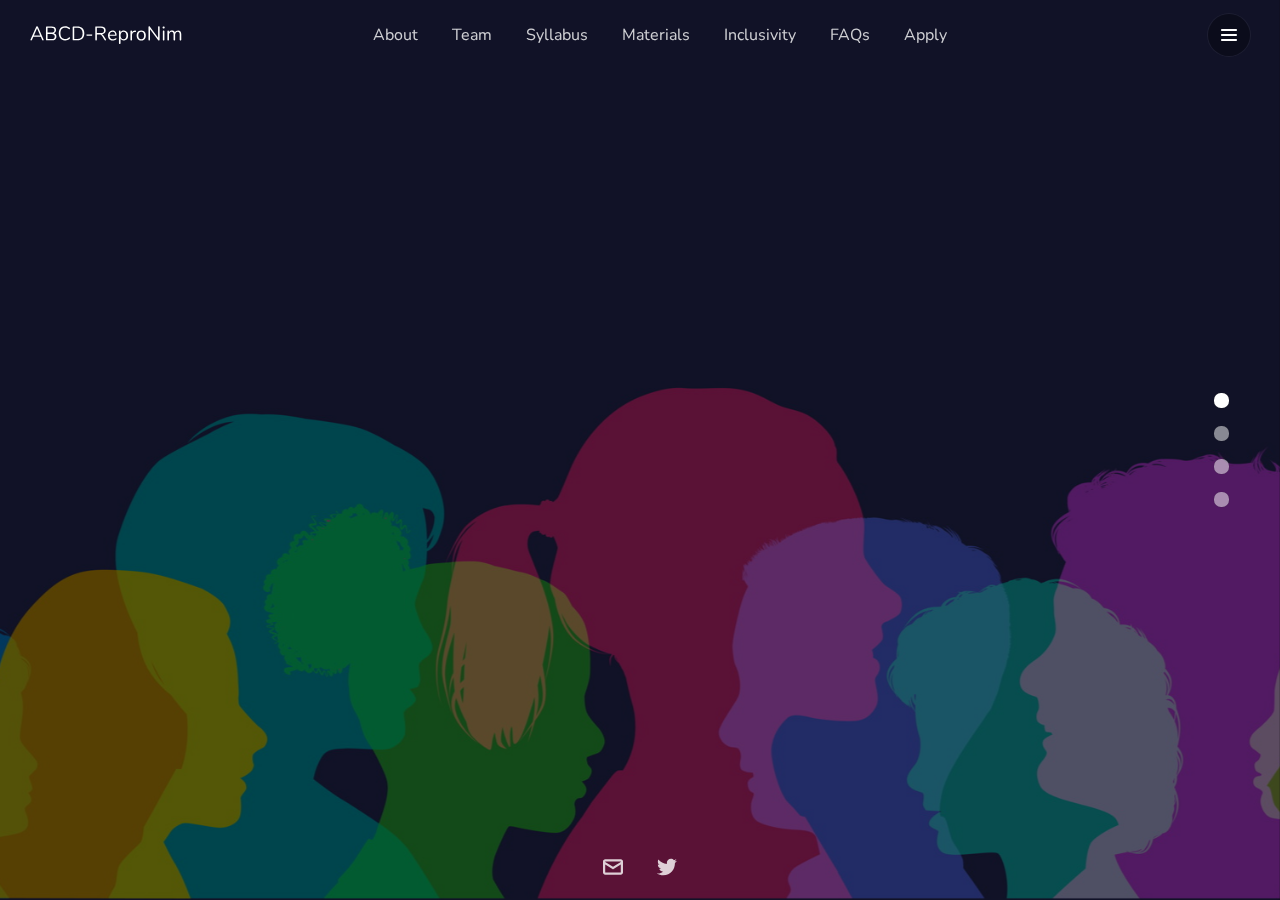
<file: team.html>
<!doctype html>
<html>
<head>
    <meta charset="UTF-8">
    <meta name="viewport" content="width=device-width, height=device-height, initial-scale=1.0">
    <meta name="apple-mobile-web-app-capable" content="yes" />
    <base href="./">
    <title>Team | ABCD-ReproNim Course</title>
    <meta property="og:title" content="Team | ABCD-ReproNim Course" />
    <meta name="twitter:title" content="Team | ABCD-ReproNim Course" />
    <meta name="description" content="Team | ABCD-ReproNim Course" />
    <meta name="og:description" content="Team | ABCD-ReproNim Course" />
    <meta name="twitter:description" content="Team | ABCD-ReproNim Course" />
    <link rel="preconnect" href="https://fonts.gstatic.com/" crossorigin>
    <!-- Compressed Styles -->
    <link href="css/slides.min.css?51351" rel="stylesheet" type="text/css">


    <!-- Fonts and Material Icons -->
    <link rel="stylesheet" as="font" href="https://fonts.googleapis.com/css2?family=Nunito:wght@100;300;400;500;600;800&family=Nunito:wght@300&family=Nunito:wght@600&family=Material+Icons&display=swap"/>
    <link rel="stylesheet" href="css/custom.css">

    <style type="text/css">
        .slides,
        .slides p {
            font-family: 'Nunito', sans-serif;
            font-weight: 300;
        }
        .slides h1,
        .slides h2,
        .slides h3,
        .slides h4,
        .slides h5,
        .slides h6 {
            font-family: 'Nunito', sans-serif;
            font-weight: 300;
        }
        .slides .button,
        .slides .slides-form {
            font-family: 'Nunito', sans-serif;
            font-weight: 600;
        }
    </style>

</head>
<body class="slides chain animated noPreload">
<svg id="customSvgLibrary" xmlns="http://www.w3.org/2000/svg" style="display:none" id="customSvgLibrary">

  <a href="index.html">
    <symbol id="logo_svg" viewBox="0 0 500 63" ><title>ABCD-ReproNim</title><path d="M26 4.7c-.3-.6-.7-1-1.2-1.3-.5-.3-1.1-.5-1.8-.5-.6 0-1.2.2-1.7.5s-.9.8-1.2 1.4l-18.4 41.3c-.2.3-.3.7-.3 1 0 .6.3 1.2.8 1.7s1.1.7 1.8.7c1.1 0 1.8-.5 2.3-1.6l4.7-10.5h24.5l4.6 10.5c.4 1 1.2 1.6 2.3 1.6.7 0 1.3-.2 1.8-.7.5-.4.7-1 .7-1.6 0-.4-.1-.8-.3-1.1l-18.6-41.4zm-13.1 28.2l10.3-23.3 10.3 23.3h-20.6zM78.4 25.6c2.3-.9 4.1-2.2 5.4-4 1.3-1.8 1.9-3.9 1.9-6.4 0-3.8-1.3-6.8-3.9-8.8-2.6-2.1-6.3-3.1-11-3.1h-15.6c-.8 0-1.5.2-2 .7-.5.5-.7 1.1-.7 1.9v40.6c0 .8.2 1.4.7 1.9.5.5 1.2.7 2 .7h16.4c4.9 0 8.6-1.1 11.2-3.2 2.6-2.1 4-5.2 4-9.3 0-2.9-.7-5.2-2.2-7.2-1.5-1.8-3.5-3.1-6.2-3.8zm-20.7-17.9h12.3c6.9 0 10.4 2.6 10.4 7.8 0 2.6-.9 4.7-2.6 6-1.8 1.4-4.3 2.1-7.8 2.1h-12.3v-15.9zm21.3 35c-1.7 1.3-4.4 2-8 2h-13.3v-16.6h13.3c7 0 10.5 2.8 10.5 8.4 0 2.8-.8 4.9-2.5 6.2zM115.8 7.3c2.3 0 4.4.3 6.2 1 1.8.7 3.8 1.9 6 3.6.7.5 1.4.7 1.9.7s.9-.2 1.2-.7.5-1 .5-1.6c0-.9-.3-1.6-1-2.3-1.9-1.7-4.2-3.1-6.7-4-2.6-.9-5.3-1.4-8.2-1.4-4.3 0-8.1.9-11.2 2.8-3.2 1.9-5.6 4.6-7.3 8.1-1.7 3.5-2.6 7.7-2.6 12.4 0 4.8.9 9 2.6 12.5 1.7 3.5 4.1 6.2 7.3 8.1 3.2 1.9 6.9 2.8 11.2 2.8 2.9 0 5.6-.5 8.2-1.4 2.6-.9 4.8-2.3 6.7-4 .7-.6 1-1.4 1-2.3 0-.7-.2-1.2-.5-1.6s-.8-.7-1.2-.7c-.5 0-1.1.2-1.9.7-2.2 1.7-4.2 2.9-6 3.6-1.8.7-3.9 1-6.2 1-5 0-8.9-1.6-11.6-4.9-2.7-3.3-4.1-7.9-4.1-14 0-6 1.4-10.7 4.1-13.9 2.7-2.8 6.6-4.5 11.6-4.5zM155.6 3.3h-12.6c-.8 0-1.5.2-2 .7-.5.5-.7 1.1-.7 1.9v40.6c0 .8.2 1.4.7 1.9.5.5 1.2.7 2 .7h12.7c7.3 0 12.9-2 17-6s6-9.6 6-17c0-7.3-2-13-6-16.9-4.1-3.9-9.7-5.9-17.1-5.9zm-.3 41.3h-9.8v-36.7h9.8c11.9 0 17.8 6.1 17.8 18.3 0 12.3-5.9 18.4-17.8 18.4zM202.3 29.6h-14.3c-.8 0-1.4.2-1.8.6-.4.4-.6.9-.6 1.6 0 .7.2 1.2.6 1.6.4.4 1 .6 1.8.6h14.3c.8 0 1.4-.2 1.9-.6.4-.4.6-.9.6-1.6 0-.6-.2-1.2-.6-1.6-.5-.4-1.1-.6-1.9-.6zM242.2 34.1c-.9-1.4-1.7-2.5-2.6-3.3-.9-.8-1.8-1.3-2.9-1.7 3.9-.5 6.9-1.8 9-4 2.1-2.2 3.2-5.1 3.2-8.8 0-4.3-1.3-7.5-3.9-9.8-2.6-2.2-6.4-3.3-11.4-3.3h-16.1c-.8 0-1.5.2-2 .7-.5.5-.7 1.1-.7 1.9v40.8c0 .8.2 1.5.7 2 .5.5 1.1.7 1.9.7.8 0 1.4-.2 1.9-.7.5-.5.7-1.2.7-2v-17h8.2c2.1 0 3.7.3 4.9 1 1.2.7 2.4 1.9 3.5 3.7l8.7 13.8c.6.9 1.3 1.3 2.3 1.3.6 0 1.2-.2 1.7-.6s.7-.9.7-1.6c0-.5-.2-1-.5-1.5l-7.3-11.6zm-9.2-8.8h-13.1v-17.6h13.1c3.6 0 6.3.7 8 2.1 1.7 1.4 2.6 3.6 2.6 6.6 0 3-.9 5.2-2.6 6.7-1.8 1.5-4.5 2.2-8 2.2zM284.4 33.5c.3-.4.5-1 .5-1.9 0-4.6-1.2-8.2-3.6-10.9-2.4-2.7-5.7-4-9.8-4-2.9 0-5.5.7-7.8 2.1-2.3 1.4-4 3.3-5.3 5.8-1.3 2.5-1.9 5.4-1.9 8.6 0 5.1 1.4 9.1 4.3 12s6.7 4.4 11.6 4.4c1.6 0 3.3-.2 5.1-.7 1.7-.5 3.4-1.1 4.9-2 1.5-.9 2.3-1.9 2.3-3 0-.6-.2-1.1-.5-1.5-.3-.4-.8-.6-1.2-.6-.4 0-1.1.3-2.3 1-1.4.8-2.7 1.4-3.9 1.9-1.2.5-2.7.7-4.4.7-6.7 0-10.2-3.7-10.6-11.2h20.9c.8-.1 1.4-.3 1.7-.7zm-22.5-2.8c.3-3.2 1.3-5.6 3-7.3 1.7-1.7 3.9-2.6 6.7-2.6 2.7 0 4.9.9 6.4 2.6 1.5 1.7 2.3 4.2 2.4 7.4h-18.5zM315.9 18.8c-2.1-1.4-4.6-2.1-7.3-2.1-2.5 0-4.6.5-6.5 1.6-1.8 1.1-3.2 2.6-4.2 4.6v-3.5c0-.8-.2-1.4-.7-1.9-.5-.5-1.1-.7-1.9-.7-.8 0-1.5.2-2 .7-.5.5-.7 1.1-.7 1.9v39.2c0 .7.2 1.3.7 1.8.5.5 1.1.7 2 .7.8 0 1.5-.2 1.9-.7.5-.5.7-1.1.7-1.9v-15.2c1 2 2.4 3.5 4.2 4.6 1.8 1.1 4 1.6 6.5 1.6 2.8 0 5.3-.7 7.4-2 2.1-1.3 3.7-3.2 4.9-5.7s1.8-5.3 1.8-8.6-.6-6.2-1.8-8.7c-1.2-2.4-2.8-4.3-5-5.7zm-1.2 23.3c-1.7 2.1-4.1 3.1-7.2 3.1-3.1 0-5.4-1.1-7.1-3.2-1.7-2.1-2.5-5.1-2.5-8.9 0-3.9.8-6.8 2.5-8.9 1.7-2.1 4-3.1 7.1-3.1 3.1 0 5.5 1.1 7.2 3.2 1.7 2.1 2.5 5.1 2.5 8.9 0 3.9-.8 6.8-2.5 8.9zM346.2 16.8l-.9.1c-2.2.2-4.1.8-5.8 1.8-1.7 1-3 2.4-3.9 4.4v-3.6c0-.8-.2-1.4-.7-1.9-.5-.5-1.1-.7-1.8-.7s-1.4.2-1.9.7c-.5.5-.8 1.1-.8 1.9v27.4c0 .8.2 1.5.7 1.9s1.1.7 1.9.7 1.4-.2 1.9-.7c.5-.4.7-1.1.7-1.9v-15.8c0-2.4.7-4.5 2.1-6.3 1.4-1.8 3.6-2.8 6.5-3.1l2-.2c1-.1 1.6-.3 2-.7.4-.4.6-1 .6-1.7.1-1.7-.8-2.4-2.6-2.3zM373.8 18.7c-2.3-1.3-4.9-2-7.9-2s-5.6.7-7.9 2c-2.3 1.3-4 3.3-5.3 5.8-1.2 2.5-1.9 5.4-1.9 8.7 0 3.3.6 6.2 1.9 8.7 1.2 2.5 3 4.4 5.3 5.8 2.3 1.3 4.9 2 7.9 2s5.6-.7 7.9-2c2.3-1.3 4.1-3.3 5.3-5.8 1.2-2.5 1.9-5.4 1.9-8.7 0-3.3-.6-6.2-1.9-8.7-1.2-2.5-3-4.4-5.3-5.8zm-.7 23.4c-1.7 2.1-4.1 3.1-7.2 3.1s-5.5-1-7.2-3.1-2.5-5.1-2.5-9c0-3.9.8-6.8 2.5-8.9 1.7-2.1 4.1-3.2 7.1-3.2 3.1 0 5.5 1.1 7.2 3.2 1.7 2.1 2.5 5.1 2.5 8.9.1 4-.7 7-2.4 9zM423.9 3c-.8 0-1.4.2-1.9.7-.5.5-.7 1.2-.7 2v34.5l-26.8-36.1c-.6-.7-1.3-1.1-2.2-1.1-.8 0-1.5.2-1.9.7-.5.5-.7 1.2-.7 2v41c0 .8.2 1.5.6 2 .4.5 1 .7 1.8.7s1.4-.2 1.9-.7c.5-.5.7-1.2.7-2v-34.4l27 36.1c.6.7 1.3 1.1 2.1 1.1s1.5-.2 1.9-.7c.5-.5.7-1.2.7-2v-41c0-.8-.2-1.5-.6-2-.5-.6-1.1-.8-1.9-.8zM439.6 16.8c-.8 0-1.4.2-1.9.7s-.7 1.1-.7 1.9v27.4c0 .8.2 1.5.7 1.9s1.1.7 1.9.7 1.4-.2 1.9-.7c.5-.4.7-1.1.7-1.9v-27.4c0-.8-.2-1.5-.7-1.9-.5-.4-1.2-.7-1.9-.7zM439.6 3.4c-1 0-1.9.3-2.5.9-.6.6-1 1.4-1 2.3 0 1 .3 1.8 1 2.4.7.6 1.5.9 2.5.9s1.9-.3 2.5-.9c.6-.6 1-1.4 1-2.4s-.3-1.7-1-2.3c-.7-.6-1.5-.9-2.5-.9zM487.2 16.7c-2.4 0-4.5.6-6.4 1.7-1.9 1.1-3.2 2.6-4.2 4.6-1.5-4.2-4.7-6.2-9.7-6.2-2.2 0-4.2.5-5.8 1.5-1.7 1-3 2.4-4 4.3v-3.1c0-.8-.2-1.4-.7-1.9-.5-.5-1.1-.7-1.8-.7-.8 0-1.4.2-1.9.7-.5.5-.7 1.1-.7 1.9v27.4c0 .8.2 1.5.7 1.9s1.1.7 1.9.7 1.4-.2 1.9-.7c.5-.5.7-1.1.7-1.9v-15.9c0-3 .8-5.4 2.3-7.2 1.5-1.8 3.6-2.7 6.2-2.7 2.3 0 3.9.6 4.9 2 1 1.3 1.6 3.4 1.6 6.3v17.5c0 .8.2 1.5.7 1.9.5.5 1.1.7 1.9.7s1.4-.2 1.9-.7c.5-.5.7-1.1.7-1.9v-15.9c0-3 .8-5.4 2.3-7.2 1.5-1.8 3.6-2.7 6.2-2.7 2.2 0 3.8.6 4.9 2 1 1.3 1.6 3.4 1.6 6.3v17.5c0 .8.2 1.5.7 1.9s1.1.7 1.9.7 1.4-.2 1.9-.7c.5-.5.7-1.1.7-1.9v-17.7c.1-8.3-3.4-12.5-10.4-12.5z"/></symbol>
  </a>

  <symbol id="close" viewBox="0 0 30 30"><path d="M15 0c-8.3 0-15 6.7-15 15s6.7 15 15 15 15-6.7 15-15-6.7-15-15-15zm5.7 19.3c.4.4.4 1 0 1.4-.2.2-.4.3-.7.3s-.5-.1-.7-.3l-4.3-4.3-4.3 4.3c-.2.2-.4.3-.7.3s-.5-.1-.7-.3c-.4-.4-.4-1 0-1.4l4.3-4.3-4.3-4.3c-.4-.4-.4-1 0-1.4s1-.4 1.4 0l4.3 4.3 4.3-4.3c.4-.4 1-.4 1.4 0s.4 1 0 1.4l-4.3 4.3 4.3 4.3z"/></symbol>

  <symbol id="arrow-left" viewBox="0 0 29 56"><path d="M28.7.3c.4.4.4 1 0 1.4l-26.3 26.3 26.3 26.3c.4.4.4 1 0 1.4-.4.4-1 .4-1.4 0l-27-27c-.4-.4-.4-1 0-1.4l27-27c.3-.3 1-.4 1.4 0z"/></symbol>

  <symbol id="arrow-right" viewBox="0 0 29 56"><path d="M.3 55.7c-.4-.4-.4-1 0-1.4l26.3-26.3-26.3-26.3c-.4-.4-.4-1 0-1.4.4-.4 1-.4 1.4 0l27 27c.4.4.4 1 0 1.4l-27 27c-.3.3-1 .4-1.4 0z"/></symbol>

  <symbol id="back" viewBox="0 0 20 20"><path d="M2.3 10.7l5 5c.4.4 1 .4 1.4 0s.4-1 0-1.4l-3.3-3.3h11.6c.6 0 1-.4 1-1s-.4-1-1-1h-11.6l3.3-3.3c.4-.4.4-1 0-1.4-.2-.2-.4-.3-.7-.3s-.5.1-.7.3l-5 5c-.2.2-.3.5-.3.7 0 .2.1.5.3.7z"/></symbol>

  <symbol id="menu" viewBox="0 0 18 18"><path d="M16 5h-14c-.6 0-1-.4-1-1 0-.5.4-1 1-1h14c.5 0 1 .4 1 1s-.4 1-1 1zm-14 5h14c.5 0 1-.4 1-1 0-.5-.4-1-1-1h-14c-.6 0-1 .4-1 1s.4 1 1 1zm14 3h-14c-.5 0-1 .4-1 1 0 .5.4 1 1 1h14c.5 0 1-.4 1-1s-.4-1-1-1z"/></symbol>

  <symbol id="share" viewBox="0 0 18 18"><path d="M16 8c-.6 0-1 .4-1 1v6h-12v-6c0-.6-.4-1-1-1s-1 .4-1 1v6c0 1.1.9 2 2 2h12c1.1 0 2-.9 2-2v-6c0-.6-.4-1-1-1zm-2.3-2.3c.4-.4.4-1 0-1.4l-4-4c-.4-.4-1-.4-1.4 0l-4 4c-.4.4-.4 1 0 1.4s1 .4 1.4 0l2.3-2.3v7.6c0 .6.4 1 1 1s1-.4 1-1v-7.6l2.3 2.3c.4.4 1 .4 1.4 0z"/></symbol>

  <symbol id="arrow-down" viewBox="0 0 24 24"><path d="M12 18c-.2 0-.5-.1-.7-.3l-11-10c-.4-.4-.4-1-.1-1.4.4-.4 1-.4 1.4-.1l10.4 9.4 10.3-9.4c.4-.4 1-.3 1.4.1.4.4.3 1-.1 1.4l-11 10c-.1.2-.4.3-.6.3z"/></symbol>

  <symbol id="arrow-up" viewBox="0 0 24 24"><path d="M11.9 5.9c.2 0 .5.1.7.3l11 10c.4.4.4 1 .1 1.4-.4.4-1 .4-1.4.1l-10.4-9.4-10.3 9.4c-.4.4-1 .3-1.4-.1-.4-.4-.3-1 .1-1.4l11-10c.1-.2.4-.3.6-.3z"/></symbol>

  <symbol id="arrow-top" viewBox="0 0 18 18"><path d="M15.7 7.3l-6-6c-.4-.4-1-.4-1.4 0l-6 6c-.4.4-.4 1 0 1.4.4.4 1 .4 1.4 0l4.3-4.3v11.6c0 .6.4 1 1 1s1-.4 1-1v-11.6l4.3 4.3c.2.2.4.3.7.3s.5-.1.7-.3c.4-.4.4-1 0-1.4z"/></symbol>

  <symbol id="play" viewBox="0 0 30 30"><path d="M7 30v-30l22 15z"/></symbol>

  <symbol id="chat" viewBox="0 0 18 18"><path d="M5,17c-0.2,0-0.3,0-0.4-0.1C4.2,16.7,4,16.4,4,16v-2H2c-1.1,0-2-0.9-2-2V3c0-1.1,0.9-2,2-2h14c1.1,0,2,0.9,2,2v9 c0,1.1-0.9,2-2,2H9.3l-3.7,2.8C5.4,16.9,5.2,17,5,17z M2,12h3.5C5.8,12,6,12.2,6,12.5V14l2.4-1.8C8.6,12.1,8.8,12,9,12h7V3H2V12z M13,7H5C4.4,7,4,6.6,4,6s0.4-1,1-1h8c0.6,0,1,0.4,1,1S13.6,7,13,7z M13,10H5c-0.6,0-1-0.4-1-1s0.4-1,1-1h8c0.6,0,1,0.4,1,1 S13.6,10,13,10z"/></symbol>

  <symbol id="mail" viewBox="0 0 18 18"><path d="M16 2h-14c-1.1 0-2 .9-2 2v10c0 1.1.9 2 2 2h14c1.1 0 2-.9 2-2v-10c0-1.1-.9-2-2-2zm0 2v.5l-7 4.3-7-4.4v-.4h14zm-14 10v-7.2l6.5 4c.1.1.3.2.5.2s.4-.1.5-.2l6.5-4v7.2h-14z"/></symbol>

  <symbol id="sound-on" viewBox="0 0 18 18"><path d="M8.5,0.1C8.1-0.1,7.7,0,7.4,0.2L3.7,3H2C0.9,3,0,3.9,0,5v6c0,1.1,0.9,2,2,2h1.7l3.7,2.8C7.6,15.9,7.8,16,8,16 c0.2,0,0.3,0,0.4-0.1C8.8,15.7,9,15.4,9,15V1C9,0.6,8.8,0.3,8.5,0.1z M7,13l-2.4-1.8C4.4,11.1,4.2,11,4,11l-2,0l0-6h2 c0.2,0,0.4-0.1,0.6-0.2L7,3V13z M11.7,9.9l0.7,1.9C13.9,11.2,15,9.7,15,8c0-1.7-1.1-3.2-2.7-3.8l-0.7,1.9C12.5,6.4,13,7.2,13,8C13,8.9,12.5,9.6,11.7,9.9z M12.2,1.1l-0.3,2C14.3,3.5,16,5.6,16,8s-1.8,4.5-4.2,4.9l0.3,2C15.6,14.3,18,11.4,18,8C18,4.6,15.6,1.7,12.2,1.1z"/></symbol>

  <symbol id="sound-off" viewBox="0 0 18 18"><path d="M15.9,8l1.8-1.8c0.4-0.4,0.4-1,0-1.4s-1-0.4-1.4,0l-1.8,1.8l-1.8-1.8c-0.4-0.4-1-0.4-1.4,0s-0.4,1,0,1.4L13.1,8l-1.8,1.8 c-0.4,0.4-0.4,1,0,1.4c0.2,0.2,0.5,0.3,0.7,0.3s0.5-0.1,0.7-0.3l1.8-1.8l1.8,1.8c0.2,0.2,0.5,0.3,0.7,0.3s0.5-0.1,0.7-0.3 c0.4-0.4,0.4-1,0-1.4L15.9,8z M8.5,0.1C8.1-0.1,7.7,0,7.4,0.2L3.7,3H2C0.9,3,0,3.9,0,5v6c0,1.1,0.9,2,2,2h1.7l3.7,2.8C7.6,15.9,7.8,16,8,16 c0.2,0,0.3,0,0.4-0.1C8.8,15.7,9,15.4,9,15V1C9,0.6,8.8,0.3,8.5,0.1z M7,13l-2.4-1.8C4.4,11.1,4.2,11,4,11l-2,0l0-6h2 c0.2,0,0.4-0.1,0.6-0.2L7,3V13z"/></symbol>

  <!-- social -->
  <symbol id="apple" viewBox="-1 1 24 24"><path d="M17.6 13.8c0-3 2.5-4.5 2.6-4.6-1.4-2.1-3.6-2.3-4.4-2.4-1.9-.2-3.6 1.1-4.6 1.1-.9 0-2.4-1.1-4-1-2 0-3.9 1.2-5 3-2.1 3.7-.5 9.1 1.5 12.1 1 1.5 2.2 3.1 3.8 3 1.5-.1 2.1-1 3.9-1s2.4 1 4 1 2.7-1.5 3.7-2.9c1.2-1.7 1.6-3.3 1.7-3.4-.1-.1-3.2-1.3-3.2-4.9zm-3.1-9c.8-1 1.4-2.4 1.2-3.8-1.2 0-2.7.8-3.5 1.8-.8.9-1.5 2.3-1.3 3.7 1.4.1 2.8-.7 3.6-1.7z"/></symbol>

  <symbol id="dribbble" viewBox="0 0 24 24"><path d="M12 0c-6.7 0-12 5.3-12 12s5.3 12 12 12 12-5.3 12-12-5.3-12-12-12zm7.9 5.7c1.3 1.7 2.1 3.9 2.3 6.1-.4-.1-2.4-.4-4.7-.4-.8 0-1.5 0-2.3.1 0-.1-.1-.3-.3-.5l-.7-1.5c3.7-1.4 5.3-3.4 5.7-3.8zm-7.9-3.8c2.5 0 4.9.9 6.7 2.5-.3.4-1.9 2.3-5.2 3.6-1.6-2.9-3.3-5.3-3.7-5.9.6-.1 1.4-.2 2.2-.2zm-4.4 1c.4.6 2.1 3 3.7 5.8-4.4 1.2-8.2 1.2-9.2 1.2h-.1c.8-3.1 2.9-5.6 5.6-7zm-5.7 9.1v-.3h.3c1.2 0 5.6-.1 10.1-1.5l.8 1.6c-.1 0-.3 0-.4.1-5.1 1.6-7.9 6-8.3 6.7-1.6-1.7-2.5-4.1-2.5-6.6zm10.1 10.1c-2.3 0-4.4-.8-6.1-2.1.3-.5 2.4-4.4 7.9-6.3 1.3 3.6 2 6.7 2.1 7.6-1.2.6-2.6.8-3.9.8zm5.7-1.8c-.1-.8-.7-3.6-2-7.1.7-.1 1.3-.1 2-.1 2.1 0 3.7.4 4.1.5-.3 2.8-1.8 5.2-4.1 6.7z"/></symbol>

  <symbol id="facebook" viewBox="0 0 24 24"><path d="M24 1.3v21.3c0 .7-.6 1.3-1.3 1.3h-6.1v-9.3h3.1l.5-3.6h-3.6v-2.2c0-1.1.3-1.8 1.8-1.8h1.9v-3.2c-.3 0-1.5-.1-2.8-.1-2.8 0-4.7 1.7-4.7 4.8v2.7h-3.1v3.6h3.1v9.2h-11.5c-.7 0-1.3-.6-1.3-1.3v-21.4c0-.7.6-1.3 1.3-1.3h21.3c.8 0 1.4.6 1.4 1.3z"/></symbol>

  <symbol id="facebook2" viewBox="0 0 512 512"><path d="M288 176v-64c0-17.664 14.336-32 32-32h32v-80h-64c-53.024 0-96 42.976-96 96v80h-64v80h64v256h96v-256h64l32-80h-96z"/></symbol>

  <symbol id="fb-like" viewBox="0 0 20 20"><path d="M0 8v12h5v-12h-5zm2.5 10.8c-.4 0-.8-.3-.8-.8 0-.4.3-.8.8-.8s.8.3.8.8c0 .4-.4.8-.8.8zm3.5-.8h9.5c1.1 0 1.7-1 1.7-1.7 0-.3-.4-1-.4-1 1.4-.3 1.7-1.2 1.7-1.7-.1-.5-.3-.9-.5-1 1-.4 1.5-1.1 1.4-1.9-.1-.8-1-1.5-1-1.5 1-.6.9-1.5.9-1.5-.3-1.3-1.5-1.7-1.7-1.7h-5.6s.3-.5.3-2.4-1.3-3.6-2.6-3.6c0 0-.7.1-1 .3v3.5l-2.7 4.4v9.8z"/></symbol>

  <symbol id="googlePlus" viewBox="0 1 24 24"><path d="M7.8 13.5h4.6c-.6 2-2.5 3.4-4.6 3.4-2.7 0-4.9-2.2-4.9-4.9s2.2-4.9 4.9-4.9c1.1 0 2.1.3 3 1l1.8-2.4c-1.4-1.1-3-1.6-4.8-1.6-4.3 0-7.9 3.5-7.9 7.9s3.5 7.9 7.9 7.9 7.9-3.5 7.9-7.9v-1.5h-7.9v3zM21.7 11v-2.2h-2v2.2h-2.2v2h2.2v2.2h2v-2.2h2.2v-2z"/></symbol>

  <symbol id="instagram" viewBox="0 0 20 20"><circle cx="10" cy="10" r="3.3"/><path d="M13,0H7C2.2,0,0,2.2,0,7v6c0,4.8,2.1,7,7,7h6c4.8,0,7-2.2,7-7V7C20,2.2,17.9,0,13,0z M10,15.1c-2.8,0-5.1-2.3-5.1-5.1 S7.2,4.9,10,4.9s5.1,2.3,5.1,5.1S12.8,15.1,10,15.1z M15.3,5.9c-0.7,0-1.2-0.5-1.2-1.2c0-0.7,0.5-1.2,1.2-1.2s1.2,0.5,1.2,1.2 C16.5,5.3,16,5.9,15.3,5.9z"/></symbol>

  <symbol id="behance" viewBox="0 0 511.958 511.958"><path d="M210.624 240.619c10.624-5.344 18.656-11.296 24.16-17.728 9.792-11.584 14.624-26.944 14.624-45.984 0-18.528-4.832-34.368-14.496-47.648-16.128-21.632-43.424-32.704-82.016-33.28h-152.896v312.096h142.56c16.064 0 30.944-1.376 44.704-4.192 13.76-2.848 25.664-8.064 35.744-15.68 8.96-6.624 16.448-14.848 22.4-24.544 9.408-14.656 14.112-31.264 14.112-49.76 0-17.92-4.128-33.184-12.32-45.728-8.288-12.544-20.448-21.728-36.576-27.552zm-147.552-90.432h68.864c15.136 0 27.616 1.632 37.408 4.864 11.328 4.704 16.992 14.272 16.992 28.864 0 13.088-4.32 22.24-12.864 27.392-8.608 5.152-19.776 7.744-33.472 7.744h-76.928v-68.864zm108.896 198.24c-7.616 3.68-18.336 5.504-32.064 5.504h-76.832v-83.232h77.888c13.568.096 24.128 1.888 31.68 5.248 13.44 6.08 20.128 17.216 20.128 33.504 0 19.2-6.912 32.128-20.8 38.976zM327.168 110.539h135.584v38.848h-135.584zM509.856 263.851c-2.816-18.08-9.024-33.984-18.688-47.712-10.592-15.552-24.032-26.944-40.384-34.144-16.288-7.232-34.624-10.848-55.04-10.816-34.272 0-62.112 10.72-83.648 32-21.472 21.344-32.224 52.032-32.224 92.032 0 42.656 11.872 73.472 35.744 92.384 23.776 18.944 51.232 28.384 82.4 28.384 37.728 0 67.072-11.232 88.032-33.632 13.408-14.144 20.992-28.064 22.656-41.728h-62.464c-3.616 6.752-7.808 12.032-12.608 15.872-8.704 7.04-20.032 10.56-33.92 10.56-13.216 0-24.416-2.912-33.76-8.704-15.424-9.28-23.488-25.536-24.512-48.672h170.464c.256-19.936-.384-35.264-2.048-45.824zm-166.88 5.984c2.24-15.008 7.68-26.912 16.32-35.712 8.64-8.768 20.864-13.184 36.512-13.216 14.432 0 26.496 4.128 36.32 12.416 9.696 8.352 15.168 20.48 16.288 36.512h-105.44z"/></symbol>

  <symbol id="linkedin" viewBox="0 0 24 24"><path d="M5.9 21.9h-4.7v-14.2h4.7v14.2zm-2.3-16.1c-1.6 0-2.6-1.1-2.6-2.5s1-2.5 2.7-2.5c1.6 0 2.6 1 2.6 2.5-.1 1.4-1.2 2.5-2.7 2.5zm19.2 16.1h-4.7v-7.6c0-2-.7-3.3-2.3-3.3-1.3 0-2.1.9-2.5 1.7-.1.3-.1.8-.1 1.2v7.9h-4.7v-14.1h4.7v2c.7-.9 1.7-2.3 4.3-2.3 3.1 0 5.5 2.1 5.5 6.4v8.2h-.2z"/></symbol>

  <symbol id="medium" viewBox="0 0 130.8 104"><path d="M15.5 21.2c.2-1.6-.5-3.2-1.7-4.3l-12.1-14.7v-2.2h38l29.3 64.4 25.8-64.4h36.2v2.2l-10.5 10c-.9.7-1.3 1.8-1.2 2.9v73.7c0 1.1.3 2.2 1.2 2.9l10.2 10v2.2h-51.3v-2.2l10.6-10.2c1-1 1-1.3 1-2.9v-59.6l-29.4 74.7h-4l-34.2-74.7v50.3c0 2.2.4 4.2 1.9 5.7l13.7 16.8v2.2h-39v-2.2l13.8-16.7c1.5-1.5 1.8-3.3 1.8-5.7l-.1-58.2z"/></symbol>

  <symbol id="pinterest" viewBox="0 0 24 24"><path d="M5.9 13.9c1.2-2-.4-2.5-.6-4-1-6.1 7.1-10.2 11.4-6 2.9 2.9 1 12-3.7 11-4.6-.9 2.2-8.1-1.4-9.5-3-1.1-4.6 3.6-3.2 5.9-.8 4-2.5 7.7-1.8 12.7 2.3-1.7 3.1-4.8 3.7-8.1 1.2.7 1.8 1.4 3.3 1.5 5.5.4 8.6-5.4 7.8-10.7-.7-4.7-5.5-7.1-10.6-6.6-4.1.4-8.1 3.7-8.3 8.3-.1 2.8.7 4.9 3.4 5.5z"/></symbol>

  <symbol id="stumbleupon" viewBox="0 0 24 24"><path d="M13.3 9.6l1.6.8 2.5-.8v-1.4c0-3-2.4-5.4-5.4-5.4s-5.4 2.4-5.4 5.4v7.5c0 .7-.6 1.3-1.3 1.3s-1.3-.6-1.3-1.3v-3.2h-4v3.2c0 3 2.4 5.4 5.4 5.4s5.4-2.4 5.4-5.4v-7.5c0-.7.6-1.3 1.3-1.3s1.3.6 1.3 1.3l-.1 1.4zm6.6 2.9v3.2c0 .7-.6 1.3-1.3 1.3s-1.3-.6-1.3-1.3v-3.2l-2.5.8-1.6-.8v3.2c0 3 2.4 5.4 5.4 5.4s5.4-2.4 5.4-5.4v-3.2h-4.1z"/></symbol>

  <symbol id="twitter" viewBox="0 1 24 23"><path d="M21.5 7.6v.6c0 6.6-5 14.1-14 14.1-2.8 0-5.4-.8-7.6-2.2l1.2.1c2.3 0 4.4-.8 6.1-2.1-2.2 0-4-1.5-4.6-3.4.3.1.6.1.9.1.5 0 .9-.1 1.3-.2-2.1-.6-3.8-2.6-3.8-5 .7.4 1.4.6 2.2.6-1.3-.9-2.2-2.4-2.2-4.1 0-.9.2-1.8.7-2.5 2.4 3 6.1 5 10.2 5.2-.1-.4-.1-.7-.1-1.1 0-2.7 2.2-5 4.9-5 1.4 0 2.7.6 3.6 1.6 1-.3 2.1-.7 3-1.3-.4 1.2-1.1 2.1-2.2 2.7 1-.1 1.9-.4 2.8-.8-.6 1.1-1.4 2-2.4 2.7z"/></symbol>

  <symbol id="tumblr" viewBox="0 0 23 23"><path d="M12.573 4.94v-4.94h-3.188c-.072.183-.11.4-.11.622-.034.107-.072.184-.072.293-.328 1.829-1.28 3.11-2.892 3.807-.476.218-.914.253-1.39.218v3.987h2.342c.039 5.603.039 8.493.039 8.64v.332c.294 2.449 1.573 3.914 3.843 4.463.914.257 1.901.366 2.892.366 1.279-.036 2.525-.256 3.771-.659v-4.685c-.731.22-1.395.402-1.977.583-1.135.333-2.087.113-2.857-.619-.073-.11-.183-.257-.221-.403-.106-.586-.178-1.206-.178-1.795v-6.222h5.083v-3.988h-5.085z"/></symbol>

  <symbol id="xing" viewBox="0 0 24 24"><path d="M3.647 4.74c-.208 0-.384.073-.472.216-.091.148-.077.338.02.531l2.34 4.051v.02l-3.678 6.49c-.096.191-.091.383 0 .531.088.142.244.236.452.236h3.461c.518 0 .767-.349.944-.669l3.737-6.608-2.38-4.15c-.172-.307-.433-.649-.964-.649h-3.46zm14.542-4.74c-.517 0-.741.326-.927.659l-7.702 13.658 4.918 9.023c.172.307.437.659.967.659h3.457c.208 0 .371-.079.459-.221.092-.148.09-.343-.007-.535l-4.88-8.915v-.023l7.664-13.551c.096-.191.098-.386.007-.534-.088-.142-.252-.221-.46-.221h-3.496z"/></symbol>

  <symbol id="whatsapp" viewBox="0 0 512 512"><path d="M256.064 0h-.128c-141.152 0-255.936 114.816-255.936 256 0 56 18.048 107.904 48.736 150.048l-31.904 95.104 98.4-31.456c40.48 26.816 88.768 42.304 140.832 42.304 141.152 0 255.936-114.848 255.936-256s-114.784-256-255.936-256zm148.96 361.504c-6.176 17.44-30.688 31.904-50.24 36.128-13.376 2.848-30.848 5.12-89.664-19.264-75.232-31.168-123.68-107.616-127.456-112.576-3.616-4.96-30.4-40.48-30.4-77.216s18.656-54.624 26.176-62.304c6.176-6.304 16.384-9.184 26.176-9.184 3.168 0 6.016.16 8.576.288 7.52.32 11.296.768 16.256 12.64 6.176 14.88 21.216 51.616 23.008 55.392 1.824 3.776 3.648 8.896 1.088 13.856-2.4 5.12-4.512 7.392-8.288 11.744-3.776 4.352-7.36 7.68-11.136 12.352-3.456 4.064-7.36 8.416-3.008 15.936 4.352 7.36 19.392 31.904 41.536 51.616 28.576 25.44 51.744 33.568 60.032 37.024 6.176 2.56 13.536 1.952 18.048-2.848 5.728-6.176 12.8-16.416 20-26.496 5.12-7.232 11.584-8.128 18.368-5.568 6.912 2.4 43.488 20.48 51.008 24.224 7.52 3.776 12.48 5.568 14.304 8.736 1.792 3.168 1.792 18.048-4.384 35.52z"/></symbol>

  <symbol id="youtube" viewBox="0 0 24 24"><path d="M23.6 6.3c-.3-1.2-1.4-2.2-2.6-2.3-3-.3-6-.3-9-.3s-6 0-9 .3c-1.2.1-2.3 1.1-2.6 2.3-.4 1.8-.4 3.8-.4 5.7 0 1.9 0 3.9.4 5.7.3 1.2 1.4 2.2 2.6 2.3 3 .3 6 .3 9 .3s6 0 9-.3c1.3-.1 2.3-1.1 2.6-2.4.4-1.7.4-3.7.4-5.6 0-1.9 0-3.9-.4-5.7zm-14.1 9v-6.6l6.5 3.3-6.5 3.3z"/></symbol>

</svg><!-- Navigation -->
<nav class="side ">
  <div class="navigation default">
    <ul></ul>
  </div>
</nav><!-- Panel Top #06 -->
<nav class="panel top hideOnScroll">
  <div class="sections desktop">
    <div class="left"><a href="index.html" title="ABCD-ReproNim"><svg class="svg-wrapper"><use xmlns:xlink="http://www.w3.org/1999/xlink" xlink:href="#logo_svg"></use></svg></a></div>
    <div class="center">
      <ul class="menu">
        <li><a href="about.html">About</a></li>
        <li><a href="team.html">Team</a></li>
        <li><a href="syllabus.html">Syllabus</a></li>
        <li><a href="materials.html">Materials</a></li>
        <li><a href="inclusivity.html">Inclusivity</a></li>
        <li><a target="_blank" rel="noopener noreferrer" href="https://docs.google.com/document/d/1OybUpkyHhlmKecQ4ERLM71s86t2D-OLnV4TrRxtNZ5U/edit?usp=sharing">FAQs</a></li>
        <li><a href="apply.html">Apply</a></li>
    </div>
    <div class="right"><span class="button actionButton sidebarTrigger" data-sidebar-id="1"><svg><use xmlns:xlink="http://www.w3.org/1999/xlink" xlink:href="#menu"></use></svg></span></div>
  </div>
  <div class="sections compact hidden">
    <div class="left"><a href="index.html" title="ABCD-ReproNim"><svg class="svg-wrapper"><use xmlns:xlink="http://www.w3.org/1999/xlink" xlink:href="#logo_svg"></use></svg></a></div>
    <div class="right"><span class="button actionButton sidebarTrigger" data-sidebar-id="1"><svg><use xmlns:xlink="http://www.w3.org/1999/xlink" xlink:href="#menu"></use></svg></span></div>
  </div>
</nav>

<!-- Sidebar -->
<nav class="sidebar" data-sidebar-id="1">
  <div class="close"><svg><use xmlns:xlink="http://www.w3.org/1999/xlink" xlink:href="#close"></use></svg></div>
  <div class="content">
    <a href="index.html" class="logo"><svg width="100" height="30"><use xmlns:xlink="http://www.w3.org/1999/xlink" xlink:href="#logo_svg"></use></svg></a>
    <ul class="mainMenu margin-top-3">
     <li><a href="about.html">About</a></li>
        <li><a href="team.html">Team</a></li>
        <li><a href="syllabus.html">Syllabus</a></li>
        <li><a href="materials.html">Materials</a></li>
        <li><a href="inclusivity.html">Inclusivity</a></li>
        <li><a target="_blank" rel="noopener noreferrer" href="https://docs.google.com/document/d/1OybUpkyHhlmKecQ4ERLM71s86t2D-OLnV4TrRxtNZ5U/edit?usp=sharing">FAQs</a></li>
        <li><a href="apply.html">Apply</a></li>
    </ul>
    <ul class="subMenu small opacity-8">
      	<li><a href="apply.html">Student Applications</a></li>
		<li><a href="apply.html#TAs">TA Applications</a></li>
      	<li><a href="https://abcd-repronim.github.io/materials/week-1/">Week 1</a></li>
      	<li><a href="https://abcd-repronim.github.io/materials/week-2/">Week 2</a></li>
 		<li><a href="https://abcd-repronim.github.io/materials/week-3/">Week 3</a></li>
       	<li><a href="https://abcd-repronim.github.io/materials/week-4/">Week 4</a></li>
       	<li><a href="https://abcd-repronim.github.io/materials/week-5/">Week 5</a></li>
       	<li><a href="https://abcd-repronim.github.io/materials/week-6/">Week 6</a></li>
       	<li><a href="https://abcd-repronim.github.io/materials/week-7/">Week 7</a></li>
       		<li><a href="https://abcd-repronim.github.io/materials/week-8/">Week 8</a></li>
       		<li><a href="https://abcd-repronim.github.io/materials/week-9/">Week 9</a></li>
        <li><a href="https://abcd-repronim.github.io/materials/week-10/">Week 10</a></li>
       <li><a href="https://abcd-repronim.github.io/materials/week-11/">Week 11</a></li>
       <li><a href="https://abcd-repronim.github.io/materials/week-12/">Week 12</a></li>
        <li><a href="https://abcd-repronim.github.io/materials/week-13/">Week 13</a></li>
    </ul>
    <ul class="social opacity-8">
         <li><a href="mailto:info@abcd-repronim.org"><svg><use xmlns:xlink="http://www.w3.org/1999/xlink" xlink:href="#mail"></use></svg></a></li>
            <li><a href="https://twitter.com/ABCD_ReproNim"><svg><use xmlns:xlink="http://www.w3.org/1999/xlink" xlink:href="#twitter"></use></svg></a></li>
    </ul>
  </div>
</nav>

<!-- Slide 1 (#90) -->
<section class="slide fade-6 kenBurns">
  <div class="content">
    <div class="container">
      <div class="wrap">

        <div class="fix-8-12 toCenter">
          <h1 class="smaller margin-bottom-2 ae-1">ABCD-ReproNim Leadership Team</h1>
        </div>
        <div class="fix-12-12 margin-top-4" >
          <ul class="flex fixedSpaces later left">
            <li class="col-3-12 col-tablet-1-2 col-phone-1-1">
             <a href="https://nbclab.github.io" class="button rounded empty margin-bottom-2 ae-4"><img class="wide" src="assets/img/gallery-90-1-rev2.jpg" alt="Image Thumbnail"/></a>
              <h2 class="smaller margin-bottom-1 ae-4">Angie Laird</h2>
              
            	<h3 class="smaller margin-bottom-1 ae-4">(she/her)</h3>

              	<h4 class="smallest margin-top-1 ae-4">Professor of Physics</h4>
             <h4 class="smallest margin-top-1 ae-4">Florida International University</h4>
			<h4 class="smallest margin-top-1 ae-4">Miami, FL, USA</h4>
			 
			 <div class="ae-5">
			 <ul class="social-circles">
                  <li><a class="social-twitter" href="https://twitter.com/phyzang"><svg><use xmlns:xlink="http://www.w3.org/1999/xlink" xlink:href="#twitter"></use></svg></a></li>
                  <li><a class="social-mail" href="mailto:&#97;&#108;&#97;&#105;&#114;&#100;&#64;&#102;&#105;&#117;&#46;&#101;&#100;&#117;"><svg><use xmlns:xlink="http://www.w3.org/1999/xlink" xlink:href="#mail"></use></svg></a></li>
                </ul>
                </div>
			
              <div class="ae-5"><p class="small opacity-8">Dr. Laird is a physicist and cognitive neuroscientist with 20 years of experience in fMRI research. Dr. Laird is a site PI for the ABCD Study and serves as a member on the ABCD WorkGroups on Image Acquisition and Informatics. Her research program focuses on developing neuroinformatics and meta-analysis methods and tools, with an emphasis on improving network analysis strategies.</p></div>
            
            <li class="col-3-12 col-tablet-1-2 col-phone-1-1">
              <a href="https://profiles.umassmed.edu/display/130002" class="button rounded empty margin-bottom-2 ae-4"><img class="wide" src="assets/img/gallery-90-2-rev2.jpg" alt="Image Thumbnail"/></a>
              <h2 class="smaller margin-bottom-1 ae-5">David Kennedy</h2>
            <h3 class="smaller margin-bottom-1 ae-4">(he/him)</h3>
              <h4 class="smallest margin-top-1 ae-4">Professor of Psychiatry</h4>
             <h4 class="smallest margin-top-1 ae-4">UMass Medical School</h4>
			<h4 class="smallest margin-top-1 ae-4">Worcester, MA, USA</h4>
			
			 <div class="ae-5">
			 <ul class="social-circles">
                  <li><a class="social-twitter" href="https://twitter.com/dnkennedy44"><svg><use xmlns:xlink="http://www.w3.org/1999/xlink" xlink:href="#twitter"></use></svg></a></li>
                  <li><a class="social-mail" href="mailto:&#68;&#97;&#118;&#105;&#100;&#46;&#75;&#101;&#110;&#110;&#101;&#100;&#121;&#64;&#117;&#109;&#97;&#115;&#115;&#109;&#101;&#100;&#46;&#101;&#100;&#117;"><svg><use xmlns:xlink="http://www.w3.org/1999/xlink" xlink:href="#mail"></use></svg></a></li>
                </ul>
                </div>
                
              <div class="ae-6"><p class="small opacity-8">Dr. Kennedy is a physicist and computer scientist with more than 30 years of experience in neuroscience application of neuroimaging technologies. He is the Program Director of a NIBIB-funded Biomedical Technology Research Center (BTRC) entitled <a href="https://www.repronim.org">ReproNim: A Center for Reproducible Neuroimaging Computation</a> and the founder of the <a href="https://www.nitrc.org">Neuroimaging Informatics Tools and Resources Clearinghouse (NITRC)</a>.</p></div>
            </li>
            <li class="col-3-12 col-tablet-1-2 col-phone-1-1">
              <a href="https://satra.cogitatum.org" class="button rounded empty margin-bottom-2 ae-5"><img class="wide" src="assets/img/gallery-90-3-rev2.jpg" alt="Image Thumbnail"/></a>
              <h2 class="smaller margin-bottom-1 ae-6">Satra Ghosh</h2>
               <h3 class="smaller margin-bottom-1 ae-4">(he/him)</h3>
               <h4 class="smallest margin-top-1 ae-4">Principal Research Scientist</h4>
             <h4 class="smallest margin-top-1 ae-4">McGovern Institute @MIT</h4>
			<h4 class="smallest margin-top-1 ae-4">Boston, MA, USA</h4>
			
			 <div class="ae-5">
			 <ul class="social-circles">
                  <li><a class="social-twitter" href="https://twitter.com/satra_"><svg><use xmlns:xlink="http://www.w3.org/1999/xlink" xlink:href="#twitter"></use></svg></a></li>
                  <li><a class="social-mail" href="mailto:&#115;&#97;&#116;&#114;&#97;&#64;&#109;&#105;&#116;&#46;&#101;&#100;&#117;"><svg><use xmlns:xlink="http://www.w3.org/1999/xlink" xlink:href="#mail"></use></svg></a></li>
                </ul>
                </div>
                
              <div class="ae-7"><p class="small opacity-8">Dr. Ghosh is a computer scientist and a computational neuroscientist with over 20 years of experience in neuroimaging, machine learning, and software engineering. He is a lead architect and PI of the <a href="https://nipype.readthedocs.io/en/latest/">Nipype dataflow platform</a>, a co-PI of <a href="https://www.dandiarchive.org">DANDI, the new BRAIN Initiative archive for cellular neurophysiology data</a>, and also the Director of Data Models and Integration project of ReproNim.</p></div>
            </li>
            <li class="col-3-12 col-tablet-1-2 col-phone-1-1">
              <a href="https://www.mcgill.ca/neuro/jean-baptiste-poline-0" class="button rounded empty margin-bottom-2 ae-6"><img class="wide" src="assets/img/gallery-90-4-rev2.jpg" alt="Image Thumbnail"/></a>
              <h2 class="smaller margin-bottom-1 ae-7">JB Poline</h2>
               <h3 class="smaller margin-bottom-1 ae-4">(he/him)</h3>
               <h4 class="smallest margin-top-1 ae-4">Assoc. Professor of Neurology</h4>
             <h4 class="smallest margin-top-1 ae-4">McGill University</h4>
			<h4 class="smallest margin-top-1 ae-4">Montreal, CA</h4>
			
			 <div class="ae-5">
			 <ul class="social-circles">
                  <li><a class="social-twitter" href="https://twitter.com/jbpoline"><svg><use xmlns:xlink="http://www.w3.org/1999/xlink" xlink:href="#twitter"></use></svg></a></li>
                  <li><a class="social-mail" href="mailto:&#106;&#98;&#112;&#111;&#108;&#105;&#110;&#101;&#64;&#103;&#109;&#97;&#105;&#108;&#46;&#99;&#111;&#109;"><svg><use xmlns:xlink="http://www.w3.org/1999/xlink" xlink:href="#mail"></use></svg></a></li>
                </ul>
                </div>
                
              <div class="ae-8"><p class="small opacity-8">Dr. Poline is an expert in neuroimaging analyses and imaging genetics. He has worked in developing analysis methods for fMRI and genetic data, meta-analysis tools, as well as teaching neuroimaging data analysis in Python. He chairs the neuroimaging data sharing task force of the <a href="https://www.incf.org">International Neuroinformatics Coordinating Facility (INCF)</a>.</p></div>
            </li>
          </ul>
        </div>

      </div>
    </div>
  </div>
  <div class="background" style="background-image:url(assets/img/background/img-10-rev.jpg)"></div>
</section>


<!-- Slide 2 (#66) -->
<section class="slide fade-6 kenBurns" data-name="coordinator">
  <div class="content">
    <div class="container">
      <div class="wrap">

        <div class="fix-10-12 toCenter">
          <h1 class="smaller margin-bottom-2 ae-1">ABCD-ReproNim Program Coordinator</h1>
        </div>
        <div class="fix-10-12">
          <ul class="flex later equal left">
            <li class="col-4-12 margin-top-5">
              <a href="https://nbclab.github.io/team/bartley-jessica" class="button empty rounded shadow margin-bottom-1 ae-3"><img class="wide" src="assets/img/gallery-66-1-rev2.jpg" alt="Image Thumbnail"/></a>
              <h2 class="smallest margin-top-1 ae-4">Jessica Bartley</h2>
             <h3 class="smallest margin-top-1 ae-4">(she/her)</h3>
            <h4 class="smallest margin-top-1 ae-4">Postdoctoral Fellow</h4>
			<h4 class="smallest margin-top-1 ae-4">Florida International University</h4>
			 <h4 class="smallest margin-top-1 ae-4">Miami, FL, USA</h4>
			
			 <div class="ae-5">
			 <ul class="social-circles">
                  <li><a class="social-twitter" href="https://twitter.com/jessicabartley"><svg><use xmlns:xlink="http://www.w3.org/1999/xlink" xlink:href="#twitter"></use></svg></a></li>
                  <li><a class="social-mail" href="mailto:&#106;&#101;&#115;&#115;&#105;&#99;&#97;&#46;&#101;&#46;&#98;&#97;&#114;&#116;&#108;&#101;&#121;&#64;&#103;&#109;&#97;&#105;&#108;&#46;&#99;&#111;&#109;"><svg><use xmlns:xlink="http://www.w3.org/1999/xlink" xlink:href="#mail"></use></svg></a></li>
                </ul>
                </div>
                
              <div class="margin-top-1 ae-5"><p class="small opacity-8">Dr. Bartley’s expertise is in fMRI and STEM education research. She has more than ten years of experience in teaching and facilitating STEM courses. As the ABCD-ReproNim Program Coordinator, Dr. Bartley will provide support for the development, deployment, and management of the online ABCD-ReproNim course platform. She will coordinate with the ABCD-ReproNim team to ensure a high-quality remote learning experience that is grounded in best practices for equitable active learning experiences among STEM trainees.</p></div>
            </li>
          </ul>
        </div>

      </div>
    </div>
  </div>
  <div class="background" style="background-image:url(assets/img/background/img-58-rev.jpg)"></div>
</section>

<!-- Slide 3 (#90) -->
<!-- <section class="slide fade-6 kenBurns" data-name="TAs">
  <div class="content">
    <div class="container">
      <div class="wrap">

        <div class="fix-10-12 toCenter">
          <h1 class="smaller margin-bottom-2 ae-1">ABCD-ReproNim Teaching Assistants<h1>
        </div>
        
        <div class="fix-10-12">
          <ul class="flex later equal left">
          
          <li class="col-4-12 margin-top-5">
                <a href="https://github.com/jdkent" class="button rounded empty margin-bottom-2 ae-5"><img class="wide" src="assets/img/gallery-91-2.jpg" alt="Image Thumbnail"/></a>
              <h3 class="smaller margin-bottom-1 ae-6">James Kent</h3>
               <h3 class="smaller margin-bottom-1 ae-4">(he/him)</h3>
               <h4 class="smallest margin-top-1 ae-4">Postdoctoral Fellow</h4>
             <h4 class="smallest margin-top-1 ae-4">University of Texas</h4>
			<h4 class="smallest margin-top-1 ae-4">Austin, TX, USA</h4>
			
			 <div class="ae-5">
			 <ul class="social-circles">
                  <li><a class="social-twitter" href="https://twitter.com/SudoNeuroSci"><svg><use xmlns:xlink="http://www.w3.org/1999/xlink" xlink:href="#twitter"></use></svg></a></li>
                  <li><a class="social-mail" href="mailto:&#106;&#97;&#109;&#101;&#115;&#100;&#107;&#101;&#110;&#116;&#50;&#49;&#64;&#103;&#109;&#97;&#105;&#108;&#46;&#99;&#111;&#109;"><svg><use xmlns:xlink="http://www.w3.org/1999/xlink" xlink:href="#mail"></use></svg></a></li>
                </ul>
                </div>
                </li>
                
            <li class="col-4-12 margin-top-5">
            <a href="https://github.com/llevitis" class="button empty rounded shadow margin-bottom-1 ae-5">
                <img class="wide" src="assets/img/gallery-91-1.jpg" alt="Image Thumbnail"/>
                </a>
             <h3 class="smaller margin-bottom-1 ae-4">Liza Levitis</h3>
            	<h3 class="smaller margin-bottom-1 ae-4">(she/her)</h3>
              	<h4 class="smallest margin-top-1 ae-4">Doctoral Student</h4>
             <h4 class="smallest margin-top-1 ae-4">University College London</h4>
			<h4 class="smallest margin-top-1 ae-4">Washington, D.C.</h4>
    
 			<div class="ae-5">
			 <ul class="social-circles">
                  <li><a class="social-twitter" href="https://twitter.com/LevitisLiza"><svg><use xmlns:xlink="http://www.w3.org/1999/xlink" xlink:href="#twitter"></use></svg></a></li>
                  <li><a class="social-mail" href="mailto:&#108;&#105;&#122;&#97;&#108;&#101;&#118;&#105;&#116;&#105;&#115;&#57;&#53;&#64;&#103;&#109;&#97;&#105;&#108;&#46;&#99;&#111;&#109;"><svg><use xmlns:xlink="http://www.w3.org/1999/xlink" xlink:href="#mail"></use></svg></a></li>
                </ul>
                </div>
                </li>

            <li class="col-4-12 margin-top-5">
              <a href="https://github.com/dmoracze" class="button rounded empty margin-bottom-2 ae-4"><img class="wide" src="assets/img/gallery-91-3.jpg" alt="Image Thumbnail"/></a>
              <h3 class="smaller margin-bottom-1 ae-5">Dustin Moraczewski</h3>
            <h3 class="smaller margin-bottom-1 ae-4">(he/him)</h3>
              <h4 class="smallest margin-top-1 ae-4">Data Scientist Contractor</h4>
             <h4 class="smallest margin-top-1 ae-4">National Institute of Mental Health</h4>
			<h4 class="smallest margin-top-1 ae-4">Bethesda, MA, USA</h4>
			
			 <div class="ae-5">
			 <ul class="social-circles">
                  <li><a class="social-twitter" href="https://twitter.com/dmoracze"><svg><use xmlns:xlink="http://www.w3.org/1999/xlink" xlink:href="#twitter"></use></svg></a></li>
                  <li><a class="social-mail" href="mailto:&#100;&#109;&#111;&#114;&#97;&#99;&#122;&#101;&#64;&#110;&#105;&#104;&#46;&#103;&#111;&#118;"><svg><use xmlns:xlink="http://www.w3.org/1999/xlink" xlink:href="#mail"></use></svg></a></li>
                </ul>
                </div>
                </li>

          </ul>

           <ul class="flex later equal left">
           <li class="col-4-12 margin-top-5">
            <a href="https://github.com/kristinarapuano" class="button rounded empty margin-bottom-2 ae-6"><img class="wide" src="assets/img/gallery-91-4.jpg" alt="Image Thumbnail"/></a>
              <h3 class="smaller margin-bottom-1 ae-7">Kristina Rapuano</h3>
               <h3 class="smaller margin-bottom-1 ae-4">(she/her)</h3>
               <h4 class="smallest margin-top-1 ae-4">Postdoctoral Fellow</h4>
             <h4 class="smallest margin-top-1 ae-4">Yale University</h4>
			<h4 class="smallest margin-top-1 ae-4">New Haven, CT USA</h4>
			
			 <div class="ae-5">
			 <ul class="social-circles">
                  <li><a class="social-twitter" href="https://twitter.com/kristinarapuano"><svg><use xmlns:xlink="http://www.w3.org/1999/xlink" xlink:href="#twitter"></use></svg></a></li>
                  <li><a class="social-mail" href="mailto:&#107;&#114;&#105;&#115;&#116;&#105;&#110;&#97;&#114;&#97;&#112;&#117;&#97;&#110;&#111;&#64;&#103;&#109;&#97;&#105;&#108;&#46;&#99;&#111;&#109;"><svg><use xmlns:xlink="http://www.w3.org/1999/xlink" xlink:href="#mail"></use></svg></a></li>
                </ul>
                </div>
                </li>
                
          <li class="col-4-12 margin-top-5">
            <a href="https://github.com/richford" class="button empty rounded shadow margin-bottom-1 ae-5">
                <img class="wide" src="assets/img/gallery-91-5.jpg" alt="Image Thumbnail"/>
                </a>
             <h3 class="smaller margin-bottom-1 ae-4">Adam Richie-Halford</h3>
            	<h3 class="smaller margin-bottom-1 ae-4">(he/him)</h3>
              	<h4 class="smallest margin-top-1 ae-4">Postdoctoral Fellow</h4>
             <h4 class="smallest margin-top-1 ae-4">University of Washington</h4>
			<h4 class="smallest margin-top-1 ae-4">Seattle, WA, USA</h4>
    
 			<div class="ae-5">
			 <ul class="social-circles">
                  <li><a class="social-twitter" href="https://twitter.com/richiehalford"><svg><use xmlns:xlink="http://www.w3.org/1999/xlink" xlink:href="#twitter"></use></svg></a></li>
                  <li><a class="social-mail" href="mailto:&#114;&#105;&#99;&#104;&#105;&#101;&#104;&#97;&#108;&#102;&#111;&#114;&#100;&#64;&#103;&#109;&#97;&#105;&#108;&#46;&#99;&#111;&#109;"><svg><use xmlns:xlink="http://www.w3.org/1999/xlink" xlink:href="#mail"></use></svg></a></li>
                </ul>
                </div>
                </li>

           <li class="col-4-12 margin-top-5">
              <a href="https://github.com/tsalo" class="button rounded empty margin-bottom-2 ae-5"><img class="wide" src="assets/img/gallery-91-6.jpg" alt="Image Thumbnail"/></a>
              <h3 class="smaller margin-bottom-1 ae-6">Taylor Salo</h3>
               <h3 class="smaller margin-bottom-1 ae-4">(he/him)</h3>
               <h4 class="smallest margin-top-1 ae-4">Doctoral Student</h4>
             <h4 class="smallest margin-top-1 ae-4">Florida International University</h4>
			<h4 class="smallest margin-top-1 ae-4">Miami, FL, USA</h4>
			
			 <div class="ae-5">
			 <ul class="social-circles">
                  <li><a class="social-twitter" href="https://twitter.com/taylor_salo"><svg><use xmlns:xlink="http://www.w3.org/1999/xlink" xlink:href="#twitter"></use></svg></a></li>
                  <li><a class="social-mail" href="mailto:&#116;&#115;&#97;&#108;&#111;&#48;&#48;&#54;&#64;&#102;&#105;&#117;&#46;&#101;&#100;&#117;"><svg><use xmlns:xlink="http://www.w3.org/1999/xlink" xlink:href="#mail"></use></svg></a></li>
                </ul>
                </div>
                </li>

          </ul>

        </div>

      </div>
    </div>
  </div>
  <div class="background" style="background-image:url(assets/img/background/img-65-rev.jpg)"></div>
</section>
-->


<!-- Slide 4 (#90) -->
<section class="slide fade-6 kenBurns" data-name="instructors">
  <div class="content">
    <div class="container">
      <div class="wrap">

        <div class="fix-8-12 toCenter">
          <h1 class="smaller margin-bottom-2 ae-1">ABCD-ReproNim Instructors</h1>
        </div>
        <div class="fix-12-12 margin-top-4">
        
          <ul class="flex fixedSpaces later left">
            
            <li class="col-3-12 col-tablet-1-2 col-phone-1-1">
             <a href="https://www.mountsinai.org/profiles/kara-simone-bagot" class="button rounded empty margin-bottom-2 ae-4"><img class="wide" src="assets/img/gallery-90-19-rev2.jpg" alt="Image Thumbnail"/></a>
              <h4 class="smaller margin-bottom-0 ae-4">Kara Bagot (she/her)</h4>
              <h6 class="smaller margin-bottom-3 ae-4">Icahn School of Medicine at Mount Sinai</h6>
          </li>
          
            <li class="col-3-12 col-tablet-1-2 col-phone-1-1">
             <a href="https://profiles.umassmed.edu/display/11661391" class="button rounded empty margin-bottom-2 ae-4"><img class="wide" src="assets/img/gallery-90-21-rev2.jpg" alt="Image Thumbnail"/></a>
              <h4 class="smaller margin-bottom-0 ae-4">Julianna Bates (she/her)</h4>
              <h6 class="smaller margin-bottom-3 ae-4">UMass Medical School</h6>
          </li>
          
          <li class="col-3-12 col-tablet-1-2 col-phone-1-1">
             <a href="https://psych.wustl.edu/people/deanna-barch" class="button rounded empty margin-bottom-2 ae-4"><img class="wide" src="assets/img/gallery-90-7-rev2.jpg" alt="Image Thumbnail"/></a>
              <h4 class="smaller margin-bottom-0 ae-4">Deanna Barch (she/her)</h4>
              <h6 class="smaller margin-bottom-3 ae-4">Washington Univ. in St. Louis</h6>
          </li>

 <li class="col-3-12 col-tablet-1-2 col-phone-1-1">
             <a href="https://nbclab.github.io/team/bottenhorn-katherine" class="button rounded empty margin-bottom-2 ae-4"><img class="wide" src="assets/img/gallery-90-22b-rev2.jpg" alt="Image Thumbnail"/></a>
              <h4 class="smaller margin-bottom-0 ae-4">Katie Bottenhorn (she/her)</h4>
              <h6 class="smaller margin-bottom-3 ae-4">Florida International Univ.</h6>
              </li>
          
          </ul>
        
          <ul class="flex fixedSpaces later left">
            
             <li class="col-3-12 col-tablet-1-2 col-phone-1-1">
             <a href="https://twin-cities.umn.edu/news-events/university-minnesota-masonic-institute-developing-brain-welcomes-damien-fair-co-director" class="button rounded empty margin-bottom-2 ae-4"><img class="wide" src="assets/img/gallery-90-20-rev2.jpg" alt="Image Thumbnail"/></a>
              <h4 class="smaller margin-bottom-0 ae-4">Damien Fair (he/him)</h4>
              <h6 class="smaller margin-bottom-3 ae-4">Univ. of Minnesota</h6>
          </li>
          
           <li class="col-3-12 col-tablet-1-2 col-phone-1-1">
             <a href="https://www.uvm.edu/cas/psychology/profiles/hugh-garavan" class="button rounded empty margin-bottom-2 ae-4"><img class="wide" src="assets/img/gallery-90-18-rev2.jpg" alt="Image Thumbnail"/></a>
              <h4 class="smaller margin-bottom-0 ae-4">Hugh Garavan (he/him)</h4>
              <h6 class="smaller margin-bottom-3 ae-4">Univ. of Vermont</h6>
          </li>
          
           <li class="col-3-12 col-tablet-1-2 col-phone-1-1">
              <a href="https://case.fiu.edu/about/directory/profiles/gonzalez-raul.html" class="button rounded empty margin-bottom-2 ae-5"><img class="wide" src="assets/img/gallery-90-8-rev2.jpg" alt="Image Thumbnail"/></a>
              <h4 class="smaller margin-bottom-0 ae-4">Raul Gonzalez (he/him)</h4>
              <h6 class="smaller margin-bottom-3 ae-4">Florida International Univ.</h6>
              </li>
              
              <li class="col-3-12 col-tablet-1-2 col-phone-1-1">
              <a href="http://haxbylab.dartmouth.edu/ppl/yarik.html" class="button rounded empty margin-bottom-2 ae-6"><img class="wide" src="assets/img/gallery-90-11-rev2.jpg" alt="Image Thumbnail"/></a>
              <h4 class="smaller margin-bottom-0 ae-4">Yaroslav Halchenko (he/him)</h4>
              <h6 class="smaller margin-bottom-3 ae-4">Dartmouth College</h6>
              </li>

          </ul>
          
          <ul class="flex fixedSpaces later left">
         
          <li class="col-3-12 col-tablet-1-2 col-phone-1-1">
             <a href="https://github.com/djarecka" class="button rounded empty margin-bottom-2 ae-4"><img class="wide" src="assets/img/gallery-90-13-rev2.jpg" alt="Image Thumbnail"/></a>
              <h4 class="smaller margin-bottom-0 ae-4">Dorota Jarecka (she/her)</h4>
              <h6 class="smaller margin-bottom-3 ae-4">Massachusetts Institute of Technology</h6>
          </li>
          
            <li class="col-3-12 col-tablet-1-2 col-phone-1-1">
              <a href="https://faculty.sites.uci.edu/davidkeator/" class="button rounded empty margin-bottom-2 ae-6"><img class="wide" src="assets/img/gallery-90-9-rev2.jpg" alt="Image Thumbnail"/></a>
              <h4 class="smaller margin-bottom-0 ae-4">David Keator (he/him)</h4>
              <h6 class="smaller margin-bottom-3 ae-4">Univ. of California Irvine</h6>
              </li>
              
              <li class="col-3-12 col-tablet-1-2 col-phone-1-1">
             <a href="https://www.uwmbrainlab.com" class="button rounded empty margin-bottom-2 ae-4"><img class="wide" src="assets/img/gallery-90-17-rev2.jpg" alt="Image Thumbnail"/></a>
              <h4 class="smaller margin-bottom-0 ae-4">Krista Lisdahl (she/her)</h4>
              <h6 class="smaller margin-bottom-3 ae-4">Univ. of Wisconsin - Milwaukee</h6>
              </li>
              
              <li class="col-3-12 col-tablet-1-2 col-phone-1-1">
              <a href="https://depts.washington.edu/neurogrd/people/faculty/tana-madhyastha/" class="button rounded empty margin-bottom-2 ae-5"><img class="wide" src="assets/img/gallery-90-12-rev2.jpg" alt="Image Thumbnail"/></a>
              <h4 class="smaller margin-bottom-0 ae-4">Tara Madhyastha (she/her)</h4>
              <h6 class="smaller margin-bottom-3 ae-4">AWS and Univ. of Washington</h6>
              </li>
        
          </ul>
          
          <ul class="flex fixedSpaces later left">
           
           <li class="col-3-12 col-tablet-1-2 col-phone-1-1">
             <a href="https://profiles.ucsd.edu/maryann.martone" class="button rounded empty margin-bottom-2 ae-4"><img class="wide" src="assets/img/gallery-90-6-rev2.jpg" alt="Image Thumbnail"/></a>
              <h4 class="smaller margin-bottom-0 ae-4">Maryann Martone (she/her)</h4>
              <h6 class="smaller margin-bottom-3 ae-4">Univ. of California San Diego</h6>
            </li>
            
              <li class="col-3-12 col-tablet-1-2 col-phone-1-1">
             <a href="https://profiles.ucsd.edu/susan.tapert" class="button rounded empty margin-bottom-2 ae-4"><img class="wide" src="assets/img/gallery-90-14-rev2.jpg" alt="Image Thumbnail"/></a>
              <h4 class="smaller margin-bottom-0 ae-4">Susan Tapert (she/her)</h4>
              <h6 class="smaller margin-bottom-3 ae-4">Univ. of California San Diego</h6>
              </li>
              
              <li class="col-3-12 col-tablet-1-2 col-phone-1-1">
              <a href="https://profiles.ucsd.edu/wesley.thompson" class="button rounded empty margin-bottom-2 ae-5"><img class="wide" src="assets/img/gallery-90-16-rev2.jpg" alt="Image Thumbnail"/></a>
              <h4 class="smaller margin-bottom-0 ae-4">Wes Thompson (he/him)</h4>
              <h6 class="smaller margin-bottom-3 ae-4">Univ. of California San Diego</h6>
              </li>
              
              <li class="col-3-12 col-tablet-1-2 col-phone-1-1">
              <a href="https://faculty.sites.uci.edu/developingbrain/" class="button rounded empty margin-bottom-2 ae-5"><img class="wide" src="assets/img/gallery-90-15-rev2.jpg" alt="Image Thumbnail"/></a>
              <h4 class="smaller margin-bottom-0 ae-4">Kristina Uban (she/her)</h4>
              <h6 class="smaller margin-bottom-3 ae-4">Univ. of California Irvine</h6>
              </li>
              
          </ul>
          
           <ul class="flex fixedSpaces later left">
           
            <li class="col-3-12 col-tablet-1-2 col-phone-1-1">
              <a href="http://gael-varoquaux.info" class="button rounded empty margin-bottom-2 ae-5"><img class="wide" src="assets/img/gallery-90-23-rev2.jpg" alt="Image Thumbnail"/></a>
              <h4 class="smaller margin-bottom-0 ae-4">Ga&euml;l Varoquaux (he/him)</h4>
              <h6 class="smaller margin-bottom-3 ae-4">INRIA</h6>
              </li>


               <li class="col-3-12 col-tablet-1-2 col-phone-1-1">
              <a href="https://www.adina-wagner.com" class="button rounded empty margin-bottom-2 ae-5"><img class="wide" src="assets/img/gallery-90-10-rev2.jpg" alt="Image Thumbnail"/></a>
              <h4 class="smaller margin-bottom-0 ae-4">Adina Wagner (she/her)</h4>
              <h6 class="smaller margin-bottom-3 ae-4">INM-7 J&uuml;lich</h6>
              </li>
              
                 
              
          </ul>
          
        </div>

          </div>
    </div>
  </div>
  <div class="background" style="background-image:url(assets/img/background/img-97-rev.jpg)"></div>
</section>


<!-- Slide 5 (#66) -->
<section class="slide fade-6 kenBurns" data-name="advisory-board">
  <div class="content">
    <div class="container">
      <div class="wrap">

        <div class="fix-10-12 toCenter">
          <h1 class="smaller margin-bottom-2 ae-1">ABCD-ReproNim Advisory Board<h1>
        </div>
        <div class="fix-10-12">
          <ul class="flex later equal left">
            <li class="col-4-12 margin-top-5">
              <a href="https://poldracklab.stanford.edu" class="button empty rounded shadow margin-bottom-1 ae-3">
                <img class="wide" src="assets/img/gallery-66-2-rev2.jpg" alt="Image Thumbnail"/>
              </a>
              <h2 class="smallest margin-top-1 ae-4">Russ Poldrack</h2>
             <h3 class="smallest margin-top-1 ae-4">(he/him)</h3>
            <h4 class="smallest margin-top-1 ae-4">Professor of Psychology</h4>
			<h4 class="smallest margin-top-1 ae-4">Stanford University</h4>
			 <h4 class="smallest margin-top-1 ae-4">Palo Alto, CA, USA</h4>
            </li>

            <li class="col-4-12 margin-top-5">
              <a href="https://dsn.uoregon.edu/people/kate/" class="button empty rounded shadow margin-bottom-1 ae-5">
                <img class="wide" src="assets/img/gallery-66-3-rev2.jpg" alt="Image Thumbnail"/>
              </a>
              <h2 class="smallest margin-top-1 ae-6">Kate Mills</h2>
            <h3 class="smallest margin-top-1 ae-6">(she/her)</h3>
              <h4 class="smallest margin-top-1 ae-6">Asst. Professor of Psychology</h4>
            <h4 class="smallest margin-top-1 ae-6">University of Oregon</h4>
            <h4 class="smallest margin-top-1 ae-6">Eugene, OR, USA</h4>

            </li>

            <li class="col-4-12 margin-top-5">
              <a href="https://ericbrewe.netlify.app" class="button empty rounded shadow margin-bottom-1 ae-5">
                <img class="wide" src="assets/img/gallery-66-4-rev2.jpg" alt="Image Thumbnail"/>
              </a>
              <h2 class="smallest margin-top-1 ae-6">Eric Brewe</h2>
            <h3 class="smallest margin-top-1 ae-6">(he/him)</h3>
              <h4 class="smallest margin-top-1 ae-6">Assoc. Professor of Physics &#38; Sci. Ed.</h4>
              <h4 class="smallest margin-top-1 ae-6">Drexel University<h4>
              <h4 class="smallest margin-top-1 ae-6">Philadelphia, PA, USA</h4>

            </li>

          </ul>

           <ul class="flex later equal left">
            <li class="col-4-12 margin-top-5">
              <a href="http://terryjernigan.ucsd.edu" class="button empty rounded shadow margin-bottom-1 ae-3">
                <img class="wide" src="assets/img/gallery-66-5-rev2.jpg" alt="Image Thumbnail"/>
              </a>
              <h2 class="smallest margin-top-1 ae-4">Terry Jernigan</h2>
             <h3 class="smallest margin-top-1 ae-4">(she/her)</h3>
            <h4 class="smallest margin-top-1 ae-4">ABCD Study Co-Director</h4>
			<h4 class="smallest margin-top-1 ae-4">University of California</h4>
			 <h4 class="smallest margin-top-1 ae-4">San Diego, CA, USA</h4>
            </li>

            <li class="col-4-12 margin-top-5">
              <a href="https://medschool.ucsd.edu/som/psychiatry/research/CASRC/people/investigators/Pages/sandra-brown.aspx" class="button empty rounded shadow margin-bottom-1 ae-5">
                <img class="wide" src="assets/img/gallery-66-6-rev2.jpg" alt="Image Thumbnail"/>
              </a>
              <h2 class="smallest margin-top-1 ae-6">Sandra Brown</h2>
            <h3 class="smallest margin-top-1 ae-6">(she/her)</h3>
              <h4 class="smallest margin-top-1 ae-6">ABCD Study Co-Director</h4>
            <h4 class="smallest margin-top-1 ae-6">University of California</h4>
            <h4 class="smallest margin-top-1 ae-6">San Diego, CA, USA</h4>

            </li>

            <li class="col-4-12 margin-top-5">
              <a href="https://advance.fiu.edu/about-us/our-team/directory/people/suzanna-rose.html" class="button empty rounded shadow margin-bottom-1 ae-5">
                <img class="wide" src="assets/img/gallery-66-7-rev2.jpg" alt="Image Thumbnail"/>
              </a>
              <h2 class="smallest margin-top-1 ae-6">Suzanna Rose</h2>
            <h3 class="smallest margin-top-1 ae-6">(she/her)</h3>
              <h4 class="smallest margin-top-1 ae-6">Assoc. Provost</h4>
              <h4 class="smallest margin-top-1 ae-6">Florida International University<h4>
              <h4 class="smallest margin-top-1 ae-6">Miami, FL, USA</h4>

            </li>

          </ul>

        </div>

      </div>
    </div>
  </div>
  <div class="background" style="background-image:url(assets/img/background/img-10-rev.jpg)"></div>
</section>



<!-- Panel Bottom #13 -->
<nav class="panel bottom hideOnScroll">
  <div class="sections">
    <div class="center">
      <ul class="menu crop">
        <li><a href="mailto:info@abcd-repronim.org" target="_blank"><svg><use xmlns:xlink="http://www.w3.org/1999/xlink" xlink:href="#mail"></use></svg></a></li>
        <li><a href="https://twitter.com/ABCD_ReproNim" target="_blank"><svg><use xmlns:xlink="http://www.w3.org/1999/xlink" xlink:href="#twitter"></use></svg></a></li>
      </ul>
    </div>
  </div>
</nav>

<!-- jQuery 3.5.1 -->
    <script src="https://ajax.googleapis.com/ajax/libs/jquery/3.5.1/jquery.min.js"></script>

    <!-- Compressed Scripts -->
    <script src="js/slides.min.js?51351" type="text/javascript"></script>

</body>
</html>
</file>
<file: css/custom.css>
/*html{
  font-family: 'Nunito', sans-serif;
  font-weight: 300;
}

.slides,
.slides p {
    font-family: 'Nunito', sans-serif;
    font-weight: 300;
}
.slides h1,
.slides h2,
.slides h3,
.slides h4,
.slides h5,
.slides h6 {
    font-family: 'Nunito', sans-serif;
    font-weight: 300;
}
.slides .button,
.slides .slides-form {
    font-family: 'Nunito', sans-serif;
    font-weight: 600;
}
*/
.svg-wrapper{
  width:152px;
  height:24px;
}
</file>
<file: css/slides.min.css>
@charset "UTF-8";body,html,img{max-width:100%}.material-icons,.slides{-webkit-font-smoothing:antialiased}.button svg,.button svg *{pointer-events:none!important}.button,.container .wrap,.slides-form.center input,.slides-form.center textarea{text-align:center}.dialog,body,html{-webkit-tap-highlight-color:transparent}a,abbr,acronym,address,applet,article,aside,audio,b,big,blockquote,body,canvas,caption,center,cite,code,dd,del,details,dfn,div,dl,dt,em,embed,fieldset,figcaption,figure,footer,form,h1,h2,h3,h4,h5,h6,header,hgroup,hr,html,i,iframe,img,ins,kbd,label,legend,li,mark,menu,nav,object,ol,output,p,pre,q,ruby,s,samp,section,small,span,strike,strong,sub,summary,sup,table,tbody,td,tfoot,th,thead,time,tr,tt,u,ul,var,video{border:0;vertical-align:baseline;margin:0;padding:0}article,aside,details,figcaption,figure,footer,header,hgroup,menu,nav,section{display:block}.button,.button.actionButton,.dot,.dot:after,.material-icons,img{display:inline-block}li,ol,ul{list-style:none}blockquote,q{quotes:none}blockquote:after,blockquote:before,q:after,q:before{content:none}table{border-collapse:collapse;border-spacing:0}b,strong{font-weight:600}html{position:static!important;top:0!important;box-sizing:border-box;margin:0;padding:0;overflow:hidden;-webkit-backface-visibility:hidden;backface-visibility:hidden}*,:after,:before{box-sizing:inherit}body{width:100%;height:100%}body,html{overflow-x:hidden}html.scrollable,html.scrollable body{overflow-y:auto;-webkit-overflow-scrolling:touch}.button,.content,.slide{overflow:hidden}img.round{border-radius:999px}img.rounded{border-radius:6px}.slides{color:#fff;fill:#fff;-webkit-hyphens:none;-ms-hyphens:none;hyphens:none;background:#111}.slides.bodyWhite{background:#fff}.slides.desktopSwipe{cursor:-webkit-grab}.slides.desktopSwipe:active{cursor:-webkit-grabbing}.slides.desktopSwipe .slide .container .wrap{cursor:inherit}.button{border-radius:3px;padding:14px 22px;color:#fff;border:none;outline:0;text-decoration:none;background:#202020;font-size:16px;line-height:1.5;font-weight:500;vertical-align:top;cursor:pointer;-webkit-backface-visibility:hidden;backface-visibility:hidden;letter-spacing:normal!important;position:relative;white-space:nowrap;transform:translate3d(0,0,0);box-shadow:0 1px 4px rgba(0,0,0,.1),0 2px 6px rgba(0,0,0,.1);-webkit-appearance:none;margin-bottom:10px;transition:.3s;-webkit-user-select:none!important;-moz-user-select:none!important;-ms-user-select:none!important;user-select:none!important}.button .material-icons,.button svg{vertical-align:middle;position:relative}.content,.slide.active{-webkit-backface-visibility:hidden}.button.actionButton:hover:not(:active),.button:hover{transform:translateY(0)!important}@media (max-width:767px){.button{max-width:100%;white-space:normal}}.material-icons,.music-96 .sc-trackslist a,.navigation li[data-title]:before,.noBr,.nobr,.nowrap,.panel .sections .menu,.panel .sections>div,.truncate{white-space:nowrap}.popup .button,.slide .button{margin-left:5px;margin-right:5px}.popup .button.small,.slide .button.small{margin-left:4px;margin-right:4px}.button.wide{margin-left:0!important;margin-right:0!important}.button .material-icons{margin-right:8px;font-size:20px;top:-2px;-webkit-user-select:none!important;-moz-user-select:none!important;-ms-user-select:none!important;user-select:none!important}.button .material-icons.small{font-size:17px;bottom:1px}.button .material-icons.right{margin-left:8px;margin-right:0}.button svg{width:20px;height:20px;margin-top:-3px;margin-right:10px}.button svg.right{margin-right:0;margin-left:10px}.button.actionButton{height:42px;width:42px;padding:12px;border-radius:25px;z-index:999;background:rgba(0,0,0,.3);line-height:1;box-shadow:0 0 0 1px rgba(255,255,255,.05);cursor:pointer;-ms-touch-action:manipulation;touch-action:manipulation;vertical-align:top}.button.actionButton svg{width:18px;height:18px;fill:#fff!important;top:2px;vertical-align:bottom}.button.actionButton svg,.button.play svg,.button:not(.stroke) svg,.panel svg:not(.noFill),.slide.whiteSlide .button.actionButton svg{fill:#fff}.button.actionButton .material-icons{margin:0;position:relative;left:-3px;top:-3px;font-size:24px}.button.actionButton.big{width:50px;height:50px;padding:16px}.button.actionButton.big .material-icons{font-size:24px}.button.actionButton.big svg{width:22px;height:22px;left:-2px;top:0}.button.actionButton.stroke{box-shadow:none;padding:10px}.button.actionButton.rounded{border-radius:6px}.button.actionButton.sound [class*=sound-]{position:absolute;opacity:0;transition:.5s;left:13px;top:16px}.button.actionButton.sound.stroke [class*=sound-]{left:11px;top:14px}.button.actionButton.sound.playing .sound-on,.button.actionButton.sound:not(.playing) .sound-off{opacity:1}.button.actionButton.transparent{background-color:transparent}.button.stroke,.button.thin-stroke{background-color:transparent!important;color:#202020}.button:hover{box-shadow:0 2px 4px rgba(0,0,0,.15),0 3px 9px rgba(0,0,0,.15);opacity:1;transition:.35s!important}.button:hover:after{opacity:.5}.button:active{box-shadow:0 3px 6px 0 rgba(0,0,0,.1),0 0 10px 0 rgba(0,0,0,.1),0 1px 4px -1px rgba(0,0,0,.1);transform:translateY(2px)!important;transition:.35s!important}.button.shade:after,.dot:after{transition:.25s;content:""}.button:active:after{opacity:1}.button.uppercase{font-size:15px;padding-top:15px;padding-bottom:15px}.button.lowercase{text-transform:lowercase;letter-spacing:0;font-weight:300}.button.round{border-radius:99px;padding-left:28px;padding-right:28px}.button.rounded{border-radius:6px}.button.rectangular{border-radius:1px}.button.square{border-radius:0}.button.thin-stroke{font-weight:300;border:1px solid;padding:13px 21px}.slide.whiteSlide .button.thin-stroke{color:#202020}.button.thin-stroke.small{padding:9px 15px}.button.stroke{border:2px solid;padding:12px 20px}.slide.whiteSlide .button.stroke{color:#202020}.button.stroke.round{padding-left:26px;padding-right:26px}.button.stroke.uppercase{padding-top:13px;padding-bottom:13px}.button.stroke.uppercase svg{margin-bottom:-2px}.button.stroke.uppercase.small{padding:11px 15px}.button.stroke.small{border:1px solid;padding-top:9px;padding-bottom:9px}@media (min-width:768px){.button.stroke.big{padding:14px 28px}.button.stroke.big.uppercase{padding-top:16px;padding-bottom:16px}}.button.stroke:not(.flat):hover{box-shadow:inset 0 -100px 0 rgba(41,41,41,.05),0 4px 6px 0 rgba(0,0,0,.1),0 1px 10px 0 rgba(0,0,0,.1),0 2px 4px -1px rgba(0,0,0,.1)}.button.empty,.button.flat:not(:hover){box-shadow:none}.button.small{font-size:15px;font-weight:500;padding:10px 16px}.button.small .material-icons{vertical-align:bottom;position:relative;font-size:18px;margin-right:8px;bottom:1px}.button.small .material-icons.right{margin-left:8px;margin-right:0}.button.small svg{width:16px;height:16px;margin-right:10px;top:0}.button.small svg.right{margin-right:0;margin-left:10px}.button.small.round{padding-left:18px;padding-right:18px}.button.small.rounded{border-radius:6px}.button.small.uppercase{font-size:12px;padding:12px 16px;letter-spacing:.125em}.button.small.uppercase.round{padding-left:19px;padding-right:19px}@media (min-width:768px){.button.big{font-size:20px;padding:16px 26px}.button.big.round{padding-left:28px;padding-right:28px}.button.big.rounded{border-radius:7px}.button.big.uppercase{font-size:16px;padding:19px 28px}.button.big.uppercase.round{padding-left:32px;padding-right:32px}.button.big .material-icons{margin-right:10px;font-size:24px;top:-2px}.button.big .material-icons.right{margin-left:10px;margin-right:0}.button.big svg{width:24px;height:24px;margin-right:11px;top:0}.button.big svg.right{margin-right:0;margin-left:11px}}.button.empty,.button.hollow{padding:0!important;background-color:transparent!important;font-size:0!important}.button.empty{margin:0}.button.hollow{box-shadow:none!important}.button.hollow svg{margin:0}.button.shade{position:relative}.button.shade:after{position:absolute;top:0;left:0;width:100%;height:100%;background:#292929;opacity:0}.button.shade:hover:after{opacity:.15}.button.shade:active:after{opacity:.2}.button.play{width:90px;height:90px;border-radius:50%;padding:27px;margin-left:0;margin-right:0}.button.play svg{width:35px;height:36px;margin:0}.button.play.small{width:60px;height:60px;border-radius:50%;padding:22px 19px}.button.play.small svg{fill:#fff;width:23px;height:23px;top:-3px}.button.play:hover{transform:scale(1.05)}.button.gradient{position:relative}.button.gradient:before{content:"";position:absolute;top:0;left:0;width:100%;height:100%;background:linear-gradient(to bottom,#fff 0,#000 100%);z-index:-1;opacity:.1}.form-group-left{border-top-right-radius:0!important;border-bottom-right-radius:0!important;margin-right:0!important}.form-group-center{border-radius:0!important;margin-right:0!important;margin-left:0!important}.form-group-right{border-top-left-radius:0!important;border-bottom-left-radius:0!important;margin-left:0!important}.slide.whiteSlide .button.white:hover{box-shadow:0 4px 6px 0 rgba(0,0,0,.1),0 1px 10px 0 rgba(0,0,0,.1)}.slide.whiteSlide .button.white:hover:after{opacity:.3}.roundButton{border-radius:50px;height:50px;width:50px;padding:14px;margin:5px}.roundButton svg{bottom:2px}@media (max-width:319px){.button.uppercase,.uppercase{letter-spacing:.07em}}.button.uppercase{letter-spacing:.125em!important;text-indent:-.1em!important;font-weight:700!important}.material-icons{font-family:"Material Icons";font-weight:400;font-style:normal;font-size:24px;line-height:1;text-transform:none;letter-spacing:normal;word-wrap:normal;direction:ltr;text-rendering:optimizeLegibility;-moz-osx-font-smoothing:grayscale;-webkit-font-feature-settings:"liga";font-feature-settings:"liga"}.material-icons.md-18{font-size:18px}.material-icons.md-24{font-size:24px}.material-icons.md-36{font-size:36px}.material-icons.md-48{font-size:48px}.slide.whiteSlide svg:not(.noFill){fill:#202020}.embedContainer,.svgContainer{position:relative;width:100%;height:0;padding:0}.embedContainer .scale,.svgContainer svg.scale{position:absolute;height:100%;width:100%;left:0;top:0}.dots{font-size:0}.dot{padding:7px}.dot:after{width:6px;height:6px;background:#fff;border-radius:50%;opacity:.5}.dot.big .dot:after{width:14px;height:14px}.slide.whiteSlide .dot:after{background:#202020}.slides:not(.mobile).dot:hover:after{transform:scale(1.333333);opacity:1}.dot.selected:after,.dot:active:after{opacity:1;transform:scale(1.675)}.tabs{color:#fff;max-width:260px;border-radius:5px}.tabs li{padding:16px 20px;letter-spacing:2.5px;font-size:12px;transition:.15s;margin-top:-1px;border:1px solid rgba(255,255,255,.3)}.tabs li:not(:last-child){border-bottom:0}.tabs li:first-child{border-radius:6px 6px 0 0}.tabs li:last-child{border-radius:0 0 6px 6px}.tabs li.selected{background:#fff;color:#202020}.slide.whiteSlide .tabs li{border-color:#e5e5e5;color:#202020}.slide.whiteSlide .tabs li.selected{background:#202020;border-color:#202020;color:#fff}.links li{font-size:17px;letter-spacing:0;padding:4px 0}.slides-form,.slides-form button{font-family:inherit}.slides-form .label,.slides-form label{display:block;font-size:14px;margin-top:12px;margin-bottom:2px}.slides-form .label.uppercase,.slides-form label.uppercase{font-size:14px}.slides-form input[type=email],.slides-form input[type=name],.slides-form input[type=number],.slides-form input[type=password],.slides-form input[type=tel],.slides-form input[type=text],.slides-form select,.slides-form textarea{font-family:inherit;position:relative;background:#fff;padding:16px;border:none;font-size:16px;color:#242424;outline:0;border-radius:3px;width:100%;-webkit-appearance:none;-moz-appearance:none;appearance:none;border:1px solid rgba(0,0,0,.1);transition:.15s}.slides-form input[type=email].flat,.slides-form input[type=email]:focus,.slides-form input[type=email]:hover,.slides-form input[type=name].flat,.slides-form input[type=name]:focus,.slides-form input[type=name]:hover,.slides-form input[type=number].flat,.slides-form input[type=number]:focus,.slides-form input[type=number]:hover,.slides-form input[type=password].flat,.slides-form input[type=password]:focus,.slides-form input[type=password]:hover,.slides-form input[type=tel].flat,.slides-form input[type=tel]:focus,.slides-form input[type=tel]:hover,.slides-form input[type=text].flat,.slides-form input[type=text]:focus,.slides-form input[type=text]:hover,.slides-form select.flat,.slides-form select:focus,.slides-form select:hover,.slides-form textarea.flat,.slides-form textarea:focus,.slides-form textarea:hover{border-color:rgba(0,0,0,.2)}.slides-form input[type=email]:focus,.slides-form input[type=name]:focus,.slides-form input[type=number]:focus,.slides-form input[type=password]:focus,.slides-form input[type=tel]:focus,.slides-form input[type=text]:focus,.slides-form select:focus,.slides-form textarea:focus{border-color:#2196F3;z-index:10}.slides-form input[type=email]:focus::-webkit-input-placeholder,.slides-form input[type=name]:focus::-webkit-input-placeholder,.slides-form input[type=number]:focus::-webkit-input-placeholder,.slides-form input[type=password]:focus::-webkit-input-placeholder,.slides-form input[type=tel]:focus::-webkit-input-placeholder,.slides-form input[type=text]:focus::-webkit-input-placeholder,.slides-form select:focus::-webkit-input-placeholder,.slides-form textarea:focus::-webkit-input-placeholder{color:#242424;font-weight:400;opacity:0}.slides-form input[type=email]:focus:-moz-placeholder,.slides-form input[type=name]:focus:-moz-placeholder,.slides-form input[type=number]:focus:-moz-placeholder,.slides-form input[type=password]:focus:-moz-placeholder,.slides-form input[type=tel]:focus:-moz-placeholder,.slides-form input[type=text]:focus:-moz-placeholder,.slides-form select:focus:-moz-placeholder,.slides-form textarea:focus:-moz-placeholder{color:#242424;font-weight:400;opacity:0}.slides-form input[type=email]:focus::-moz-placeholder,.slides-form input[type=name]:focus::-moz-placeholder,.slides-form input[type=number]:focus::-moz-placeholder,.slides-form input[type=password]:focus::-moz-placeholder,.slides-form input[type=tel]:focus::-moz-placeholder,.slides-form input[type=text]:focus::-moz-placeholder,.slides-form select:focus::-moz-placeholder,.slides-form textarea:focus::-moz-placeholder{color:#242424;font-weight:400;opacity:0}.slides-form input[type=email]:focus:-ms-input-placeholder,.slides-form input[type=name]:focus:-ms-input-placeholder,.slides-form input[type=number]:focus:-ms-input-placeholder,.slides-form input[type=password]:focus:-ms-input-placeholder,.slides-form input[type=tel]:focus:-ms-input-placeholder,.slides-form input[type=text]:focus:-ms-input-placeholder,.slides-form select:focus:-ms-input-placeholder,.slides-form textarea:focus:-ms-input-placeholder{color:#242424;font-weight:400;opacity:0}.slides-form input[type=email]:not(textarea).round,.slides-form input[type=name]:not(textarea).round,.slides-form input[type=number]:not(textarea).round,.slides-form input[type=password]:not(textarea).round,.slides-form input[type=tel]:not(textarea).round,.slides-form input[type=text]:not(textarea).round,.slides-form select:not(textarea).round,.slides-form textarea:not(textarea).round{border-radius:22px;padding-left:22px;padding-right:22px}.slides-form input[type=email].rounded,.slides-form input[type=name].rounded,.slides-form input[type=number].rounded,.slides-form input[type=password].rounded,.slides-form input[type=tel].rounded,.slides-form input[type=text].rounded,.slides-form select.rounded,.slides-form textarea.rounded{border-radius:6px}.slides-form input[type=email]:after,.slides-form input[type=name]:after,.slides-form input[type=number]:after,.slides-form input[type=password]:after,.slides-form input[type=tel]:after,.slides-form input[type=text]:after,.slides-form select:after,.slides-form textarea:after{content:"";position:absolute;top:0;left:0;right:0;bottom:0;background:#fff}@media (min-width:768px){.slides-form input[type=email],.slides-form input[type=name],.slides-form input[type=number],.slides-form input[type=password],.slides-form input[type=tel],.slides-form input[type=text],.slides-form select,.slides-form textarea{max-width:300px}}.slides-form input[type=email]::-webkit-input-placeholder,.slides-form input[type=name]::-webkit-input-placeholder,.slides-form input[type=number]::-webkit-input-placeholder,.slides-form input[type=password]::-webkit-input-placeholder,.slides-form input[type=tel]::-webkit-input-placeholder,.slides-form input[type=text]::-webkit-input-placeholder,.slides-form select::-webkit-input-placeholder,.slides-form textarea::-webkit-input-placeholder{color:#242424;font-weight:400;opacity:.5}.slides-form input[type=email]:-moz-placeholder,.slides-form input[type=name]:-moz-placeholder,.slides-form input[type=number]:-moz-placeholder,.slides-form input[type=password]:-moz-placeholder,.slides-form input[type=tel]:-moz-placeholder,.slides-form input[type=text]:-moz-placeholder,.slides-form select:-moz-placeholder,.slides-form textarea:-moz-placeholder{color:#242424;font-weight:400;opacity:.5}.slides-form input[type=email]::-moz-placeholder,.slides-form input[type=name]::-moz-placeholder,.slides-form input[type=number]::-moz-placeholder,.slides-form input[type=password]::-moz-placeholder,.slides-form input[type=tel]::-moz-placeholder,.slides-form input[type=text]::-moz-placeholder,.slides-form select::-moz-placeholder,.slides-form textarea::-moz-placeholder{color:#242424;font-weight:400;opacity:.5}.slides-form input[type=email]:-ms-input-placeholder,.slides-form input[type=name]:-ms-input-placeholder,.slides-form input[type=number]:-ms-input-placeholder,.slides-form input[type=password]:-ms-input-placeholder,.slides-form input[type=tel]:-ms-input-placeholder,.slides-form input[type=text]:-ms-input-placeholder,.slides-form select:-ms-input-placeholder,.slides-form textarea:-ms-input-placeholder{color:#242424;font-weight:400;opacity:.5}.slides-form input[type=email],.slides-form input[type=name],.slides-form input[type=number],.slides-form input[type=password],.slides-form input[type=tel],.slides-form input[type=text],.slides-form select{height:52px;padding:0 16px}.slides-form textarea{font-weight:400;line-height:1.5;padding-top:10px!important;max-height:200px;max-width:100%;min-height:52px}.slides-form textarea.d{border-radius:15px!important}.slides-form textarea.round{border-radius:22px!important}.slides-form select{background-image:url('data:image/svg+xml;charset=UTF-8,<svg xmlns="http://www.w3.org/2000/svg" width="37" height="7"><path fill="rgb(23,23,23)" d="M14.022 0l5.978 6 6-6z"/></svg>');background-repeat:no-repeat;background-position:right;-webkit-appearance:none;-moz-appearance:none;appearance:none}.slides-form button[type=submit],.slides-form input[type=email],.slides-form input[type=name],.slides-form input[type=number],.slides-form input[type=password],.slides-form input[type=submit],.slides-form input[type=tel],.slides-form input[type=text],.slides-form select,.slides-form textarea{margin:5px}@media (min-width:768px){.slides-form button[type=submit],.slides-form input[type=email],.slides-form input[type=name],.slides-form input[type=number],.slides-form input[type=password],.slides-form input[type=submit],.slides-form input[type=tel],.slides-form input[type=text],.slides-form select,.slides-form textarea{max-width:300px}}@media (max-width:768px){.slides-form button[type=submit],.slides-form input[type=email],.slides-form input[type=name],.slides-form input[type=number],.slides-form input[type=password],.slides-form input[type=submit],.slides-form input[type=tel],.slides-form input[type=text],.slides-form select,.slides-form textarea{margin-left:auto!important;margin-right:auto!important;width:100%;display:block!important}}.slides-form button[type=submit].wide,.slides-form input[type=email].wide,.slides-form input[type=name].wide,.slides-form input[type=number].wide,.slides-form input[type=password].wide,.slides-form input[type=submit].wide,.slides-form input[type=tel].wide,.slides-form input[type=text].wide,.slides-form label.wide,.slides-form select.wide,.slides-form textarea.wide{max-width:100%;width:100%;margin-left:0!important;margin-right:0!important}@media (min-width:769px){.slides-form input.pair{width:50%!important;max-width:50%!important;border-top-right-radius:0!important;border-bottom-right-radius:0!important;margin-left:0;margin-right:0}.slides-form input.pair+.pair{width:calc(50% + 1px)!important;max-width:calc(50% + 1px)!important;margin-left:-1px;border-radius:0 3px 3px 0!important}}.toLeft,[class*=fix-]{margin-right:auto!important}.container,.content,.popup:not(.youtube) .background iframe,.slide,.slide:not(.youtube) .background iframe{width:100%;height:100%}.slide{position:fixed;background:#202020;color:#fff;z-index:10}.slide.active{transform-style:preserve-3d;backface-visibility:hidden}.mobile .slide{visibility:hidden}.mobile .slide.active{visibility:visible}.slide.whiteSlide{color:#202020;background:#fff}.content{position:absolute;backface-visibility:hidden;top:0;left:0;z-index:100;-webkit-overflow-scrolling:touch}.content.scrollBar,.sidebar{overflow-y:auto}.windows .defaultScroll .content{overflow:auto;overflow-x:hidden}.mobile .content{overflow:auto;overflow-x:hidden;-webkit-overflow-scrolling:touch}.container .wrap .overflowHidden,.pad,.slide.video .background,.videoThumbnail{overflow:hidden}.fade .content{background:rgba(0,0,0,.6)}.dropdown.share li:after,.fade-1 .content{background:rgba(0,0,0,.1)}.fade-2 .content{background:rgba(0,0,0,.2)}.fade-3 .content{background:rgba(0,0,0,.3)}.fade-4 .content{background:rgba(0,0,0,.4)}.fade-5 .content{background:rgba(0,0,0,.5)}.fade-6 .content{background:rgba(0,0,0,.6)}.fade-7 .content{background:rgba(0,0,0,.7)}.fade-8 .content{background:rgba(0,0,0,.8)}.fade-9 .content{background:rgba(0,0,0,.9)}.whiteSlide[class*=fade] .content{background:rgba(255,255,255,.85)}.container{display:table;table-layout:fixed;position:relative}.container .wrap{display:table-cell;vertical-align:middle;overflow:hidden}.container .wrap .spaceWrap,.container .wrap.spaceWrap,.container .wrap:not(.noSpaces){padding:120px calc(8% + 15px)}.container .wrap *{-webkit-user-select:text;-moz-user-select:text;-ms-user-select:text;user-select:text}.popup .background,.slide .background{position:absolute;top:0;left:0;width:100%;height:100%;background-position:center;background-size:cover;-webkit-backface-visibility:hidden;backface-visibility:hidden}.popup .background iframe,.slide .background iframe{border:0;position:absolute;top:0;left:0}.pad,.videoThumbnail.rounded{border-radius:6px}.fix-1-12{max-width:80px!important}.fix-2-12{max-width:180px!important}.fix-3-12{max-width:280px!important}.fix-4-12{max-width:380px!important}.fix-5-12{max-width:480px!important}.fix-6-12{max-width:580px!important}.fix-7-12{max-width:680px!important}.fix-8-12{max-width:780px!important}.fix-9-12{max-width:880px!important}.fix-10-12{max-width:980px!important}.fix-11-12{max-width:1080px!important}.fix-12-12{max-width:1180px!important}[class*=fix-]{width:100%!important;margin-left:auto!important;float:none}.toLeft{margin-left:0!important}.toCenter,.toRight{margin-left:auto!important}.toRight{margin-right:0!important;float:right}.toCenter{margin-right:auto!important}.dropdownTrigger,.popupTrigger,.sidebarTrigger{cursor:pointer}.shiftImage{margin-top:-15%;margin-bottom:-100%}.shiftImageVertical{margin-right:-100%;max-width:none}.slide.video .background video{position:absolute;top:50%;left:50%;min-width:100%;min-height:100%;width:auto;height:auto;z-index:-100;transform:translateX(-50%) translateY(-50%);background-size:cover}.slide.video .background video::-webkit-media-controls{display:none!important}.slide.video .background video::-webkit-media-controls-panel{display:none!important;-webkit-appearance:none}.slide.video .background video::-webkit-media-controls-start-playback-button{display:none!important;-webkit-appearance:none}html:not(.mobile) .slide.video .background[style]{background:0 0!important}.mobile .slide.video .background[style] video{display:none}.videoThumbnail{cursor:pointer;position:relative;font-size:0;line-height:0;transition:.5s}.videoThumbnail:before{content:"";position:absolute;top:0;left:0;height:100%;width:100%;background:url(../assets/svg/video-icon.svg) center center no-repeat;transition:.5s}.videoThumbnail:not(.noTint):hover:after{background-color:rgba(0,0,0,.15)}.videoThumbnail:hover{transform:scale(1.025)}.videoThumbnail:hover:before{transform:scale(1.1);transition:.25s}.videoThumbnail:active:before{opacity:.8}.videoThumbnail.small{max-width:200px;display:block}.videoThumbnail.small:before{background-size:44px}.button.empty.shadow:hover,.shadow{box-shadow:0 10px 40px rgba(0,0,0,.2)}.pad{padding:40px;color:#202020;background:#fff;box-shadow:0 1px 4px rgba(0,0,0,.1),0 2px 6px rgba(0,0,0,.1)}.pad.shadow,.pad.shadowHover:hover{box-shadow:0 10px 40px rgba(0,0,0,.2)}.pad.shadow.stroke{background:0 0;transition:.15s;color:#fff}.pad.shadow.stroke:hover{background:#fff;color:#202020;transition:.15s}.pad.shadowHover{transition:.5s}.pad small{font-size:15px;line-height:1.45;margin:15px 0}.resizing .equalElement{transition:0s!important}.hr{position:relative;height:1px;width:100%}@media (max-width:1023px){.shiftImage{margin-top:0!important;margin-bottom:0!important}.shiftImageVertical{margin-right:0!important;max-width:100%!important}}@media (min-width:1024px){.hideForDesktop{display:none!important}.showForDesktop{display:block!important}}@media (max-width:1024px){.hideForTablet{display:none!important}.showForTablet{display:block!important}.showForTabletInline{display:inline!important}}@media (max-width:767px){.pad.collapse,.pad.shadow{box-shadow:none}.pad.collapse{background:inherit;color:inherit;border:none;padding:0!important;overflow:inherit;border-radius:0;transition:0s!important}.hideForPhablet{display:none!important}}@media (max-width:768px){.showForPhablet{display:block!important}.showForPhabletInline{display:inline!important}}@media (max-width:435px){.hideForPhone{display:none!important}.showForPhone{display:block!important}.showForPhoneInline{display:inline!important}}html.mobile .hideForMobile{display:none!important}html.mobile .showForMobile{display:block!important}html.mobile .showForMobileInline{display:inline!important}.helpBubble{cursor:pointer}.helpBubble:after{content:"?";font-size:14px;width:17px;height:17px;line-height:1.2;background:#202020;opacity:.3;color:#fff;border-radius:50%;display:inline-block;margin-left:4px;font-weight:700;transition:.25s}.helpBubble .helpMessage{background:rgba(255,255,255,.98);color:#202020;font-size:15px;line-height:1.4;border-radius:5px;position:absolute;z-index:10;box-shadow:0 1px 8px rgba(0,0,0,.07),0 6px 8px rgba(0,0,0,.05);padding:17px;text-align:left;bottom:50%;margin-bottom:10px;transform:translateY(10px) scale(.95);transition:.25s;opacity:0;pointer-events:none;color:rgba(48,48,48,.7)}.mobile .simplifiedMobile .panel.hideOnScroll,.panel,.scroll .panel.hideOnScroll{position:fixed}.panel.black,.panel.white{box-shadow:0 1px 1px rgba(0,0,0,.07)}.panel.bottom,.side{bottom:0}.helpBubble .helpMessage strong{color:#303030}.helpBubble:hover .helpMessage{pointer-events:all;transform:translateY(0) scale(1);opacity:1}.helpBubble:hover:after{opacity:1}.panel{left:0;width:100%;padding:10px 30px;z-index:200;text-align:center;font-size:16px;pointer-events:none;-webkit-backface-visibility:hidden;backface-visibility:hidden;-webkit-user-select:none;-moz-user-select:none;-ms-user-select:none;user-select:none;transform:translate3d(0,0,0)}.panel.top{top:0}.panel.white{background:rgba(255,255,255,.975)!important}.panel.black{background-color:rgba(0,0,0,.8)!important}.animateOnEvent .panel.top,.animated .panel.top,.hidePanel-top .panel.top.hideOnScroll,.slides.firstSlide .panel.top.exceptFirstSlide,.slides.lastSlide .panel.top.exceptLastSlide,.slides:not(.firstSlide) .panel.top.firstSlideOnly,.slides:not(.firstSlide):not(.lastSlide) .panel.top.firstAndLastSlidesOnly,.slides:not(.lastSlide) .panel.top.lastSlideOnly{transform:translate3d(0,-100%,0);opacity:0}.animateOnEvent .panel.bottom,.animated .panel.bottom,.hidePanel-bottom .panel.bottom.hideOnScroll,.slides.firstSlide .panel.bottom.exceptFirstSlide,.slides.lastSlide .panel.bottom.exceptLastSlide,.slides:not(.firstSlide) .panel.bottom.firstSlideOnly,.slides:not(.firstSlide):not(.lastSlide) .panel.bottom.firstAndLastSlidesOnly,.slides:not(.lastSlide) .panel.bottom.lastSlideOnly{transform:translate3d(0,100%,0);opacity:0}.page-loaded .animateOnEvent .panel,.page-loaded .animated .panel{transition:transform .5s,opacity .5s,padding .5s;transform:translate3d(0,0,0);opacity:1}.slides.whiteSlide .panel{color:#202020}.mobile .simplifiedMobile .panel.hideOnScroll.top.hide,.scroll .panel.hideOnScroll.top.hide{transform:translateY(-100%)!important;opacity:0}.mobile .simplifiedMobile .panel.hideOnScroll.bottom.hide,.scroll .panel.hideOnScroll.bottom.hide{transform:translateY(100%)!important;opacity:0}.panel .sections{display:table;width:100%;font-size:0}.panel .sections>div{display:table-cell;vertical-align:middle;text-align:center;width:33.33333%;font-size:16px;height:50px}.panel .sections>div.auto{width:.1%}.panel .sections>div *{pointer-events:all}.panel .sections>div.left{text-align:left}.panel .sections>div.left ul.crop{padding-left:0}.panel .sections>div.left ul.crop li:first-child{margin-left:0}.panel .sections>div.left.space{padding-right:20px}.panel .sections>div.right{text-align:right}.panel .sections>div.right ul.crop{padding-right:0}.panel .sections>div.right ul.crop li:last-child{margin-right:0}.panel .sections>div.right.space{padding-left:20px}.panel .sections>div.center.space{padding:0 20px}.panel .sections.hidden{display:none}.panel .sections .menu{display:inline-block;padding:0 12px;font-size:0}.panel .sections .menu svg{width:20px;height:20px;vertical-align:bottom}.panel .sections .menu li{font-size:16px;font-weight:400;display:inline-block;margin:0 10px}.panel .hidden,.panel .hidden *,.side.compact .navigation li:after{display:none}.panel .sections .menu li a{padding:0 7px;opacity:.8}.panel .sections .menu li a:hover{opacity:1}.panel .sections .menu.uppercase li{font-size:12px;margin:0 10px;letter-spacing:.125em;font-weight:600!important}.panel .sections .menu.uppercase li svg{position:relative;top:2px}.panel svg{vertical-align:text-bottom;transition:.35s}.dialog li,.navigation ul,.panel .button:not(.actionButton){vertical-align:middle}.panel img{max-width:none}.slides.whiteSlide .panel svg{fill:#202020}.panel .button{margin:0}.panel .button+.button{margin-left:10px}.panel .button:not(.actionButton):hover:not(:active){transform:translateY(0)!important;box-shadow:0 0 0 1px rgba(255,255,255,.05),0 4px 6px 0 rgba(0,0,0,.1),0 1px 10px 0 rgba(0,0,0,.1)}.panel .nextSlide,.panel .prevSlide{width:24px;height:24px;transition:.25s}.panel .nextSlide svg,.panel .prevSlide svg{width:18px;height:18px}.slides.whiteSlide .panel .actionButton svg{fill:#fff}.firstSlide .panel .prevSlide,.lastSlide .panel .nextSlide{opacity:0;pointer-events:none;cursor:default}.navigation li,.nextSlide,.prevSlide{cursor:pointer}.firstSlide .panel.bottom .nextSlide svg{animation:animateArrow 4s infinite}.panel .panelIcon{position:relative;top:5px}.progress-bar,.side{position:fixed;top:0}@keyframes animateArrow{100%,80%{transform:translateY(0)}90%{transform:translateY(10px)}}.nextSlide:hover,.prevSlide:hover{transition:.15s}.nextSlide:active,.prevSlide:active{opacity:.75}.firstSlide.lastSlide .nextSlide,.firstSlide.lastSlide .prevSlide{opacity:0}.progress-bar{left:0;height:4px;width:0%;transition:width 1s,opacity 1s;z-index:1000;opacity:1}.progress-bar.loaded{width:100%;opacity:0;transition:width 0s,opacity .25s 1s}.side{right:0;height:100%;z-index:100;padding:70px 4%;pointer-events:none;opacity:1;transition:opacity .5s;transform:translate3d(0,0,0)}@media (min-width:1380px){.side{padding-left:55px;padding-right:55px}}.side.large{padding:calc(5.56% + 50px) 5%}.side.left{left:0;right:inherit}.side.right{right:0;left:inherit}.side.compact{padding:30px 4%}.side.compact .navigation li{width:15px;height:7px;margin:0;box-shadow:none;border-radius:0;background:#fff;opacity:.2;padding:1px;cursor:pointer}.side.compact .navigation li.selected,.side.compact .navigation li:hover{opacity:1}.side.compact .navigation li:before{margin:0 8px!important;top:-10px}.whiteSlide .side.compact .navigation li{background:#202020}.side.compact:not(.square) .navigation li:first-child{border-radius:10px 10px 0 0}.side.compact:not(.square) .navigation li:last-child{border-radius:0 0 10px 10px}.panel .side{position:relative;display:inline;height:auto;padding:0}.slides.whiteSlide .side svg:not([fill]){fill:#202020}.navigation{display:table;height:100%}.navigation ul{display:table-cell}.navigation *{pointer-events:all}.navigation li{fill:#fff;display:block;background:0 0;padding:9px;margin:0 -9px;position:relative}.navigation li:after{content:"";display:block;width:15px;height:15px;border-radius:7px;opacity:.5;background:#fff;box-shadow:0 0 1px #303030;transition:.25s}.navigation li.selected:after,.navigation li:hover:after{opacity:1}.navigation li[data-title]:before{content:attr(data-title);position:absolute;right:100%;top:1px;background:rgba(0,0,0,.7);color:#fff;font-size:14px;min-width:50px;border-radius:6px;padding:7px 12px;font-weight:500;display:inline-block;text-align:center;box-shadow:0 0 0 1px rgba(255,255,255,.1);pointer-events:none;visibility:hidden}.dropdown.show,.navigation li:hover:before{visibility:visible}.left .navigation li:before{left:100%;right:auto}.panel.bottom .navigation li:before{transform:translateY(-100%) translateX(-50%);left:14px;top:-2px}.medium .navigation.default li:after{width:10px;height:10px;border-radius:5px}.small .navigation.default li:after{width:6px;height:6px;border-radius:3px}.stroke .navigation.default li:after{border-color:#fff;border-style:solid;border-width:2px;background-color:transparent}.stroke.small .navigation.default li:after{border-width:1px}.stroke .navigation.default li.selected:after,.stroke .navigation.default li:hover:after{background:#fff}.square .navigation.default li:after,.square.small .navigation.default li:after{border-radius:1px}.diamond .navigation.default li:after{border-radius:0;transform:rotate(45deg) scale(.72)}.diamond.medium .navigation.default li:after{transform:rotate(45deg) scale(.88)}.diamond.small .navigation.default li:after{transform:rotate(45deg) scale(1)}.line .navigation.default li{margin:0 -9px;padding:5px 9px;text-align:right;font-size:0}.line .navigation.default li:after{height:3px;display:inline-block;text-align:right;background:#fff;border:none}.line .navigation.default li:before{margin-top:-10px}.line .navigation.default li.selected:after{width:25px}.line.left .navigation.default li{text-align:left}.line.medium .navigation.default li{margin:0 -5px;padding:4px 8px}.line.medium .navigation.default li.selected:after{width:19px}.line.small .navigation.default li{margin:0;padding:4px 6px}.line.small .navigation.default li.selected:after{width:13px}.pole .navigation.default li{margin:0 1px 0 2px;padding:2px 9px;text-align:right;font-size:0}.pole .navigation.default li:after{height:20px;width:4px;display:inline-block;transition:.5s;text-align:right;background:#fff;border-radius:1px;border:none}.pole .navigation.default li:before{margin-top:-3px}.pole .navigation.default li.selected:after{height:60px}.pole .navigation.default li.selected:before{margin-top:19px}.pole.medium .navigation.default li{margin:0 2px}.pole.medium .navigation.default li:after{height:15px;width:3px}.pole.medium .navigation.default li:before{margin-top:-5px}.pole.medium .navigation.default li.selected:after{height:45px}.pole.medium .navigation.default li.selected:before{margin-top:10px}.pole.small .navigation.default li{margin:0 2px}.pole.small .navigation.default li:after{height:10px;width:3px}.pole.small .navigation.default li:before{margin-top:-7px}.pole.small .navigation.default li.selected:after{height:30px}.pole.small .navigation.default li.selected:before{margin-top:2px}.slides.whiteSlide .navigation li:after{background:#202020;box-shadow:0 0 1px #fff}.slides.whiteSlide .stroke .navigation li:after{border-color:#202020;background:0 0}.slides.whiteSlide .stroke .navigation li:hover:after{background:#202020}.slides.whiteSlide .stroke .navigation li.selected:after{border-color:#202020;background:#202020}.slides.whiteSlide .navigation.numbers li:after{color:#202020;text-shadow:0 0 2px #fff!important}.panel .navigation,.panel .navigation ul{display:inline}.panel .navigation li{display:inline-block;margin:-9px 0}.panel .side.small .navigation li{margin:0}.navigation .sideArrow{width:31px;height:72px;margin:0 -9px}@media (max-width:766px){.navigation .sideArrow{width:17px;height:40px}}.navigation.numbers ul{counter-reset:item;list-style-type:none}.navigation.numbers li{display:block}.navigation.numbers li:after{content:counter(item);counter-increment:item;background:0 0!important;box-shadow:none!important;text-shadow:0 0 2px #202020;font-weight:700;font-size:20px;line-height:.7;text-align:center;transition:.25s}.medium .navigation.numbers li:after{font-size:17px}.small .navigation.numbers li:after{font-size:14px}.dropdown{position:fixed;z-index:300;color:#202020;width:160px;background:#fff;box-shadow:0 6px 11px 0 rgba(0,0,0,.15),0 14px 28px rgba(0,0,0,.1),0 0 0 1px rgba(0,0,0,.05);margin-bottom:50px;border-radius:6px;text-align:center;cursor:default;transform:translateY(0) scale(.9);transform-origin:top;transition:transform .35s,opacity .35s,box-shadow .35s}.dropdown:not(.show){pointer-events:none;opacity:0}.dropdown.rectangular{border-radius:0}.dropdown .title{font-size:17px;font-weight:500;margin:0;text-align:center;opacity:.8}.dropdown a{font-size:15px;opacity:.6}.dropdown a:hover{opacity:.8}.dropdown:not(.noArrow):after,.dropdown:not(.noArrow):before{content:"";bottom:100%;left:22px;border:solid transparent;height:0;width:0;position:absolute;pointer-events:none;border-color:rgba(255,255,255,0);border-bottom-color:#fff;border-width:7px;margin-left:-7px}.dropdown:not(.noArrow):before{border-bottom-color:rgba(0,0,0,.1);border-width:8px;margin-left:-8px}.dropdown.show{opacity:1;transform:translateY(20px)}.dropdown .hideDropdown,.dropdown.show.hide{opacity:0;pointer-events:none}.dropdown.show.hide{transform:translateY(40px);box-shadow:0 0 0 0 rgba(0,0,0,.15),0 0 0 rgba(0,0,0,.1),0 0 0 1px rgba(0,0,0,.05)}.dropdown.bottom{transform-origin:bottom}.dropdown.bottom.show{transform:translateY(-20px)}.dropdown.bottom.show.hide{transform:translateY(-40px)}.dropdown.bottom:after,.dropdown.bottom:before{top:100%;bottom:initial;border-bottom-color:rgba(255,255,255,0);border-top-color:#fff}.dropdown.bottom:before{border-top-color:rgba(0,0,0,.06)}.dropdown.right:after,.dropdown.right:before{right:18px;left:auto}.dropdown.right:before{right:17px}.dropdown.center:after,.dropdown.center:before{left:50%}.dropdown.share li{float:left;text-align:center;display:block;width:80px;height:50px;padding:14px 0;color:#fff;position:relative;cursor:pointer;opacity:.9;transition:.15s}.dropdown.share li:hover{opacity:1}.dropdown.share li:after{content:" ";position:absolute;top:0;left:0;right:0;bottom:0;opacity:0;transition:.25s}.dropdown.share li:active:after{opacity:1;transition:.1s}.dropdown.share li svg{width:20px;height:20px;fill:#fff}.dropdown.share li.mail{width:100%;height:auto;color:#202020;opacity:.6;font-size:15px;padding:20px 0;border-bottom-left-radius:6px;border-bottom-right-radius:6px}.dropdown.share li.mail:hover{opacity:.8}.scroll .dropdown{position:absolute;top:0}.sidebar{position:fixed;top:0;right:0;width:320px;max-width:90%;height:100%;color:#fff;z-index:500;background:#0E0E0E;transform:translateX(100%);-webkit-overflow-scrolling:touch}.sidebar.bottom,.sidebar.top{width:100%;height:auto;max-width:100%}html:not(.page-loaded) .sidebar{display:none}.sidebar svg{fill:#fff}.sidebarShown .sidebar.visible{transform:translateX(0);opacity:1}.sidebar .content{padding:40px;overflow-y:auto;position:relative}.sidebar.small .content{padding:30px}.sidebar .wrap{padding:0}.sidebar.left{right:inherit;left:0;transform:translateX(-100%)}.sidebar.top{top:0;transform:translateY(-100%)}.sidebar.bottom{bottom:0;top:inherit;transform:translateY(100%)}.sidebar .logo{padding:0;font-size:0;margin-bottom:35px}.sidebar .close{position:absolute;top:0;right:0;cursor:pointer;padding:14px;font-size:0;opacity:.5;z-index:101;transition:.25s}.sidebar .close:hover{opacity:1}.sidebar .close svg{width:24px;height:24px;fill:#fff}.sidebar .close:active svg{transform:scale(.92)}.sidebar ul.mainMenu,.sidebar ul.social,.sidebar ul.subMenu{line-height:1.9;margin-bottom:30px;display:block}.sidebar .mainMenu li{font-size:20px;line-height:48px}.sidebar .mainMenu.small li{font-size:18px;line-height:46px}.sidebar .subMenu li{font-weight:400;text-transform:none;letter-spacing:0;font-size:18px;line-height:36px}.sidebar .subMenu.small li{font-size:16px;line-height:34px}.sidebar .social{margin-top:40px}.sidebar .social li{display:inline-block;margin-right:20px}.sidebar .social li:last-child{margin-right:0}.sidebar .social.big li,.sidebar .social.small li{margin-right:12px}.sidebar .social li a{font-size:0;padding:0}.sidebar .social li a svg{width:20px;height:20px}.sidebar .social.small li a svg{width:15px;height:15px}.sidebar .social.big li a svg{width:22px;height:22px}.sidebar.small .social{margin-top:30px}.sidebar .big li{font-size:32px;line-height:64px}.sidebar .social.medium li a svg{width:18px;height:18px}.sidebar .social.medium li{margin-right:14px}.sidebarShown .slide.selected .content{overflow:hidden}.popup,.popup .content{overflow-y:auto}.page-loaded.sidebarShown .slide.selected{transform:scale(.95)!important;pointer-events:none;opacity:.5!important}.sidebarShown .panel{opacity:0}.sidebarShown .panel.bottom{opacity:.5;transform:scale(.95) translateY(-10%)}.popup,.popup .close:not(.button){transform:translate3d(0,0,0);position:fixed;top:0;right:0}.page-loaded.sidebarShown .panel,.page-loaded.sidebarShown .slide.selected,.page-loaded.sidebarShown .slide.selected:after,.sidebar{transition:transform .5s,opacity .5s!important}.popup{width:100%;height:100%;color:#fff;z-index:1000;transition:transform .5s,opacity .5s;display:none}.popup:not([class*=fade]){background:rgba(17,17,17,.9)}.popupShown .popup.visible{display:block;animation:popupFadeIn .75s}.popup.hidePopup{opacity:0;pointer-events:none}.popup .close:not(.button){cursor:pointer;padding:14px;font-size:0;opacity:.5;z-index:200;transition:.25s;margin:0}.popup .close:not(.button).left{right:inherit;left:0}.popup .close:not(.button):hover{opacity:1}.popup .close:not(.button) svg{width:30px;height:30px;fill:#fff}.popup .close.button{position:fixed;z-index:200;margin:15px}.popup.white .close svg{fill:#202020}.popup .container .wrap{padding:18px 58px}.popup.fullscreen .container .wrap{padding:0}.popup.fullscreen .embedVideo{height:100vh;padding-bottom:0}@keyframes popupFadeIn{from{opacity:0}}.popupShown,.popupShown body,.sidebarShown,.sidebarShown body{overflow-y:hidden!important}.embedVideo{position:relative;padding-bottom:56.25%;height:0;overflow:hidden;max-width:100%}.embedVideo embed,.embedVideo iframe,.embedVideo object,.embedVideo video{position:absolute;top:0;left:0;width:100%;height:100%}.embedVideo.size-16x10{padding-bottom:62.5%}.embedVideo.size-4x3{padding-bottom:75%}.embedVideo.size-1x1,.embedVideo.size-square{padding-bottom:100%}.zoom-img,.zoom-img-wrap{position:relative;transition:all .5s;transition-timing-function:cubic-bezier(.2,0,.3,1)!important;z-index:100}.zoom-img img.zoom-img,.zoom-img-wrap img.zoom-img{margin:0!important}.zoom-overlay{background:#111;position:fixed;top:-9999px;left:-9999px;right:-9999px;bottom:-9999px;pointer-events:none;opacity:0;transition:opacity .5s;z-index:99}.slider,.zoom-img-parent{position:relative}.zoom-overlay-open .zoom-overlay{opacity:.9}.page-loaded .slides.zoom-overlay-open .panel,.page-loaded .slides.zoom-overlay-open .side{opacity:0;transition:.25s}.zoom-overlay-open,.zoom-overlay-transitioning{cursor:default}.controller li,.slider.clickable{cursor:pointer}.zoom-img-parent{z-index:1000}.slider>li{display:none;top:0;left:0;opacity:0;transition:opacity .5s;pointer-events:none}.slider>li.selected{display:block;opacity:1;transition:opacity .5s;pointer-events:all}.slider.rounded>li>img{border-radius:6px;overflow:hidden}.slider.autoHeight{transition:.5s}.slider.autoHeight>li{display:block;position:absolute}.controller li.selected{cursor:default;pointer-events:none}.tooltip[data-tooltip-title]{position:relative}.tooltip[data-tooltip-title]:before{content:attr(data-tooltip-title);position:absolute;background:rgba(40,40,40,.6);color:#fff;font-size:12px;border-radius:50px;padding:6px 15px;visibility:hidden;white-space:nowrap;letter-spacing:.04em;box-shadow:0 0 0 1px rgba(255,255,255,.07);transform:translateY(100%) translateX(-50%);left:50%;top:0}.text a,a,article a{cursor:pointer;color:inherit}.p,.slides,p{font-size:18px}.tooltip[data-tooltip-title]:hover:before{visibility:visible;animation:fadeIn .35s backwards}.animateOnEvent .ae-1,.animateOnEvent .ae-1.fast,.animateOnEvent .fast .ae-1.fast,.animateOnEvent.fast .ae-1{animation-delay:10ms}.tooltip[data-tooltip-title].top:before{bottom:0;top:auto;transform:translateY(-100%) translateX(-50%)}.slide.before{transform:translate3d(0,-50%,0)}.slide.after,.slide:not(.before):first-child{transform:translate3d(0,50%,0)}.slide.after,.slide.before{opacity:0}.slide.selected{transform:translate3d(0,0,0)!important;z-index:11}.scroll .slide.selected{z-index:10}.page-loaded .slide.selected{opacity:1!important}.horizontal .slide,.horizontal .slide.before{transform:translate3D(-50%,0,0)}.horizontal .slide.after{transform:translate3D(50%,0,0)}.film .slide.before{transform:translate3D(0,-100%,0)}.film .slide.after{transform:translate3D(0,100%,0)}.film.horizontal .slide.before{transform:translate3D(-100%,0,0)}.film.horizontal .slide,.film.horizontal .slide.after{transform:translate3D(100%,0,0)}.chain .slide.before{transform:translate3D(0,-100%,0);opacity:1}.chain .slide.after{transform:translate3D(0,100%,0);opacity:1}.chain.horizontal .slide.before{transform:translate3D(-100%,0,0);opacity:1}.chain.horizontal .slide,.chain.horizontal .slide.after{transform:translate3D(100%,0,0);opacity:1}.zen .slide.before{transform:translateY(-100%) scale(.8)}.zen .slide,.zen .slide.after{transform:translateY(100%) scale(.8)}.zen.horizontal .slide.before{transform:translateX(-100%) scale(.8)}.zen.horizontal .slide,.zen.horizontal .slide.after{transform:translateX(100%) scale(.8)}.stack .slide,.stack .slide.after{transform:translateY(100%)}.stack .slide.after{opacity:initial}.stack .slide.after.active,.stack .slide.selected{z-index:11!important}.stack .slide.before{transform:scale(.9)}.stack.horizontal .slide,.stack.horizontal .slide.after{transform:translateX(100%)}.stack.horizontal .slide.before{transform:scale(.9)}.cards .slide,.cards .slide.after{transform:translateY(10%);opacity:initial}.cards .slide.after{z-index:8!important;opacity:0}.cards .slide.selected{z-index:9!important}.cards .slide.before{transform:translateY(-100%);z-index:7}.cards .slide.active.before{z-index:10!important}.cards.horizontal .slide,.cards.horizontal .slide.after{transform:translateX(10%)}.cards.horizontal .slide.before{transform:translateX(-100%)}.cards2 .slide,.cards2 .slide.after{transform:translateY(10%);opacity:initial}.cards2 .slide.after{z-index:8!important;opacity:0}.cards2 .slide.selected{z-index:9!important}.cards2 .slide.before{transform:translateY(-100%);z-index:7}.cards2 .slide.active.before{z-index:10!important}.cards2.horizontal .slide,.cards2.horizontal .slide.after{transform:translateX(10%)}.cards2.horizontal .slide.before{transform:translateX(-100%)}.zoom .slide.before{transform:scale(1.4)}.zoom .slide,.zoom .slide.after{transform:scale(.8);opacity:0}.vertigo .slide.before{transform:scale(1.4) rotate(-2deg)}.vertigo .slide,.vertigo .slide.after{transform:scale(.8) rotate(2deg);opacity:0}.plain .slide,.plain .slide.after,.plain .slide.before{transform:scale(1)}.plain .slide.after:after,.plain .slide.before:after{opacity:1;background:#111}.page-loaded .fast .slide.active,.page-loaded .fast .slide.selected{transition:transform .7s,opacity .7s}.page-loaded .slide.active,.page-loaded .slide.selected{transition:transform 1s,opacity 1s}.page-loaded .slow .slide.active,.page-loaded .slow .slide.selected{transition:transform 1.4s,opacity 1.4s}.page-loaded .slide.active.entry,.page-loaded .slide.selected.entry{transition:transform 0s,opacity 1s}.slides.animateOnEvent .panel,.slides.animated .panel{transition:transform,opacity;transition-duration:1s}.slides.animateOnEvent.fast .panel,.slides.animated.fast .panel{transition-duration:.7s}.slides.animateOnEvent.slow .panel,.slides.animated.slow .panel{transition-duration:1.4s}.smooth .active,.smooth .panel,.smooth .rolling-element,.smooth .selected,.smooth .sidebar{transition-timing-function:cubic-bezier(.55,.05,.35,.95)!important}.bounce .active,.bounce .panel,.bounce .rolling-element,.bounce .selected,.bounce .sidebar{transition-timing-function:cubic-bezier(.45,1.15,.5,1)!important}.animated [class*=ae-]:not(.done){-webkit-backface-visibility:hidden;backface-visibility:hidden;transform:translate3d(0,0,0);transition-timing-function:cubic-bezier(.25,.1,.2,1)}.animated.animate .fast [class*=ae-]:not(.done),.animated.animate [class*=ae-].fast:not(.done),.animated.fast .animate [class*=ae-]:not(.done){transition-duration:.7s}.animated .animate [class*=ae-]:not(.done),.animated.animate [class*=ae-]:not(.done){transition-duration:.8s}.animated .animate .slow [class*=ae-]:not(.done),.animated .animate [class*=ae-].slow:not(.done),.animated .animate.slow [class*=ae-]:not(.done),.animated.slow .animate [class*=ae-]:not(.done){transition-duration:1s}.animated .animate .ae-1:not(.done),.animated.animate .ae-1:not(.done){transition-delay:10ms}.animated .animate .ae-2:not(.done),.animated.animate .ae-2:not(.done){transition-delay:160ms}.animated .animate .ae-3:not(.done),.animated.animate .ae-3:not(.done){transition-delay:310ms}.animated .animate .ae-4:not(.done),.animated.animate .ae-4:not(.done){transition-delay:460ms}.animated .animate .ae-5:not(.done),.animated.animate .ae-5:not(.done){transition-delay:610ms}.animated .animate .ae-6:not(.done),.animated.animate .ae-6:not(.done){transition-delay:760ms}.animated .animate .ae-7:not(.done),.animated.animate .ae-7:not(.done){transition-delay:910ms}.animated .animate .ae-8:not(.done),.animated.animate .ae-8:not(.done){transition-delay:1.06s}.animated .animate .ae-9:not(.done),.animated.animate .ae-9:not(.done){transition-delay:1.21s}.animated .animate .ae-10:not(.done),.animated.animate .ae-10:not(.done){transition-delay:1.36s}.animated.animate .ae-1.fast:not(.done),.animated.animate .fast .ae-1:not(.done),.animated.fast .animate .ae-1:not(.done),.animated.fast.animate .ae-1:not(.done){transition-delay:10ms}.animated.animate .ae-2.fast:not(.done),.animated.animate .fast .ae-2:not(.done),.animated.fast .animate .ae-2:not(.done),.animated.fast.animate .ae-2:not(.done){transition-delay:110ms}.animated.animate .ae-3.fast:not(.done),.animated.animate .fast .ae-3:not(.done),.animated.fast .animate .ae-3:not(.done),.animated.fast.animate .ae-3:not(.done){transition-delay:210ms}.animated.animate .ae-4.fast:not(.done),.animated.animate .fast .ae-4:not(.done),.animated.fast .animate .ae-4:not(.done),.animated.fast.animate .ae-4:not(.done){transition-delay:310ms}.animated.animate .ae-5.fast:not(.done),.animated.animate .fast .ae-5:not(.done),.animated.fast .animate .ae-5:not(.done),.animated.fast.animate .ae-5:not(.done){transition-delay:410ms}.animated.animate .ae-6.fast:not(.done),.animated.animate .fast .ae-6:not(.done),.animated.fast .animate .ae-6:not(.done),.animated.fast.animate .ae-6:not(.done){transition-delay:510ms}.animated.animate .ae-7.fast:not(.done),.animated.animate .fast .ae-7:not(.done),.animated.fast .animate .ae-7:not(.done),.animated.fast.animate .ae-7:not(.done){transition-delay:610ms}.animated.animate .ae-8.fast:not(.done),.animated.animate .fast .ae-8:not(.done),.animated.fast .animate .ae-8:not(.done),.animated.fast.animate .ae-8:not(.done){transition-delay:710ms}.animated.animate .ae-9.fast:not(.done),.animated.animate .fast .ae-9:not(.done),.animated.fast .animate .ae-9:not(.done),.animated.fast.animate .ae-9:not(.done){transition-delay:810ms}.animated.animate .ae-10.fast:not(.done),.animated.animate .fast .ae-10:not(.done),.animated.fast .animate .ae-10:not(.done),.animated.fast.animate .ae-10:not(.done){transition-delay:910ms}.animated.animate .ae-1.slow:not(.done),.animated.animate .slow .ae-1:not(.done),.animated.slow .animate .ae-1:not(.done),.animated.slow.animate .ae-1:not(.done){transition-delay:10ms}.animated.animate .ae-2.slow:not(.done),.animated.animate .slow .ae-2:not(.done),.animated.slow .animate .ae-2:not(.done),.animated.slow.animate .ae-2:not(.done){transition-delay:210ms}.animated.animate .ae-3.slow:not(.done),.animated.animate .slow .ae-3:not(.done),.animated.slow .animate .ae-3:not(.done),.animated.slow.animate .ae-3:not(.done){transition-delay:410ms}.animated.animate .ae-4.slow:not(.done),.animated.animate .slow .ae-4:not(.done),.animated.slow .animate .ae-4:not(.done),.animated.slow.animate .ae-4:not(.done){transition-delay:610ms}.animated.animate .ae-5.slow:not(.done),.animated.animate .slow .ae-5:not(.done),.animated.slow .animate .ae-5:not(.done),.animated.slow.animate .ae-5:not(.done){transition-delay:810ms}.animated.animate .ae-6.slow:not(.done),.animated.animate .slow .ae-6:not(.done),.animated.slow .animate .ae-6:not(.done),.animated.slow.animate .ae-6:not(.done){transition-delay:1.01s}.animated.animate .ae-7.slow:not(.done),.animated.animate .slow .ae-7:not(.done),.animated.slow .animate .ae-7:not(.done),.animated.slow.animate .ae-7:not(.done){transition-delay:1.21s}.animated.animate .ae-8.slow:not(.done),.animated.animate .slow .ae-8:not(.done),.animated.slow .animate .ae-8:not(.done),.animated.slow.animate .ae-8:not(.done){transition-delay:1.41s}.animated.animate .ae-9.slow:not(.done),.animated.animate .slow .ae-9:not(.done),.animated.slow .animate .ae-9:not(.done),.animated.slow.animate .ae-9:not(.done){transition-delay:1.61s}.animated.animate .ae-10.slow:not(.done),.animated.animate .slow .ae-10:not(.done),.animated.slow .animate .ae-10:not(.done),.animated.slow.animate .ae-10:not(.done){transition-delay:1.81s}.animated:not(.animateOnEvent) .fromBottom [class*=ae-]:not(.done),.animated:not(.animateOnEvent) [class*=ae-]:not(.done),.animated:not(.animateOnEvent).fromBottom [class*=ae-]:not(.done),.popup.animated:not(.animateOnEvent) [class*=ae-].fromBottom:not(.done),.slides.animated:not(.animateOnEvent) [class*=ae-].fromBottom:not(.done){visibility:hidden;transform:translate3d(0,50px,0);opacity:0}.animated .fromTop [class*=ae-]:not(.done),.animated.fromTop [class*=ae-]:not(.done),.popup.animated [class*=ae-].fromTop:not(.done),.slides.animated [class*=ae-].fromTop:not(.done){transform:translate3d(0,-50px,0)}.animated .fromLeft [class*=ae-]:not(.done),.animated.fromLeft [class*=ae-]:not(.done),.popup.animated [class*=ae-].fromLeft:not(.done),.slides.animated [class*=ae-].fromLeft:not(.done){transform:translate3d(-50px,0,0)}.animated .fromRight [class*=ae-]:not(.done),.animated.fromRight [class*=ae-]:not(.done),.popup.animated [class*=ae-].fromRight:not(.done),.slides.animated [class*=ae-].fromRight:not(.done){transform:translate3d(50px,0,0)}.animated .fromCenter [class*=ae-]:not(.done),.animated.fromCenter [class*=ae-]:not(.done),.popup.animated [class*=ae-].fromCenter:not(.done),.slides.animated [class*=ae-].fromCenter:not(.done){transform:scale(.9) translate3d(0,0,0)}.animated .fromAbove [class*=ae-]:not(.done),.animated.fromAbove [class*=ae-]:not(.done),.popup.animated [class*=ae-].fromAbove:not(.done),.slides.animated [class*=ae-].fromAbove:not(.done){transform:scale(1.1) translate3d(0,0,0)}.animated .fromBottomLeft [class*=ae-]:not(.done),.animated.fromBottomLeft [class*=ae-]:not(.done),.popup.animated [class*=ae-].fromBottomLeft:not(.done),.slides.animated [class*=ae-].fromBottomLeft:not(.done){transform:translate3d(-50px,50px,0)}.animated .fromTopLeft [class*=ae-]:not(.done),.animated.fromTopLeft [class*=ae-]:not(.done),.popup.animated [class*=ae-].fromTopLeft:not(.done),.slides.animated [class*=ae-].fromTopLeft:not(.done){transform:translate3d(-50px,-50px,0)}.animated .fromBottomRight [class*=ae-]:not(.done),.animated.fromBottomRight [class*=ae-]:not(.done),.popup.animated [class*=ae-].fromBottomRight:not(.done),.slides.animated [class*=ae-].fromBottomRight:not(.done){transform:translate3d(50px,50px,0)}.animated .fromTopRight [class*=ae-]:not(.done),.animated.fromTopRight [class*=ae-]:not(.done),.popup.animated [class*=ae-].fromTopRight:not(.done),.slides.animated [class*=ae-].fromTopRight:not(.done){transform:translate3d(50px,-50px,0)}.animated .fadeIn [class*=ae-]:not(.done),.animated.fadeIn [class*=ae-]:not(.done),.popup.animated [class*=ae-].fadeIn:not(.done),.slides.animated [class*=ae-].fadeIn:not(.done){transform:scale(1) translate3d(0,0,0)}.animated .fromBlur [class*=ae-]:not(.done),.animated.fromBlur [class*=ae-]:not(.done),.popup.animated [class*=ae-].fromBlur:not(.done),.slides.animated [class*=ae-].fromBlur:not(.done){transform:scale(1) translate3d(0,0,0);filter:blur(10px)}.poup.animated .animate.active [class*=ae-]:not(.done),.slides .animated.animate.active [class*=ae-]:not(.done),.slides.animated .animate.active [class*=ae-]:not(.done){opacity:1;-webkit-backface-visibility:hidden;backface-visibility:hidden;visibility:visible;transform:translate3d(0,0,0);filter:none}.animateOnEvent{-webkit-backface-visibility:hidden;backface-visibility:hidden}.box-67,.box-67 .thumbnail-67 img{-webkit-backface-visibility:hidden}.animateOnEvent [class*=ae-]:not(.done):not(.do){opacity:0;visibility:hidden}.animateOnEvent [class*=ae-].do{animation-fill-mode:backwards;animation-duration:.8s;visibility:visible}.animateOnEvent .fast [class*=ae-].do,.animateOnEvent [class*=ae-].do.fast,.animateOnEvent.fast [class*=ae-].do{animation-duration:.7s}.animateOnEvent .slow [class*=ae-].do,.animateOnEvent [class*=ae-].do.slow,.animateOnEvent.slow [class*=ae-].do{animation-duration:1s}.animateOnEvent .fromBottom [class*=ae-].do,.animateOnEvent [class*=ae-].do,.animateOnEvent [class*=ae-].do.fromBottom,.animateOnEvent.fromBottom [class*=ae-].do{animation-name:fromBottom}.animateOnEvent .fromTop [class*=ae-].do,.animateOnEvent [class*=ae-].do.fromTop,.animateOnEvent.fromTop [class*=ae-].do{animation-name:fromTop}.animateOnEvent .fromLeft [class*=ae-].do,.animateOnEvent [class*=ae-].do.fromLeft,.animateOnEvent.fromLeft [class*=ae-].do{animation-name:fromLeft}.animateOnEvent .fromRight [class*=ae-].do,.animateOnEvent [class*=ae-].do.fromRight,.animateOnEvent.fromRight [class*=ae-].do{animation-name:fromRight}.animateOnEvent .fromCenter [class*=ae-].do,.animateOnEvent [class*=ae-].do.fromCenter,.animateOnEvent.fromCenter [class*=ae-].do{animation-name:fromCenter}.animateOnEvent .fromAbove [class*=ae-].do,.animateOnEvent [class*=ae-].do.fromAbove,.animateOnEvent.fromAbove [class*=ae-].do{animation-name:fromAbove}.animateOnEvent .fromBottomLeft [class*=ae-].do,.animateOnEvent [class*=ae-].do.fromBottomLeft,.animateOnEvent.fromBottomLeft [class*=ae-].do{animation-name:fromBottomLeft}.animateOnEvent .fromTopLeft [class*=ae-].do,.animateOnEvent [class*=ae-].do.fromTopLeft,.animateOnEvent.fromTopLeft [class*=ae-].do{animation-name:fromTopLeft}.animateOnEvent .fromBottomRight [class*=ae-].do,.animateOnEvent [class*=ae-].do.fromBottomRight,.animateOnEvent.fromBottomRight [class*=ae-].do{animation-name:fromBottomRight}.animateOnEvent .fromTopRight [class*=ae-].do,.animateOnEvent [class*=ae-].do.fromTopRight,.animateOnEvent.fromTopRight [class*=ae-].do{animation-name:fromTopRight}.animateOnEvent .fadeIn [class*=ae-].do,.animateOnEvent [class*=ae-].do.fadeIn,.animateOnEvent.fadeIn [class*=ae-].do{animation-name:fadeIn}.animateOnEvent .fromBlur [class*=ae-].do,.animateOnEvent [class*=ae-].do.fromBlur,.animateOnEvent.fromBlur [class*=ae-].do{animation-name:fromBlur}@keyframes fromBottom{from{transform:translate3d(0,50px,0);opacity:0}}@keyframes fromTop{from{transform:translate3d(0,-50px,0);opacity:0}}@keyframes fromLeft{from{transform:translate3d(-25px,0,0);opacity:0}}@keyframes fromRight{from{transform:translate3d(25px,0,0);opacity:0}}@keyframes fromCenter{from{transform:scale(.9) translate3d(0,0,0);opacity:0}}@keyframes fromAbove{from{transform:scale(1.1) translate3d(0,0,0);opacity:0}}@keyframes fromBottomLeft{from{transform:translate3d(-50px,50px,0);opacity:0}}@keyframes fromTopLeft{from{transform:translate3d(-50px,-50px,0);opacity:0}}@keyframes fromBottomRight{from{transform:translate3d(50px,50px,0);opacity:0}}@keyframes fromTopRight{from{transform:translate3d(50px,-50px,0);opacity:0}}@keyframes fadeIn{from{transform:scale(1) translate3d(0,0,0);opacity:0}}@keyframes fromBlur{from{transform:scale(1) translate3d(0,0,0);filter:blur(10px);opacity:0}}.animateOnEvent .ae-2,.animateOnEvent .ae-2.fast,.animateOnEvent .fast .ae-2.fast,.animateOnEvent.fast .ae-2{animation-delay:110ms}.animateOnEvent .ae-3,.animateOnEvent .ae-3.fast,.animateOnEvent .fast .ae-3.fast,.animateOnEvent.fast .ae-3{animation-delay:210ms}.animateOnEvent .ae-4,.animateOnEvent .ae-4.fast,.animateOnEvent .fast .ae-4.fast,.animateOnEvent.fast .ae-4{animation-delay:310ms}.animateOnEvent .ae-5,.animateOnEvent .ae-5.fast,.animateOnEvent .fast .ae-5.fast,.animateOnEvent.fast .ae-5{animation-delay:410ms}.animateOnEvent .ae-6,.animateOnEvent .ae-6.fast,.animateOnEvent .fast .ae-6.fast,.animateOnEvent.fast .ae-6{animation-delay:510ms}.animateOnEvent .ae-7,.animateOnEvent .ae-7.fast,.animateOnEvent .fast .ae-7.fast,.animateOnEvent.fast .ae-7{animation-delay:610ms}.animateOnEvent .ae-8,.animateOnEvent .ae-8.fast,.animateOnEvent .fast .ae-8.fast,.animateOnEvent.fast .ae-8{animation-delay:710ms}.animateOnEvent .ae-9,.animateOnEvent .ae-9.fast,.animateOnEvent .fast .ae-9.fast,.animateOnEvent.fast .ae-9{animation-delay:810ms}.animateOnEvent .ae-10,.animateOnEvent .ae-10.fast,.animateOnEvent .fast .ae-10.fast,.animateOnEvent.fast .ae-10{animation-delay:910ms}.animateOnEvent .ae-1.slow,.animateOnEvent .slow .ae-1,.animateOnEvent.slow .ae-1{animation-delay:10ms}.animateOnEvent .ae-2.slow,.animateOnEvent .slow .ae-2,.animateOnEvent.slow .ae-2{animation-delay:210ms}.animateOnEvent .ae-3.slow,.animateOnEvent .slow .ae-3,.animateOnEvent.slow .ae-3{animation-delay:410ms}.animateOnEvent .ae-4.slow,.animateOnEvent .slow .ae-4,.animateOnEvent.slow .ae-4{animation-delay:610ms}.animateOnEvent .ae-5.slow,.animateOnEvent .slow .ae-5,.animateOnEvent.slow .ae-5{animation-delay:810ms}.animateOnEvent .ae-6.slow,.animateOnEvent .slow .ae-6,.animateOnEvent.slow .ae-6{animation-delay:1.01s}.animateOnEvent .ae-7.slow,.animateOnEvent .slow .ae-7,.animateOnEvent.slow .ae-7{animation-delay:1.21s}.animateOnEvent .ae-8.slow,.animateOnEvent .slow .ae-8,.animateOnEvent.slow .ae-8{animation-delay:1.41s}.animateOnEvent .ae-9.slow,.animateOnEvent .slow .ae-9,.animateOnEvent.slow .ae-9{animation-delay:1.61s}.animateOnEvent .ae-10.slow,.animateOnEvent .slow .ae-10,.animateOnEvent.slow .ae-10{animation-delay:1.81s}.slides:not(.scroll) .rolling-element{transition:1s;transform:translate3d(0,0,0)}.slides:not(.scroll).fast .rolling-element{transition-duration:.7s}.slides:not(.scroll).slow .rolling-element{transition-duration:1.4s}.slides:not(.scroll) .slide.before .rolling-element{transform:translateY(100%)}.slides:not(.scroll) .slide.before .rolling-element.pct-10{transform:translateY(10%)}.slides:not(.scroll) .slide.before .rolling-element.pct-20{transform:translateY(20%)}.slides:not(.scroll) .slide.before .rolling-element.pct-30{transform:translateY(30%)}.slides:not(.scroll) .slide.before .rolling-element.pct-40{transform:translateY(40%)}.slides:not(.scroll) .slide.before .rolling-element.pct-50{transform:translateY(50%)}.slides:not(.scroll) .slide.before .rolling-element.pct-60{transform:translateY(60%)}.slides:not(.scroll) .slide.before .rolling-element.pct-70{transform:translateY(70%)}.slides:not(.scroll) .slide.before .rolling-element.pct-80{transform:translateY(80%)}.slides:not(.scroll) .slide.before .rolling-element.pct-90{transform:translateY(90%)}.slides:not(.scroll) .slide.before .rolling-element.inverse{transform:translateY(-100%)}.slides:not(.scroll) .slide.before .rolling-element.inverse.pct-10{transform:translateY(-10%)}.slides:not(.scroll) .slide.before .rolling-element.inverse.pct-20{transform:translateY(-20%)}.slides:not(.scroll) .slide.before .rolling-element.inverse.pct-30{transform:translateY(-30%)}.slides:not(.scroll) .slide.before .rolling-element.inverse.pct-40{transform:translateY(-40%)}.slides:not(.scroll) .slide.before .rolling-element.inverse.pct-50{transform:translateY(-50%)}.slides:not(.scroll) .slide.before .rolling-element.inverse.pct-60{transform:translateY(-60%)}.slides:not(.scroll) .slide.before .rolling-element.inverse.pct-70{transform:translateY(-70%)}.slides:not(.scroll) .slide.before .rolling-element.inverse.pct-80{transform:translateY(-80%)}.slides:not(.scroll) .slide.before .rolling-element.inverse.pct-90{transform:translateY(-90%)}.slides:not(.scroll) .slide.after .rolling-element{transform:translateY(-100%)}.slides:not(.scroll) .slide.after .rolling-element.pct-10{transform:translateY(-10%)}.slides:not(.scroll) .slide.after .rolling-element.pct-20{transform:translateY(-20%)}.slides:not(.scroll) .slide.after .rolling-element.pct-30{transform:translateY(-30%)}.slides:not(.scroll) .slide.after .rolling-element.pct-40{transform:translateY(-40%)}.slides:not(.scroll) .slide.after .rolling-element.pct-50{transform:translateY(-50%)}.slides:not(.scroll) .slide.after .rolling-element.pct-60{transform:translateY(-60%)}.slides:not(.scroll) .slide.after .rolling-element.pct-70{transform:translateY(-70%)}.slides:not(.scroll) .slide.after .rolling-element.pct-80{transform:translateY(-80%)}.slides:not(.scroll) .slide.after .rolling-element.pct-90{transform:translateY(-90%)}.slides:not(.scroll) .slide.after .rolling-element.inverse{transform:translateY(100%)}.slides:not(.scroll) .slide.after .rolling-element.inverse.pct-10{transform:translateY(10%)}.slides:not(.scroll) .slide.after .rolling-element.inverse.pct-20{transform:translateY(20%)}.slides:not(.scroll) .slide.after .rolling-element.inverse.pct-30{transform:translateY(30%)}.slides:not(.scroll) .slide.after .rolling-element.inverse.pct-40{transform:translateY(40%)}.slides:not(.scroll) .slide.after .rolling-element.inverse.pct-50{transform:translateY(50%)}.slides:not(.scroll) .slide.after .rolling-element.inverse.pct-60{transform:translateY(60%)}.slides:not(.scroll) .slide.after .rolling-element.inverse.pct-70{transform:translateY(70%)}.slides:not(.scroll) .slide.after .rolling-element.inverse.pct-80{transform:translateY(80%)}.slides:not(.scroll) .slide.after .rolling-element.inverse.pct-90{transform:translateY(90%)}.slides.animateOnEvent .kenBurns .background,.slides.animateOnEvent .kenBurns.zoomin .background,.slides.animated .kenBurns .background,.slides.animated .kenBurns.zoomin .background{transform:scale(1.08) rotate(-.02deg);opacity:.2;z-index:1}.slides.animateOnEvent .kenBurns.zoomin:not(.video) .background,.slides.animateOnEvent .kenBurns:not(.video) .background,.slides.animated .kenBurns.zoomin:not(.video) .background,.slides.animated .kenBurns:not(.video) .background{transition:transform 5s cubic-bezier(.3,0,.7,1),opacity 1s ease}.animateOnEvent .active .kenBurns.zoomin:not(.video) .background,.animateOnEvent .active.kenBurns.zoomin:not(.video) .background,.animateOnEvent .active.kenBurns:not(.video) .background,.animated .active .kenBurns.zoomin:not(.video) .background,.animated .active.kenBurns.zoomin:not(.video) .background,.animated .active.kenBurns:not(.video) .background{opacity:1;transform:translate3d(0,0,0)}.slides.animateOnEvent .kenBurns.zoomin:not(.video) .background,.slides.animated .kenBurns.zoomin:not(.video) .background{transform:translate3d(0,0,0)}.animateOnEvent .active.kenBurns.zoomin:not(.video) .background,.animated .active.kenBurns.zoomin:not(.video) .background,.windows .slides.animateOnEvent .active.kenBurns.zoomin:not(.video) .background,.windows .slides.animated .active.kenBurns.zoomin:not(.video) .background{transform:scale(1.08) rotate(-.02deg)}.mobile .kenBurns .background,.mobile .kenBurns.zoomin .background{transition:0s;transform:none}.slides.animateOnEvent .parallax:not(.video) .background,.slides.animated .parallax:not(.video) .background{transform:translate3d(0,0,0) scale(1.25);transition:transform-origin 1s,transform 1s}.slides.animateOnEvent.fast .parallax:not(.video) .background,.slides.animated.fast .parallax:not(.video) .background{transition:transform-origin .6s,transform .6s}.slides.animateOnEvent.slow .parallax:not(.video) .background,.slides.animated.slow .parallax:not(.video) .background{transition:transform-origin 1.4s,transform 1.4s}.slides.animateOnEvent .parallax.animate:not(.video) .background,.slides.animated .parallax.animate:not(.video) .background{transform-origin:center}.slides.animateOnEvent .slide.after.parallax:not(.video) .background,.slides.animated .slide.after.parallax:not(.video) .background{transform-origin:top center}.slides.animateOnEvent .slide.before.parallax:not(.video) .background,.slides.animated .slide.before.parallax:not(.video) .background{transform-origin:bottom center}.slides.animateOnEvent.horizontal .slide.after.parallax:not(.video) .background,.slides.animated.horizontal .slide.after.parallax:not(.video) .background{transform-origin:left center}.slides.animateOnEvent.horizontal .slide.before.parallax:not(.video) .background,.slides.animated.horizontal .slide.before.parallax:not(.video) .background{transform-origin:right center}.slides.animateOnEvent.zoom .slide.after.parallax:not(.video) .background,.slides.animated.zoom .slide.after.parallax:not(.video) .background{transform-origin:center;transform:translate3d(0,0,0) scale(1)}.slides.animateOnEvent.zoom .slide.animate.parallax:not(.video) .background,.slides.animated.zoom .slide.animate.parallax:not(.video) .background{transform-origin:center;transform:translate3d(0,0,0) scale(1.1)}.slides.animateOnEvent.plain .slide.after.parallax:not(.video) .background,.slides.animateOnEvent.plain .slide.animate.parallax:not(.video) .background,.slides.animateOnEvent.plain .slide.before.parallax:not(.video) .background,.slides.animateOnEvent.zoom .slide.before.parallax:not(.video) .background,.slides.animated.plain .slide.after.parallax:not(.video) .background,.slides.animated.plain .slide.animate.parallax:not(.video) .background,.slides.animated.plain .slide.before.parallax:not(.video) .background,.slides.animated.zoom .slide.before.parallax:not(.video) .background{transform-origin:center;transform:translate3d(0,0,0) scale(1)}.slides.animateOnEvent .scenic:not(.video) .background,.slides.animated .scenic:not(.video) .background{animation:scenic 140s cubic-bezier(.2,0,.8,1) infinite}@keyframes scenic{50%{transform:scale(1.5) rotate(-.02deg)}}.mobile .simplifiedMobile,.scroll{position:relative;-webkit-overflow-scrolling:touch}.scroll .content .mobile .simplifiedMobile .content{-webkit-overflow-scrolling:initial;overflow:hidden}.scroll .wrap{overflow:hidden}.mobile .simplifiedMobile .container,.mobile .simplifiedMobile .content,.mobile .simplifiedMobile .slide,.scroll .container,.scroll .slide,.scroll .slide .content{position:relative!important;height:auto;opacity:1}.mobile .simplifiedMobile .popup .container,.mobile .simplifiedMobile .popup .content{position:absolute!important;height:100%}.mobile .simplifiedMobile .container,.scroll .container{height:100vh}.mobile .slide.auto .simplifiedMobile .container,.mobile .slide.autoHeight .simplifiedMobile .container,.scroll .slide.auto .container,.scroll .slide.autoHeight .container{height:auto}.mobile .simplifiedMobile .slide .background,.scroll .slide .background{position:absolute!important}.mobile .simplifiedMobile .slide:not(.autoHeight) .background,.scroll .slide:not(.autoHeight) .background{min-height:100vh}.mobile .simplifiedMobile .slide,.mobile .simplifiedMobile .slide.after,.mobile .simplifiedMobile .slide.before,.scroll .slide,.scroll .slide.after,.scroll .slide.before{visibility:visible;transform:none!important}.mobile .simplifiedMobile .slide,.mobile .simplifiedMobile .slide.after,.mobile .simplifiedMobile .slide.before{opacity:1!important}.page-loaded.mobile.sidebarShown .simplifiedMobile .slide,.page-loaded.sidebarShown .scroll .slide{transform:translate3d(0,0,0)!important;pointer-events:none;opacity:.5!important}.page-loaded .scroll .slide{transition:transform .5s,opacity .5s!important}.mobile .simplifiedMobile .navigation{display:none}.mobile .simplifiedMobile [class*=ae-]{visibility:visible!important;opacity:1!important;transform:none!important}.scroll .parallax:not(.video) .background{transform:translate3d(0,0,0) scale(1.45)}@keyframes fadeIn{from{opacity:0}}@keyframes zoomOut{from{opacity:0;transform:scale(.86)}}@keyframes riseUp{from{opacity:0;transform:scale(.86) translateY(50px)}}.lightest,.thin,.ultraLight{font-weight:100!important}.lighter{font-weight:200!important}.light{font-weight:300!important}.normal{font-weight:400!important}.semiBold{font-weight:500!important}.bold{font-weight:600!important}.bolder{font-weight:700!important}.boldest{font-weight:800!important}.ultraBold{font-weight:900!important}.weight-1{font-weight:100!important}.weight-2{font-weight:200!important}.weight-3{font-weight:300!important}.weight-4{font-weight:400!important}.weight-5{font-weight:500!important}.weight-6{font-weight:600!important}.weight-7{font-weight:700!important}.weight-8{font-weight:800!important}.weight-9{font-weight:900!important}.italic{font-style:italic!important}.underline{text-decoration:underline}.uppercase{text-transform:uppercase!important;letter-spacing:1.35px!important}.condense{letter-spacing:-.65px!important}.expand{letter-spacing:4.5px!important}.truncate{overflow:hidden;text-overflow:ellipsis}.fullWidth{margin-left:calc(50% - 50vw)!important;margin-right:calc(50% - 50vw)!important;border-radius:0!important}.rule{margin-bottom:72px}.rule:after{content:"";height:4px;width:80%;background:rgba(0,0,0,.1);bottom:-36px;position:absolute;left:10%;border-radius:4px}.slides{font-family:Inter,-apple-system,BlinkMacSystemFont,Segoe UI,Helvetica,Arial,sans-serif;line-height:1.5}.p,p{letter-spacing:-.014em}.p.largest,p.largest{font-size:27px;letter-spacing:-.02em}.p.larger,p.larger{font-size:24px;letter-spacing:-.019em}.p.large,p.large{font-size:21px;letter-spacing:-.011em}.p.small,p.small{font-size:16px;letter-spacing:-.011em}.p.smaller,p.smaller{font-size:14px;letter-spacing:-.006em}.p.smallest,p.smallest{font-size:12px;letter-spacing:0}.p.micro,p.micro{font-size:11px}.h1,.h2,.h3,.h4,.h5,.h6,h1,h2,h3,h4,h5,h6{line-height:1.25;margin-bottom:4.5px}.d1::before,.d2::before,.d3::before{content:"";display:block;height:0;width:0;margin-top:-2.25px}.d1{font-size:54px}@media (min-width:436px){.d1{font-size:60px}}@media (min-width:1024px){.d1{font-size:69px}}@media (min-width:1240px){.d1{font-size:75px}}.d2{font-size:51px}@media (min-width:436px){.d2{font-size:57px}}@media (min-width:1024px){.d2{font-size:63px}}@media (min-width:1240px){.d2{font-size:69px}}.d3{font-size:45px}@media (min-width:436px){.d3{font-size:51px}}@media (min-width:1024px){.d3{font-size:57px}}@media (min-width:1240px){.d3{font-size:63px}}.h1,h1{font-size:33px;letter-spacing:-.022em}.h1.largest,h1.largest{font-size:42px}.h1.larger,h1.larger{font-size:39px}.h1.large,h1.large{font-size:36px}.h1.small,h1.small{font-size:30px}.h1.smaller,h1.smaller{font-size:27px}.h1.smallest,h1.smallest{font-size:24px}@media (min-width:436px){.h1,h1{font-size:42px}.h1.largest,h1.largest{font-size:51px}.h1.larger,h1.larger{font-size:48px}.h1.large,h1.large{font-size:45px}.h1.small,h1.small{font-size:39px}.h1.smaller,h1.smaller{font-size:36px}.h1.smallest,h1.smallest{font-size:33px}}@media (min-width:1024px){.h1,h1{font-size:51px}.h1.largest,h1.largest{font-size:60px}.h1.larger,h1.larger{font-size:57px}.h1.large,h1.large{font-size:54px}.h1.small,h1.small{font-size:48px}.h1.smaller,h1.smaller{font-size:45px}.h1.smallest,h1.smallest{font-size:42px}}@media (min-width:1240px){.h1,h1{font-size:57px}.h1.largest,h1.largest{font-size:75px}.h1.larger,h1.larger{font-size:69px}.h1.large,h1.large{font-size:63px}.h1.small,h1.small{font-size:51px}.h1.smaller,h1.smaller{font-size:45px}.h1.smallest,h1.smallest{font-size:39px}}.h2,h2{font-size:29px;letter-spacing:-.021em}.h2.largest,h2.largest{font-size:38px}.h2.larger,h2.larger{font-size:35px}.h2.large,h2.large{font-size:32px}.h2.small,h2.small{font-size:26px}.h2.smaller,h2.smaller{font-size:23px}.h2.smallest,h2.smallest{font-size:20px}@media (min-width:436px){.h2,h2{font-size:36px}.h2.largest,h2.largest{font-size:45px}.h2.larger,h2.larger{font-size:42px}.h2.large,h2.large{font-size:39px}.h2.small,h2.small{font-size:33px}.h2.smaller,h2.smaller{font-size:30px}.h2.smallest,h2.smallest{font-size:27px}}@media (min-width:1024px){.h2,h2{font-size:43px}.h2.largest,h2.largest{font-size:52px}.h2.larger,h2.larger{font-size:49px}.h2.large,h2.large{font-size:46px}.h2.small,h2.small{font-size:40px}.h2.smaller,h2.smaller{font-size:37px}.h2.smallest,h2.smallest{font-size:34px}}@media (min-width:1240px){.h2,h2{font-size:47px}.h2.largest,h2.largest{font-size:62px}.h2.larger,h2.larger{font-size:56.96px}.h2.large,h2.large{font-size:51.98px}.h2.small,h2.small{font-size:42.02px}.h2.smaller,h2.smaller{font-size:37.04px}.h2.smallest,h2.smallest{font-size:32px}}.h3,h3{font-size:25px;letter-spacing:-.02em}.h4,.h5,.h6,h4,h5,h6{letter-spacing:-.015em}.h3.largest,h3.largest{font-size:34px}.h3.larger,h3.larger{font-size:31px}.h3.large,h3.large{font-size:28px}.h3.small,h3.small{font-size:22px}.h3.smaller,h3.smaller{font-size:19px}.h3.smallest,h3.smallest{font-size:16px}@media (min-width:436px){.h3,h3{font-size:30px}.h3.largest,h3.largest{font-size:39px}.h3.larger,h3.larger{font-size:36px}.h3.large,h3.large{font-size:33px}.h3.small,h3.small{font-size:27px}.h3.smaller,h3.smaller{font-size:24px}.h3.smallest,h3.smallest{font-size:21px}}@media (min-width:1024px){.h3,h3{font-size:35px}.h3.largest,h3.largest{font-size:44px}.h3.larger,h3.larger{font-size:41px}.h3.large,h3.large{font-size:38px}.h3.small,h3.small{font-size:32px}.h3.smaller,h3.smaller{font-size:29px}.h3.smallest,h3.smallest{font-size:26px}}@media (min-width:1240px){.h3,h3{font-size:37px}.h3.largest,h3.largest{font-size:49px}.h3.larger,h3.larger{font-size:44.98px}.h3.large,h3.large{font-size:40.99px}.h3.small,h3.small{font-size:33.01px}.h3.smaller,h3.smaller{font-size:29.02px}.h3.smallest,h3.smallest{font-size:25px}}.h4,h4{font-size:21px}.address,.h4.largest,h4.largest{font-size:30px}.h4.larger,h4.larger{font-size:27px}.h4.large,h4.large{font-size:24px}.h4.small,h4.small{font-size:18px}.h4.smaller,h4.smaller{font-size:15px}.h4.smallest,h4.smallest{font-size:12px}@media (min-width:436px){.h4,h4{font-size:24px}.h4.largest,h4.largest{font-size:33px}.h4.larger,h4.larger{font-size:30px}.h4.large,h4.large{font-size:27px}.h4.small,h4.small{font-size:21px}.h4.smaller,h4.smaller{font-size:18px}.h4.smallest,h4.smallest{font-size:15px}}@media (min-width:1024px){.h4,h4{font-size:27px}.h4.largest,h4.largest{font-size:36px}.h4.larger,h4.larger{font-size:33px}.h4.large,h4.large{font-size:30px}.h4.small,h4.small{font-size:24px}.h4.smaller,h4.smaller{font-size:21px}.h4.smallest,h4.smallest{font-size:18px}}.h5,h5{font-size:20px}.h5.largest,h5.largest{font-size:29px}.h5.larger,h5.larger{font-size:26px}.h5.large,h5.large{font-size:23px}.h5.small,h5.small{font-size:17px}.h5.smaller,h5.smaller{font-size:14px}.h5.smallest,h5.smallest{font-size:11px}@media (min-width:436px){.h5,h5{font-size:22px}.h5.largest,h5.largest{font-size:31px}.h5.larger,h5.larger{font-size:28px}.h5.large,h5.large{font-size:25px}.h5.small,h5.small{font-size:19px}.h5.smaller,h5.smaller{font-size:16px}.h5.smallest,h5.smallest{font-size:13px}}@media (min-width:1024px){.h5,h5{font-size:24px}.h5.largest,h5.largest{font-size:33px}.h5.larger,h5.larger{font-size:30px}.h5.large,h5.large{font-size:27px}.h5.small,h5.small{font-size:21px}.h5.smaller,h5.smaller{font-size:18px}.h5.smallest,h5.smallest{font-size:15px}}.h6,h6{font-size:19px}.h6.largest,h6.largest{font-size:28px}.h6.larger,h6.larger{font-size:25px}.h6.large,h6.large{font-size:22px}.h6.small,h6.small{font-size:16px}.h6.smaller,h6.smaller{font-size:13px}.h6.smallest,h6.smallest{font-size:10px}@media (min-width:436px){.h6,h6{font-size:20px}.h6.largest,h6.largest{font-size:29px}.h6.larger,h6.larger{font-size:26px}.h6.large,h6.large{font-size:23px}.h6.small,h6.small{font-size:17px}.h6.smaller,h6.smaller{font-size:14px}.h6.smallest,h6.smallest{font-size:11px}}@media (min-width:1024px){.h6,h6{font-size:20px}.h6.largest,h6.largest{font-size:29px}.h6.larger,h6.larger{font-size:26px}.h6.large,h6.large{font-size:23px}.h6.small,h6.small{font-size:17px}.h6.smaller,h6.smaller{font-size:14px}.h6.smallest,h6.smallest{font-size:11px}}a{text-decoration:none;transition:.35s}a:hover{transition:.15s;opacity:.8}blockquote,ol,p,q{margin-bottom:1em}.text .h1,.text h1,article .h1,article h1{line-height:1.3125;margin-bottom:4.5px}.text .h2,.text .h3,.text .h4,.text .h5,.text .h6,.text h2,.text h3,.text h4,.text h5,.text h6,article .h2,article .h3,article .h4,article .h5,article .h6,article h2,article h3,article h4,article h5,article h6{line-height:1.3125;margin-bottom:4.5px;margin-top:13.5px}.text blockquote,.text ol li,.text p,.text q,.text ul li,article blockquote,article ol li,article p,article q,article ul li{line-height:1.575}.text blockquote,.text ol,.text p,.text q,.text ul,article blockquote,article ol,article p,article q,article ul{margin-bottom:13.5px}.text blockquote,.text q,article blockquote,article q{font-size:19.8px;quotes:"“" "”" "‘" "’";font-weight:700;margin:36px}.text ol,.text ul,article ol,article ul{padding-left:36px}.text ul li,article ul li{list-style-type:disc}.text ol li,article ol li{list-style-type:decimal}.text em,article em{font-style:italic}.text blockquote,article blockquote{padding:9px 0 9px 36px;border-left:4px solid #000;background:#f9f9f9}.text blockquote p,article blockquote p{display:inline}.text q,article q{display:block}.text q:before,article q:before{content:open-quote}.text q:after,article q:after{content:close-quote}.text hr,article hr{background:#000;height:1px;margin:36px auto}.text>:first-child,article>:first-child{margin-top:0}.text>:last-child,article>:last-child{margin-bottom:0}.text a,article a{transition:.35s;text-decoration:underline}.text a:hover,article a:hover{transition:.15s;opacity:.8}.text code,article code{display:block;background:#1B1A24;color:#FFF;padding:36px;margin:36px 0}.text figure,article figure{margin:36px}.text img,article img{margin:auto;text-align:center}.text figcaption,article figcaption{font-size:12px;opacity:.8;margin-top:13.5px}.white{background:#fff!important;color:#202020!important}.black,.stroke.button.white,.text-white{color:#fff!important}.white svg{fill:#202020!important}.black svg,.stroke.button.white svg,.text-white.button svg{fill:#fff!important}.stroke.button.white{border-color:#fff!important}.black{background:#202020!important}.stroke.button.black,.text-black{color:#202020!important}.stroke.button.black svg,.text-black.button svg{fill:#202020!important}.stroke.button.black{border-color:#202020!important}.red{background:#F44336!important;color:#fff!important}.stroke.button.red,.text-red{color:#F44336!important}.red svg{fill:#fff!important}.stroke.button.red svg,.text-red.button svg{fill:#F44336!important}.stroke.button.red{border-color:#F44336!important}.pink{background:#E91E63!important;color:#fff!important}.stroke.button.pink,.text-pink{color:#E91E63!important}.pink svg{fill:#fff!important}.stroke.button.pink svg,.text-pink.button svg{fill:#E91E63!important}.stroke.button.pink{border-color:#E91E63!important}.purple{background:#9C27B0!important;color:#fff!important}.stroke.button.purple,.text-purple{color:#9C27B0!important}.purple svg{fill:#fff!important}.stroke.button.purple svg,.text-purple.button svg{fill:#9C27B0!important}.stroke.button.purple{border-color:#9C27B0!important}.deepPurple{background:#673AB7!important;color:#fff!important}.deepPurple svg{fill:#fff!important}.stroke.button.deepPurple svg,.text-deepPurple.button svg{fill:#673AB7!important}.text-deepPurple{color:#673AB7!important}.stroke.button.deepPurple{color:#673AB7!important;border-color:#673AB7!important}.indigo{background:#3F51B5!important;color:#fff!important}.stroke.button.indigo,.text-indigo{color:#3F51B5!important}.indigo svg{fill:#fff!important}.stroke.button.indigo svg,.text-indigo.button svg{fill:#3F51B5!important}.stroke.button.indigo{border-color:#3F51B5!important}.blue{background:#2196F3!important;color:#fff!important}.stroke.button.blue,.text-blue{color:#2196F3!important}.blue svg{fill:#fff!important}.stroke.button.blue svg,.text-blue.button svg{fill:#2196F3!important}.stroke.button.blue{border-color:#2196F3!important}.cyan{background:#00BCD4!important;color:#fff!important}.stroke.button.cyan,.text-cyan{color:#00BCD4!important}.cyan svg{fill:#fff!important}.stroke.button.cyan svg,.text-cyan.button svg{fill:#00BCD4!important}.stroke.button.cyan{border-color:#00BCD4!important}.teal{background:#009688!important;color:#fff!important}.stroke.button.teal,.text-teal{color:#009688!important}.teal svg{fill:#fff!important}.stroke.button.teal svg,.text-teal.button svg{fill:#009688!important}.stroke.button.teal{border-color:#009688!important}.green{background:#4CAF50!important;color:#fff!important}.stroke.button.green,.text-green{color:#4CAF50!important}.green svg{fill:#fff!important}.stroke.button.green svg,.text-green.button svg{fill:#4CAF50!important}.stroke.button.green{border-color:#4CAF50!important}.lightGreen{background:#8BC34A!important;color:#fff!important}.lightGreen svg{fill:#fff!important}.stroke.button.lightGreen svg,.text-lightGreen.button svg{fill:#8BC34A!important}.text-lightGreen{color:#8BC34A!important}.stroke.button.lightGreen{color:#8BC34A!important;border-color:#8BC34A!important}.lime{background:#CDDC39!important;color:#fff!important}.stroke.button.lime,.text-lime{color:#CDDC39!important}.lime svg{fill:#fff!important}.stroke.button.lime svg,.text-lime.button svg{fill:#CDDC39!important}.stroke.button.lime{border-color:#CDDC39!important}.yellow{background:#FFEB3B!important;color:#202020!important}.stroke.button.yellow,.text-yellow{color:#FFEB3B!important}.yellow svg{fill:#202020!important}.stroke.button.yellow svg,.text-yellow.button svg{fill:#FFEB3B!important}.stroke.button.yellow{border-color:#FFEB3B!important}.amber{background:#FFC107!important;color:#fff!important}.stroke.button.amber,.text-amber{color:#FFC107!important}.amber svg{fill:#fff!important}.stroke.button.amber svg,.text-amber.button svg{fill:#FFC107!important}.stroke.button.amber{border-color:#FFC107!important}.orange{background:#FF9800!important;color:#fff!important}.stroke.button.orange,.text-orange{color:#FF9800!important}.orange svg{fill:#fff!important}.stroke.button.orange svg,.text-orange.button svg{fill:#FF9800!important}.stroke.button.orange{border-color:#FF9800!important}.deepOrange{background:#FF5722!important;color:#fff!important}.deepOrange svg{fill:#fff!important}.stroke.button.deepOrange svg,.text-deepOrange.button svg{fill:#FF5722!important}.text-deepOrange{color:#FF5722!important}.stroke.button.deepOrange{color:#FF5722!important;border-color:#FF5722!important}.brown{background:#795548!important;color:#fff!important}.stroke.button.brown,.text-brown{color:#795548!important}.brown svg{fill:#fff!important}.stroke.button.brown svg,.text-brown.button svg{fill:#795548!important}.stroke.button.brown{border-color:#795548!important}.gray{background:#9D9D9D!important;color:#fff!important}.stroke.button.gray,.text-gray{color:#9D9D9D!important}.gray svg{fill:#fff!important}.stroke.button.gray svg,.text-gray.button svg{fill:#9D9D9D!important}.stroke.button.gray{border-color:#9D9D9D!important}.blueGray{background:#607D8B!important;color:#fff!important}.stroke.button.blueGray,.text-blueGray{color:#607D8B!important}.blueGray svg{fill:#fff!important}.stroke.button.blueGray svg,.text-blueGray.button svg{fill:#607D8B!important}.stroke.button.blueGray{border-color:#607D8B!important}.social-facebook{background:#3b5998!important;color:#fff!important}.social-facebook svg{fill:#fff!important}.stroke.button.social-facebook svg,.text-social-facebook.button svg{fill:#3b5998!important}.text-social-facebook{color:#3b5998!important}.stroke.button.social-facebook{color:#3b5998!important;border-color:#3b5998!important}.social-twitter{background:#55acee!important;color:#fff!important}.social-twitter svg{fill:#fff!important}.stroke.button.social-twitter svg,.text-social-twitter.button svg{fill:#55acee!important}.text-social-twitter{color:#55acee!important}.stroke.button.social-twitter{color:#55acee!important;border-color:#55acee!important}.social-googlePlus{background:#DD4330!important;color:#fff!important}.social-googlePlus svg{fill:#fff!important}.stroke.button.social-googlePlus svg,.text-social-googlePlus.button svg{fill:#DD4330!important}.text-social-googlePlus{color:#DD4330!important}.stroke.button.social-googlePlus{color:#DD4330!important;border-color:#DD4330!important}.social-behance{background:#105DFB!important;color:#fff!important}.social-behance svg{fill:#fff!important}.stroke.button.social-behance svg,.text-social-behance.button svg{fill:#105DFB!important}.text-social-behance{color:#105DFB!important}.stroke.button.social-behance{color:#105DFB!important;border-color:#105DFB!important}.social-medium{background:#12100E!important;color:#fff!important}.social-medium svg{fill:#fff!important}.stroke.button.social-medium svg,.text-social-medium.button svg{fill:#12100E!important}.text-social-medium{color:#12100E!important}.stroke.button.social-medium{color:#12100E!important;border-color:#12100E!important}.social-stumbleupon{background:#eb4924!important;color:#fff!important}.social-stumbleupon svg{fill:#fff!important}.stroke.button.social-stumbleupon svg,.text-social-stumbleupon.button svg{fill:#eb4924!important}.text-social-stumbleupon{color:#eb4924!important}.stroke.button.social-stumbleupon{color:#eb4924!important;border-color:#eb4924!important}.social-linkedin{background:#0077b5!important;color:#fff!important}.social-linkedin svg{fill:#fff!important}.stroke.button.social-linkedin svg,.text-social-linkedin.button svg{fill:#0077b5!important}.text-social-linkedin{color:#0077b5!important}.stroke.button.social-linkedin{color:#0077b5!important;border-color:#0077b5!important}.social-pinterest{background:#cc2127!important;color:#fff!important}.social-pinterest svg{fill:#fff!important}.stroke.button.social-pinterest svg,.text-social-pinterest.button svg{fill:#cc2127!important}.text-social-pinterest{color:#cc2127!important}.stroke.button.social-pinterest{color:#cc2127!important;border-color:#cc2127!important}.social-instagram{background:#e4405f!important;color:#fff!important}.social-instagram svg{fill:#fff!important}.stroke.button.social-instagram svg,.text-social-instagram.button svg{fill:#e4405f!important}.text-social-instagram{color:#e4405f!important}.stroke.button.social-instagram{color:#e4405f!important;border-color:#e4405f!important}.social-tumblr{background:#34455D!important;color:#fff!important}.social-tumblr svg{fill:#fff!important}.stroke.button.social-tumblr svg,.text-social-tumblr.button svg{fill:#34455D!important}.text-social-tumblr{color:#34455D!important}.stroke.button.social-tumblr{color:#34455D!important;border-color:#34455D!important}.social-dribbble{background:#ea4c89!important;color:#fff!important}.social-dribbble svg{fill:#fff!important}.stroke.button.social-dribbble svg,.text-social-dribbble.button svg{fill:#ea4c89!important}.text-social-dribbble{color:#ea4c89!important}.stroke.button.social-dribbble{color:#ea4c89!important;border-color:#ea4c89!important}.social-delicious{background:#39f!important;color:#fff!important}.social-delicious svg{fill:#fff!important}.stroke.button.social-delicious svg,.text-social-delicious.button svg{fill:#39f!important}.text-social-delicious{color:#39f!important}.stroke.button.social-delicious{color:#39f!important;border-color:#39f!important}.social-digg{background:#000!important;color:#fff!important}.social-digg svg{fill:#fff!important}.stroke.button.social-digg svg,.text-social-digg.button svg{fill:#000!important}.text-social-digg{color:#000!important}.stroke.button.social-digg{color:#000!important;border-color:#000!important}.social-vimeo{background:#fff!important;color:#1ab7ea!important}.social-whatsapp,.text-social-vimeo{color:#fff!important}.social-vimeo svg{fill:#1ab7ea!important}.social-whatsapp svg,.stroke.button.social-vimeo svg,.text-social-vimeo.button svg{fill:#fff!important}.stroke.button.social-vimeo{color:#fff!important;border-color:#fff!important}.social-whatsapp{background:#25D366!important}.stroke.button.social-whatsapp svg,.text-social-whatsapp.button svg{fill:#25D366!important}.text-social-whatsapp{color:#25D366!important}.stroke.button.social-whatsapp{color:#25D366!important;border-color:#25D366!important}.social-xing{background:#026466!important;color:#fff!important}.social-xing svg{fill:#fff!important}.stroke.button.social-xing svg,.text-social-xing.button svg{fill:#026466!important}.text-social-xing{color:#026466!important}.stroke.button.social-xing{color:#026466!important;border-color:#026466!important}.social-youtube{background:#FC0D1C!important;color:#fff!important}.social-youtube svg{fill:#fff!important}.stroke.button.social-youtube svg,.text-social-youtube.button svg{fill:#FC0D1C!important}.text-social-youtube{color:#FC0D1C!important}.stroke.button.social-youtube{color:#FC0D1C!important;border-color:#FC0D1C!important}.flex{display:-ms-flexbox;display:flex;-ms-flex-wrap:wrap;flex-wrap:wrap;margin-left:-2%;margin-right:-2%}.flex>[class*=col-]{padding-left:2%;padding-right:2%}.flex.fixedSpaces{margin-left:-10px;margin-right:-10px}.flex.fixedSpaces>[class*=col-]{padding-left:10px;padding-right:10px}.flex.noSpaces{margin-left:0;margin-right:0}.flex.noSpaces>[class*=col-]{padding-left:0;padding-right:0}.flex.verticalCenter{-ms-flex-align:center;align-items:center}.flex.verticalBottom{-ms-flex-align:end;align-items:flex-end}.flex.horizontalCenter{-ms-flex-pack:center;justify-content:center}.flex.reverse{-ms-flex-wrap:wrap-reverse;flex-wrap:wrap-reverse}.flex.bottom [class*=col-],.flex.reverse.top [class*=col-]{-ms-flex-item-align:end;align-self:flex-end}.flex.reverse.bottom [class*=col-],.flex.top [class*=col-]{-ms-flex-item-align:start;align-self:flex-start}.flex>.col-1-12{width:8.3333333333%}.flex>.col-2-12{width:16.6666666667%}.flex>.col-3-12{width:25%}.flex>.col-4-12{width:33.3333333333%}.flex>.col-5-12{width:41.6666666667%}.flex>.col-6-12{width:50%}.flex>.col-7-12{width:58.3333333333%}.flex>.col-8-12{width:66.6666666667%}.flex>.col-9-12{width:75%}.flex>.col-10-12{width:83.3333333333%}.flex>.col-11-12{width:91.6666666667%}.flex>.col-12-12{width:100%}.flex>.col-1-10{width:10%}.flex>.col-2-10{width:20%}.flex>.col-3-10{width:30%}.flex>.col-4-10{width:40%}.flex>.col-5-10{width:50%}.flex>.col-6-10{width:60%}.flex>.col-7-10{width:70%}.flex>.col-8-10{width:80%}.flex>.col-9-10{width:90%}.flex>.col-10-10{width:100%}@media (max-width:1023px){.parallaxMotion .parallaxElement:not(.responsive),.parallaxMotion:not(.responsive) .parallaxElement{transform:none!important}.flex:not(.later)>[class*=col-]:not([class*=col-phablet-]):not([class*=col-phone-]){width:100%}.flex>.col-tablet-1-1{width:100%!important}.flex>.col-tablet-1-2{width:50%!important}.flex>.col-tablet-1-3{width:33.33333333%!important}.flex>.col-tablet-2-3{width:66.66666666%!important}.flex>.col-tablet-1-4{width:25%!important}.flex>.col-tablet-3-4{width:75%!important}.flex>.col-tablet-1-5{width:20%!important}.flex>.col-tablet-2-5{width:40%!important}.flex>.col-tablet-3-5{width:60%!important}.flex>.col-tablet-4-5{width:80%!important}}@media (max-width:767px){.flex.later>[class*=col-]:not([class*=col-phone-]){width:100%}.flex>.col-phablet-1-1{width:100%!important}.flex>.col-phablet-1-2{width:50%!important}.flex>.col-phablet-1-3{width:33.33333333%!important}.flex>.col-phablet-2-3{width:66.66666666%!important}.flex>.col-phablet-1-4{width:25%!important}.flex>.col-phablet-3-4{width:75%!important}}@media (max-width:435px){.flex>[class*=col-]{width:100%}.flex>.col-phone-1-1{width:100%!important}.flex>.col-phone-1-2{width:50%!important}.flex>.col-phone-1-3{width:33.33333333%!important}.flex>.col-phone-2-3{width:66.66666666%!important}}.dialogContainer{pointer-events:none}.dialog,.dialogContainer{position:fixed;top:0;right:0;z-index:300}.dialog{pointer-events:all;color:#303030;border-radius:3px;max-width:350px;box-shadow:0 1px 4px rgba(0,0,0,.1),0 2px 6px rgba(0,0,0,.1);cursor:default;opacity:.98;line-height:1.3;background:#fff;margin:12px 20px;overflow:hidden;text-align:left;transform:translate3d(0,0,0);transition:all .75s,height 0s;transition-timing-function:cubic-bezier(.25,1.37,.44,.93)}.dialog.rectangular{border-radius:0}.dialog.rounded{border-radius:6px}.dialog:hover{opacity:1;box-shadow:0 10px 40px rgba(0,0,0,.2);transition:.35s}.dialog .button.small{margin-left:4px;margin-right:4px}.dialog .button{margin-left:7px;margin-right:7px}.dialogContainer>.dialog{position:relative}.dialog.hidden{display:none}.dialog.hide{transform:scale(.5);opacity:0!important;transition:height 0s,opacity .5s,transform .5s!important}.dialog.reveal{transition:0s!important}.dialog .close{padding:12px;position:absolute;font-size:0;top:0;right:0;cursor:pointer;transition:.35s;opacity:0;z-index:10}.dialog .close:after,.dialog .close:before{content:"";width:14px;height:2px;border-radius:2px;background:#202020;transform:rotate(45deg);position:absolute;right:6px}.dialog .close:before{transform:rotate(-45deg)}.dialog .close:active{opacity:1}.dialog .close.white{background:0 0!important}.dialog .close.white:after,.dialog .close.white:before{background:#fff}.dialog:hover .close{opacity:.2}.dialog .close:hover,.mobile .dialog .close{opacity:1!important}.dialog .dialogContent{padding:20px}.dialog .avatar{border-radius:50px;width:50px;height:50px;position:absolute;top:15px}.dialog .avatar+.text{width:calc(100% - 70px);margin-left:70px}.dialog .title{margin:8px 0;font-weight:500}.dialog ul{display:table;width:100%;font-size:0;font-weight:600;box-shadow:0 1px 0 rgba(0,0,0,.1) inset}.dialog .hiddenContent{overflow:hidden;display:block;max-height:0;opacity:0;transition:.5s}html:not(.page-loaded) .dialog{transform:scale(.5) translateY(100%);opacity:0}.flex-64 .cell-64:hover,.flex-64:not(:hover) li:first-child>.cell-64{opacity:1;box-shadow:0 10px 40px rgba(0,0,0,.2);background:#fff;color:#202020}.dialog.hover .hiddenContent,.dialog:hover .hiddenContent{max-height:90px;opacity:1}.dialog [data-dialog-action=close],.dialog [data-href]{cursor:pointer}.dialog li{height:50px;font-size:16px;font-weight:500;display:table-cell;width:33.33333%;text-align:center;cursor:pointer;line-height:1;text-decoration:none;border-bottom:none;transition:.25s;box-shadow:inset 0 -100px 0 rgba(41,41,41,0);border-left:1px solid rgba(0,0,0,.1)}.dialog li .material-icons{position:relative;margin-bottom:13px;top:6px;margin-right:8px}.dialog li .material-icons.right{margin-right:0;margin-left:8px}.dialog li svg{width:20px;height:20px;margin-bottom:-6px;margin-right:8px;position:relative;top:-2px}.dialog li svg.right{margin-right:0;margin-left:8px}.dialog li:first-child{border-left:none}.dialog li:hover{box-shadow:inset 0 -100px 0 rgba(0,0,0,.05)}.dialog li input{font-size:16px;width:250px;border:none;padding:13px 5px 16px 15px;outline:0;margin:1px 0 0;color:#202020;height:50px;box-shadow:none!important;-webkit-appearance:none;-moz-appearance:none;appearance:none}@media (max-width:414px){.dialog{margin:10px;max-width:100%}}.dialogContainer:not(.bottom) .dialog+.dialog{margin-bottom:0}.dialogContainer.bottom .dialog+.dialog{margin-top:0}.dialog.bottom,.dialogContainer.bottom{top:inherit;bottom:0}.dialog.left,.dialogContainer.left{right:inherit;left:0}.iphone-5{margin:0 0 -129%}.ipad-6{margin:0 0 -60%}.button.play.button-7{margin:0 20px}@media (max-width:1099px){.button.play.button-7{display:block;margin:30px auto}}@media (max-width:1334px){form.slides-form .button-9,form.slides-form .input-9{display:block;margin-left:auto;margin-right:auto;max-width:300px;width:300px}}.icon-26,.icon-27{margin-right:4px}.app-26,.app-27{width:70px;left:0;position:absolute}@media (min-width:768px){form.slides-form .input-12{max-width:300px}}form input[type=email].input-13,form input[type=name].input-13,form input[type=text].input-13{max-width:300px}@media (max-width:1023px){.cell-16{padding-bottom:35px}.cell-27{padding-bottom:40px}}.video-18{margin-top:34px}.text-26{margin-left:95px;margin-top:35px}.cell-26{margin-top:22px}.cell-27{margin-top:-22px}.text-27{margin-left:95px;margin-top:35px}@media (min-width:1024px){.text-26{max-width:360px}.cell-26{padding-bottom:40px}.text-27{max-width:360px}}@media (min-width:768px){.iphone-28,.iphone-29{margin-top:-228px;margin-bottom:-228px}}.avatar-31{position:absolute;margin-left:7px}@media (max-width:767px){.cell-28,.cell-29{padding-bottom:35px}.avatar-31{width:48px}}@media (min-width:1024px){.ipad-31,.ipad-32,.ipad-33{margin:-10% 0 -115%;max-width:none}.form-42 .form-42-input-1 input{border-top-right-radius:0!important;border-bottom-right-radius:0!important}.form-42 .form-42-input-2 input{border-top-left-radius:0!important;border-bottom-left-radius:0!important;position:relative;left:-1px}}@media (max-width:1023px){.cell-32,.cell-33{padding-bottom:40px}}.iphone-35{margin-bottom:-45%}.ipad-36{margin:-10px 0 -50%}.form-42{max-width:500px;margin:0 auto}p.remind-43{max-width:350px;line-height:1.29;margin:13px auto;text-align:center}@media (max-width:767px){.box-46{margin-bottom:30px}}.slide.whiteSlide .box-46 .shadow{box-shadow:none}.flex-47 .material-icons{margin-bottom:15px;margin-top:15px;font-size:36px}.flex-48 .material-icons{margin-bottom:30px;margin-top:15px;font-size:72px}.flex-49 .material-icons{margin-bottom:10px;margin-top:15px;font-size:72px}.form-55{margin:0 auto}.flex-61 .material-icons,.flex-62 .material-icons{margin-bottom:10px;margin-top:15px;font-size:36px}@media (min-width:1024px){.form-55 .form-55-input-1 input{border-top-right-radius:0!important;border-bottom-right-radius:0!important;margin-left:0}.form-55 .form-55-input-2 input{border-top-left-radius:0!important;border-bottom-left-radius:0!important;margin-left:0;position:relative;left:-1px}img.macbook-61{max-width:none;float:right;margin-right:50px}}.box-67,.flex-64 .cell-64.rounded,.pad-59{border-radius:6px}.form-55 [data-success-class=message-sent].message-sent{background:#4CAF50!important}.pad-59{padding:6%}.flex-64{padding-top:15px}.flex-64 .material-icons{margin-bottom:15px;margin-top:10px;font-size:36px}.flex-64>li:not(:last-child){margin-bottom:20px}.flex-64 .cell-64{padding:20px 30px;position:relative;display:block;transition:.25s;color:#fff}.flex-64:not(:hover) li:first-child>.cell-64{border-color:transparent!important}.flex.flex-65>li{position:relative;padding-left:55px;padding-bottom:30px}.flex-65 .material-icons{position:absolute;left:0;top:-5px;font-size:36px}@media (max-width:767px){.flex.flex-65>li{padding-left:60px}.flex-65 .material-icons{left:0}}.box-67{color:#202020;overflow:hidden;box-shadow:0 1px 4px rgba(0,0,0,.1),0 2px 6px rgba(0,0,0,.1);display:block;outline:0;margin-bottom:35px}.box-67 .thumbnail-67{font-size:0;overflow:hidden}.box-67 .thumbnail-67 img{border-radius:6px 6px 0 0;backface-visibility:hidden;transition:.35s}.box-74,.flex-71 .cell-71.rounded,.flex-73 .cell-73.rounded{border-radius:6px}.box-74,.box-77,.box-77 .thumbnail-77 img{-webkit-backface-visibility:hidden}.box-67:hover{box-shadow:0 10px 40px rgba(0,0,0,.2);opacity:.95}.box-67:hover .thumbnail-67 img{transform:scale(1.0225)}.box-67 .name-67{padding:19px 15px 25px;background:#FFF}.flex-68 a{display:inline-block;margin-top:14px;margin-bottom:14px;opacity:.9;transition:opacity .1s ease-in,transform .15s cubic-bezier(.5,0,.25,2.5)}.flex-68 a:hover{opacity:1;transform:scale(1.05)}.slide.whiteSlide .tintLogos{filter:brightness(.2)}.slide:not(.whiteSlide) .tintLogos{filter:brightness(1.3)}.flex-69 [class*=col-].selected{cursor:pointer;pointer-events:all}.flex-69 .box-69{display:block;height:0;padding-bottom:100%;position:relative;background-size:cover;color:#fff}.flex-69 .box-69 .cell-69,.flex-69 .box-69:after{position:absolute;height:100%;width:100%;opacity:0;transition:.5s}.flex-69 .box-69.rounded{overflow:hidden;border-radius:6px}.flex-69 .box-69:after{content:"";top:0;left:0;background:rgba(0,0,0,.8)}.flex-69 .box-69 .cell-69{outline:0;padding:20px;z-index:10;color:#fff;transform:translateY(10px)}.flex-71 .cell-71,.flex-73 .cell-73{transition:.25s;display:block;position:relative}.flex-69 .box-69:hover{opacity:1}.flex-69 .box-69:hover .cell-69{opacity:1;transform:translateY(0)}.flex-69 .box-69:hover:after{opacity:.98}.flex-71 .cell-71:hover,.flex-71:not(:hover) li:first-child>.cell-71,.flex-73 .cell-73:hover,.flex-73:not(:hover) li:first-child>.cell-73{background:#fff;opacity:1;box-shadow:0 10px 40px rgba(0,0,0,.2);border-color:transparent!important;color:#202020}.info-70{padding:13%}.flex-71{padding-top:15px}.flex-71 .material-icons{margin-bottom:15px;margin-top:10px;font-size:36px}.flex-71>li:not(:last-child){margin-bottom:20px}.flex-71 .cell-71{padding:20px 30px}.flex-73{padding-top:15px}.flex-73 .material-icons{margin-bottom:15px;margin-top:10px;font-size:36px}.flex-73>li:not(:last-child){margin-bottom:20px}.flex-73 .cell-73{padding:30px}@media (min-width:1024px){img.macbook-62{max-width:none;float:left;margin-left:50px}.image-73{margin:-10% 0 -3%;max-width:none}.iphone-76{max-width:none;margin-top:60px}}.box-74{color:#202020;overflow:hidden;box-shadow:0 1px 4px rgba(0,0,0,.1),0 2px 6px rgba(0,0,0,.1);display:block;outline:0;margin-bottom:25px}.box-74:hover{box-shadow:0 10px 40px rgba(0,0,0,.2);opacity:.95}.box-74 .name-74{padding:20px 20px 30px;background:#FFF;border-radius:0 0 6px}.box-74 .thumbnail-74{font-size:0;line-height:0;overflow:hidden}.box-74 .thumbnail-74 img{border-radius:6px 6px 0 0;transition:.5s}.slider[data-slider-id="75-0"].animated.fromAbove [class*=ae-]:not(.done){transform:scale(1) translate3d(0,0,0)}.button.button-76{width:54px;height:54px;padding:16px 17px;font-size:0}.button.button-76 svg{width:22px;height:22px}.text-76{line-height:1.75;opacity:1;margin:0 0 0 77px;padding-top:3px}@media (max-width:569px){.button.button-76,.text-76{float:left}.text-76 strong{display:block}.text-76{font-size:20px;top:-4px}}.box-77{color:#202020;border-radius:6px;overflow:hidden;box-shadow:0 1px 4px rgba(0,0,0,.1),0 2px 6px rgba(0,0,0,.1);display:block;outline:0;margin:10px 0}.box-77:hover{box-shadow:0 10px 40px rgba(0,0,0,.2);opacity:1}.box-77 .thumbnail-77{font-size:0;line-height:0;overflow:hidden;position:relative}.box-77 .thumbnail-77 img{border-radius:6px 6px 0 0;transition:.5s}.box-77 .thumbnail-77.video:after{content:"";position:absolute;left:0;top:0;width:100%;height:100%;background:url(../assets/svg/video-icon.svg) center center no-repeat;background-size:54px;transition:.35s}.box-77:hover .thumbnail-77.video:after{background-color:rgba(0,0,0,.1);transform:scale(1.1)}.box-77 .author-77{border-top:1px solid #EBEBEB}.box-77 .avatar-77{position:absolute;top:18px;left:0}.details-77{padding:20px 18px 15px;background:#FFF;border-radius:0 0 6px}.details-77 .cell{text-align:left}.text-78{font-size:17px;letter-spacing:.5px;margin-top:7px}.quote-79{font-size:85px;font-weight:600;line-height:1;margin-bottom:10px;font-family:serif}.flex.flex-83>[class*=col-] ul.p,.flex.flex-84>[class*=col-] ul.p,.text-86{line-height:1.75}.author-79{position:relative;margin:0 auto;max-width:306px;padding-left:85px;padding-top:5px}.author-79 .avatar-79{position:absolute;top:0;left:0}.author-79 h3{margin-bottom:10px}.flex-79>[class*=col-]{position:relative;padding:5px 30px 0 55px}.flex-79>[class*=col-] .material-icons{font-size:35px;margin-bottom:13px;position:absolute;left:0;top:0}.flex-80>[class*=col-]{margin-bottom:25px}.box-80{border:1px solid rgba(255,255,255,.3)}.box-80.rounded{border-radius:6px}.slide.whiteSlide .box-80{border-color:#E5E5E5}.leftControl-82,.rightControl-82{position:absolute;top:50%;margin-top:-56px;margin-left:-60px;cursor:pointer;transition:.35s}.flex.flex-83,.flex.flex-84{color:#202020;margin-top:50px}.leftControl-82 svg,.rightControl-82 svg{width:29px;height:56px}.leftControl-82:active,.leftControl-82:hover,.rightControl-82:active,.rightControl-82:hover{opacity:.3}@media (max-width:768px){.leftControl-82,.rightControl-82{display:none}}.rightControl-82{right:0;margin-right:-60px}@media (min-width:1024px){.flex.flex-83{border-radius:6px;overflow:hidden}.slide.whiteSlide .flex.flex-83{box-shadow:0 0 1px rgba(48,48,48,.54)}}.flex.flex-83>[class*=col-]{position:relative;background:#fff;overflow:hidden;box-shadow:-1px 0 0 #EBEBEB inset}@media (max-width:1023px){.flex.flex-83{max-width:400px;margin-left:auto;margin-right:auto}.flex.flex-83>[class*=col-]{padding:30px;margin-bottom:30px;box-shadow:0 0 1px rgba(48,48,48,.54);border-radius:6px}}@media (min-width:1024px){.flex.flex-83>[class*=col-]{padding:40px;border-radius:0}.flex.flex-83>[class*=col-]:last-child{box-shadow:none}}@media (min-width:1240px){.flex.flex-84{border-radius:6px;overflow:hidden}.slide.whiteSlide .flex.flex-84{box-shadow:0 0 1px #303030}}.flex.flex-84>[class*=col-]{position:relative;background:#fff;overflow:hidden;padding:30px;box-shadow:-1px 0 0 #EBEBEB inset}@media (max-width:1023px){.flex.flex-84>[class*=col-]{max-width:calc(50% - 20px)!important;margin-left:10px;margin-right:10px;margin-bottom:20px;box-shadow:0 0 1px rgba(48,48,48,.54);border-radius:6px}}@media (max-width:767px){.flex.flex-84>[class*=col-]{max-width:100%!important;margin-left:0;margin-right:0}}@media (min-width:1240px){.flex.flex-84>[class*=col-]{padding:40px;border-radius:0}.flex.flex-84>[class*=col-]:last-child{box-shadow:none}}.button.button-86{width:54px;height:54px;padding:16px 17px;font-size:0}.button.button-86 svg{width:22px;height:22px}.text-86{opacity:1;margin:0 0 0 77px;padding-top:3px}@media (max-width:569px){.button.button-86,.text-86{float:left}.text-86 strong{display:block}.text-86{font-size:20px;top:-4px}}.frame-93{border:1px solid rgba(255,255,255,.3);text-align:center;display:inline-block;padding:40px}.calendar-97,.frame-93.rounded{border-radius:6px}.slide.whiteSlide .frame-93{border:1px solid rgba(0,0,0,.1)}@media (max-width:1023px){.frame-93{text-align:center}.button.button-93{margin:30px 0 0}}@media (max-width:499px){.slide .frame-93{padding:0;border:none!important}}.music-96 .sc-artwork-list,.music-96 .sc-controls .hidden,.music-96 .sc-info,.music-96 .sc-info-toggle,.music-96 .sc-time-indicators,.music-96 .sc-volume-slider{display:none}.music-96 .sc-player{position:relative}.music-96 .sc-player:not(:last-child){margin-bottom:15px}.music-96 .sc-controls{position:absolute;left:0}.music-96 .sc-play{background-image:url(../assets/svg/play-dark.svg);border:1px solid rgba(0,0,0,.5);font-size:0;width:28px;height:28px;display:block;background-color:#fff;border-radius:20px;background-size:50%;background-position:center center;background-repeat:no-repeat}.music-96 .sc-track-duration{float:right;opacity:.8}.music-96 .sc-player:not(.playing) .sc-time-span{opacity:0}.music-96 .sc-time-span{position:relative;display:block}.music-96 .sc-buffer,.music-96 .sc-played{background:rgba(255,255,255,.4);position:absolute;z-index:1;top:-1px}.music-96 .sc-player .sc-waveform-container{position:absolute;top:0;font-size:0;background:rgba(255,255,255,.2);width:100%;cursor:pointer}.music-96 .sc-player .sc-waveform-container img{opacity:0;width:100%;margin-top:-20px;height:20px}.music-96 .sc-trackslist{border-bottom:1px solid rgba(255,255,255,.2);margin-top:15px;margin-bottom:0;padding-left:40px}.music-96 .sc-trackslist a{margin-bottom:15px;display:inline-block;max-width:88%;overflow:hidden;text-overflow:ellipsis}.music-96 .sc-buffer,.music-96 .sc-played,.music-96 .sc-player .sc-waveform-container,.music-96 .sc-trackslist .sc-time-span{height:2px}.music-96 .sc-buffer,.music-96 .sc-play,.music-96 .sc-played,.music-96 .sc-time-span{transition:.35s}.music-96 .sc-player.playing .sc-play{background-color:rgba(255,255,255,.8)}.music-96 .sc-player.playing .sc-played{background:linear-gradient(to right,#fafafa 0,#fff 100%)}.slide.whiteSlide .music-96 .sc-buffer,.slide.whiteSlide .music-96 .sc-played{background:rgba(0,0,0,.2);position:absolute;z-index:1;top:-1px}.slide.whiteSlide .music-96 .sc-trackslist{border-bottom:1px solid rgba(0,0,0,.2)}.slide.whiteSlide .music-96 .sc-player.playing .sc-play{background-color:rgba(0,0,0,.1)}.slide.whiteSlide .music-96 .sc-player.playing .sc-played{background:linear-gradient(to right,#050505 0,#000 100%)}@media (max-width:480px){.music-96 .sc-trackslist a{max-width:67%;font-size:14px;margin-top:5px}}.calendar-97{width:52px;height:52px;padding:8px;font-size:14px;border:1px solid rgba(0,0,0,.4);left:0;cursor:default;pointer-events:none}.calendar-97:hover{transform:translateY(0)!important}.calendar-97 .month{font-size:10px;line-height:12px;letter-spacing:1px;opacity:.8}a.box-98:hover,a.box-99:hover{opacity:1}.calendar-97 .number{font-size:22px;line-height:26px;font-weight:400}.frame-97{width:100%;border-bottom:1px solid rgba(255,255,255,.3);position:relative;padding:30px 0}.subtitle-slide-98,.title-slide-98{position:absolute;left:50%;transform:translateX(-50%);z-index:15}@media (min-width:768px){.frame-97{display:-ms-flexbox;display:flex;-ms-flex-direction:column;flex-direction:column;-ms-flex-pack:center;justify-content:center}}.slide.whiteSlide .frame-97{border-bottom:1px solid rgba(0,0,0,.2)}.slide.whiteSlide .frame-97 a.button.text-white{color:#202020!important}.frame-97:last-child{border-bottom:none!important}.button-buy-97{float:right}.title-group-97{min-width:49%;display:inline-block;vertical-align:text-top}@media (max-width:991px){.title-group-97{min-width:37%;margin-left:80px!important}}@media (max-width:767px){.title-group-97{margin-left:0!important;margin-top:60px;display:block}.button-buy-97{float:none;margin-top:20px;display:inline-block}}a.box-98:active,a.box-98:focus{outline:0}.thumbnail-98 img{width:100%;height:100%;border-radius:6px}.title-slide-98{top:40%}.subtitle-slide-98{width:70%;top:45%}.blackout-98,.blackout-99{position:absolute;width:100%;z-index:10;height:100%;top:0}.blackout-98{border-radius:6px;border:none;background-color:rgba(0,0,0,.4)}a.box-99:active,a.box-99:focus{outline:0}.thumbnail-99{position:relative}.thumbnail-99 img{width:100%;height:100%}.blackout-99{border:none;background:linear-gradient(to bottom,transparent,rgba(0,0,0,.4))}.more-99,.title-slide-99{position:absolute;text-align:left;width:80%;left:50%;transform:translateX(-50%)}.title-slide-99{bottom:12%;font-size:20px;line-height:26px;z-index:15}.more-99{bottom:5px;z-index:15}.item-100{display:block;padding:30px;border:1px solid rgba(255,255,255,.2);transition:.3s}.item-100:hover{transform:translateY(-2px)}.slide.whiteSlide .item-100{border-color:rgba(0,0,0,.2)}.wrap-img-100{position:relative;border-radius:6px;width:100%;height:100%;background-size:cover;background-position:center center}.wrap-text-100{position:absolute;z-index:15;bottom:0;padding:40px}.slide.whiteSlide .wrap-text-100{color:#fff}@media (max-width:767px){.wrap-text-100{position:relative;bottom:0;padding:30px}.flex-slide-100{margin-left:0;margin-right:0;padding-left:0!important}}.wrap-img-100 .blackout{height:100%;background:rgba(0,0,0,.4);position:absolute;top:0;left:0;width:100%}.swiper-pagination{position:static!important}.swiper-container-horizontal>.swiper-pagination-bullets{margin-top:15px}.swiper-pagination-bullet,.swiper-pagination-bullet-active{background-color:#fff!important}.whiteSlide .swiper-pagination-bullet,.whiteSlide .swiper-pagination-bullet-active{background-color:#000!important}.swiper-container-horizontal>.swiper-pagination-bullets .swiper-pagination-bullet{margin:0 8px!important}.swiper-container-2,.swiper-container-3,.swiper-container-4{overflow:hidden}.quoteBubble{padding:7%;background:#fff;border-radius:6px;color:#202020;position:relative;box-shadow:0 1px 4px rgba(0,0,0,.1),0 2px 6px rgba(0,0,0,.1)}.quoteBubble:after,.quoteBubble:before{position:absolute;left:6%;border-width:13px 13px 0;border-style:solid;display:block;width:0;content:""}.quoteBubble:after{bottom:-12px;border-color:#fff transparent}.quoteBubble:before{bottom:-13px;border-color:rgba(0,0,0,.2) transparent}.address{letter-spacing:-1.5px;line-height:1.1666}.price{font-size:110px;line-height:1.26;font-weight:700;letter-spacing:-.03em}.currency{font-size:32px;vertical-align:super;padding-right:10px;margin-left:-.8em;font-weight:300;opacity:.6;position:relative;top:-.5em}.crop,.margin-0{margin:0!important}.social-circles li{display:inline-block;padding:5px}.padding-0,.trim{padding:0!important}.social-circles li a{display:-ms-flexbox;display:flex;-ms-flex-align:center;align-items:center;-ms-flex-pack:center;justify-content:center;width:30px;height:30px;border-radius:50%}.social-circles li a svg{width:16px;height:16px;fill:#fff}.social-circles li a:hover{opacity:1;transform:scale(1.1)}.table{display:table;width:100%;height:100%}.cell{display:table-cell;text-align:center;vertical-align:middle}.align-top,.top{vertical-align:top!important}.scroll-x{overflow-x:scroll}.scroll-y{overflow-y:scroll}.overflow-hidden,.scroll-hidden{overflow:hidden}.overflow-reset{overflow:auto!important}.noBorder{border:none!important}.noText{font-size:0}.noHoverShadow:hover,.noShadow,.noShadowHover:hover{box-shadow:none!important}.left{text-align:left!important}.right{text-align:right!important}.center{text-align:center!important}.align-left{text-align:left!important}.align-right{text-align:right!important}.align-center{text-align:center!important}.middle{vertical-align:middle!important}.bottom{vertical-align:bottom!important}.rtl{direction:rtl;unicode-bidi:embed}.position-left{left:0}.position-top{top:0}.position-bottom{bottom:0}.position-right{right:0}.float-right{float:right!important}.float-left{float:left!important}.float-none{float:none!important}.outline-none{outline:0!important}.slides.firstSlide .hideForFirstSlide,.slides.lastSlide .hideForLastSlide{display:none}.block{display:block!important}.inlineBlock{display:inline-block!important}.inline{display:inline!important}.relative{position:relative!important}.absolute{position:absolute!important}.fixed{position:fixed!important}.wide{width:100%!important}.hidden{display:none}[class*=shift-]{position:relative}.shift-up-1{top:-1px!important}.shift-up-2{top:-2px!important}.shift-up-3{top:-3px!important}.shift-up-4{top:-4px!important}.shift-up-5{top:-5px!important}.shift-down-1{top:1px!important}.shift-down-2{top:2px!important}.shift-down-3{top:3px!important}.shift-down-4{top:4px!important}.shift-down-5{top:5px!important}.shift-left-1{left:-1px!important}.shift-left-2{left:-2px!important}.shift-left-3{left:-3px!important}.shift-left-4{left:-4px!important}.shift-left-5{left:-5px!important}.shift-right-1{left:1px!important}.shift-right-2{left:2px!important}.shift-right-3{left:3px!important}.shift-right-4{left:4px!important}.shift-right-5{left:5px!important}@media (max-width:1023px){.wideForTablet{width:100%!important;margin-left:0!important;margin-right:0!important;max-width:100%!important}.tablet-align-top{vertical-align:top!important}.tablet-align-bottom{vertical-align:bottom!important}.tablet-align-left{text-align:left!important}.tablet-align-right{text-align:right!important}.tablet-align-center{text-align:center!important}.tablet-block{display:block!important}.tablet-inlineBlock{display:inline-block!important}}@media (max-width:767px){.wideForPhablet{width:100%!important;margin-left:0!important;margin-right:0!important;max-width:100%!important}.phablet-align-top{vertical-align:top!important}.phablet-align-bottom{vertical-align:bottom!important}.phablet-align-left{text-align:left!important}.phablet-align-right{text-align:right!important}.phablet-align-center{text-align:center!important}.phablet-block{display:block!important}.phablet-inlineBlock{display:inline-block!important}}@media (max-width:435px){.wideForPhone{width:100%!important;margin-left:0!important;margin-right:0!important;max-width:100%!important}.phone-align-top{vertical-align:top!important}.phone-align-bottom{vertical-align:bottom!important}.phone-align-left{text-align:left!important}.phone-align-right{text-align:right!important}.phone-align-center{text-align:center!important}.phone-block{display:block!important}.phone-inlineBlock{display:inline-block!important}}.round{border-radius:999px!important}.rounded{border-radius:6px!important}.rectangular{border-radius:0!important}.opacity-0{opacity:0!important}.opacity-1{opacity:.1!important}.opacity-2{opacity:.2!important}.opacity-3{opacity:.3!important}.opacity-4{opacity:.4!important}.opacity-5{opacity:.5!important}.opacity-6{opacity:.6!important}.opacity-7{opacity:.7!important}.opacity-8{opacity:.8!important}.opacity-9{opacity:.9!important}.opacity-10,.opaque{opacity:1!important}.transparent{background:0 0!important}.cropBottom{margin-bottom:0!important}.cropTop{margin-top:0!important}.cropLeft,.cropSides{margin-left:0!important}.cropRight,.cropSides{margin-right:0!important}.trimBottom{padding-bottom:0!important}.trimTop{padding-top:0!important}.trimLeft,.trimSides{padding-left:0!important}.trimRight,.trimSides{padding-right:0!important}.padding-1{padding:10px!important}.padding-2{padding:20px!important}.padding-3{padding:30px!important}.padding-4{padding:40px!important}.padding-5{padding:50px!important}.padding-6{padding:60px!important}.padding-7{padding:70px!important}.padding-8{padding:80px!important}.padding-9{padding:90px!important}.padding-10{padding:100px!important}.padding-11{padding:110px!important}.padding-12{padding:120px!important}.padding-13{padding:130px!important}.padding-14{padding:140px!important}.padding-15{padding:150px!important}.padding-16{padding:160px!important}.padding-17{padding:170px!important}.padding-18{padding:180px!important}.padding-19{padding:190px!important}.padding-20{padding:200px!important}.padding-auto{padding:auto!important}.padding-top-0{padding-top:0!important}.padding-top-1{padding-top:10px!important}.padding-top-2{padding-top:20px!important}.padding-top-3{padding-top:30px!important}.padding-top-4{padding-top:40px!important}.padding-top-5{padding-top:50px!important}.padding-top-6{padding-top:60px!important}.padding-top-7{padding-top:70px!important}.padding-top-8{padding-top:80px!important}.padding-top-9{padding-top:90px!important}.padding-top-10{padding-top:100px!important}.padding-top-11{padding-top:110px!important}.padding-top-12{padding-top:120px!important}.padding-top-13{padding-top:130px!important}.padding-top-14{padding-top:140px!important}.padding-top-15{padding-top:150px!important}.padding-top-16{padding-top:160px!important}.padding-top-17{padding-top:170px!important}.padding-top-18{padding-top:180px!important}.padding-top-19{padding-top:190px!important}.padding-top-20{padding-top:200px!important}.padding-top-auto{padding-top:auto!important}.padding-right-0{padding-right:0!important}.padding-right-1{padding-right:10px!important}.padding-right-2{padding-right:20px!important}.padding-right-3{padding-right:30px!important}.padding-right-4{padding-right:40px!important}.padding-right-5{padding-right:50px!important}.padding-right-6{padding-right:60px!important}.padding-right-7{padding-right:70px!important}.padding-right-8{padding-right:80px!important}.padding-right-9{padding-right:90px!important}.padding-right-10{padding-right:100px!important}.padding-right-11{padding-right:110px!important}.padding-right-12{padding-right:120px!important}.padding-right-13{padding-right:130px!important}.padding-right-14{padding-right:140px!important}.padding-right-15{padding-right:150px!important}.padding-right-16{padding-right:160px!important}.padding-right-17{padding-right:170px!important}.padding-right-18{padding-right:180px!important}.padding-right-19{padding-right:190px!important}.padding-right-20{padding-right:200px!important}.padding-right-auto{padding-right:auto!important}.padding-bottom-0{padding-bottom:0!important}.padding-bottom-1{padding-bottom:10px!important}.padding-bottom-2{padding-bottom:20px!important}.padding-bottom-3{padding-bottom:30px!important}.padding-bottom-4{padding-bottom:40px!important}.padding-bottom-5{padding-bottom:50px!important}.padding-bottom-6{padding-bottom:60px!important}.padding-bottom-7{padding-bottom:70px!important}.padding-bottom-8{padding-bottom:80px!important}.padding-bottom-9{padding-bottom:90px!important}.padding-bottom-10{padding-bottom:100px!important}.padding-bottom-11{padding-bottom:110px!important}.padding-bottom-12{padding-bottom:120px!important}.padding-bottom-13{padding-bottom:130px!important}.padding-bottom-14{padding-bottom:140px!important}.padding-bottom-15{padding-bottom:150px!important}.padding-bottom-16{padding-bottom:160px!important}.padding-bottom-17{padding-bottom:170px!important}.padding-bottom-18{padding-bottom:180px!important}.padding-bottom-19{padding-bottom:190px!important}.padding-bottom-20{padding-bottom:200px!important}.padding-bottom-auto{padding-bottom:auto!important}.padding-left-0{padding-left:0!important}.padding-left-1{padding-left:10px!important}.padding-left-2{padding-left:20px!important}.padding-left-3{padding-left:30px!important}.padding-left-4{padding-left:40px!important}.padding-left-5{padding-left:50px!important}.padding-left-6{padding-left:60px!important}.padding-left-7{padding-left:70px!important}.padding-left-8{padding-left:80px!important}.padding-left-9{padding-left:90px!important}.padding-left-10{padding-left:100px!important}.padding-left-11{padding-left:110px!important}.padding-left-12{padding-left:120px!important}.padding-left-13{padding-left:130px!important}.padding-left-14{padding-left:140px!important}.padding-left-15{padding-left:150px!important}.padding-left-16{padding-left:160px!important}.padding-left-17{padding-left:170px!important}.padding-left-18{padding-left:180px!important}.padding-left-19{padding-left:190px!important}.padding-left-20{padding-left:200px!important}.padding-left-auto{padding-left:auto!important}.margin-1{margin:10px!important}.margin-2{margin:20px!important}.margin-3{margin:30px!important}.margin-4{margin:40px!important}.margin-5{margin:50px!important}.margin-6{margin:60px!important}.margin-7{margin:70px!important}.margin-8{margin:80px!important}.margin-9{margin:90px!important}.margin-10{margin:100px!important}.margin-11{margin:110px!important}.margin-12{margin:120px!important}.margin-13{margin:130px!important}.margin-14{margin:140px!important}.margin-15{margin:150px!important}.margin-16{margin:160px!important}.margin-17{margin:170px!important}.margin-18{margin:180px!important}.margin-19{margin:190px!important}.margin-20{margin:200px!important}.margin-auto{margin:auto!important}.margin-top-0{margin-top:0!important}.margin-top-1{margin-top:10px!important}.margin-top-2{margin-top:20px!important}.margin-top-3{margin-top:30px!important}.margin-top-4{margin-top:40px!important}.margin-top-5{margin-top:50px!important}.margin-top-6{margin-top:60px!important}.margin-top-7{margin-top:70px!important}.margin-top-8{margin-top:80px!important}.margin-top-9{margin-top:90px!important}.margin-top-10{margin-top:100px!important}.margin-top-11{margin-top:110px!important}.margin-top-12{margin-top:120px!important}.margin-top-13{margin-top:130px!important}.margin-top-14{margin-top:140px!important}.margin-top-15{margin-top:150px!important}.margin-top-16{margin-top:160px!important}.margin-top-17{margin-top:170px!important}.margin-top-18{margin-top:180px!important}.margin-top-19{margin-top:190px!important}.margin-top-20{margin-top:200px!important}.margin-top-auto{margin-top:auto!important}.margin-right-0{margin-right:0!important}.margin-right-1{margin-right:10px!important}.margin-right-2{margin-right:20px!important}.margin-right-3{margin-right:30px!important}.margin-right-4{margin-right:40px!important}.margin-right-5{margin-right:50px!important}.margin-right-6{margin-right:60px!important}.margin-right-7{margin-right:70px!important}.margin-right-8{margin-right:80px!important}.margin-right-9{margin-right:90px!important}.margin-right-10{margin-right:100px!important}.margin-right-11{margin-right:110px!important}.margin-right-12{margin-right:120px!important}.margin-right-13{margin-right:130px!important}.margin-right-14{margin-right:140px!important}.margin-right-15{margin-right:150px!important}.margin-right-16{margin-right:160px!important}.margin-right-17{margin-right:170px!important}.margin-right-18{margin-right:180px!important}.margin-right-19{margin-right:190px!important}.margin-right-20{margin-right:200px!important}.margin-right-auto{margin-right:auto!important}.margin-bottom-0{margin-bottom:0!important}.margin-bottom-1{margin-bottom:10px!important}.margin-bottom-2{margin-bottom:20px!important}.margin-bottom-3{margin-bottom:30px!important}.margin-bottom-4{margin-bottom:40px!important}.margin-bottom-5{margin-bottom:50px!important}.margin-bottom-6{margin-bottom:60px!important}.margin-bottom-7{margin-bottom:70px!important}.margin-bottom-8{margin-bottom:80px!important}.margin-bottom-9{margin-bottom:90px!important}.margin-bottom-10{margin-bottom:100px!important}.margin-bottom-11{margin-bottom:110px!important}.margin-bottom-12{margin-bottom:120px!important}.margin-bottom-13{margin-bottom:130px!important}.margin-bottom-14{margin-bottom:140px!important}.margin-bottom-15{margin-bottom:150px!important}.margin-bottom-16{margin-bottom:160px!important}.margin-bottom-17{margin-bottom:170px!important}.margin-bottom-18{margin-bottom:180px!important}.margin-bottom-19{margin-bottom:190px!important}.margin-bottom-20{margin-bottom:200px!important}.margin-bottom-auto{margin-bottom:auto!important}.margin-left-0{margin-left:0!important}.margin-left-1{margin-left:10px!important}.margin-left-2{margin-left:20px!important}.margin-left-3{margin-left:30px!important}.margin-left-4{margin-left:40px!important}.margin-left-5{margin-left:50px!important}.margin-left-6{margin-left:60px!important}.margin-left-7{margin-left:70px!important}.margin-left-8{margin-left:80px!important}.margin-left-9{margin-left:90px!important}.margin-left-10{margin-left:100px!important}.margin-left-11{margin-left:110px!important}.margin-left-12{margin-left:120px!important}.margin-left-13{margin-left:130px!important}.margin-left-14{margin-left:140px!important}.margin-left-15{margin-left:150px!important}.margin-left-16{margin-left:160px!important}.margin-left-17{margin-left:170px!important}.margin-left-18{margin-left:180px!important}.margin-left-19{margin-left:190px!important}.margin-left-20{margin-left:200px!important}.margin-left-auto{margin-left:auto!important}@media (min-width:1240px){.padding-desktop-0{padding:0!important}.padding-desktop-1{padding:10px!important}.padding-desktop-2{padding:20px!important}.padding-desktop-3{padding:30px!important}.padding-desktop-4{padding:40px!important}.padding-desktop-5{padding:50px!important}.padding-desktop-6{padding:60px!important}.padding-desktop-7{padding:70px!important}.padding-desktop-8{padding:80px!important}.padding-desktop-9{padding:90px!important}.padding-desktop-10{padding:100px!important}.padding-desktop-11{padding:110px!important}.padding-desktop-12{padding:120px!important}.padding-desktop-13{padding:130px!important}.padding-desktop-14{padding:140px!important}.padding-desktop-15{padding:150px!important}.padding-desktop-16{padding:160px!important}.padding-desktop-17{padding:170px!important}.padding-desktop-18{padding:180px!important}.padding-desktop-19{padding:190px!important}.padding-desktop-20{padding:200px!important}.padding-desktop-auto{padding:auto!important}.padding-top-desktop-0{padding-top:0!important}.padding-top-desktop-1{padding-top:10px!important}.padding-top-desktop-2{padding-top:20px!important}.padding-top-desktop-3{padding-top:30px!important}.padding-top-desktop-4{padding-top:40px!important}.padding-top-desktop-5{padding-top:50px!important}.padding-top-desktop-6{padding-top:60px!important}.padding-top-desktop-7{padding-top:70px!important}.padding-top-desktop-8{padding-top:80px!important}.padding-top-desktop-9{padding-top:90px!important}.padding-top-desktop-10{padding-top:100px!important}.padding-top-desktop-11{padding-top:110px!important}.padding-top-desktop-12{padding-top:120px!important}.padding-top-desktop-13{padding-top:130px!important}.padding-top-desktop-14{padding-top:140px!important}.padding-top-desktop-15{padding-top:150px!important}.padding-top-desktop-16{padding-top:160px!important}.padding-top-desktop-17{padding-top:170px!important}.padding-top-desktop-18{padding-top:180px!important}.padding-top-desktop-19{padding-top:190px!important}.padding-top-desktop-20{padding-top:200px!important}.padding-top-desktop-auto{padding-top:auto!important}.padding-right-desktop-0{padding-right:0!important}.padding-right-desktop-1{padding-right:10px!important}.padding-right-desktop-2{padding-right:20px!important}.padding-right-desktop-3{padding-right:30px!important}.padding-right-desktop-4{padding-right:40px!important}.padding-right-desktop-5{padding-right:50px!important}.padding-right-desktop-6{padding-right:60px!important}.padding-right-desktop-7{padding-right:70px!important}.padding-right-desktop-8{padding-right:80px!important}.padding-right-desktop-9{padding-right:90px!important}.padding-right-desktop-10{padding-right:100px!important}.padding-right-desktop-11{padding-right:110px!important}.padding-right-desktop-12{padding-right:120px!important}.padding-right-desktop-13{padding-right:130px!important}.padding-right-desktop-14{padding-right:140px!important}.padding-right-desktop-15{padding-right:150px!important}.padding-right-desktop-16{padding-right:160px!important}.padding-right-desktop-17{padding-right:170px!important}.padding-right-desktop-18{padding-right:180px!important}.padding-right-desktop-19{padding-right:190px!important}.padding-right-desktop-20{padding-right:200px!important}.padding-right-desktop-auto{padding-right:auto!important}.padding-bottom-desktop-0{padding-bottom:0!important}.padding-bottom-desktop-1{padding-bottom:10px!important}.padding-bottom-desktop-2{padding-bottom:20px!important}.padding-bottom-desktop-3{padding-bottom:30px!important}.padding-bottom-desktop-4{padding-bottom:40px!important}.padding-bottom-desktop-5{padding-bottom:50px!important}.padding-bottom-desktop-6{padding-bottom:60px!important}.padding-bottom-desktop-7{padding-bottom:70px!important}.padding-bottom-desktop-8{padding-bottom:80px!important}.padding-bottom-desktop-9{padding-bottom:90px!important}.padding-bottom-desktop-10{padding-bottom:100px!important}.padding-bottom-desktop-11{padding-bottom:110px!important}.padding-bottom-desktop-12{padding-bottom:120px!important}.padding-bottom-desktop-13{padding-bottom:130px!important}.padding-bottom-desktop-14{padding-bottom:140px!important}.padding-bottom-desktop-15{padding-bottom:150px!important}.padding-bottom-desktop-16{padding-bottom:160px!important}.padding-bottom-desktop-17{padding-bottom:170px!important}.padding-bottom-desktop-18{padding-bottom:180px!important}.padding-bottom-desktop-19{padding-bottom:190px!important}.padding-bottom-desktop-20{padding-bottom:200px!important}.padding-bottom-desktop-auto{padding-bottom:auto!important}.padding-left-desktop-0{padding-left:0!important}.padding-left-desktop-1{padding-left:10px!important}.padding-left-desktop-2{padding-left:20px!important}.padding-left-desktop-3{padding-left:30px!important}.padding-left-desktop-4{padding-left:40px!important}.padding-left-desktop-5{padding-left:50px!important}.padding-left-desktop-6{padding-left:60px!important}.padding-left-desktop-7{padding-left:70px!important}.padding-left-desktop-8{padding-left:80px!important}.padding-left-desktop-9{padding-left:90px!important}.padding-left-desktop-10{padding-left:100px!important}.padding-left-desktop-11{padding-left:110px!important}.padding-left-desktop-12{padding-left:120px!important}.padding-left-desktop-13{padding-left:130px!important}.padding-left-desktop-14{padding-left:140px!important}.padding-left-desktop-15{padding-left:150px!important}.padding-left-desktop-16{padding-left:160px!important}.padding-left-desktop-17{padding-left:170px!important}.padding-left-desktop-18{padding-left:180px!important}.padding-left-desktop-19{padding-left:190px!important}.padding-left-desktop-20{padding-left:200px!important}.padding-left-desktop-auto{padding-left:auto!important}.margin-desktop-0{margin:0!important}.margin-desktop-1{margin:10px!important}.margin-desktop-2{margin:20px!important}.margin-desktop-3{margin:30px!important}.margin-desktop-4{margin:40px!important}.margin-desktop-5{margin:50px!important}.margin-desktop-6{margin:60px!important}.margin-desktop-7{margin:70px!important}.margin-desktop-8{margin:80px!important}.margin-desktop-9{margin:90px!important}.margin-desktop-10{margin:100px!important}.margin-desktop-11{margin:110px!important}.margin-desktop-12{margin:120px!important}.margin-desktop-13{margin:130px!important}.margin-desktop-14{margin:140px!important}.margin-desktop-15{margin:150px!important}.margin-desktop-16{margin:160px!important}.margin-desktop-17{margin:170px!important}.margin-desktop-18{margin:180px!important}.margin-desktop-19{margin:190px!important}.margin-desktop-20{margin:200px!important}.margin-desktop-auto{margin:auto!important}.margin-top-desktop-0{margin-top:0!important}.margin-top-desktop-1{margin-top:10px!important}.margin-top-desktop-2{margin-top:20px!important}.margin-top-desktop-3{margin-top:30px!important}.margin-top-desktop-4{margin-top:40px!important}.margin-top-desktop-5{margin-top:50px!important}.margin-top-desktop-6{margin-top:60px!important}.margin-top-desktop-7{margin-top:70px!important}.margin-top-desktop-8{margin-top:80px!important}.margin-top-desktop-9{margin-top:90px!important}.margin-top-desktop-10{margin-top:100px!important}.margin-top-desktop-11{margin-top:110px!important}.margin-top-desktop-12{margin-top:120px!important}.margin-top-desktop-13{margin-top:130px!important}.margin-top-desktop-14{margin-top:140px!important}.margin-top-desktop-15{margin-top:150px!important}.margin-top-desktop-16{margin-top:160px!important}.margin-top-desktop-17{margin-top:170px!important}.margin-top-desktop-18{margin-top:180px!important}.margin-top-desktop-19{margin-top:190px!important}.margin-top-desktop-20{margin-top:200px!important}.margin-top-desktop-auto{margin-top:auto!important}.margin-right-desktop-0{margin-right:0!important}.margin-right-desktop-1{margin-right:10px!important}.margin-right-desktop-2{margin-right:20px!important}.margin-right-desktop-3{margin-right:30px!important}.margin-right-desktop-4{margin-right:40px!important}.margin-right-desktop-5{margin-right:50px!important}.margin-right-desktop-6{margin-right:60px!important}.margin-right-desktop-7{margin-right:70px!important}.margin-right-desktop-8{margin-right:80px!important}.margin-right-desktop-9{margin-right:90px!important}.margin-right-desktop-10{margin-right:100px!important}.margin-right-desktop-11{margin-right:110px!important}.margin-right-desktop-12{margin-right:120px!important}.margin-right-desktop-13{margin-right:130px!important}.margin-right-desktop-14{margin-right:140px!important}.margin-right-desktop-15{margin-right:150px!important}.margin-right-desktop-16{margin-right:160px!important}.margin-right-desktop-17{margin-right:170px!important}.margin-right-desktop-18{margin-right:180px!important}.margin-right-desktop-19{margin-right:190px!important}.margin-right-desktop-20{margin-right:200px!important}.margin-right-desktop-auto{margin-right:auto!important}.margin-bottom-desktop-0{margin-bottom:0!important}.margin-bottom-desktop-1{margin-bottom:10px!important}.margin-bottom-desktop-2{margin-bottom:20px!important}.margin-bottom-desktop-3{margin-bottom:30px!important}.margin-bottom-desktop-4{margin-bottom:40px!important}.margin-bottom-desktop-5{margin-bottom:50px!important}.margin-bottom-desktop-6{margin-bottom:60px!important}.margin-bottom-desktop-7{margin-bottom:70px!important}.margin-bottom-desktop-8{margin-bottom:80px!important}.margin-bottom-desktop-9{margin-bottom:90px!important}.margin-bottom-desktop-10{margin-bottom:100px!important}.margin-bottom-desktop-11{margin-bottom:110px!important}.margin-bottom-desktop-12{margin-bottom:120px!important}.margin-bottom-desktop-13{margin-bottom:130px!important}.margin-bottom-desktop-14{margin-bottom:140px!important}.margin-bottom-desktop-15{margin-bottom:150px!important}.margin-bottom-desktop-16{margin-bottom:160px!important}.margin-bottom-desktop-17{margin-bottom:170px!important}.margin-bottom-desktop-18{margin-bottom:180px!important}.margin-bottom-desktop-19{margin-bottom:190px!important}.margin-bottom-desktop-20{margin-bottom:200px!important}.margin-bottom-desktop-auto{margin-bottom:auto!important}.margin-left-desktop-0{margin-left:0!important}.margin-left-desktop-1{margin-left:10px!important}.margin-left-desktop-2{margin-left:20px!important}.margin-left-desktop-3{margin-left:30px!important}.margin-left-desktop-4{margin-left:40px!important}.margin-left-desktop-5{margin-left:50px!important}.margin-left-desktop-6{margin-left:60px!important}.margin-left-desktop-7{margin-left:70px!important}.margin-left-desktop-8{margin-left:80px!important}.margin-left-desktop-9{margin-left:90px!important}.margin-left-desktop-10{margin-left:100px!important}.margin-left-desktop-11{margin-left:110px!important}.margin-left-desktop-12{margin-left:120px!important}.margin-left-desktop-13{margin-left:130px!important}.margin-left-desktop-14{margin-left:140px!important}.margin-left-desktop-15{margin-left:150px!important}.margin-left-desktop-16{margin-left:160px!important}.margin-left-desktop-17{margin-left:170px!important}.margin-left-desktop-18{margin-left:180px!important}.margin-left-desktop-19{margin-left:190px!important}.margin-left-desktop-20{margin-left:200px!important}.margin-left-desktop-auto{margin-left:auto!important}}@media (max-width:1023px){.padding-tablet-0{padding:0!important}.padding-tablet-1{padding:10px!important}.padding-tablet-2{padding:20px!important}.padding-tablet-3{padding:30px!important}.padding-tablet-4{padding:40px!important}.padding-tablet-5{padding:50px!important}.padding-tablet-6{padding:60px!important}.padding-tablet-7{padding:70px!important}.padding-tablet-8{padding:80px!important}.padding-tablet-9{padding:90px!important}.padding-tablet-10{padding:100px!important}.padding-tablet-11{padding:110px!important}.padding-tablet-12{padding:120px!important}.padding-tablet-13{padding:130px!important}.padding-tablet-14{padding:140px!important}.padding-tablet-15{padding:150px!important}.padding-tablet-16{padding:160px!important}.padding-tablet-17{padding:170px!important}.padding-tablet-18{padding:180px!important}.padding-tablet-19{padding:190px!important}.padding-tablet-20{padding:200px!important}.padding-tablet-auto{padding:auto!important}.padding-top-tablet-0{padding-top:0!important}.padding-top-tablet-1{padding-top:10px!important}.padding-top-tablet-2{padding-top:20px!important}.padding-top-tablet-3{padding-top:30px!important}.padding-top-tablet-4{padding-top:40px!important}.padding-top-tablet-5{padding-top:50px!important}.padding-top-tablet-6{padding-top:60px!important}.padding-top-tablet-7{padding-top:70px!important}.padding-top-tablet-8{padding-top:80px!important}.padding-top-tablet-9{padding-top:90px!important}.padding-top-tablet-10{padding-top:100px!important}.padding-top-tablet-11{padding-top:110px!important}.padding-top-tablet-12{padding-top:120px!important}.padding-top-tablet-13{padding-top:130px!important}.padding-top-tablet-14{padding-top:140px!important}.padding-top-tablet-15{padding-top:150px!important}.padding-top-tablet-16{padding-top:160px!important}.padding-top-tablet-17{padding-top:170px!important}.padding-top-tablet-18{padding-top:180px!important}.padding-top-tablet-19{padding-top:190px!important}.padding-top-tablet-20{padding-top:200px!important}.padding-top-tablet-auto{padding-top:auto!important}.padding-right-tablet-0{padding-right:0!important}.padding-right-tablet-1{padding-right:10px!important}.padding-right-tablet-2{padding-right:20px!important}.padding-right-tablet-3{padding-right:30px!important}.padding-right-tablet-4{padding-right:40px!important}.padding-right-tablet-5{padding-right:50px!important}.padding-right-tablet-6{padding-right:60px!important}.padding-right-tablet-7{padding-right:70px!important}.padding-right-tablet-8{padding-right:80px!important}.padding-right-tablet-9{padding-right:90px!important}.padding-right-tablet-10{padding-right:100px!important}.padding-right-tablet-11{padding-right:110px!important}.padding-right-tablet-12{padding-right:120px!important}.padding-right-tablet-13{padding-right:130px!important}.padding-right-tablet-14{padding-right:140px!important}.padding-right-tablet-15{padding-right:150px!important}.padding-right-tablet-16{padding-right:160px!important}.padding-right-tablet-17{padding-right:170px!important}.padding-right-tablet-18{padding-right:180px!important}.padding-right-tablet-19{padding-right:190px!important}.padding-right-tablet-20{padding-right:200px!important}.padding-right-tablet-auto{padding-right:auto!important}.padding-bottom-tablet-0{padding-bottom:0!important}.padding-bottom-tablet-1{padding-bottom:10px!important}.padding-bottom-tablet-2{padding-bottom:20px!important}.padding-bottom-tablet-3{padding-bottom:30px!important}.padding-bottom-tablet-4{padding-bottom:40px!important}.padding-bottom-tablet-5{padding-bottom:50px!important}.padding-bottom-tablet-6{padding-bottom:60px!important}.padding-bottom-tablet-7{padding-bottom:70px!important}.padding-bottom-tablet-8{padding-bottom:80px!important}.padding-bottom-tablet-9{padding-bottom:90px!important}.padding-bottom-tablet-10{padding-bottom:100px!important}.padding-bottom-tablet-11{padding-bottom:110px!important}.padding-bottom-tablet-12{padding-bottom:120px!important}.padding-bottom-tablet-13{padding-bottom:130px!important}.padding-bottom-tablet-14{padding-bottom:140px!important}.padding-bottom-tablet-15{padding-bottom:150px!important}.padding-bottom-tablet-16{padding-bottom:160px!important}.padding-bottom-tablet-17{padding-bottom:170px!important}.padding-bottom-tablet-18{padding-bottom:180px!important}.padding-bottom-tablet-19{padding-bottom:190px!important}.padding-bottom-tablet-20{padding-bottom:200px!important}.padding-bottom-tablet-auto{padding-bottom:auto!important}.padding-left-tablet-0{padding-left:0!important}.padding-left-tablet-1{padding-left:10px!important}.padding-left-tablet-2{padding-left:20px!important}.padding-left-tablet-3{padding-left:30px!important}.padding-left-tablet-4{padding-left:40px!important}.padding-left-tablet-5{padding-left:50px!important}.padding-left-tablet-6{padding-left:60px!important}.padding-left-tablet-7{padding-left:70px!important}.padding-left-tablet-8{padding-left:80px!important}.padding-left-tablet-9{padding-left:90px!important}.padding-left-tablet-10{padding-left:100px!important}.padding-left-tablet-11{padding-left:110px!important}.padding-left-tablet-12{padding-left:120px!important}.padding-left-tablet-13{padding-left:130px!important}.padding-left-tablet-14{padding-left:140px!important}.padding-left-tablet-15{padding-left:150px!important}.padding-left-tablet-16{padding-left:160px!important}.padding-left-tablet-17{padding-left:170px!important}.padding-left-tablet-18{padding-left:180px!important}.padding-left-tablet-19{padding-left:190px!important}.padding-left-tablet-20{padding-left:200px!important}.padding-left-tablet-auto{padding-left:auto!important}.margin-tablet-0{margin:0!important}.margin-tablet-1{margin:10px!important}.margin-tablet-2{margin:20px!important}.margin-tablet-3{margin:30px!important}.margin-tablet-4{margin:40px!important}.margin-tablet-5{margin:50px!important}.margin-tablet-6{margin:60px!important}.margin-tablet-7{margin:70px!important}.margin-tablet-8{margin:80px!important}.margin-tablet-9{margin:90px!important}.margin-tablet-10{margin:100px!important}.margin-tablet-11{margin:110px!important}.margin-tablet-12{margin:120px!important}.margin-tablet-13{margin:130px!important}.margin-tablet-14{margin:140px!important}.margin-tablet-15{margin:150px!important}.margin-tablet-16{margin:160px!important}.margin-tablet-17{margin:170px!important}.margin-tablet-18{margin:180px!important}.margin-tablet-19{margin:190px!important}.margin-tablet-20{margin:200px!important}.margin-tablet-auto{margin:auto!important}.margin-top-tablet-0{margin-top:0!important}.margin-top-tablet-1{margin-top:10px!important}.margin-top-tablet-2{margin-top:20px!important}.margin-top-tablet-3{margin-top:30px!important}.margin-top-tablet-4{margin-top:40px!important}.margin-top-tablet-5{margin-top:50px!important}.margin-top-tablet-6{margin-top:60px!important}.margin-top-tablet-7{margin-top:70px!important}.margin-top-tablet-8{margin-top:80px!important}.margin-top-tablet-9{margin-top:90px!important}.margin-top-tablet-10{margin-top:100px!important}.margin-top-tablet-11{margin-top:110px!important}.margin-top-tablet-12{margin-top:120px!important}.margin-top-tablet-13{margin-top:130px!important}.margin-top-tablet-14{margin-top:140px!important}.margin-top-tablet-15{margin-top:150px!important}.margin-top-tablet-16{margin-top:160px!important}.margin-top-tablet-17{margin-top:170px!important}.margin-top-tablet-18{margin-top:180px!important}.margin-top-tablet-19{margin-top:190px!important}.margin-top-tablet-20{margin-top:200px!important}.margin-top-tablet-auto{margin-top:auto!important}.margin-right-tablet-0{margin-right:0!important}.margin-right-tablet-1{margin-right:10px!important}.margin-right-tablet-2{margin-right:20px!important}.margin-right-tablet-3{margin-right:30px!important}.margin-right-tablet-4{margin-right:40px!important}.margin-right-tablet-5{margin-right:50px!important}.margin-right-tablet-6{margin-right:60px!important}.margin-right-tablet-7{margin-right:70px!important}.margin-right-tablet-8{margin-right:80px!important}.margin-right-tablet-9{margin-right:90px!important}.margin-right-tablet-10{margin-right:100px!important}.margin-right-tablet-11{margin-right:110px!important}.margin-right-tablet-12{margin-right:120px!important}.margin-right-tablet-13{margin-right:130px!important}.margin-right-tablet-14{margin-right:140px!important}.margin-right-tablet-15{margin-right:150px!important}.margin-right-tablet-16{margin-right:160px!important}.margin-right-tablet-17{margin-right:170px!important}.margin-right-tablet-18{margin-right:180px!important}.margin-right-tablet-19{margin-right:190px!important}.margin-right-tablet-20{margin-right:200px!important}.margin-right-tablet-auto{margin-right:auto!important}.margin-bottom-tablet-0{margin-bottom:0!important}.margin-bottom-tablet-1{margin-bottom:10px!important}.margin-bottom-tablet-2{margin-bottom:20px!important}.margin-bottom-tablet-3{margin-bottom:30px!important}.margin-bottom-tablet-4{margin-bottom:40px!important}.margin-bottom-tablet-5{margin-bottom:50px!important}.margin-bottom-tablet-6{margin-bottom:60px!important}.margin-bottom-tablet-7{margin-bottom:70px!important}.margin-bottom-tablet-8{margin-bottom:80px!important}.margin-bottom-tablet-9{margin-bottom:90px!important}.margin-bottom-tablet-10{margin-bottom:100px!important}.margin-bottom-tablet-11{margin-bottom:110px!important}.margin-bottom-tablet-12{margin-bottom:120px!important}.margin-bottom-tablet-13{margin-bottom:130px!important}.margin-bottom-tablet-14{margin-bottom:140px!important}.margin-bottom-tablet-15{margin-bottom:150px!important}.margin-bottom-tablet-16{margin-bottom:160px!important}.margin-bottom-tablet-17{margin-bottom:170px!important}.margin-bottom-tablet-18{margin-bottom:180px!important}.margin-bottom-tablet-19{margin-bottom:190px!important}.margin-bottom-tablet-20{margin-bottom:200px!important}.margin-bottom-tablet-auto{margin-bottom:auto!important}.margin-left-tablet-0{margin-left:0!important}.margin-left-tablet-1{margin-left:10px!important}.margin-left-tablet-2{margin-left:20px!important}.margin-left-tablet-3{margin-left:30px!important}.margin-left-tablet-4{margin-left:40px!important}.margin-left-tablet-5{margin-left:50px!important}.margin-left-tablet-6{margin-left:60px!important}.margin-left-tablet-7{margin-left:70px!important}.margin-left-tablet-8{margin-left:80px!important}.margin-left-tablet-9{margin-left:90px!important}.margin-left-tablet-10{margin-left:100px!important}.margin-left-tablet-11{margin-left:110px!important}.margin-left-tablet-12{margin-left:120px!important}.margin-left-tablet-13{margin-left:130px!important}.margin-left-tablet-14{margin-left:140px!important}.margin-left-tablet-15{margin-left:150px!important}.margin-left-tablet-16{margin-left:160px!important}.margin-left-tablet-17{margin-left:170px!important}.margin-left-tablet-18{margin-left:180px!important}.margin-left-tablet-19{margin-left:190px!important}.margin-left-tablet-20{margin-left:200px!important}.margin-left-tablet-auto{margin-left:auto!important}}@media (max-width:767px){.padding-phablet-0{padding:0!important}.padding-phablet-1{padding:10px!important}.padding-phablet-2{padding:20px!important}.padding-phablet-3{padding:30px!important}.padding-phablet-4{padding:40px!important}.padding-phablet-5{padding:50px!important}.padding-phablet-6{padding:60px!important}.padding-phablet-7{padding:70px!important}.padding-phablet-8{padding:80px!important}.padding-phablet-9{padding:90px!important}.padding-phablet-10{padding:100px!important}.padding-phablet-11{padding:110px!important}.padding-phablet-12{padding:120px!important}.padding-phablet-13{padding:130px!important}.padding-phablet-14{padding:140px!important}.padding-phablet-15{padding:150px!important}.padding-phablet-16{padding:160px!important}.padding-phablet-17{padding:170px!important}.padding-phablet-18{padding:180px!important}.padding-phablet-19{padding:190px!important}.padding-phablet-20{padding:200px!important}.padding-phablet-auto{padding:auto!important}.padding-top-phablet-0{padding-top:0!important}.padding-top-phablet-1{padding-top:10px!important}.padding-top-phablet-2{padding-top:20px!important}.padding-top-phablet-3{padding-top:30px!important}.padding-top-phablet-4{padding-top:40px!important}.padding-top-phablet-5{padding-top:50px!important}.padding-top-phablet-6{padding-top:60px!important}.padding-top-phablet-7{padding-top:70px!important}.padding-top-phablet-8{padding-top:80px!important}.padding-top-phablet-9{padding-top:90px!important}.padding-top-phablet-10{padding-top:100px!important}.padding-top-phablet-11{padding-top:110px!important}.padding-top-phablet-12{padding-top:120px!important}.padding-top-phablet-13{padding-top:130px!important}.padding-top-phablet-14{padding-top:140px!important}.padding-top-phablet-15{padding-top:150px!important}.padding-top-phablet-16{padding-top:160px!important}.padding-top-phablet-17{padding-top:170px!important}.padding-top-phablet-18{padding-top:180px!important}.padding-top-phablet-19{padding-top:190px!important}.padding-top-phablet-20{padding-top:200px!important}.padding-top-phablet-auto{padding-top:auto!important}.padding-right-phablet-0{padding-right:0!important}.padding-right-phablet-1{padding-right:10px!important}.padding-right-phablet-2{padding-right:20px!important}.padding-right-phablet-3{padding-right:30px!important}.padding-right-phablet-4{padding-right:40px!important}.padding-right-phablet-5{padding-right:50px!important}.padding-right-phablet-6{padding-right:60px!important}.padding-right-phablet-7{padding-right:70px!important}.padding-right-phablet-8{padding-right:80px!important}.padding-right-phablet-9{padding-right:90px!important}.padding-right-phablet-10{padding-right:100px!important}.padding-right-phablet-11{padding-right:110px!important}.padding-right-phablet-12{padding-right:120px!important}.padding-right-phablet-13{padding-right:130px!important}.padding-right-phablet-14{padding-right:140px!important}.padding-right-phablet-15{padding-right:150px!important}.padding-right-phablet-16{padding-right:160px!important}.padding-right-phablet-17{padding-right:170px!important}.padding-right-phablet-18{padding-right:180px!important}.padding-right-phablet-19{padding-right:190px!important}.padding-right-phablet-20{padding-right:200px!important}.padding-right-phablet-auto{padding-right:auto!important}.padding-bottom-phablet-0{padding-bottom:0!important}.padding-bottom-phablet-1{padding-bottom:10px!important}.padding-bottom-phablet-2{padding-bottom:20px!important}.padding-bottom-phablet-3{padding-bottom:30px!important}.padding-bottom-phablet-4{padding-bottom:40px!important}.padding-bottom-phablet-5{padding-bottom:50px!important}.padding-bottom-phablet-6{padding-bottom:60px!important}.padding-bottom-phablet-7{padding-bottom:70px!important}.padding-bottom-phablet-8{padding-bottom:80px!important}.padding-bottom-phablet-9{padding-bottom:90px!important}.padding-bottom-phablet-10{padding-bottom:100px!important}.padding-bottom-phablet-11{padding-bottom:110px!important}.padding-bottom-phablet-12{padding-bottom:120px!important}.padding-bottom-phablet-13{padding-bottom:130px!important}.padding-bottom-phablet-14{padding-bottom:140px!important}.padding-bottom-phablet-15{padding-bottom:150px!important}.padding-bottom-phablet-16{padding-bottom:160px!important}.padding-bottom-phablet-17{padding-bottom:170px!important}.padding-bottom-phablet-18{padding-bottom:180px!important}.padding-bottom-phablet-19{padding-bottom:190px!important}.padding-bottom-phablet-20{padding-bottom:200px!important}.padding-bottom-phablet-auto{padding-bottom:auto!important}.padding-left-phablet-0{padding-left:0!important}.padding-left-phablet-1{padding-left:10px!important}.padding-left-phablet-2{padding-left:20px!important}.padding-left-phablet-3{padding-left:30px!important}.padding-left-phablet-4{padding-left:40px!important}.padding-left-phablet-5{padding-left:50px!important}.padding-left-phablet-6{padding-left:60px!important}.padding-left-phablet-7{padding-left:70px!important}.padding-left-phablet-8{padding-left:80px!important}.padding-left-phablet-9{padding-left:90px!important}.padding-left-phablet-10{padding-left:100px!important}.padding-left-phablet-11{padding-left:110px!important}.padding-left-phablet-12{padding-left:120px!important}.padding-left-phablet-13{padding-left:130px!important}.padding-left-phablet-14{padding-left:140px!important}.padding-left-phablet-15{padding-left:150px!important}.padding-left-phablet-16{padding-left:160px!important}.padding-left-phablet-17{padding-left:170px!important}.padding-left-phablet-18{padding-left:180px!important}.padding-left-phablet-19{padding-left:190px!important}.padding-left-phablet-20{padding-left:200px!important}.padding-left-phablet-auto{padding-left:auto!important}.margin-phablet-0{margin:0!important}.margin-phablet-1{margin:10px!important}.margin-phablet-2{margin:20px!important}.margin-phablet-3{margin:30px!important}.margin-phablet-4{margin:40px!important}.margin-phablet-5{margin:50px!important}.margin-phablet-6{margin:60px!important}.margin-phablet-7{margin:70px!important}.margin-phablet-8{margin:80px!important}.margin-phablet-9{margin:90px!important}.margin-phablet-10{margin:100px!important}.margin-phablet-11{margin:110px!important}.margin-phablet-12{margin:120px!important}.margin-phablet-13{margin:130px!important}.margin-phablet-14{margin:140px!important}.margin-phablet-15{margin:150px!important}.margin-phablet-16{margin:160px!important}.margin-phablet-17{margin:170px!important}.margin-phablet-18{margin:180px!important}.margin-phablet-19{margin:190px!important}.margin-phablet-20{margin:200px!important}.margin-phablet-auto{margin:auto!important}.margin-top-phablet-0{margin-top:0!important}.margin-top-phablet-1{margin-top:10px!important}.margin-top-phablet-2{margin-top:20px!important}.margin-top-phablet-3{margin-top:30px!important}.margin-top-phablet-4{margin-top:40px!important}.margin-top-phablet-5{margin-top:50px!important}.margin-top-phablet-6{margin-top:60px!important}.margin-top-phablet-7{margin-top:70px!important}.margin-top-phablet-8{margin-top:80px!important}.margin-top-phablet-9{margin-top:90px!important}.margin-top-phablet-10{margin-top:100px!important}.margin-top-phablet-11{margin-top:110px!important}.margin-top-phablet-12{margin-top:120px!important}.margin-top-phablet-13{margin-top:130px!important}.margin-top-phablet-14{margin-top:140px!important}.margin-top-phablet-15{margin-top:150px!important}.margin-top-phablet-16{margin-top:160px!important}.margin-top-phablet-17{margin-top:170px!important}.margin-top-phablet-18{margin-top:180px!important}.margin-top-phablet-19{margin-top:190px!important}.margin-top-phablet-20{margin-top:200px!important}.margin-top-phablet-auto{margin-top:auto!important}.margin-right-phablet-0{margin-right:0!important}.margin-right-phablet-1{margin-right:10px!important}.margin-right-phablet-2{margin-right:20px!important}.margin-right-phablet-3{margin-right:30px!important}.margin-right-phablet-4{margin-right:40px!important}.margin-right-phablet-5{margin-right:50px!important}.margin-right-phablet-6{margin-right:60px!important}.margin-right-phablet-7{margin-right:70px!important}.margin-right-phablet-8{margin-right:80px!important}.margin-right-phablet-9{margin-right:90px!important}.margin-right-phablet-10{margin-right:100px!important}.margin-right-phablet-11{margin-right:110px!important}.margin-right-phablet-12{margin-right:120px!important}.margin-right-phablet-13{margin-right:130px!important}.margin-right-phablet-14{margin-right:140px!important}.margin-right-phablet-15{margin-right:150px!important}.margin-right-phablet-16{margin-right:160px!important}.margin-right-phablet-17{margin-right:170px!important}.margin-right-phablet-18{margin-right:180px!important}.margin-right-phablet-19{margin-right:190px!important}.margin-right-phablet-20{margin-right:200px!important}.margin-right-phablet-auto{margin-right:auto!important}.margin-bottom-phablet-0{margin-bottom:0!important}.margin-bottom-phablet-1{margin-bottom:10px!important}.margin-bottom-phablet-2{margin-bottom:20px!important}.margin-bottom-phablet-3{margin-bottom:30px!important}.margin-bottom-phablet-4{margin-bottom:40px!important}.margin-bottom-phablet-5{margin-bottom:50px!important}.margin-bottom-phablet-6{margin-bottom:60px!important}.margin-bottom-phablet-7{margin-bottom:70px!important}.margin-bottom-phablet-8{margin-bottom:80px!important}.margin-bottom-phablet-9{margin-bottom:90px!important}.margin-bottom-phablet-10{margin-bottom:100px!important}.margin-bottom-phablet-11{margin-bottom:110px!important}.margin-bottom-phablet-12{margin-bottom:120px!important}.margin-bottom-phablet-13{margin-bottom:130px!important}.margin-bottom-phablet-14{margin-bottom:140px!important}.margin-bottom-phablet-15{margin-bottom:150px!important}.margin-bottom-phablet-16{margin-bottom:160px!important}.margin-bottom-phablet-17{margin-bottom:170px!important}.margin-bottom-phablet-18{margin-bottom:180px!important}.margin-bottom-phablet-19{margin-bottom:190px!important}.margin-bottom-phablet-20{margin-bottom:200px!important}.margin-bottom-phablet-auto{margin-bottom:auto!important}.margin-left-phablet-0{margin-left:0!important}.margin-left-phablet-1{margin-left:10px!important}.margin-left-phablet-2{margin-left:20px!important}.margin-left-phablet-3{margin-left:30px!important}.margin-left-phablet-4{margin-left:40px!important}.margin-left-phablet-5{margin-left:50px!important}.margin-left-phablet-6{margin-left:60px!important}.margin-left-phablet-7{margin-left:70px!important}.margin-left-phablet-8{margin-left:80px!important}.margin-left-phablet-9{margin-left:90px!important}.margin-left-phablet-10{margin-left:100px!important}.margin-left-phablet-11{margin-left:110px!important}.margin-left-phablet-12{margin-left:120px!important}.margin-left-phablet-13{margin-left:130px!important}.margin-left-phablet-14{margin-left:140px!important}.margin-left-phablet-15{margin-left:150px!important}.margin-left-phablet-16{margin-left:160px!important}.margin-left-phablet-17{margin-left:170px!important}.margin-left-phablet-18{margin-left:180px!important}.margin-left-phablet-19{margin-left:190px!important}.margin-left-phablet-20{margin-left:200px!important}.margin-left-phablet-auto{margin-left:auto!important}}@media (max-width:435px){.padding-phone-0{padding:0!important}.padding-phone-1{padding:10px!important}.padding-phone-2{padding:20px!important}.padding-phone-3{padding:30px!important}.padding-phone-4{padding:40px!important}.padding-phone-5{padding:50px!important}.padding-phone-6{padding:60px!important}.padding-phone-7{padding:70px!important}.padding-phone-8{padding:80px!important}.padding-phone-9{padding:90px!important}.padding-phone-10{padding:100px!important}.padding-phone-11{padding:110px!important}.padding-phone-12{padding:120px!important}.padding-phone-13{padding:130px!important}.padding-phone-14{padding:140px!important}.padding-phone-15{padding:150px!important}.padding-phone-16{padding:160px!important}.padding-phone-17{padding:170px!important}.padding-phone-18{padding:180px!important}.padding-phone-19{padding:190px!important}.padding-phone-20{padding:200px!important}.padding-phone-auto{padding:auto!important}.padding-top-phone-0{padding-top:0!important}.padding-top-phone-1{padding-top:10px!important}.padding-top-phone-2{padding-top:20px!important}.padding-top-phone-3{padding-top:30px!important}.padding-top-phone-4{padding-top:40px!important}.padding-top-phone-5{padding-top:50px!important}.padding-top-phone-6{padding-top:60px!important}.padding-top-phone-7{padding-top:70px!important}.padding-top-phone-8{padding-top:80px!important}.padding-top-phone-9{padding-top:90px!important}.padding-top-phone-10{padding-top:100px!important}.padding-top-phone-11{padding-top:110px!important}.padding-top-phone-12{padding-top:120px!important}.padding-top-phone-13{padding-top:130px!important}.padding-top-phone-14{padding-top:140px!important}.padding-top-phone-15{padding-top:150px!important}.padding-top-phone-16{padding-top:160px!important}.padding-top-phone-17{padding-top:170px!important}.padding-top-phone-18{padding-top:180px!important}.padding-top-phone-19{padding-top:190px!important}.padding-top-phone-20{padding-top:200px!important}.padding-top-phone-auto{padding-top:auto!important}.padding-right-phone-0{padding-right:0!important}.padding-right-phone-1{padding-right:10px!important}.padding-right-phone-2{padding-right:20px!important}.padding-right-phone-3{padding-right:30px!important}.padding-right-phone-4{padding-right:40px!important}.padding-right-phone-5{padding-right:50px!important}.padding-right-phone-6{padding-right:60px!important}.padding-right-phone-7{padding-right:70px!important}.padding-right-phone-8{padding-right:80px!important}.padding-right-phone-9{padding-right:90px!important}.padding-right-phone-10{padding-right:100px!important}.padding-right-phone-11{padding-right:110px!important}.padding-right-phone-12{padding-right:120px!important}.padding-right-phone-13{padding-right:130px!important}.padding-right-phone-14{padding-right:140px!important}.padding-right-phone-15{padding-right:150px!important}.padding-right-phone-16{padding-right:160px!important}.padding-right-phone-17{padding-right:170px!important}.padding-right-phone-18{padding-right:180px!important}.padding-right-phone-19{padding-right:190px!important}.padding-right-phone-20{padding-right:200px!important}.padding-right-phone-auto{padding-right:auto!important}.padding-bottom-phone-0{padding-bottom:0!important}.padding-bottom-phone-1{padding-bottom:10px!important}.padding-bottom-phone-2{padding-bottom:20px!important}.padding-bottom-phone-3{padding-bottom:30px!important}.padding-bottom-phone-4{padding-bottom:40px!important}.padding-bottom-phone-5{padding-bottom:50px!important}.padding-bottom-phone-6{padding-bottom:60px!important}.padding-bottom-phone-7{padding-bottom:70px!important}.padding-bottom-phone-8{padding-bottom:80px!important}.padding-bottom-phone-9{padding-bottom:90px!important}.padding-bottom-phone-10{padding-bottom:100px!important}.padding-bottom-phone-11{padding-bottom:110px!important}.padding-bottom-phone-12{padding-bottom:120px!important}.padding-bottom-phone-13{padding-bottom:130px!important}.padding-bottom-phone-14{padding-bottom:140px!important}.padding-bottom-phone-15{padding-bottom:150px!important}.padding-bottom-phone-16{padding-bottom:160px!important}.padding-bottom-phone-17{padding-bottom:170px!important}.padding-bottom-phone-18{padding-bottom:180px!important}.padding-bottom-phone-19{padding-bottom:190px!important}.padding-bottom-phone-20{padding-bottom:200px!important}.padding-bottom-phone-auto{padding-bottom:auto!important}.padding-left-phone-0{padding-left:0!important}.padding-left-phone-1{padding-left:10px!important}.padding-left-phone-2{padding-left:20px!important}.padding-left-phone-3{padding-left:30px!important}.padding-left-phone-4{padding-left:40px!important}.padding-left-phone-5{padding-left:50px!important}.padding-left-phone-6{padding-left:60px!important}.padding-left-phone-7{padding-left:70px!important}.padding-left-phone-8{padding-left:80px!important}.padding-left-phone-9{padding-left:90px!important}.padding-left-phone-10{padding-left:100px!important}.padding-left-phone-11{padding-left:110px!important}.padding-left-phone-12{padding-left:120px!important}.padding-left-phone-13{padding-left:130px!important}.padding-left-phone-14{padding-left:140px!important}.padding-left-phone-15{padding-left:150px!important}.padding-left-phone-16{padding-left:160px!important}.padding-left-phone-17{padding-left:170px!important}.padding-left-phone-18{padding-left:180px!important}.padding-left-phone-19{padding-left:190px!important}.padding-left-phone-20{padding-left:200px!important}.padding-left-phone-auto{padding-left:auto!important}.margin-phone-0{margin:0!important}.margin-phone-1{margin:10px!important}.margin-phone-2{margin:20px!important}.margin-phone-3{margin:30px!important}.margin-phone-4{margin:40px!important}.margin-phone-5{margin:50px!important}.margin-phone-6{margin:60px!important}.margin-phone-7{margin:70px!important}.margin-phone-8{margin:80px!important}.margin-phone-9{margin:90px!important}.margin-phone-10{margin:100px!important}.margin-phone-11{margin:110px!important}.margin-phone-12{margin:120px!important}.margin-phone-13{margin:130px!important}.margin-phone-14{margin:140px!important}.margin-phone-15{margin:150px!important}.margin-phone-16{margin:160px!important}.margin-phone-17{margin:170px!important}.margin-phone-18{margin:180px!important}.margin-phone-19{margin:190px!important}.margin-phone-20{margin:200px!important}.margin-phone-auto{margin:auto!important}.margin-top-phone-0{margin-top:0!important}.margin-top-phone-1{margin-top:10px!important}.margin-top-phone-2{margin-top:20px!important}.margin-top-phone-3{margin-top:30px!important}.margin-top-phone-4{margin-top:40px!important}.margin-top-phone-5{margin-top:50px!important}.margin-top-phone-6{margin-top:60px!important}.margin-top-phone-7{margin-top:70px!important}.margin-top-phone-8{margin-top:80px!important}.margin-top-phone-9{margin-top:90px!important}.margin-top-phone-10{margin-top:100px!important}.margin-top-phone-11{margin-top:110px!important}.margin-top-phone-12{margin-top:120px!important}.margin-top-phone-13{margin-top:130px!important}.margin-top-phone-14{margin-top:140px!important}.margin-top-phone-15{margin-top:150px!important}.margin-top-phone-16{margin-top:160px!important}.margin-top-phone-17{margin-top:170px!important}.margin-top-phone-18{margin-top:180px!important}.margin-top-phone-19{margin-top:190px!important}.margin-top-phone-20{margin-top:200px!important}.margin-top-phone-auto{margin-top:auto!important}.margin-right-phone-0{margin-right:0!important}.margin-right-phone-1{margin-right:10px!important}.margin-right-phone-2{margin-right:20px!important}.margin-right-phone-3{margin-right:30px!important}.margin-right-phone-4{margin-right:40px!important}.margin-right-phone-5{margin-right:50px!important}.margin-right-phone-6{margin-right:60px!important}.margin-right-phone-7{margin-right:70px!important}.margin-right-phone-8{margin-right:80px!important}.margin-right-phone-9{margin-right:90px!important}.margin-right-phone-10{margin-right:100px!important}.margin-right-phone-11{margin-right:110px!important}.margin-right-phone-12{margin-right:120px!important}.margin-right-phone-13{margin-right:130px!important}.margin-right-phone-14{margin-right:140px!important}.margin-right-phone-15{margin-right:150px!important}.margin-right-phone-16{margin-right:160px!important}.margin-right-phone-17{margin-right:170px!important}.margin-right-phone-18{margin-right:180px!important}.margin-right-phone-19{margin-right:190px!important}.margin-right-phone-20{margin-right:200px!important}.margin-right-phone-auto{margin-right:auto!important}.margin-bottom-phone-0{margin-bottom:0!important}.margin-bottom-phone-1{margin-bottom:10px!important}.margin-bottom-phone-2{margin-bottom:20px!important}.margin-bottom-phone-3{margin-bottom:30px!important}.margin-bottom-phone-4{margin-bottom:40px!important}.margin-bottom-phone-5{margin-bottom:50px!important}.margin-bottom-phone-6{margin-bottom:60px!important}.margin-bottom-phone-7{margin-bottom:70px!important}.margin-bottom-phone-8{margin-bottom:80px!important}.margin-bottom-phone-9{margin-bottom:90px!important}.margin-bottom-phone-10{margin-bottom:100px!important}.margin-bottom-phone-11{margin-bottom:110px!important}.margin-bottom-phone-12{margin-bottom:120px!important}.margin-bottom-phone-13{margin-bottom:130px!important}.margin-bottom-phone-14{margin-bottom:140px!important}.margin-bottom-phone-15{margin-bottom:150px!important}.margin-bottom-phone-16{margin-bottom:160px!important}.margin-bottom-phone-17{margin-bottom:170px!important}.margin-bottom-phone-18{margin-bottom:180px!important}.margin-bottom-phone-19{margin-bottom:190px!important}.margin-bottom-phone-20{margin-bottom:200px!important}.margin-bottom-phone-auto{margin-bottom:auto!important}.margin-left-phone-0{margin-left:0!important}.margin-left-phone-1{margin-left:10px!important}.margin-left-phone-2{margin-left:20px!important}.margin-left-phone-3{margin-left:30px!important}.margin-left-phone-4{margin-left:40px!important}.margin-left-phone-5{margin-left:50px!important}.margin-left-phone-6{margin-left:60px!important}.margin-left-phone-7{margin-left:70px!important}.margin-left-phone-8{margin-left:80px!important}.margin-left-phone-9{margin-left:90px!important}.margin-left-phone-10{margin-left:100px!important}.margin-left-phone-11{margin-left:110px!important}.margin-left-phone-12{margin-left:120px!important}.margin-left-phone-13{margin-left:130px!important}.margin-left-phone-14{margin-left:140px!important}.margin-left-phone-15{margin-left:150px!important}.margin-left-phone-16{margin-left:160px!important}.margin-left-phone-17{margin-left:170px!important}.margin-left-phone-18{margin-left:180px!important}.margin-left-phone-19{margin-left:190px!important}.margin-left-phone-20{margin-left:200px!important}.margin-left-phone-auto{margin-left:auto!important}}.pointer-events{pointer-events:all!important}.disable-pointer-events{pointer-events:none!important}.cursorPointer,.pointer{cursor:pointer!important}.cursorZoomIn,[data-action=zoom]{cursor:pointer;cursor:-webkit-zoom-in!important}.cursorZoomOut,.zoom-img img.zoom-img,.zoom-img-wrap img.zoom-img{cursor:pointer;cursor:-webkit-zoom-out!important}.cursorGrab{cursor:move;cursor:grab!important;cursor:-webkit-grab!important}.cursorGrab:active{cursor:grabbing!important;cursor:-webkit-grabbing!important}.pattern .background{background-repeat:repeat;background-size:auto}.attachment-fixed,.attachmentFixed{background-attachment:fixed!important;background-size:cover!important}.disableClick{pointer-events:none}.cover{background-size:cover!important}.disableSelect,.disableSelect *,.noSelect,.noSelect *{-webkit-touch-callout:none!important;-webkit-user-select:none!important;-moz-user-select:none!important;-ms-user-select:none!important;user-select:none!important}.enableSelect,.enableSelect *,.selectable,.selectable *{-webkit-touch-callout:auto!important;-webkit-user-select:auto!important;-moz-user-select:auto!important;-ms-user-select:auto!important;user-select:auto!important}.clearBoth:after{content:"";clear:both;display:table}
</file>
